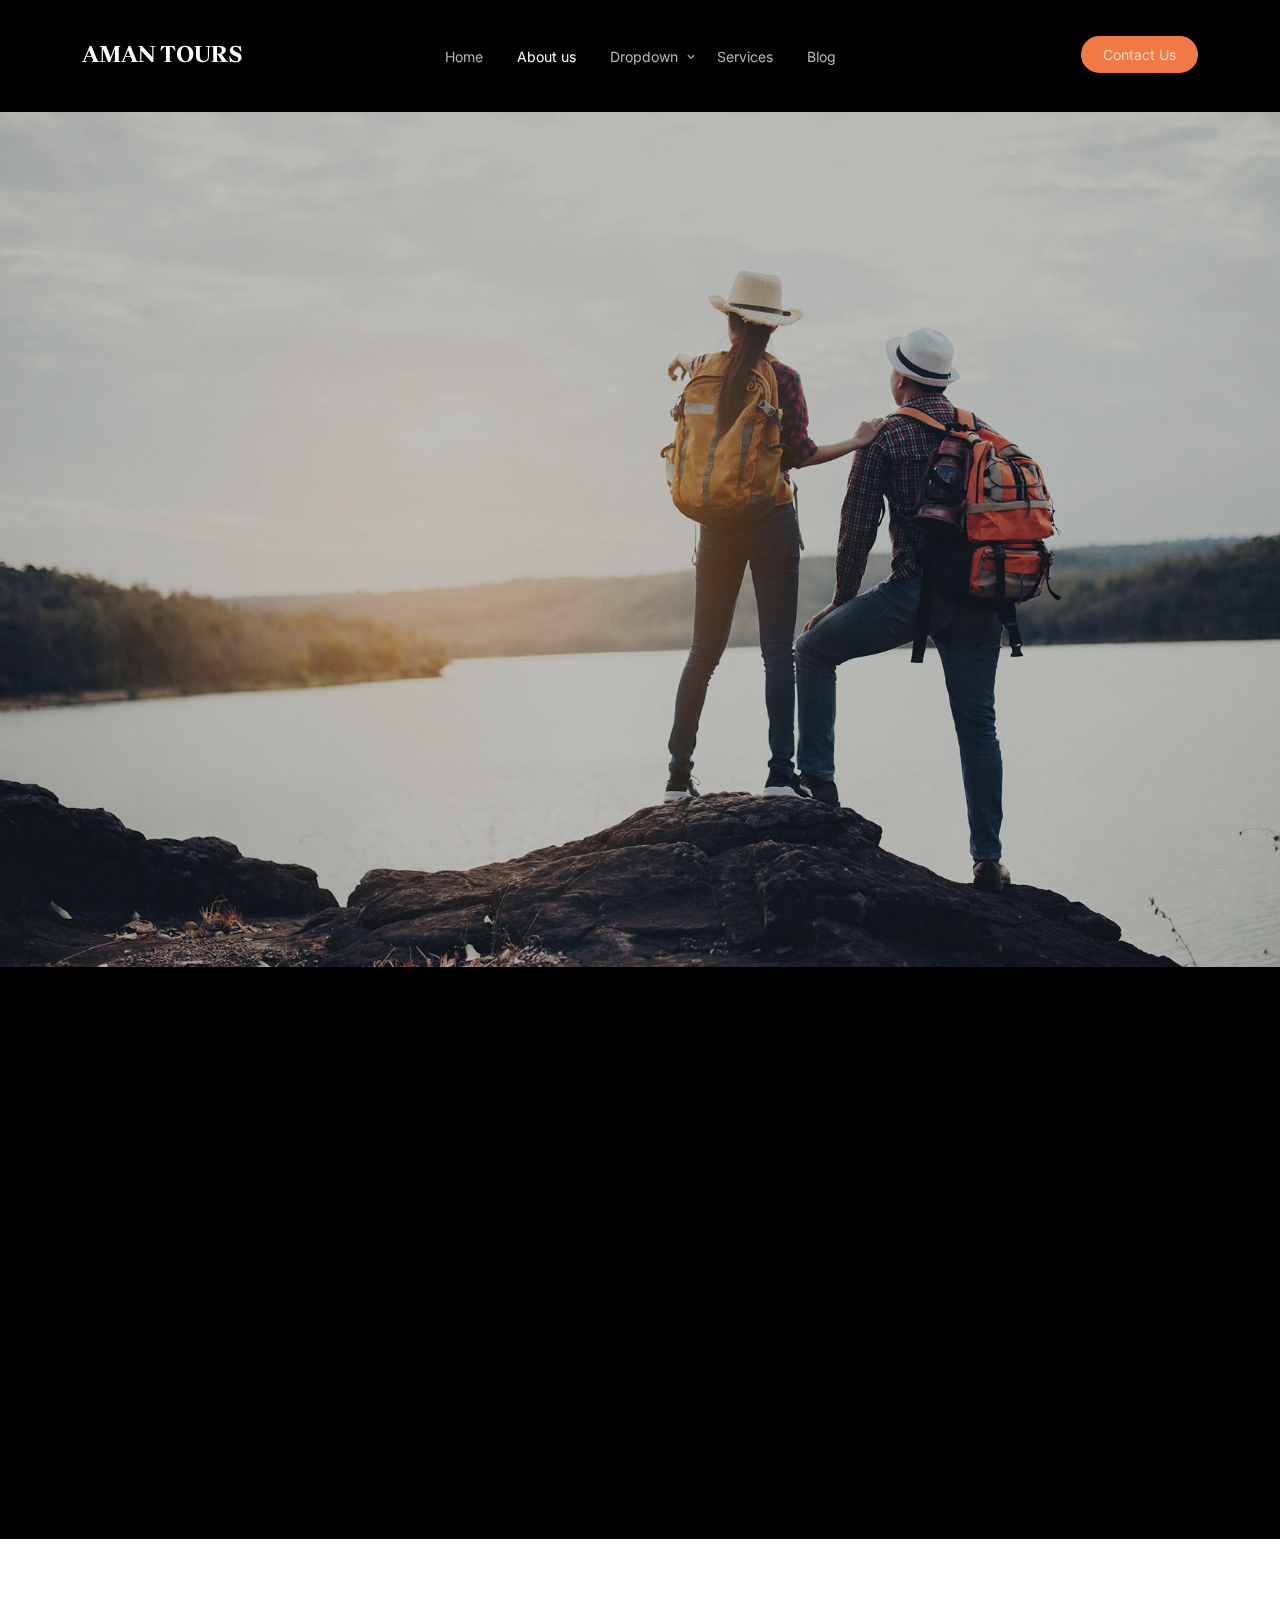
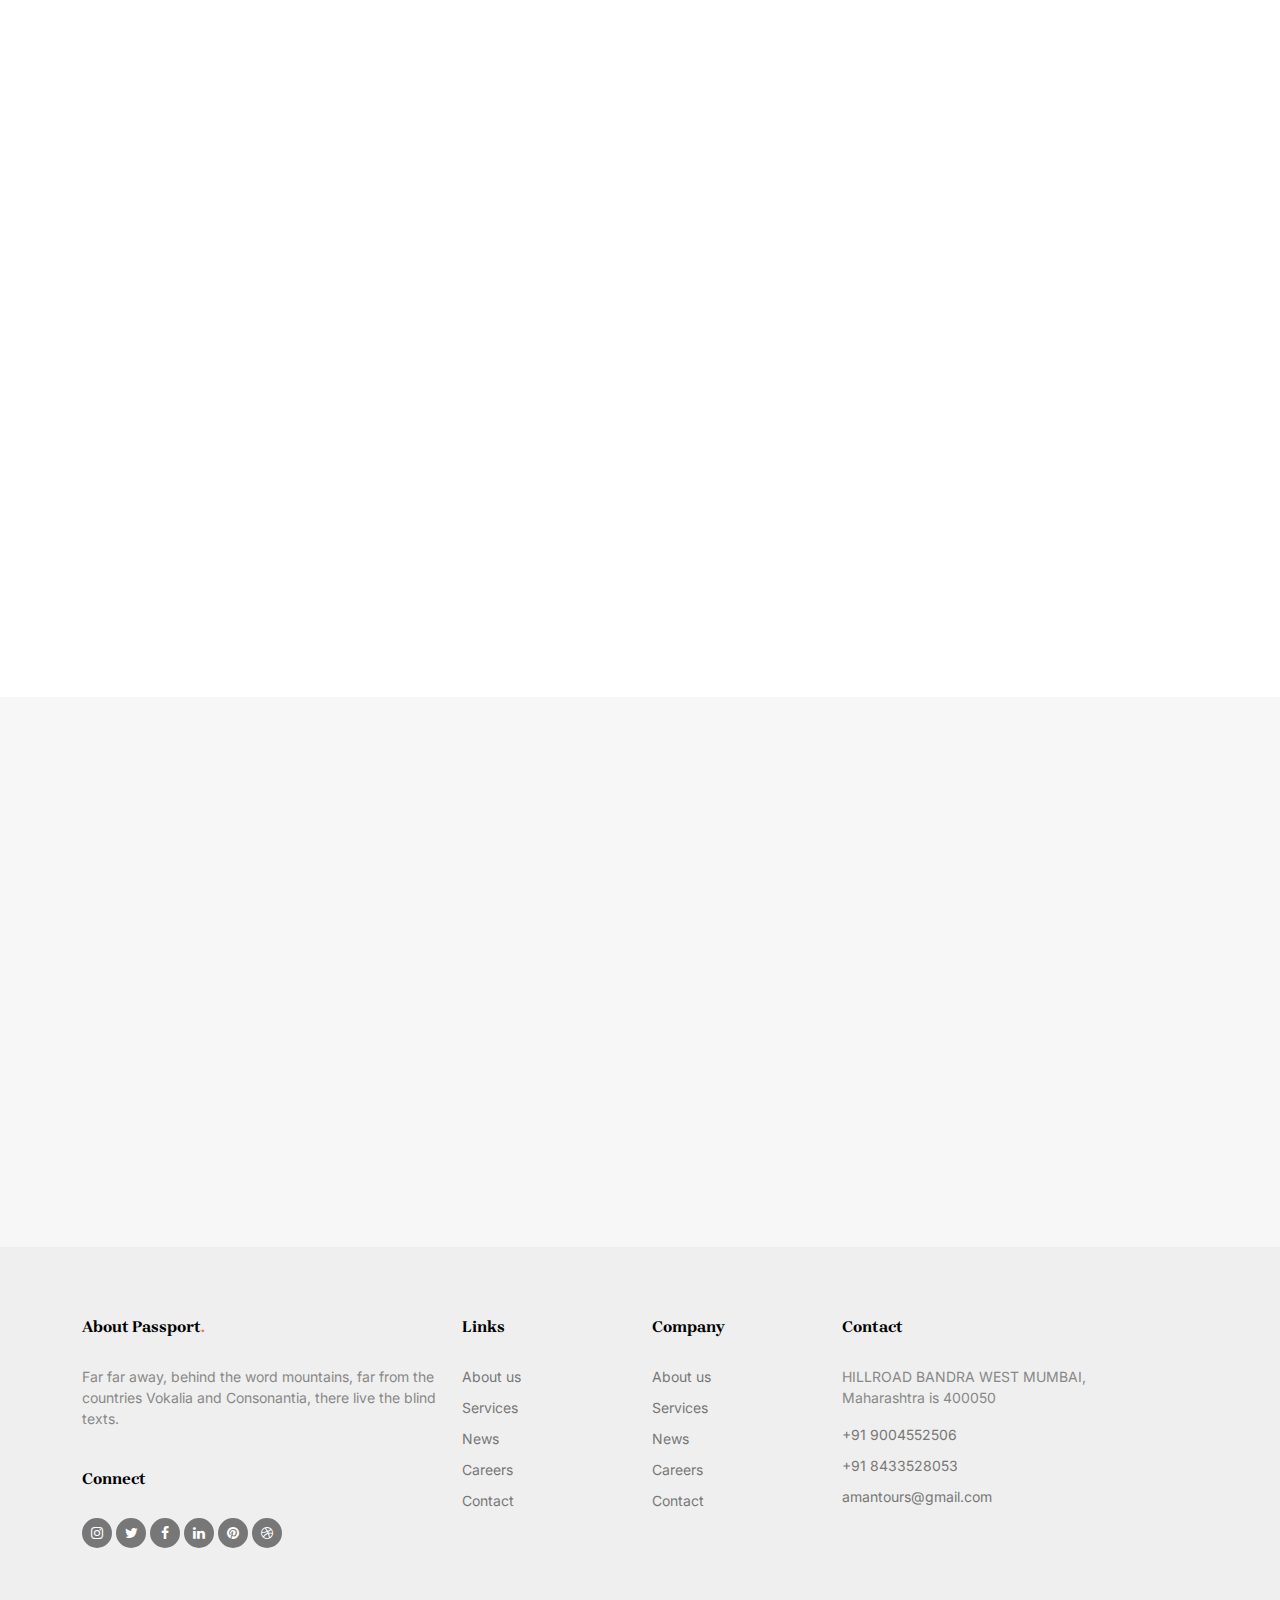
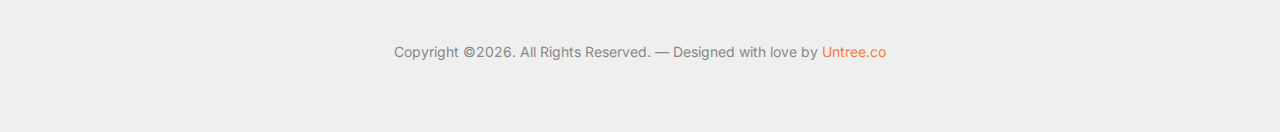
<file: about.html>
<!-- /*
* Template Name: Sterial
* Template Author: Untree.co
* Tempalte URI: https://untree.co/
* License: https://creativecommons.org/licenses/by/3.0/
*/ -->
<!doctype html>
<html lang="en">
<head>
	<!-- Required meta tags -->
	<meta charset="utf-8">
	<meta name="viewport" content="width=device-width, initial-scale=1">
	
	<meta name="author" content="Untree.co">
	<link rel="shortcut icon" href="favicon.png">

	<meta name="description" content="" />
	<meta name="keywords" content="bootstrap, bootstrap5" />
	
	<link rel="preconnect" href="https://fonts.googleapis.com">
	<link rel="preconnect" href="https://fonts.gstatic.com" crossorigin>
	<link href="https://fonts.googleapis.com/css2?family=Brygada+1918:ital,wght@0,400;0,600;0,700;1,400&family=Inter:wght@400;700&display=swap" rel="stylesheet">

	<link rel="stylesheet" href="fonts/icomoon/style.css">
	<link rel="stylesheet" href="fonts/flaticon/font/flaticon.css">

	<link rel="stylesheet" href="css/tiny-slider.css">
	<link rel="stylesheet" href="css/aos.css">
	<link rel="stylesheet" href="css/flatpickr.min.css">
	<link rel="stylesheet" href="css/glightbox.min.css">
	<link rel="stylesheet" href="css/style.css">


	<title>Sterial &mdash; Free Bootstrap 5 Website Template by Untree.co </title>
</head>
<body>

	<div class="site-mobile-menu site-navbar-target">
		<div class="site-mobile-menu-header">
			<div class="site-mobile-menu-close">
				<span class="icofont-close js-menu-toggle"></span>
			</div>
		</div>
		<div class="site-mobile-menu-body"></div>
	</div>

	<nav class="site-nav mt-3">
		<div class="container">

			<div class="site-navigation">
				<div class="row">
					<div class="col-6 col-lg-3">
						<a href="index.html" class="logo m-0 float-start">AMAN TOURS</a>
					</div>
					<div class="col-lg-6 d-none d-lg-inline-block text-center nav-center-wrap">
						<ul class="js-clone-nav  text-center site-menu p-0 m-0">
							<li><a href="index.html">Home</a></li>
							<li class="active"><a href="about.html">About us</a></li>
							<li class="has-children">
								<a href="#">Dropdown</a>
								<ul class="dropdown">
									<li><a href="#">Menu One</a></li>
									<li class="has-children">
										<a href="#">Menu Two</a>
										<ul class="dropdown">
											<li><a href="#">Sub Menu One</a></li>
											<li><a href="#">Sub Menu Two</a></li>
											<li><a href="#">Sub Menu Three</a></li>
										</ul>
									</li>
									<li><a href="#">Menu Three</a></li>
								</ul>
							</li>
							<li><a href="services.html">Services</a></li>
							<li><a href="blog.html">Blog</a></li>

						</ul>
					</div>
					<div class="col-6 col-lg-3 text-lg-end">
						<ul class="js-clone-nav d-none d-lg-inline-block text-end site-menu ">
							<li class="cta-button"><a href="contact.html">Contact Us</a></li>
						</ul>

						<a href="#" class="burger ms-auto float-end site-menu-toggle js-menu-toggle d-inline-block d-lg-none light" data-toggle="collapse" data-target="#main-navbar">
							<span></span>
						</a>
					</div>
				</div>
			</div>
			
		</div>
	</nav>

	

	<div class="hero overlay">

		<div class="img-bg rellax">
			<img src="images/hero_1.jpg" alt="Image" class="img-fluid">
		</div>

		<div class="container">
			<div class="row align-items-center justify-content-start">
				<div class="col-lg-5">

					<h1 class="heading" data-aos="fade-up">About Us</h1>
					<p class="mb-5" data-aos="fade-up">A small river named Duden flows by their place and supplies it with the necessary regelialia. It is a paradisematic country, in which roasted parts of sentences fly into your mouth.</p>

					<!-- <div data-aos="fade-up">
						<a href="https://www.youtube.com/watch?v=5n-e6lOhVq0" class="play-button align-items-center d-flex glightbox3" >
							<span class="icon-button me-3">
								<span class="icon-play"></span>
							</span>
							<span class="caption">Watch Video</span>
						</a>
					</div> -->
				</div>

				
			</div>
		</div>

		
	</div>


	<div class="section section-2">
		<div class="container">
			<div class="row align-items-center justify-content-between">
				<div class="col-lg-6 order-lg-2 mb-5 mb-lg-0">
					<div class="image-stack mb-5 mb-lg-0">
						<div class="image-stack__item image-stack__item--bottom" data-aos="fade-up"  >
							<img src="images/img_v_1.jpg" alt="Image" class="img-fluid rellax ">
						</div>
						<div class="image-stack__item image-stack__item--top" data-aos="fade-up" data-aos-delay="100"  data-rellax-percentage="0.5">
							<img src="images/img_v_2.jpg" alt="Image" class="img-fluid">
						</div>
					</div>

				</div>
				<div class="col-lg-4 order-lg-1">

					<div>
						<h2 class="heading mb-3" data-aos="fade-up" data-aos-delay="100">Explore All Corners of The World With Us</h2>

						<p data-aos="fade-up" data-aos-delay="200">Far far away, behind the word mountains, far from the countries Vokalia and Consonantia, there live the blind texts. Separated they live in Bookmarksgrove right at the coast of the Semantics, a large language ocean.</p>

						<p data-aos="fade-up" data-aos-delay="300">A small river named Duden flows by their place and supplies it with the necessary regelialia. It is a paradisematic country, in which roasted parts of sentences fly into your mouth.</p>

						<p class="my-4" data-aos="fade-up" data-aos-delay="300"><a href="#" class="btn btn-primary">Read more</a></p>
					</div>
				</div>
				
			</div>

		</div>		
	</div>

	<div class="section service-section-1">
		<div class="container">
			<div class="row">

				<div class="col-lg-3 mb-4 mb-lg-0">
					<div class="heading-content" data-aos="fade-up">
						<h2>Our <span class="d-block">Philosphy</span></h2>
						<p>Far far away, behind the word mountains, far from the countries Vokalia and Consonantia, there live the blind texts.</p>
						<p class="my-4" data-aos="fade-up" data-aos-delay="300"><a href="#" class="btn btn-primary">View All</a></p>
					</div>
				</div>
				<div class="col-lg-9">
					<div class="row">
						<div class="col-6 col-md-6 col-lg-3 mb-4 mb-lg-0" data-aos="fade-up"  data-aos-delay="100">
							<div class="service-1">
								<span class="icon">
									<img src="images/svg/01.svg" alt="Image" class="img-fluid">
								</span>
								<div>
									<h3>Tourism</h3>
									<p>Far far away, behind the word mountains, far from the countries Vokalia and Consonantia, there live the blind texts.</p>
								</div>
							</div>
						</div>
						<div class="col-6 col-md-6 col-lg-3 mb-4 mb-lg-0" data-aos="fade-up"  data-aos-delay="200">
							<div class="service-1">
								<span class="icon">
									<img src="images/svg/02.svg" alt="Image" class="img-fluid">
								</span>
								<div>
									<h3>Package Tours</h3>
									<p>Far far away, behind the word mountains, far from the countries Vokalia and Consonantia, there live the blind texts.</p>
								</div>
							</div>
						</div>
						<div class="col-6 col-md-6 col-lg-3 mb-4 mb-lg-0" data-aos="fade-up"  data-aos-delay="300">
							<div class="service-1">
								<span class="icon">
									<img src="images/svg/03.svg" alt="Image" class="img-fluid">
								</span>
								<div>
									<h3>Travel Insurance</h3>
									<p>Far far away, behind the word mountains, far from the countries Vokalia and Consonantia, there live the blind texts.</p>
								</div>
							</div>
						</div>
						<div class="col-6 col-md-6 col-lg-3 mb-4 mb-lg-0" data-aos="fade-up"  data-aos-delay="400">
							<div class="service-1">
								<span class="icon">
									<img src="images/svg/04.svg" alt="Image" class="img-fluid">
								</span>
								<div>
									<h3>Airport Lounge Access</h3>
									<p>Far far away, behind the word mountains, far from the countries Vokalia and Consonantia, there live the blind texts.</p>
								</div>
							</div>
						</div>
					</div>
				</div>

			</div>
		</div>
	</div>

	

	<div class="site-footer">
		<div class="container">

			<div class="row">
				<div class="col-lg-4">
					<div class="widget">
						<h3>About Passport<span class="text-primary">.</span> </h3>
						<p>Far far away, behind the word mountains, far from the countries Vokalia and Consonantia, there live the blind texts.</p>
					</div> <!-- /.widget -->
					<div class="widget">
						<h3>Connect</h3>
						<ul class="list-unstyled social">
							<li><a href="#"><span class="icon-instagram"></span></a></li>
							<li><a href="#"><span class="icon-twitter"></span></a></li>
							<li><a href="#"><span class="icon-facebook"></span></a></li>
							<li><a href="#"><span class="icon-linkedin"></span></a></li>
							<li><a href="#"><span class="icon-pinterest"></span></a></li>
							<li><a href="#"><span class="icon-dribbble"></span></a></li>
						</ul>
					</div> <!-- /.widget -->
				</div> <!-- /.col-lg-3 -->

				<div class="col-lg-2 ml-auto">
					<div class="widget">
						<h3>Links</h3>
						<ul class="list-unstyled float-left links">
							<li><a href="#">About us</a></li>
							<li><a href="#">Services</a></li>
							<li><a href="#">News</a></li>
							<li><a href="#">Careers</a></li>
							<li><a href="#">Contact</a></li>
						</ul>
					</div> <!-- /.widget -->
				</div> <!-- /.col-lg-3 -->

				<div class="col-lg-2">
					<div class="widget">
						<h3>Company</h3>
						<ul class="list-unstyled float-left links">
							<li><a href="#">About us</a></li>
							<li><a href="#">Services</a></li>
							<li><a href="#">News</a></li>
							<li><a href="#">Careers</a></li>
							<li><a href="#">Contact</a></li>
						</ul>
					</div> <!-- /.widget -->
				</div> <!-- /.col-lg-3 -->


				<div class="col-lg-3">
					<div class="widget">
						<h3>Contact</h3>
						<address>HILLROAD BANDRA WEST MUMBAI, Maharashtra is 400050</address>
						<ul class="list-unstyled links mb-4">
							<li><a href="tel://11234567890">+91 9004552506</a></li>
							<li><a href="tel://11234567890">+91 8433528053</a></li>
							<li><a href="mailto:info@mydomain.com">amantours@gmail.com</a></li>
						</ul>
					</div> <!-- /.widget -->
				</div> <!-- /.col-lg-3 -->

			</div> <!-- /.row -->

			<div class="row mt-5">
				<div class="col-12 text-center">
					<p class="mb-0">Copyright &copy;<script>document.write(new Date().getFullYear());</script>. All Rights Reserved. &mdash; Designed with love by <a href="https://untree.co">Untree.co</a> <!-- License information: https://untree.co/license/ -->
					</p>
				</div>
			</div> <!-- /.container -->
		</div> <!-- /.site-footer -->

		<!-- Preloader -->
		<div id="overlayer"></div>
		<div class="loader">
			<div class="spinner-border text-primary" role="status">
				<span class="visually-hidden">Loading...</span>
			</div>
		</div>


		<script src="js/bootstrap.bundle.min.js"></script>
		<script src="js/tiny-slider.js"></script>
		<script src="js/aos.js"></script>
		<script src="js/navbar.js"></script>
		<script src="js/counter.js"></script>
		<script src="js/rellax.js"></script>
		<script src="js/flatpickr.js"></script>
		<script src="js/glightbox.min.js"></script>
		<script src="js/custom.js"></script>
	</body>
	</html>
</file>
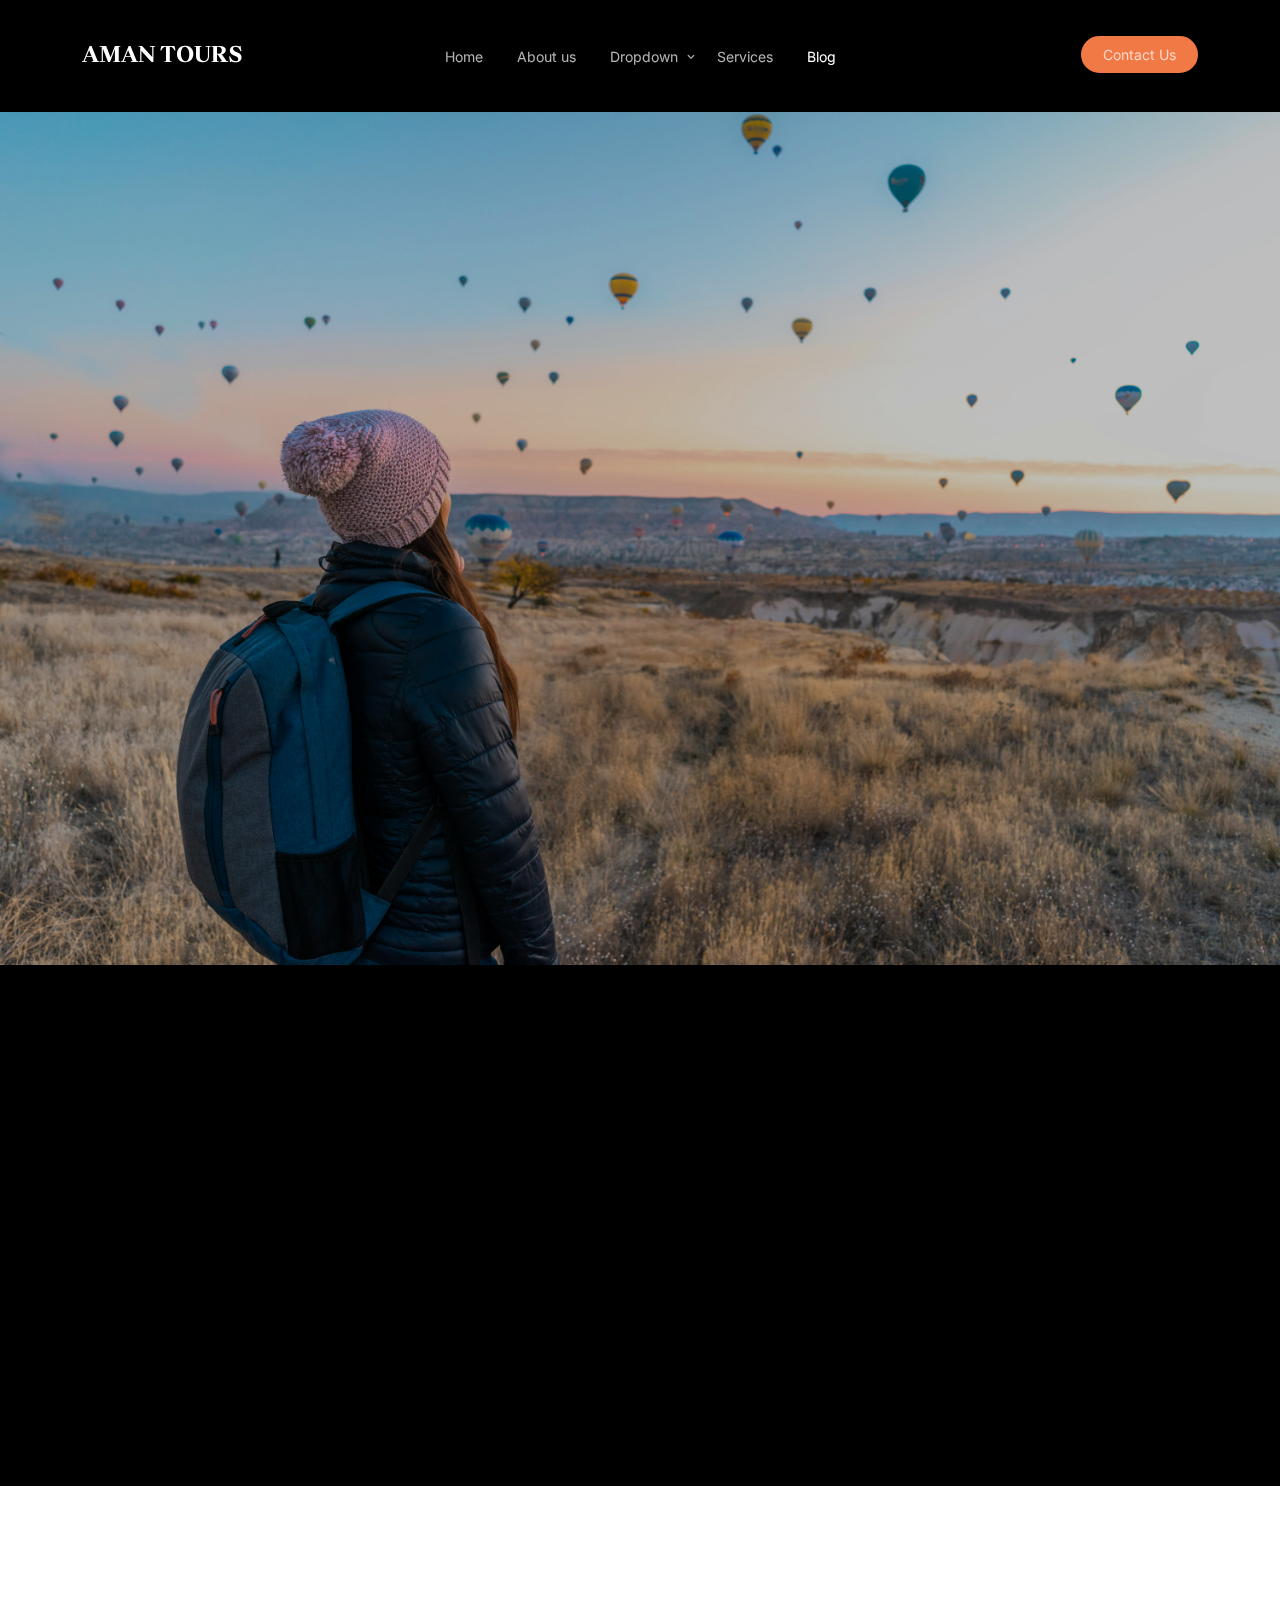
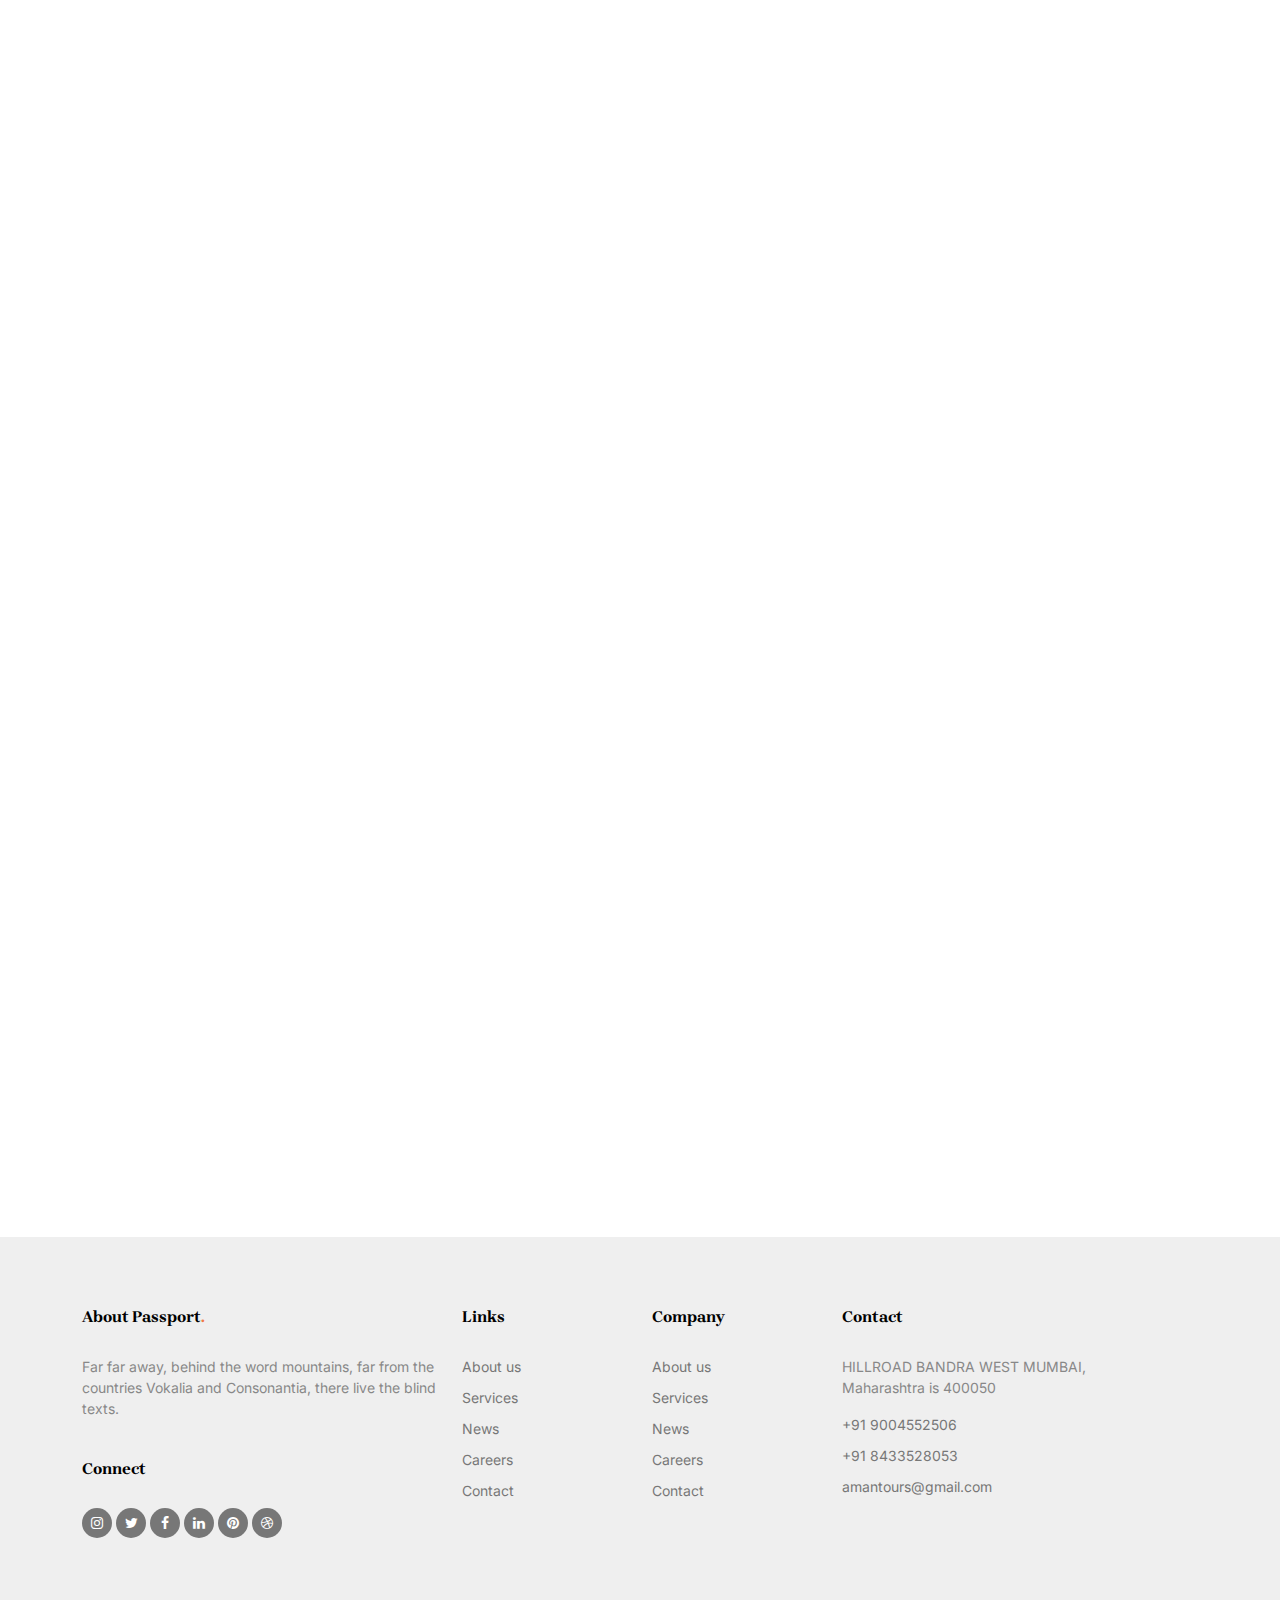
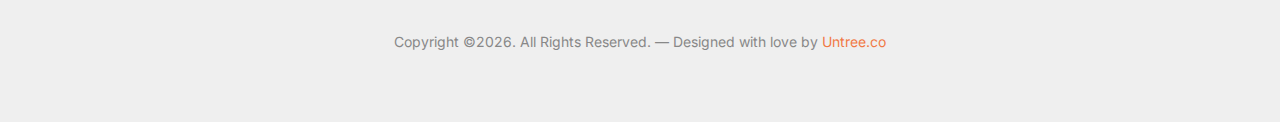
<file: blog.html>
<!-- /*
* Template Name: Sterial
* Template Author: Untree.co
* Tempalte URI: https://untree.co/
* License: https://creativecommons.org/licenses/by/3.0/
*/ -->
<!doctype html>
<html lang="en">
<head>
	<!-- Required meta tags -->
	<meta charset="utf-8">
	<meta name="viewport" content="width=device-width, initial-scale=1">
	
	<meta name="author" content="Untree.co">
	<link rel="shortcut icon" href="favicon.png">

	<meta name="description" content="" />
	<meta name="keywords" content="bootstrap, bootstrap5" />
	
	<link rel="preconnect" href="https://fonts.googleapis.com">
	<link rel="preconnect" href="https://fonts.gstatic.com" crossorigin>
	<link href="https://fonts.googleapis.com/css2?family=Brygada+1918:ital,wght@0,400;0,600;0,700;1,400&family=Inter:wght@400;700&display=swap" rel="stylesheet">

	<link rel="stylesheet" href="fonts/icomoon/style.css">
	<link rel="stylesheet" href="fonts/flaticon/font/flaticon.css">

	<link rel="stylesheet" href="css/tiny-slider.css">
	<link rel="stylesheet" href="css/aos.css">
	<link rel="stylesheet" href="css/flatpickr.min.css">
	<link rel="stylesheet" href="css/glightbox.min.css">
	<link rel="stylesheet" href="css/style.css">


	<title>Sterial &mdash; Free Bootstrap 5 Website Template by Untree.co </title>
</head>
<body>

	<div class="site-mobile-menu site-navbar-target">
		<div class="site-mobile-menu-header">
			<div class="site-mobile-menu-close">
				<span class="icofont-close js-menu-toggle"></span>
			</div>
		</div>
		<div class="site-mobile-menu-body"></div>
	</div>

	<nav class="site-nav mt-3">
		<div class="container">

			<div class="site-navigation">
				<div class="row">
					<div class="col-6 col-lg-3">
						<a href="index.html" class="logo m-0 float-start">AMAN TOURS</a>
					</div>
					<div class="col-lg-6 d-none d-lg-inline-block text-center nav-center-wrap">
						<ul class="js-clone-nav  text-center site-menu p-0 m-0">
							<li><a href="index.html">Home</a></li>
							<li><a href="about.html">About us</a></li>
							<li class="has-children">
								<a href="#">Dropdown</a>
								<ul class="dropdown">
									<li><a href="#">Menu One</a></li>
									<li class="has-children">
										<a href="#">Menu Two</a>
										<ul class="dropdown">
											<li><a href="#">Sub Menu One</a></li>
											<li><a href="#">Sub Menu Two</a></li>
											<li><a href="#">Sub Menu Three</a></li>
										</ul>
									</li>
									<li><a href="#">Menu Three</a></li>
								</ul>
							</li>
							<li><a href="services.html">Services</a></li>
							<li class="active"><a href="blog.html">Blog</a></li>

						</ul>
					</div>
					<div class="col-6 col-lg-3 text-lg-end">
						<ul class="js-clone-nav d-none d-lg-inline-block text-end site-menu ">
							<li class="cta-button"><a href="contact.html">Contact Us</a></li>
						</ul>

						<a href="#" class="burger ms-auto float-end site-menu-toggle js-menu-toggle d-inline-block d-lg-none light" data-toggle="collapse" data-target="#main-navbar">
							<span></span>
						</a>
					</div>
				</div>
			</div>
			
		</div>
	</nav>

	

	<div class="hero overlay">

		<div class="img-bg rellax">
			<img src="images/pexels-freestockpro-3278215.jpg" alt="Image" class="img-fluid">
		</div>
		<div class="container">
			<div class="row align-items-center justify-content-start">
				<div class="col-lg-6 mx-auto text-center">

					<h1 class="heading" data-aos="fade-up">Blog</h1>
					<p class="mb-4" data-aos="fade-up">A small river named Duden flows by their place and supplies it with the necessary regelialia. It is a paradisematic country, in which roasted parts of sentences fly into your mouth.</p>

					<!-- <div data-aos="fade-up">
						<a href="https://www.youtube.com/watch?v=5n-e6lOhVq0" class="play-button glightbox3 w-100 text-center" >
							<div class="d-inline-flex align-items-center ">
								<span class="icon-button me-3">
									<span class="icon-play"></span>
								</span>
								<span class="caption">Watch Video</span>
							</div>
						</a>
					</div> -->
				</div>
			</div>
		</div>

		
	</div>



	<div class="section">
		<div class="container">

			
			<div class="row align-items-stretch">
				<div class="col-6 col-sm-6 col-md-6 col-lg-3 mb-4" data-aos="fade-up" data-aos-delay="100">
					<div class="media-entry">
						<a href="index.html">
							<img src="images/gal_1.jpg" alt="Image" class="img-fluid">
						</a>
						<div class="bg-white m-body">
							<span class="date">May 14, 2020</span>
							<h3><a href="index.html">Far far away, behind the word mountains</a></h3>
							<p>Vokalia and Consonantia, there live the blind texts. Separated they live.</p>

							<a href="single.html" class="more d-flex align-items-center float-start">
								<span class="label">Read More</span>
								<span class="arrow"><span class="icon-keyboard_arrow_right"></span></span>
							</a>
						</div>
					</div>
				</div>
				<div class="col-6 col-sm-6 col-md-6 col-lg-3 mb-4" data-aos="fade-up" data-aos-delay="200">
					<div class="media-entry">
						<a href="index.html">
							<img src="images/gal_2.jpg" alt="Image" class="img-fluid">
						</a>
						<div class="bg-white m-body">
							<span class="date">May 14, 2020</span>
							<h3><a href="index.html">Far far away, behind the word mountains</a></h3>
							<p>Vokalia and Consonantia, there live the blind texts. Separated they live.</p>

							<a href="single.html" class="more d-flex align-items-center float-start">
								<span class="label">Read More</span>
								<span class="arrow"><span class="icon-keyboard_arrow_right"></span></span>
							</a>
						</div>
					</div>
				</div>
				<div class="col-6 col-sm-6 col-md-6 col-lg-3 mb-4" data-aos="fade-up" data-aos-delay="300">
					<div class="media-entry">
						<a href="index.html">
							<img src="images/gal_3.jpg" alt="Image" class="img-fluid">
						</a>
						<div class="bg-white m-body">
							<span class="date">May 14, 2020</span>
							<h3><a href="index.html">Far far away, behind the word mountains</a></h3>
							<p>Vokalia and Consonantia, there live the blind texts. Separated they live.</p>
							<a href="single.html" class="more d-flex align-items-center float-start">
								<span class="label">Read More</span>
								<span class="arrow"><span class="icon-keyboard_arrow_right"></span></span>
							</a>
						</div>
					</div>
				</div>
				<div class="col-6 col-sm-6 col-md-6 col-lg-3 mb-4" data-aos="fade-up" data-aos-delay="400">
					<div class="media-entry">
						<a href="index.html">
							<img src="images/gal_4.jpg" alt="Image" class="img-fluid">
						</a>
						<div class="bg-white m-body">
							<span class="date">May 14, 2020</span>
							<h3><a href="index.html">Far far away, behind the word mountains</a></h3>
							<p>Vokalia and Consonantia, there live the blind texts. Separated they live.</p>
							<a href="single.html" class="more d-flex align-items-center float-start">
								<span class="label">Read More</span>
								<span class="arrow"><span class="icon-keyboard_arrow_right"></span></span>
							</a>
						</div>
					</div>
				</div>

				<div class="col-6 col-sm-6 col-md-6 col-lg-3 mb-4" data-aos="fade-up" data-aos-delay="100">
					<div class="media-entry">
						<a href="index.html">
							<img src="images/gal_1.jpg" alt="Image" class="img-fluid">
						</a>
						<div class="bg-white m-body">
							<span class="date">May 14, 2020</span>
							<h3><a href="index.html">Far far away, behind the word mountains</a></h3>
							<p>Vokalia and Consonantia, there live the blind texts. Separated they live.</p>

							<a href="single.html" class="more d-flex align-items-center float-start">
								<span class="label">Read More</span>
								<span class="arrow"><span class="icon-keyboard_arrow_right"></span></span>
							</a>
						</div>
					</div>
				</div>
				<div class="col-6 col-sm-6 col-md-6 col-lg-3 mb-4" data-aos="fade-up" data-aos-delay="200">
					<div class="media-entry">
						<a href="index.html">
							<img src="images/gal_2.jpg" alt="Image" class="img-fluid">
						</a>
						<div class="bg-white m-body">
							<span class="date">May 14, 2020</span>
							<h3><a href="index.html">Far far away, behind the word mountains</a></h3>
							<p>Vokalia and Consonantia, there live the blind texts. Separated they live.</p>

							<a href="single.html" class="more d-flex align-items-center float-start">
								<span class="label">Read More</span>
								<span class="arrow"><span class="icon-keyboard_arrow_right"></span></span>
							</a>
						</div>
					</div>
				</div>
				<div class="col-6 col-sm-6 col-md-6 col-lg-3 mb-4" data-aos="fade-up" data-aos-delay="300">
					<div class="media-entry">
						<a href="index.html">
							<img src="images/gal_3.jpg" alt="Image" class="img-fluid">
						</a>
						<div class="bg-white m-body">
							<span class="date">May 14, 2020</span>
							<h3><a href="index.html">Far far away, behind the word mountains</a></h3>
							<p>Vokalia and Consonantia, there live the blind texts. Separated they live.</p>
							<a href="single.html" class="more d-flex align-items-center float-start">
								<span class="label">Read More</span>
								<span class="arrow"><span class="icon-keyboard_arrow_right"></span></span>
							</a>
						</div>
					</div>
				</div>
				<div class="col-6 col-sm-6 col-md-6 col-lg-3 mb-4" data-aos="fade-up" data-aos-delay="400">
					<div class="media-entry">
						<a href="index.html">
							<img src="images/gal_4.jpg" alt="Image" class="img-fluid">
						</a>
						<div class="bg-white m-body">
							<span class="date">May 14, 2020</span>
							<h3><a href="index.html">Far far away, behind the word mountains</a></h3>
							<p>Vokalia and Consonantia, there live the blind texts. Separated they live.</p>
							<a href="single.html" class="more d-flex align-items-center float-start">
								<span class="label">Read More</span>
								<span class="arrow"><span class="icon-keyboard_arrow_right"></span></span>
							</a>
						</div>
					</div>
				</div>



				<nav class="mt-5" aria-label="Page navigation example" data-aos="fade-up" data-aos-delay="100">
					<ul class="custom-pagination pagination">
						<li class="page-item prev"><a class="page-link" href="#">Previous</a></li>
						<li class="page-item active"><a class="page-link" href="#">1</a></li>
						<li class="page-item"><a class="page-link" href="#">2</a></li>
						<li class="page-item"><a class="page-link" href="#">3</a></li>
						<li class="page-item next"><a class="page-link" href="#">Next</a></li>
					</ul>
				</nav>
			</div>	
		</div>		
	</div>


	<div class="site-footer">
		<div class="container">

			<div class="row">
				<div class="col-lg-4">
					<div class="widget">
						<h3>About Passport<span class="text-primary">.</span> </h3>
						<p>Far far away, behind the word mountains, far from the countries Vokalia and Consonantia, there live the blind texts.</p>
					</div> <!-- /.widget -->
					<div class="widget">
						<h3>Connect</h3>
						<ul class="list-unstyled social">
							<li><a href="#"><span class="icon-instagram"></span></a></li>
							<li><a href="#"><span class="icon-twitter"></span></a></li>
							<li><a href="#"><span class="icon-facebook"></span></a></li>
							<li><a href="#"><span class="icon-linkedin"></span></a></li>
							<li><a href="#"><span class="icon-pinterest"></span></a></li>
							<li><a href="#"><span class="icon-dribbble"></span></a></li>
						</ul>
					</div> <!-- /.widget -->
				</div> <!-- /.col-lg-3 -->

				<div class="col-lg-2 ml-auto">
					<div class="widget">
						<h3>Links</h3>
						<ul class="list-unstyled float-left links">
							<li><a href="#">About us</a></li>
							<li><a href="#">Services</a></li>
							<li><a href="#">News</a></li>
							<li><a href="#">Careers</a></li>
							<li><a href="#">Contact</a></li>
						</ul>
					</div> <!-- /.widget -->
				</div> <!-- /.col-lg-3 -->

				<div class="col-lg-2">
					<div class="widget">
						<h3>Company</h3>
						<ul class="list-unstyled float-left links">
							<li><a href="#">About us</a></li>
							<li><a href="#">Services</a></li>
							<li><a href="#">News</a></li>
							<li><a href="#">Careers</a></li>
							<li><a href="#">Contact</a></li>
						</ul>
					</div> <!-- /.widget -->
				</div> <!-- /.col-lg-3 -->


				<div class="col-lg-3">
					<div class="widget">
						<h3>Contact</h3>
						<address>HILLROAD BANDRA WEST MUMBAI, Maharashtra is 400050</address>
						<ul class="list-unstyled links mb-4">
							<li><a href="tel://11234567890">+91 9004552506</a></li>
							<li><a href="tel://11234567890">+91 8433528053</a></li>
							<li><a href="mailto:info@mydomain.com">amantours@gmail.com</a></li>
						</ul>
					</div> <!-- /.widget -->
				</div> <!-- /.col-lg-3 -->

			</div> <!-- /.row -->

			<div class="row mt-5">
				<div class="col-12 text-center">
					<p class="mb-0">Copyright &copy;<script>document.write(new Date().getFullYear());</script>. All Rights Reserved. &mdash; Designed with love by <a href="https://untree.co">Untree.co</a> <!-- License information: https://untree.co/license/ -->
					</p>
				</div>
			</div> <!-- /.container -->
		</div> <!-- /.site-footer -->

		<!-- Preloader -->
		<div id="overlayer"></div>
		<div class="loader">
			<div class="spinner-border text-primary" role="status">
				<span class="visually-hidden">Loading...</span>
			</div>
		</div>


		<script src="js/bootstrap.bundle.min.js"></script>
		<script src="js/tiny-slider.js"></script>
		<script src="js/aos.js"></script>
		<script src="js/navbar.js"></script>
		<script src="js/counter.js"></script>
		<script src="js/rellax.js"></script>
		<script src="js/flatpickr.js"></script>
		<script src="js/glightbox.min.js"></script>
		<script src="js/custom.js"></script>
	</body>
	</html>
</file>
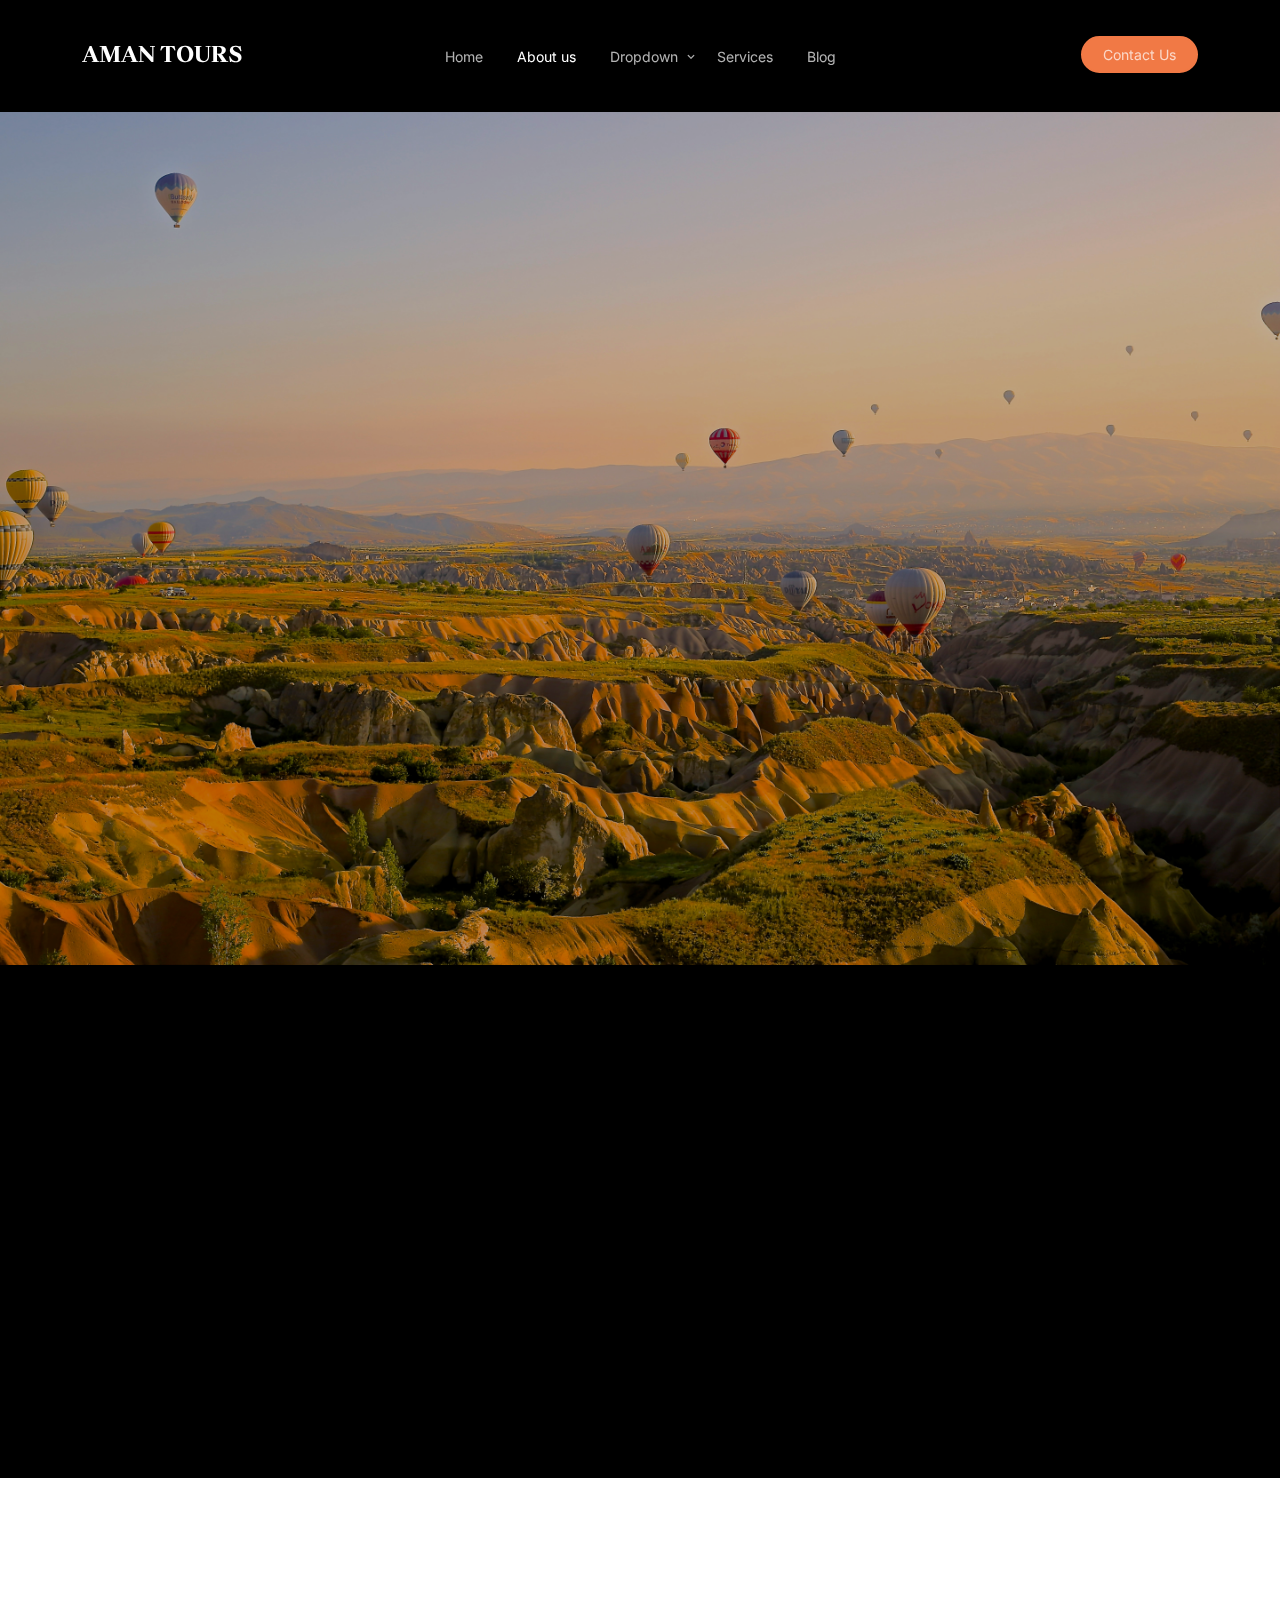
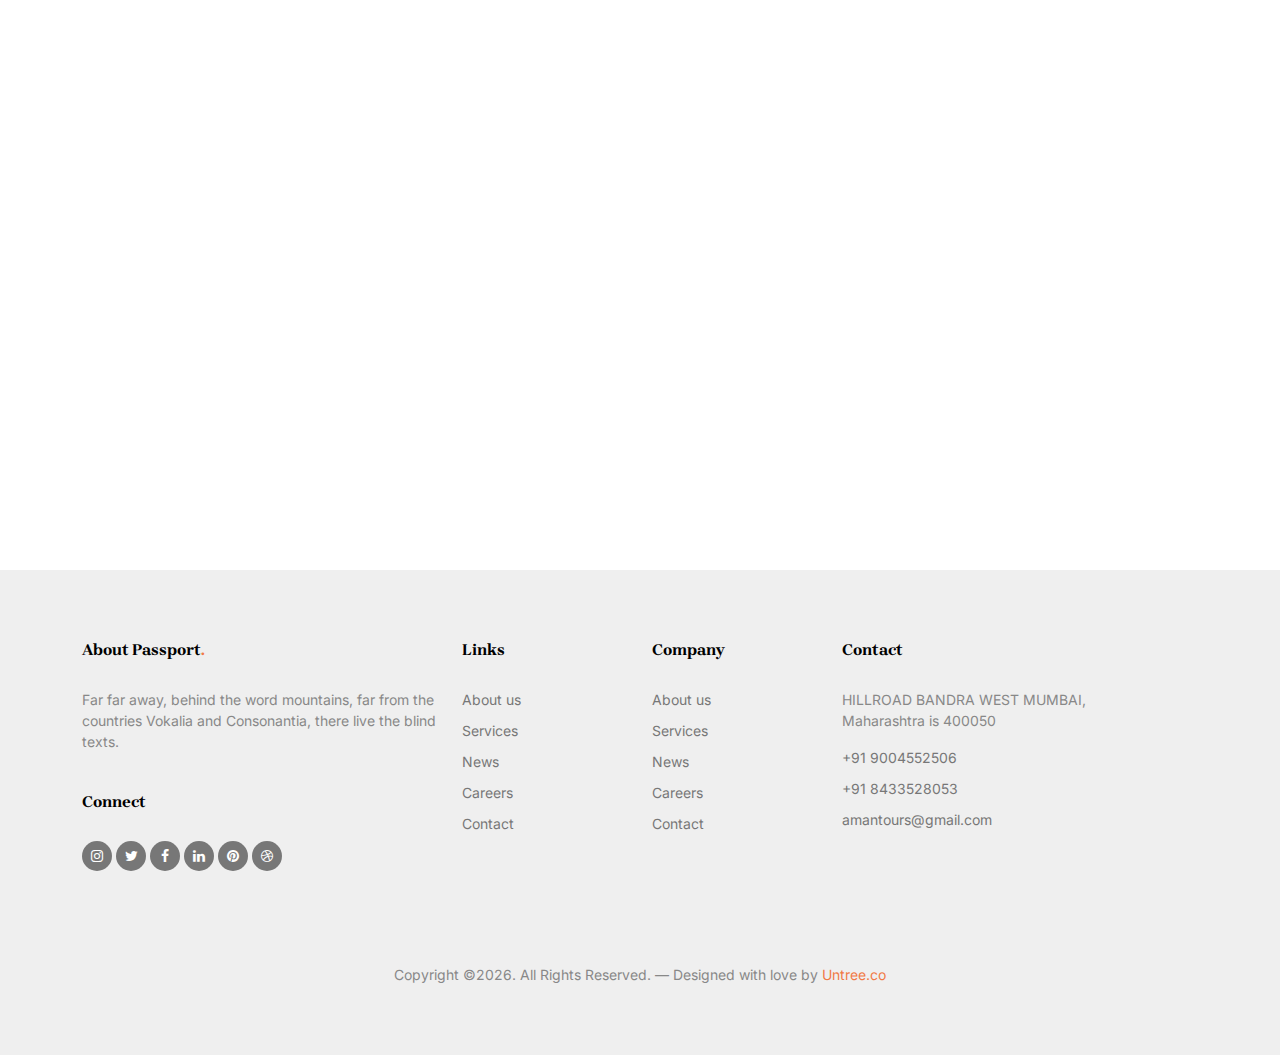
<file: contact.html>
<!-- /*
* Template Name: Sterial
* Template Author: Untree.co
* Tempalte URI: https://untree.co/
* License: https://creativecommons.org/licenses/by/3.0/
*/ -->
<!doctype html>
<html lang="en">
<head>
	<!-- Required meta tags -->
	<meta charset="utf-8">
	<meta name="viewport" content="width=device-width, initial-scale=1">
	
	<meta name="author" content="Untree.co">
	<link rel="shortcut icon" href="favicon.png">

	<meta name="description" content="" />
	<meta name="keywords" content="bootstrap, bootstrap5" />
	
	<link rel="preconnect" href="https://fonts.googleapis.com">
	<link rel="preconnect" href="https://fonts.gstatic.com" crossorigin>
	<link href="https://fonts.googleapis.com/css2?family=Brygada+1918:ital,wght@0,400;0,600;0,700;1,400&family=Inter:wght@400;700&display=swap" rel="stylesheet">

	<link rel="stylesheet" href="fonts/icomoon/style.css">
	<link rel="stylesheet" href="fonts/flaticon/font/flaticon.css">

	<link rel="stylesheet" href="css/tiny-slider.css">
	<link rel="stylesheet" href="css/aos.css">
	<link rel="stylesheet" href="css/flatpickr.min.css">
	<link rel="stylesheet" href="css/glightbox.min.css">
	<link rel="stylesheet" href="css/style.css">


	<title>Sterial &mdash; Free Bootstrap 5 Website Template by Untree.co </title>
</head>
<body>

	<div class="site-mobile-menu site-navbar-target">
		<div class="site-mobile-menu-header">
			<div class="site-mobile-menu-close">
				<span class="icofont-close js-menu-toggle"></span>
			</div>
		</div>
		<div class="site-mobile-menu-body"></div>
	</div>

	<nav class="site-nav mt-3">
		<div class="container">

			<div class="site-navigation">
				<div class="row">
					<div class="col-6 col-lg-3">
						<a href="index.html" class="logo m-0 float-start">AMAN TOURS</a>
					</div>
					<div class="col-lg-6 d-none d-lg-inline-block text-center nav-center-wrap">
						<ul class="js-clone-nav  text-center site-menu p-0 m-0">
							<li><a href="index.html">Home</a></li>
							<li class="active"><a href="about.html">About us</a></li>
							<li class="has-children">
								<a href="#">Dropdown</a>
								<ul class="dropdown">
									<li><a href="#">Menu One</a></li>
									<li class="has-children">
										<a href="#">Menu Two</a>
										<ul class="dropdown">
											<li><a href="#">Sub Menu One</a></li>
											<li><a href="#">Sub Menu Two</a></li>
											<li><a href="#">Sub Menu Three</a></li>
										</ul>
									</li>
									<li><a href="#">Menu Three</a></li>
								</ul>
							</li>
							<li><a href="services.html">Services</a></li>
							<li><a href="blog.html">Blog</a></li>

						</ul>
					</div>
					<div class="col-6 col-lg-3 text-lg-end">
						<ul class="js-clone-nav d-none d-lg-inline-block text-end site-menu ">
							<li class="cta-button"><a href="contact.html">Contact Us</a></li>
						</ul>

						<a href="#" class="burger ms-auto float-end site-menu-toggle js-menu-toggle d-inline-block d-lg-none light" data-toggle="collapse" data-target="#main-navbar">
							<span></span>
						</a>
					</div>
				</div>
			</div>
			
		</div>
	</nav>

	

	<div class="hero overlay">
		<div class="img-bg rellax">
			<img src="images/daniela-cuevas-t7YycgAoVSw-unsplash.jpg" alt="Image" class="img-fluid">			 
		</div>
		<div class="container">
			<div class="row align-items-center justify-content-start">
				<div class="col-lg-6 mx-auto text-center">
					<h1 class="heading" data-aos="fade-up">Contact</h1>
					<p data-aos="fade-up">A small river named Duden flows by their place and supplies it with the necessary regelialia. It is a paradisematic country, in which roasted parts of sentences fly into your mouth.</p>
				</div>
			</div>
		</div>
	</div>

	<div class="section">
		<div class="container">
			<div class="row">
				<div class="col-12"	data-aos="fade-up" data-aos-delay="0">
					
					<h2 class="heading mb-5">Get In Touch</h2>
				</div>
			</div>
			<div class="row">
				<div class="col-lg-4 mb-5 mb-lg-0" data-aos="fade-up" data-aos-delay="100">
					<div class="contact-info">

						<div class="address mt-4">
							<i class="icon-room"></i>
							<h4 class="mb-2">Location:</h4>
							<p>HILLROAD BANDRA WEST MUMBAI, Maharashtra is 400050</p>
						</div>

						<div class="open-hours mt-4">
							<i class="icon-clock-o"></i>
							<h4 class="mb-2">Open Hours:</h4>
							<p>
								Sunday-Friday:<br>
								11:00 AM - 23:00 PM
							</p>
						</div>

						<div class="email mt-4">
							<i class="icon-envelope"></i>
							<h4 class="mb-2">Email:</h4>
							<p>amantours@gmail.com</p>
						</div>

						<div class="phone mt-4">
							<i class="icon-phone"></i>
							<h4 class="mb-2">Call:</h4>
							<p>+91 9004552506</p>
						</div>

					</div>
				</div>
				<div class="col-lg-8" data-aos="fade-up" data-aos-delay="200">
					<form action="#">
						<div class="row">
							<div class="col-6 mb-3">
								<input type="text" class="form-control" placeholder="Your Name">
							</div>
							<div class="col-6 mb-3">
								<input type="email" class="form-control" placeholder="Your Email">
							</div>
							<div class="col-12 mb-3">
								<input type="text" class="form-control" placeholder="Subject">
							</div>
							<div class="col-12 mb-3">
								<textarea name="" id="" cols="30" rows="7" class="form-control" placeholder="Message"></textarea>
							</div>

							<div class="col-12">
								<input type="submit" value="Send Message" class="btn btn-primary">
							</div>
						</div>
					</form>
				</div>
			</div>
		</div>
	</div> <!-- /.untree_co-section -->

	<div class="site-footer">
		<div class="container">

			<div class="row">
				<div class="col-lg-4">
					<div class="widget">
						<h3>About Passport<span class="text-primary">.</span> </h3>
						<p>Far far away, behind the word mountains, far from the countries Vokalia and Consonantia, there live the blind texts.</p>
					</div> <!-- /.widget -->
					<div class="widget">
						<h3>Connect</h3>
						<ul class="list-unstyled social">
							<li><a href="#"><span class="icon-instagram"></span></a></li>
							<li><a href="#"><span class="icon-twitter"></span></a></li>
							<li><a href="#"><span class="icon-facebook"></span></a></li>
							<li><a href="#"><span class="icon-linkedin"></span></a></li>
							<li><a href="#"><span class="icon-pinterest"></span></a></li>
							<li><a href="#"><span class="icon-dribbble"></span></a></li>
						</ul>
					</div> <!-- /.widget -->
				</div> <!-- /.col-lg-3 -->

				<div class="col-lg-2 ml-auto">
					<div class="widget">
						<h3>Links</h3>
						<ul class="list-unstyled float-left links">
							<li><a href="#">About us</a></li>
							<li><a href="#">Services</a></li>
							<li><a href="#">News</a></li>
							<li><a href="#">Careers</a></li>
							<li><a href="#">Contact</a></li>
						</ul>
					</div> <!-- /.widget -->
				</div> <!-- /.col-lg-3 -->

				<div class="col-lg-2">
					<div class="widget">
						<h3>Company</h3>
						<ul class="list-unstyled float-left links">
							<li><a href="#">About us</a></li>
							<li><a href="#">Services</a></li>
							<li><a href="#">News</a></li>
							<li><a href="#">Careers</a></li>
							<li><a href="#">Contact</a></li>
						</ul>
					</div> <!-- /.widget -->
				</div> <!-- /.col-lg-3 -->


				<div class="col-lg-3">
					<div class="widget">
						<h3>Contact</h3>
						<address>HILLROAD BANDRA WEST MUMBAI, Maharashtra is 400050</address>
						<ul class="list-unstyled links mb-4">
							<li><a href="tel://11234567890">+91 9004552506</a></li>
							<li><a href="tel://11234567890">+91 8433528053</a></li>
							<li><a href="mailto:info@mydomain.com">amantours@gmail.com</a></li>
						</ul>
					</div> <!-- /.widget -->
				</div> <!-- /.col-lg-3 -->

			</div> <!-- /.row -->

			<div class="row mt-5">
				<div class="col-12 text-center">
					<p class="mb-0">Copyright &copy;<script>document.write(new Date().getFullYear());</script>. All Rights Reserved. &mdash; Designed with love by <a href="https://untree.co">Untree.co</a> <!-- License information: https://untree.co/license/ -->
					</p>
				</div>
			</div> <!-- /.container -->
		</div> <!-- /.site-footer -->

		<!-- Preloader -->
		<div id="overlayer"></div>
		<div class="loader">
			<div class="spinner-border text-primary" role="status">
				<span class="visually-hidden">Loading...</span>
			</div>
		</div>


		<script src="js/bootstrap.bundle.min.js"></script>
		<script src="js/tiny-slider.js"></script>
		<script src="js/aos.js"></script>
		<script src="js/navbar.js"></script>
		<script src="js/counter.js"></script>
		<script src="js/rellax.js"></script>
		<script src="js/flatpickr.js"></script>
		<script src="js/glightbox.min.js"></script>
		<script src="js/custom.js"></script>
	</body>
	</html>
</file>
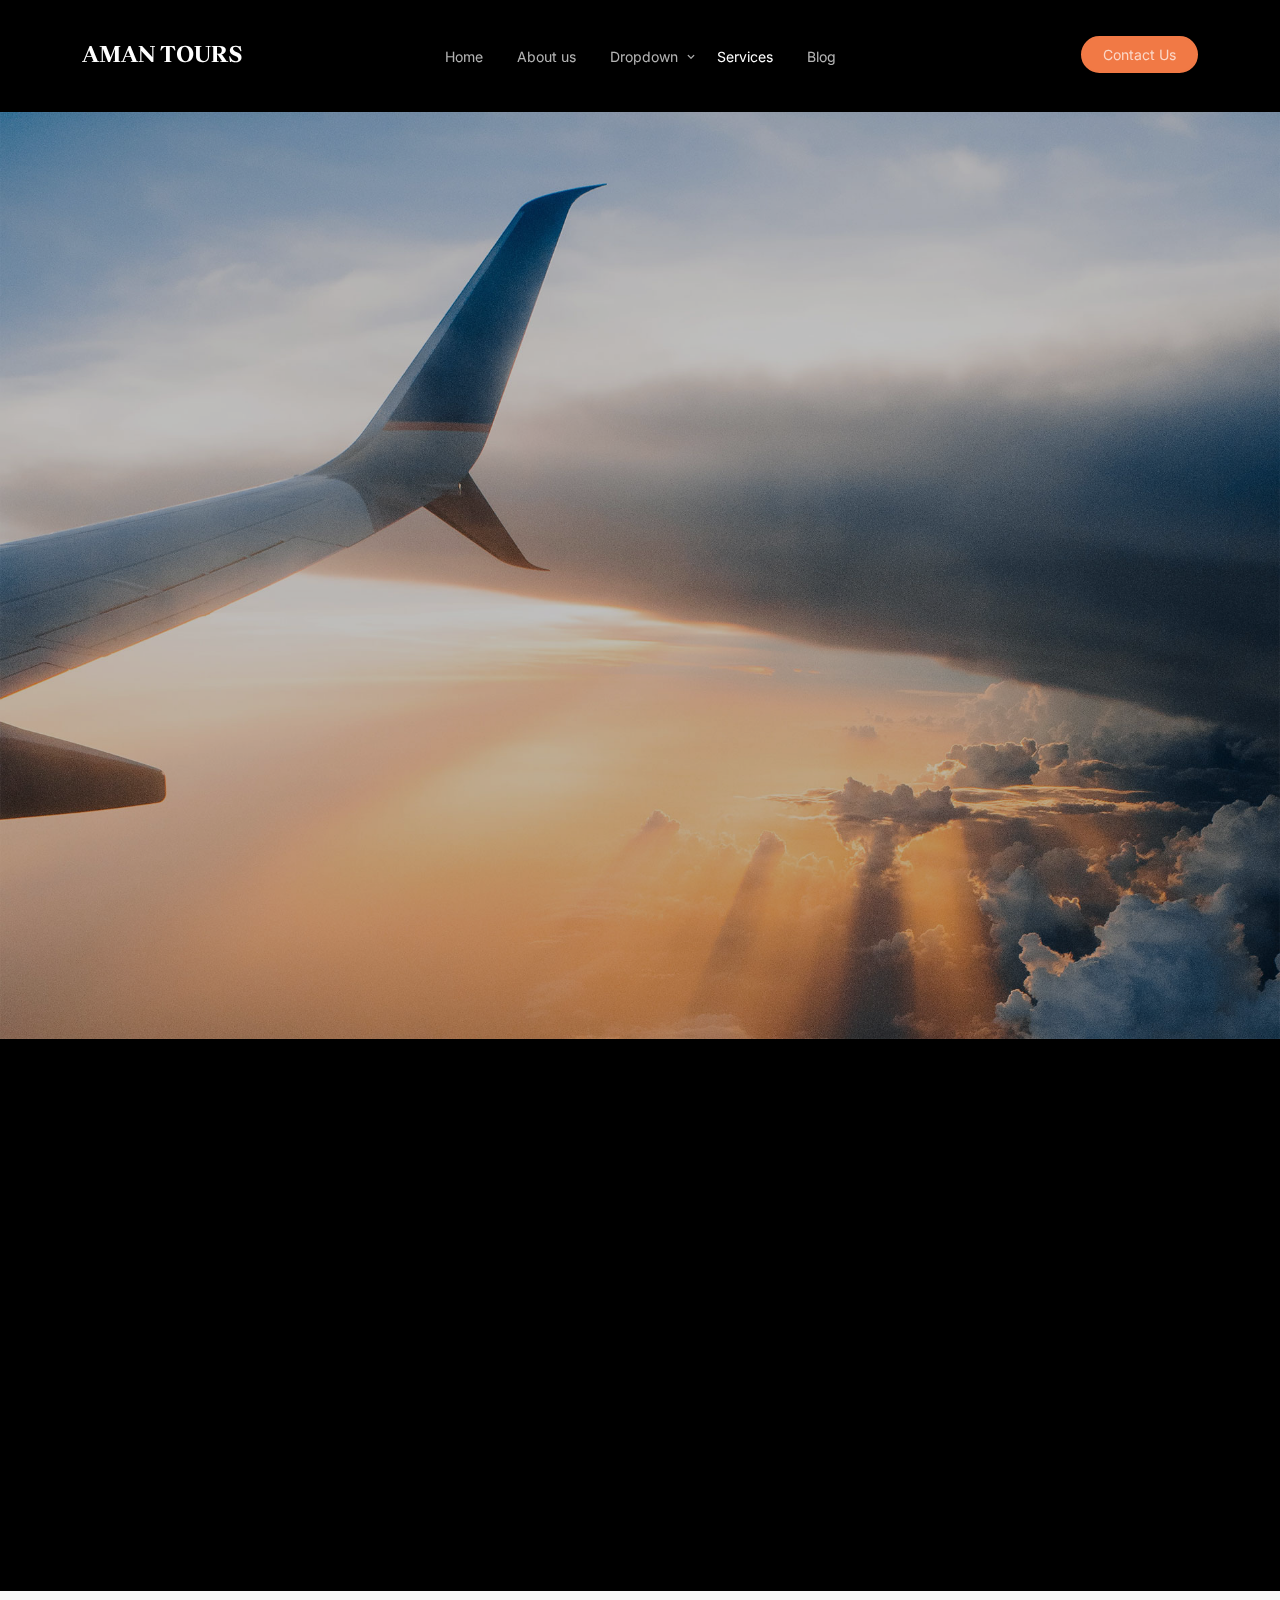
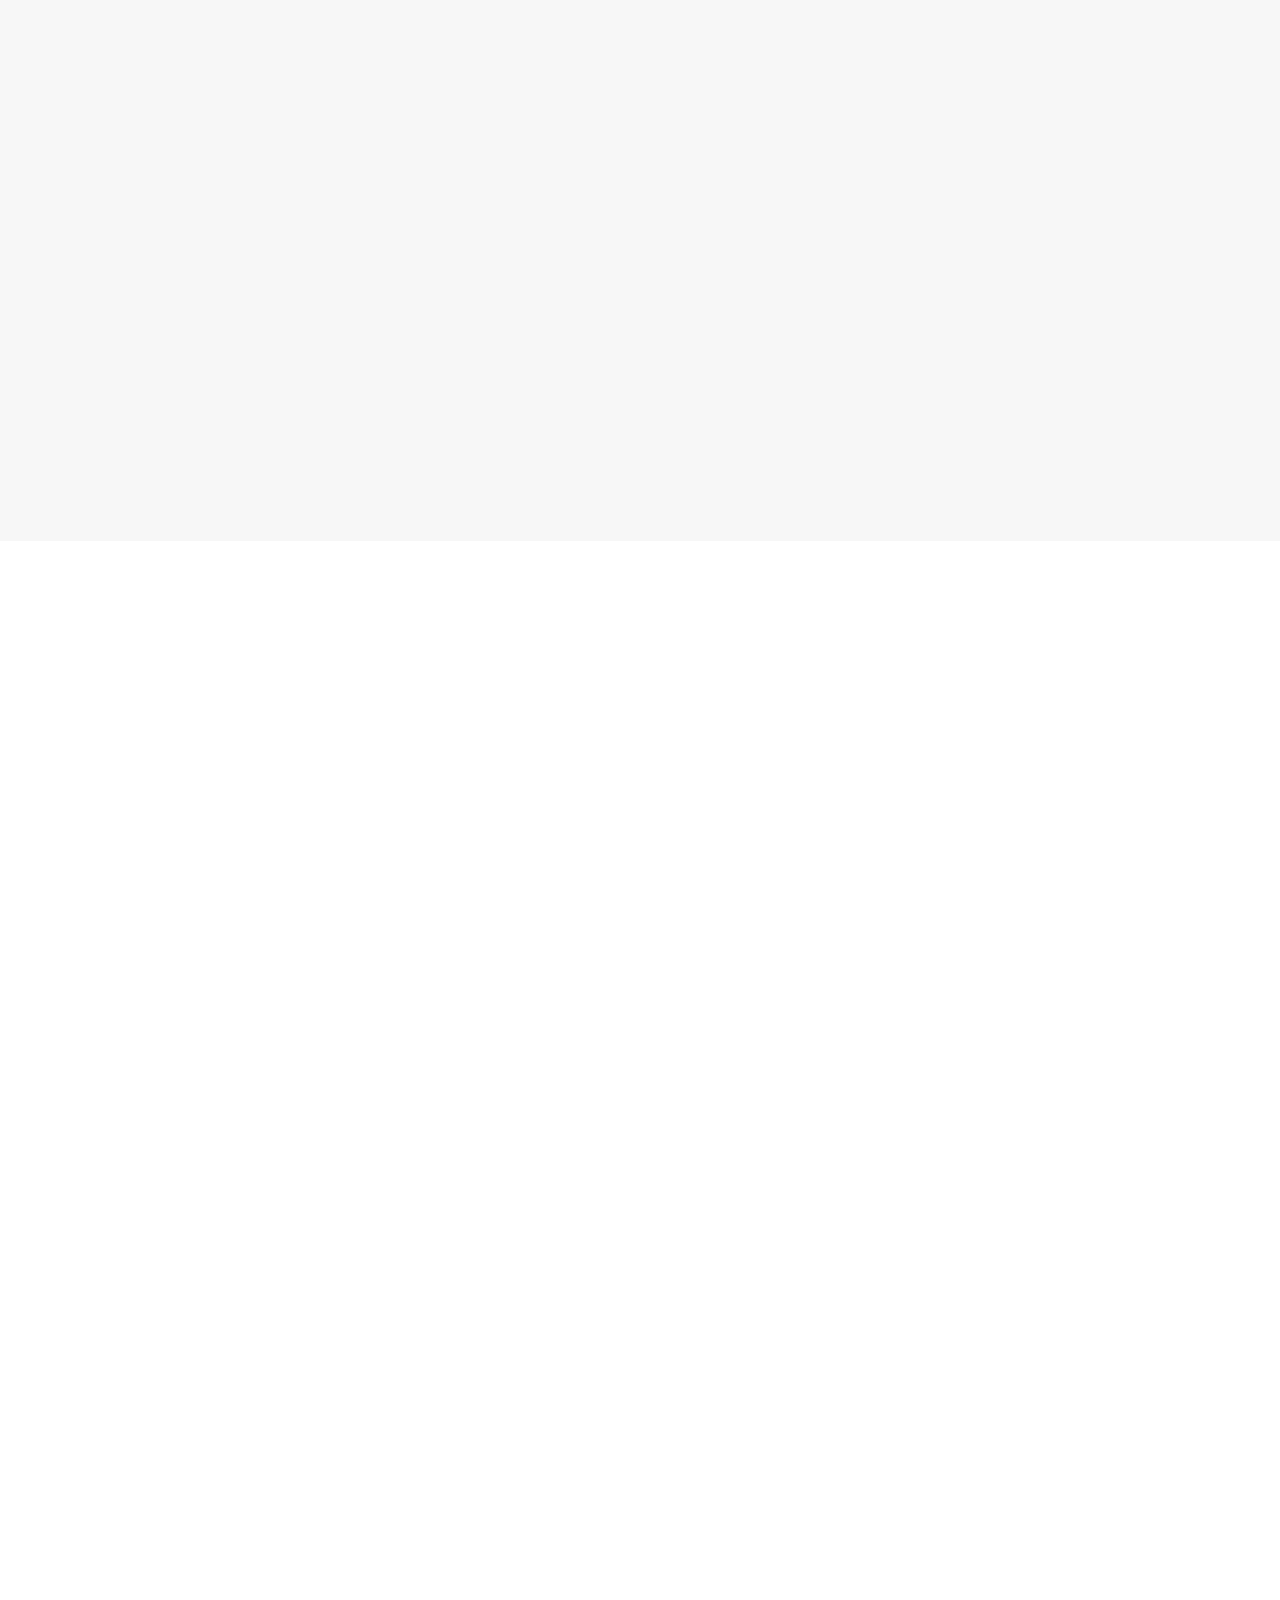
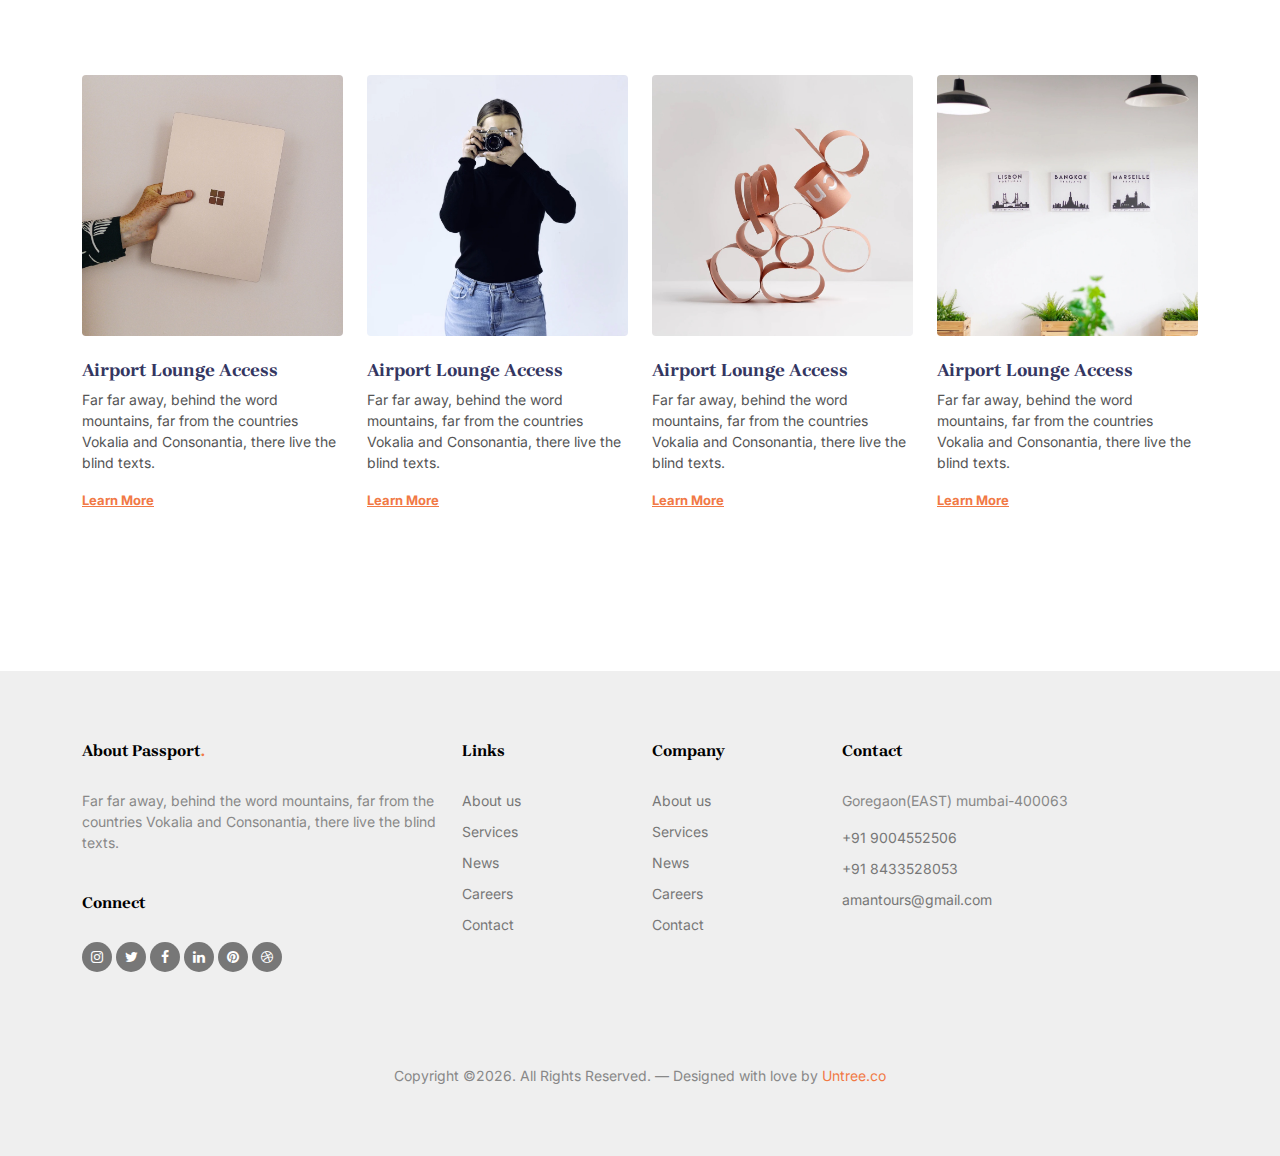
<file: services.html>
<!-- /*
* Template Name: Sterial
* Template Author: Untree.co
* Tempalte URI: https://untree.co/
* License: https://creativecommons.org/licenses/by/3.0/
*/ -->
<!doctype html>
<html lang="en">
<head>
	<!-- Required meta tags -->
	<meta charset="utf-8">
	<meta name="viewport" content="width=device-width, initial-scale=1">
	
	<meta name="author" content="Untree.co">
	<link rel="shortcut icon" href="favicon.png">

	<meta name="description" content="" />
	<meta name="keywords" content="bootstrap, bootstrap5" />
	
	<link rel="preconnect" href="https://fonts.googleapis.com">
	<link rel="preconnect" href="https://fonts.gstatic.com" crossorigin>
	<link href="https://fonts.googleapis.com/css2?family=Brygada+1918:ital,wght@0,400;0,600;0,700;1,400&family=Inter:wght@400;700&display=swap" rel="stylesheet">

	<link rel="stylesheet" href="fonts/icomoon/style.css">
	<link rel="stylesheet" href="fonts/flaticon/font/flaticon.css">

	<link rel="stylesheet" href="css/tiny-slider.css">
	<link rel="stylesheet" href="css/aos.css">
	<link rel="stylesheet" href="css/flatpickr.min.css">
	<link rel="stylesheet" href="css/glightbox.min.css">
	<link rel="stylesheet" href="css/style.css">


	<title>Sterial &mdash; Free Bootstrap 5 Website Template by Untree.co </title>
</head>
<body>

	<div class="site-mobile-menu site-navbar-target">
		<div class="site-mobile-menu-header">
			<div class="site-mobile-menu-close">
				<span class="icofont-close js-menu-toggle"></span>
			</div>
		</div>
		<div class="site-mobile-menu-body"></div>
	</div>

	<nav class="site-nav mt-3">
		<div class="container">

			<div class="site-navigation">
				<div class="row">
					<div class="col-6 col-lg-3">
						<a href="index.html" class="logo m-0 float-start">AMAN TOURS</a>
					</div>
					<div class="col-lg-6 d-none d-lg-inline-block text-center nav-center-wrap">
						<ul class="js-clone-nav  text-center site-menu p-0 m-0">
							<li><a href="index.html">Home</a></li>
							<li><a href="about.html">About us</a></li>
							<li class="has-children">
								<a href="#">Dropdown</a>
								<ul class="dropdown">
									<li><a href="#">Menu One</a></li>
									<li class="has-children">
										<a href="#">Menu Two</a>
										<ul class="dropdown">
											<li><a href="#">Sub Menu One</a></li>
											<li><a href="#">Sub Menu Two</a></li>
											<li><a href="#">Sub Menu Three</a></li>
										</ul>
									</li>
									<li><a href="#">Menu Three</a></li>
								</ul>
							</li>
							<li class="active"><a href="services.html">Services</a></li>
							<li><a href="blog.html">Blog</a></li>

						</ul>
					</div>
					<div class="col-6 col-lg-3 text-lg-end">
						<ul class="js-clone-nav d-none d-lg-inline-block text-end site-menu ">
							<li class="cta-button"><a href="contact.html">Contact Us</a></li>
						</ul>

						<a href="#" class="burger ms-auto float-end site-menu-toggle js-menu-toggle d-inline-block d-lg-none light" data-toggle="collapse" data-target="#main-navbar">
							<span></span>
						</a>
					</div>
				</div>
			</div>
			
		</div>
	</nav>

	

	<div class="hero overlay">

		<div class="img-bg rellax">
			<img src="images/hero_2.jpg" alt="Image" class="img-fluid">
		</div>
		<div class="container">
			<div class="row align-items-center justify-content-start">
				<div class="col-lg-5">

					<h1 class="heading" data-aos="fade-up">Services</h1>
					<p class="mb-5" data-aos="fade-up">A small river named Duden flows by their place and supplies it with the necessary regelialia. It is a paradisematic country, in which roasted parts of sentences fly into your mouth.</p>

					<!-- <div data-aos="fade-up">
						<a href="https://www.youtube.com/watch?v=5n-e6lOhVq0" class="play-button align-items-center d-flex glightbox3" >
							<span class="icon-button me-3">
								<span class="icon-play"></span>
							</span>
							<span class="caption">Watch Video</span>
						</a>
					</div> -->
				</div>
			</div>
		</div>

		
	</div>



	<div class="section service-section-1">
		<div class="container">
			<div class="row">

				<div class="col-lg-3 mb-4 mb-lg-0">
					<div class="heading-content" data-aos="fade-up">
						<h2>Featured <span class="d-block">Servicwes</span></h2>
						<p>Far far away, behind the word mountains, far from the countries Vokalia and Consonantia, there live the blind texts.</p>
						<p class="my-4" data-aos="fade-up" data-aos-delay="300"><a href="#" class="btn btn-primary">View All</a></p>
					</div>
				</div>
				<div class="col-lg-9">
					<div class="row">
						<div class="col-6 col-md-6 col-lg-3 mb-4 mb-lg-0" data-aos="fade-up"  data-aos-delay="100">
							<div class="service-1">
								<span class="icon">
									<img src="images/svg/01.svg" alt="Image" class="img-fluid">
								</span>
								<div>
									<h3>Tourism</h3>
									<p>Far far away, behind the word mountains, far from the countries Vokalia and Consonantia, there live the blind texts.</p>
								</div>
							</div>
						</div>
						<div class="col-6 col-md-6 col-lg-3 mb-4 mb-lg-0" data-aos="fade-up"  data-aos-delay="200">
							<div class="service-1">
								<span class="icon">
									<img src="images/svg/02.svg" alt="Image" class="img-fluid">
								</span>
								<div>
									<h3>Package Tours</h3>
									<p>Far far away, behind the word mountains, far from the countries Vokalia and Consonantia, there live the blind texts.</p>
								</div>
							</div>
						</div>
						<div class="col-6 col-md-6 col-lg-3 mb-4 mb-lg-0" data-aos="fade-up"  data-aos-delay="300">
							<div class="service-1">
								<span class="icon">
									<img src="images/svg/03.svg" alt="Image" class="img-fluid">
								</span>
								<div>
									<h3>Travel Insurance</h3>
									<p>Far far away, behind the word mountains, far from the countries Vokalia and Consonantia, there live the blind texts.</p>
								</div>
							</div>
						</div>
						<div class="col-6 col-md-6 col-lg-3 mb-4 mb-lg-0" data-aos="fade-up"  data-aos-delay="400">
							<div class="service-1">
								<span class="icon">
									<img src="images/svg/04.svg" alt="Image" class="img-fluid">
								</span>
								<div>
									<h3>Airport Lounge Access</h3>
									<p>Far far away, behind the word mountains, far from the countries Vokalia and Consonantia, there live the blind texts.</p>
								</div>
							</div>
						</div>
					</div>
				</div>

			</div>
		</div>
	</div>


	<div class="section">
		<div class="container">
			<div class="row">

				<div class="col-lg-3 mb-4 mb-lg-0">
					<div class="heading-content" data-aos="fade-up">
						<h2>Featured <span class="d-block">Servicwes</span></h2>
						<p>Far far away, behind the word mountains, far from the countries Vokalia and Consonantia, there live the blind texts.</p>
						<p class="my-4" data-aos="fade-up" data-aos-delay="300"><a href="#" class="btn btn-primary">View All</a></p>
					</div>
				</div>
				<div class="col-lg-9">
					<div class="row">
						<div class="col-6 col-md-6 col-lg-3 mb-4 mb-lg-0 text-center" data-aos="fade-up"  data-aos-delay="100">
							<div class="service-1 left-0 mb-5">
								<span class="icon">
									<img src="images/svg/01.svg" alt="Image" class="img-fluid">
								</span>
								<div>
									<h3>Tourism</h3>
									<p>Far far away, behind the word mountains, far from the countries Vokalia and Consonantia, there live the blind texts.</p>
								</div>
							</div>
						</div>
						<div class="col-6 col-md-6 col-lg-3 mb-4 mb-lg-0 text-center" data-aos="fade-up"  data-aos-delay="200">
							<div class="service-1 left-0 mb-5">
								<span class="icon">
									<img src="images/svg/02.svg" alt="Image" class="img-fluid">
								</span>
								<div>
									<h3>Package Tours</h3>
									<p>Far far away, behind the word mountains, far from the countries Vokalia and Consonantia, there live the blind texts.</p>
								</div>
							</div>
						</div>
						<div class="col-6 col-md-6 col-lg-3 mb-4 mb-lg-0 text-center" data-aos="fade-up"  data-aos-delay="300">
							<div class="service-1 left-0 mb-5">
								<span class="icon">
									<img src="images/svg/03.svg" alt="Image" class="img-fluid">
								</span>
								<div>
									<h3>Travel Insurance</h3>
									<p>Far far away, behind the word mountains, far from the countries Vokalia and Consonantia, there live the blind texts.</p>
								</div>
							</div>
						</div>
						<div class="col-6 col-md-6 col-lg-3 mb-4 mb-lg-0 text-center" data-aos="fade-up"  data-aos-delay="400">
							<div class="service-1 left-0 mb-5">
								<span class="icon">
									<img src="images/svg/04.svg" alt="Image" class="img-fluid">
								</span>
								<div>
									<h3>Airport Lounge Access</h3>
									<p>Far far away, behind the word mountains, far from the countries Vokalia and Consonantia, there live the blind texts.</p>
								</div>
							</div>
						</div>
					</div>

					<div class="row">
						<div class="col-6 col-md-6 col-lg-3 mb-4 mb-lg-0 text-center" data-aos="fade-up"  data-aos-delay="100">
							<div class="service-1 left-0 mb-5">
								<span class="icon">
									<img src="images/svg/01.svg" alt="Image" class="img-fluid">
								</span>
								<div>
									<h3>Tourism</h3>
									<p>Far far away, behind the word mountains, far from the countries Vokalia and Consonantia, there live the blind texts.</p>
								</div>
							</div>
						</div>
						<div class="col-6 col-md-6 col-lg-3 mb-4 mb-lg-0 text-center" data-aos="fade-up"  data-aos-delay="200">
							<div class="service-1 left-0 mb-5">
								<span class="icon">
									<img src="images/svg/02.svg" alt="Image" class="img-fluid">
								</span>
								<div>
									<h3>Package Tours</h3>
									<p>Far far away, behind the word mountains, far from the countries Vokalia and Consonantia, there live the blind texts.</p>
								</div>
							</div>
						</div>
						<div class="col-6 col-md-6 col-lg-3 mb-4 mb-lg-0 text-center" data-aos="fade-up"  data-aos-delay="300">
							<div class="service-1 left-0 mb-5">
								<span class="icon">
									<img src="images/svg/03.svg" alt="Image" class="img-fluid">
								</span>
								<div>
									<h3>Travel Insurance</h3>
									<p>Far far away, behind the word mountains, far from the countries Vokalia and Consonantia, there live the blind texts.</p>
								</div>
							</div>
						</div>
						<div class="col-6 col-md-6 col-lg-3 mb-4 mb-lg-0 text-center" data-aos="fade-up"  data-aos-delay="400">
							<div class="service-1 left-0 mb-5">
								<span class="icon">
									<img src="images/svg/04.svg" alt="Image" class="img-fluid">
								</span>
								<div>
									<h3>Airport Lounge Access</h3>
									<p>Far far away, behind the word mountains, far from the countries Vokalia and Consonantia, there live the blind texts.</p>
								</div>
							</div>
						</div>
					</div>

				</div>

			</div>
		</div>
	</div>


	<div class="section">
		<div class="container">
			<div class="row mb-5">
				<div class="col-lg-6 mx-auto text-center">
					<div class="heading-content" data-aos="fade-up">
						<h2>Featured Servicwes</h2>
						<p>Far far away, behind the word mountains, far from the countries Vokalia and Consonantia, there live the blind texts.</p>
						<p class="my-4" data-aos="fade-up" data-aos-delay="300"><a href="#" class="btn btn-primary">View All</a></p>
					</div>
				</div>
			</div>
			<div class="row">
				<div class="col-lg-3">
					<div class="service-2 left-0 mb-5">
						<img src="images/gal_5.jpg" alt="Image" class="img-fluid mb-4 rounded">
						<div>
							<h3>Airport Lounge Access</h3>
							<p>Far far away, behind the word mountains, far from the countries Vokalia and Consonantia, there live the blind texts.</p>
							<p><a href="#" class="more">Learn More</a></p>
						</div>
					</div>
				</div>
				<div class="col-lg-3">
					<div class="service-2 left-0 mb-5">
						<img src="images/gal_6.jpg" alt="Image" class="img-fluid mb-4 rounded">
						<div>
							<h3>Airport Lounge Access</h3>
							<p>Far far away, behind the word mountains, far from the countries Vokalia and Consonantia, there live the blind texts.</p>
							<p><a href="#" class="more">Learn More</a></p>
						</div>
					</div>
				</div>
				<div class="col-lg-3">
					<div class="service-2 left-0 mb-5">
						<img src="images/gal_3.jpg" alt="Image" class="img-fluid mb-4 rounded">
						<div>
							<h3>Airport Lounge Access</h3>
							<p>Far far away, behind the word mountains, far from the countries Vokalia and Consonantia, there live the blind texts.</p>
							<p><a href="#" class="more">Learn More</a></p>
						</div>
					</div>
				</div>
				<div class="col-lg-3">
					<div class="service-2 left-0 mb-5">
						<img src="images/gal_4.jpg" alt="Image" class="img-fluid mb-4 rounded">
						<div>
							<h3>Airport Lounge Access</h3>
							<p>Far far away, behind the word mountains, far from the countries Vokalia and Consonantia, there live the blind texts.</p>
							<p><a href="#" class="more">Learn More</a></p>
						</div>
					</div>
				</div>
			</div>
		</div>
	</div>


	

	<div class="site-footer">
		<div class="container">

			<div class="row">
				<div class="col-lg-4">
					<div class="widget">
						<h3>About Passport<span class="text-primary">.</span> </h3>
						<p>Far far away, behind the word mountains, far from the countries Vokalia and Consonantia, there live the blind texts.</p>
					</div> <!-- /.widget -->
					<div class="widget">
						<h3>Connect</h3>
						<ul class="list-unstyled social">
							<li><a href="#"><span class="icon-instagram"></span></a></li>
							<li><a href="#"><span class="icon-twitter"></span></a></li>
							<li><a href="#"><span class="icon-facebook"></span></a></li>
							<li><a href="#"><span class="icon-linkedin"></span></a></li>
							<li><a href="#"><span class="icon-pinterest"></span></a></li>
							<li><a href="#"><span class="icon-dribbble"></span></a></li>
						</ul>
					</div> <!-- /.widget -->
				</div> <!-- /.col-lg-3 -->

				<div class="col-lg-2 ml-auto">
					<div class="widget">
						<h3>Links</h3>
						<ul class="list-unstyled float-left links">
							<li><a href="#">About us</a></li>
							<li><a href="#">Services</a></li>
							<li><a href="#">News</a></li>
							<li><a href="#">Careers</a></li>
							<li><a href="#">Contact</a></li>
						</ul>
					</div> <!-- /.widget -->
				</div> <!-- /.col-lg-3 -->

				<div class="col-lg-2">
					<div class="widget">
						<h3>Company</h3>
						<ul class="list-unstyled float-left links">
							<li><a href="#">About us</a></li>
							<li><a href="#">Services</a></li>
							<li><a href="#">News</a></li>
							<li><a href="#">Careers</a></li>
							<li><a href="#">Contact</a></li>
						</ul>
					</div> <!-- /.widget -->
				</div> <!-- /.col-lg-3 -->


				<div class="col-lg-3">
					<div class="widget">
						<h3>Contact</h3>
						<address>Goregaon(EAST) mumbai-400063</address>
						<ul class="list-unstyled links mb-4">
							<li><a href="tel://11234567890">+91 9004552506</a></li>
							<li><a href="tel://11234567890">+91 8433528053</a></li>
							<li><a href="mailto:info@mydomain.com">amantours@gmail.com</a></li>
						</ul>
					</div> <!-- /.widget -->
				</div> <!-- /.col-lg-3 -->

			</div> <!-- /.row -->

			<div class="row mt-5">
				<div class="col-12 text-center">
					<p class="mb-0">Copyright &copy;<script>document.write(new Date().getFullYear());</script>. All Rights Reserved. &mdash; Designed with love by <a href="https://untree.co">Untree.co</a> <!-- License information: https://untree.co/license/ -->
					</p>
				</div>
			</div> <!-- /.container -->
		</div> <!-- /.site-footer -->

		<!-- Preloader -->
		<div id="overlayer"></div>
		<div class="loader">
			<div class="spinner-border text-primary" role="status">
				<span class="visually-hidden">Loading...</span>
			</div>
		</div>


		<script src="js/bootstrap.bundle.min.js"></script>
		<script src="js/tiny-slider.js"></script>
		<script src="js/aos.js"></script>
		<script src="js/navbar.js"></script>
		<script src="js/counter.js"></script>
		<script src="js/rellax.js"></script>
		<script src="js/flatpickr.js"></script>
		<script src="js/glightbox.min.js"></script>
		<script src="js/custom.js"></script>
	</body>
	</html>
</file>
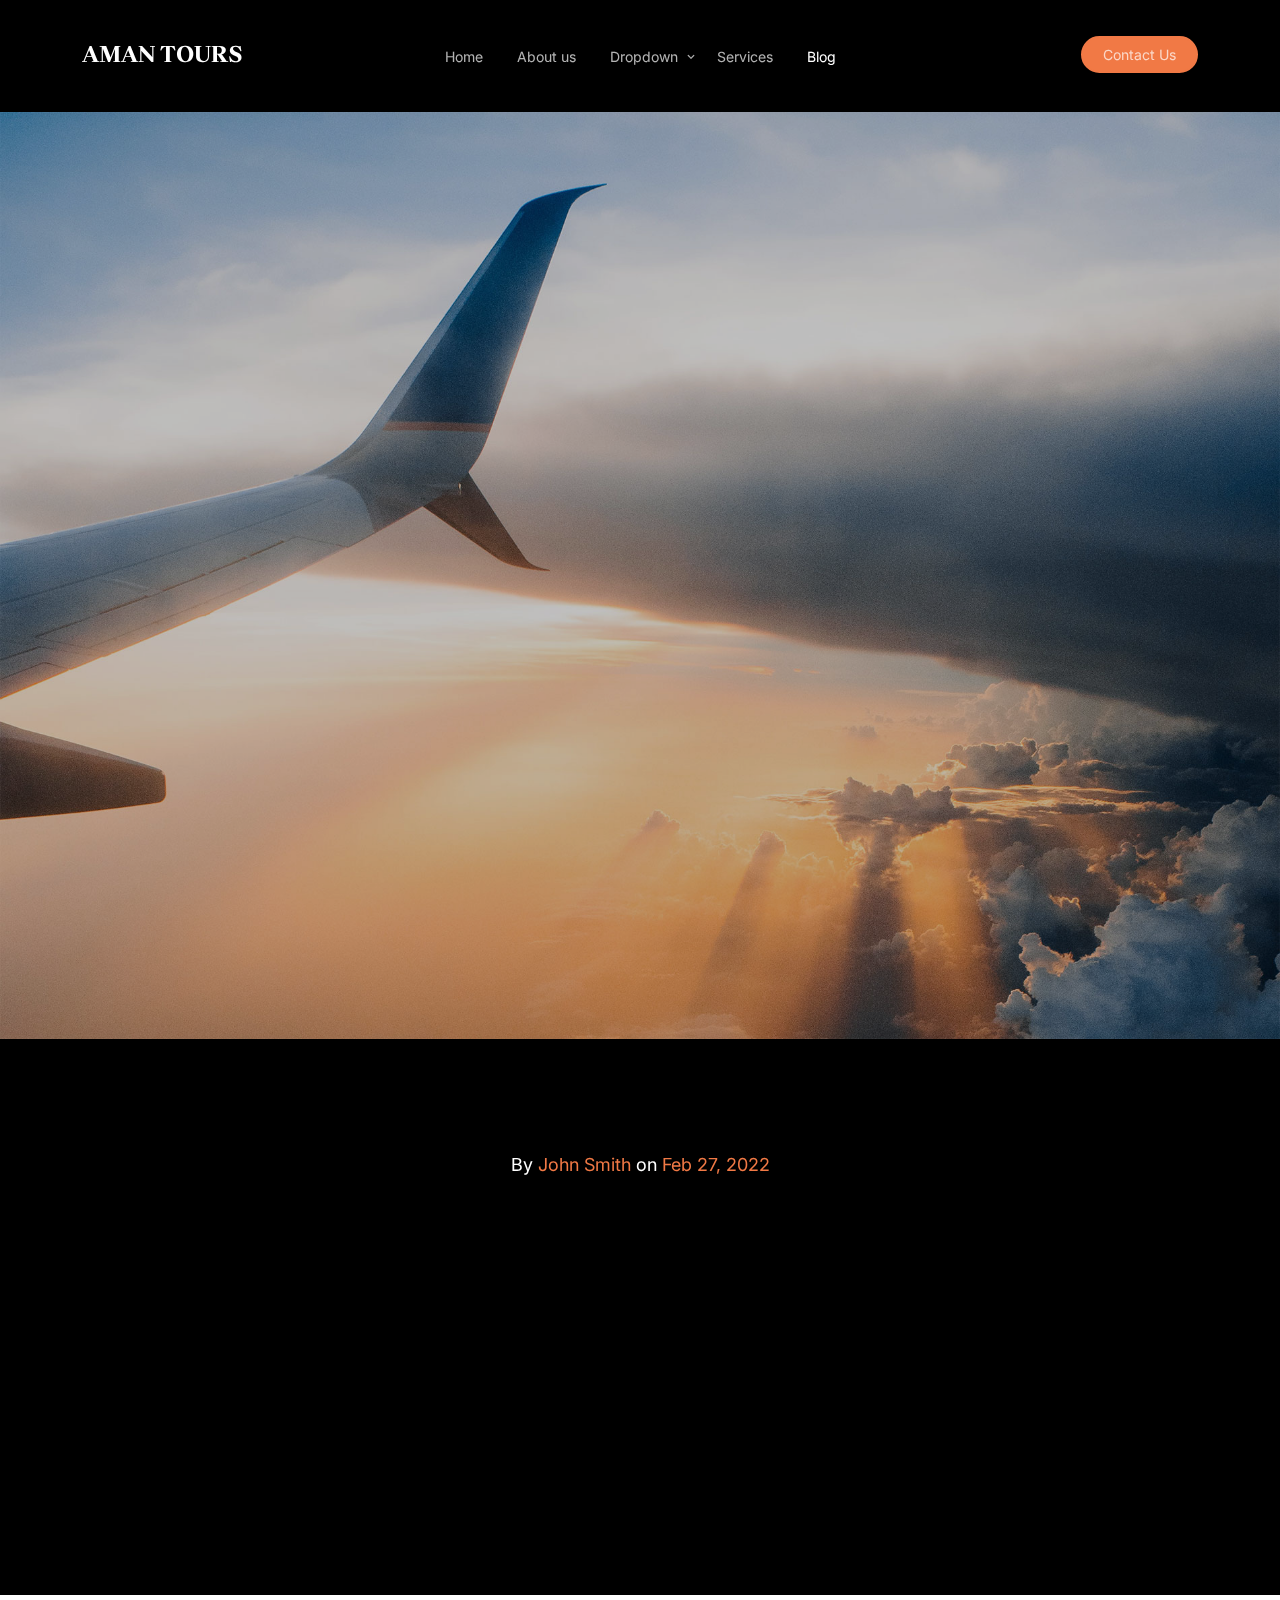
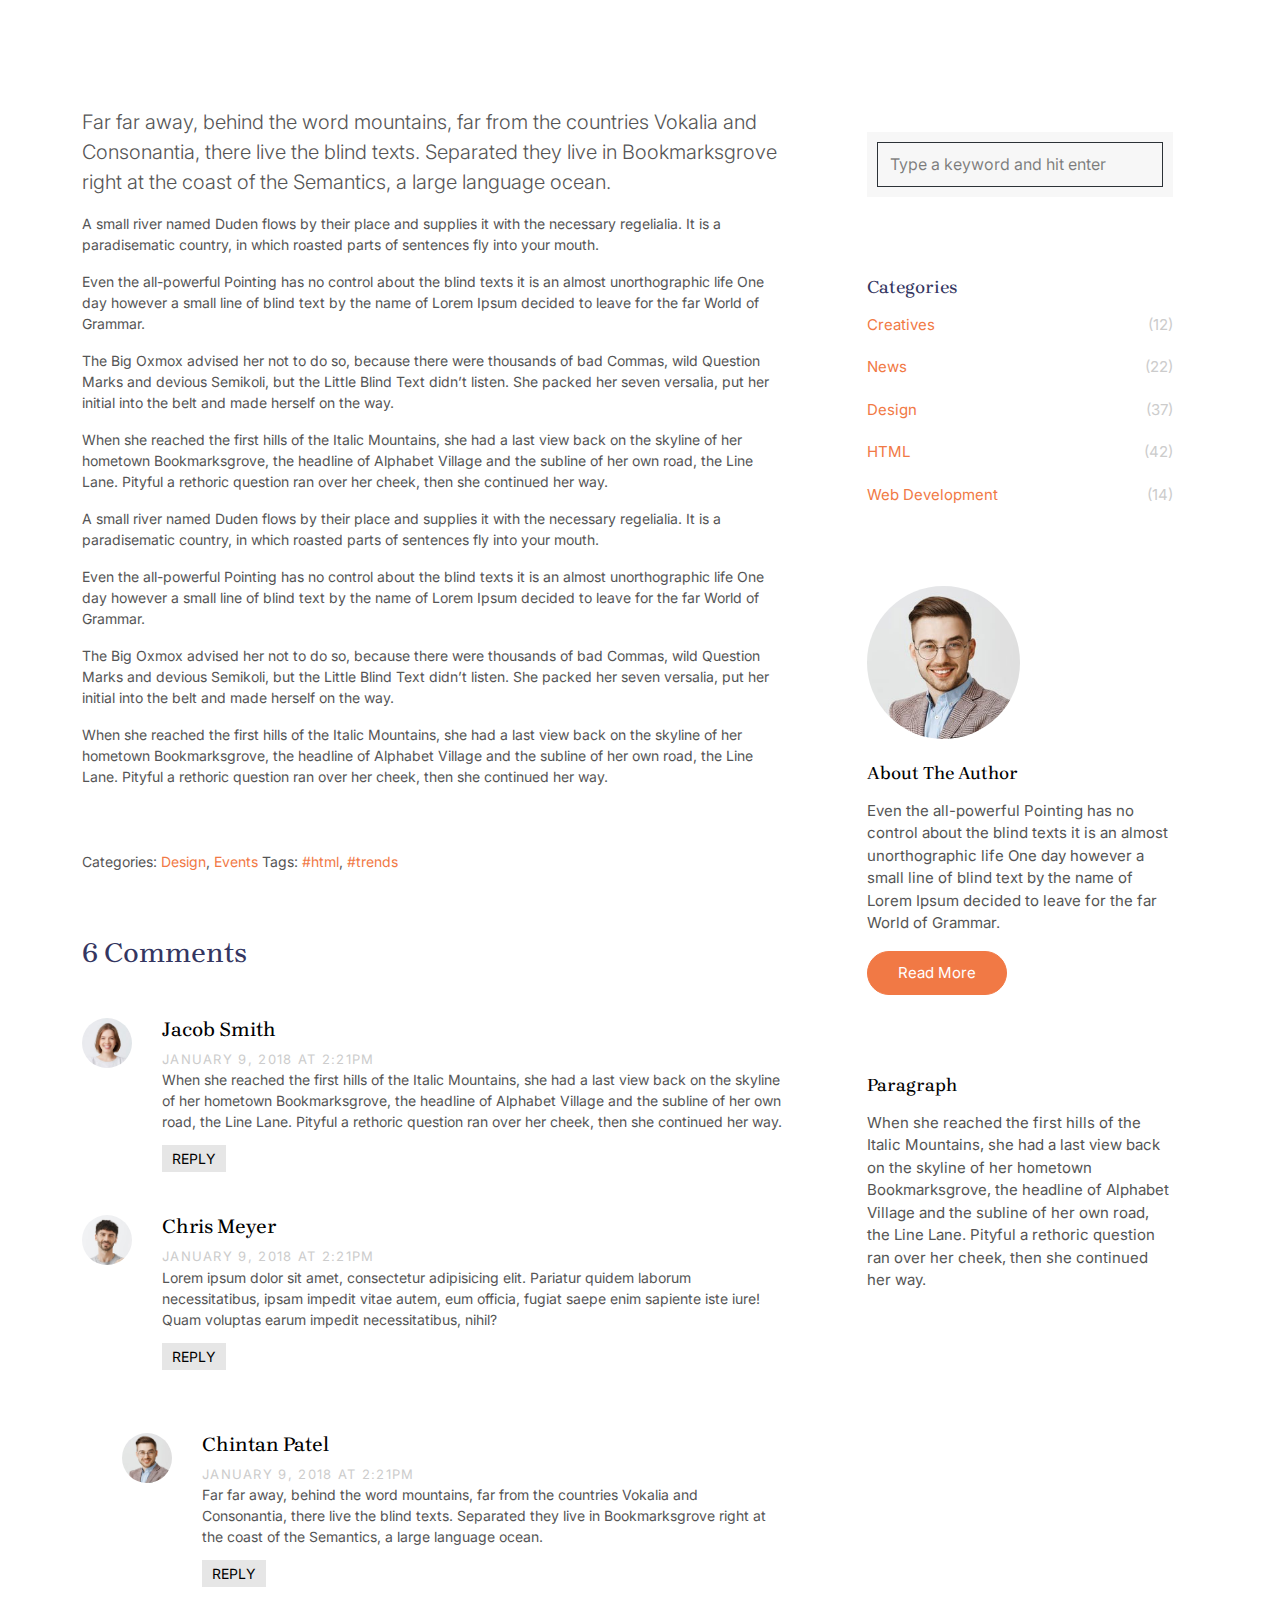
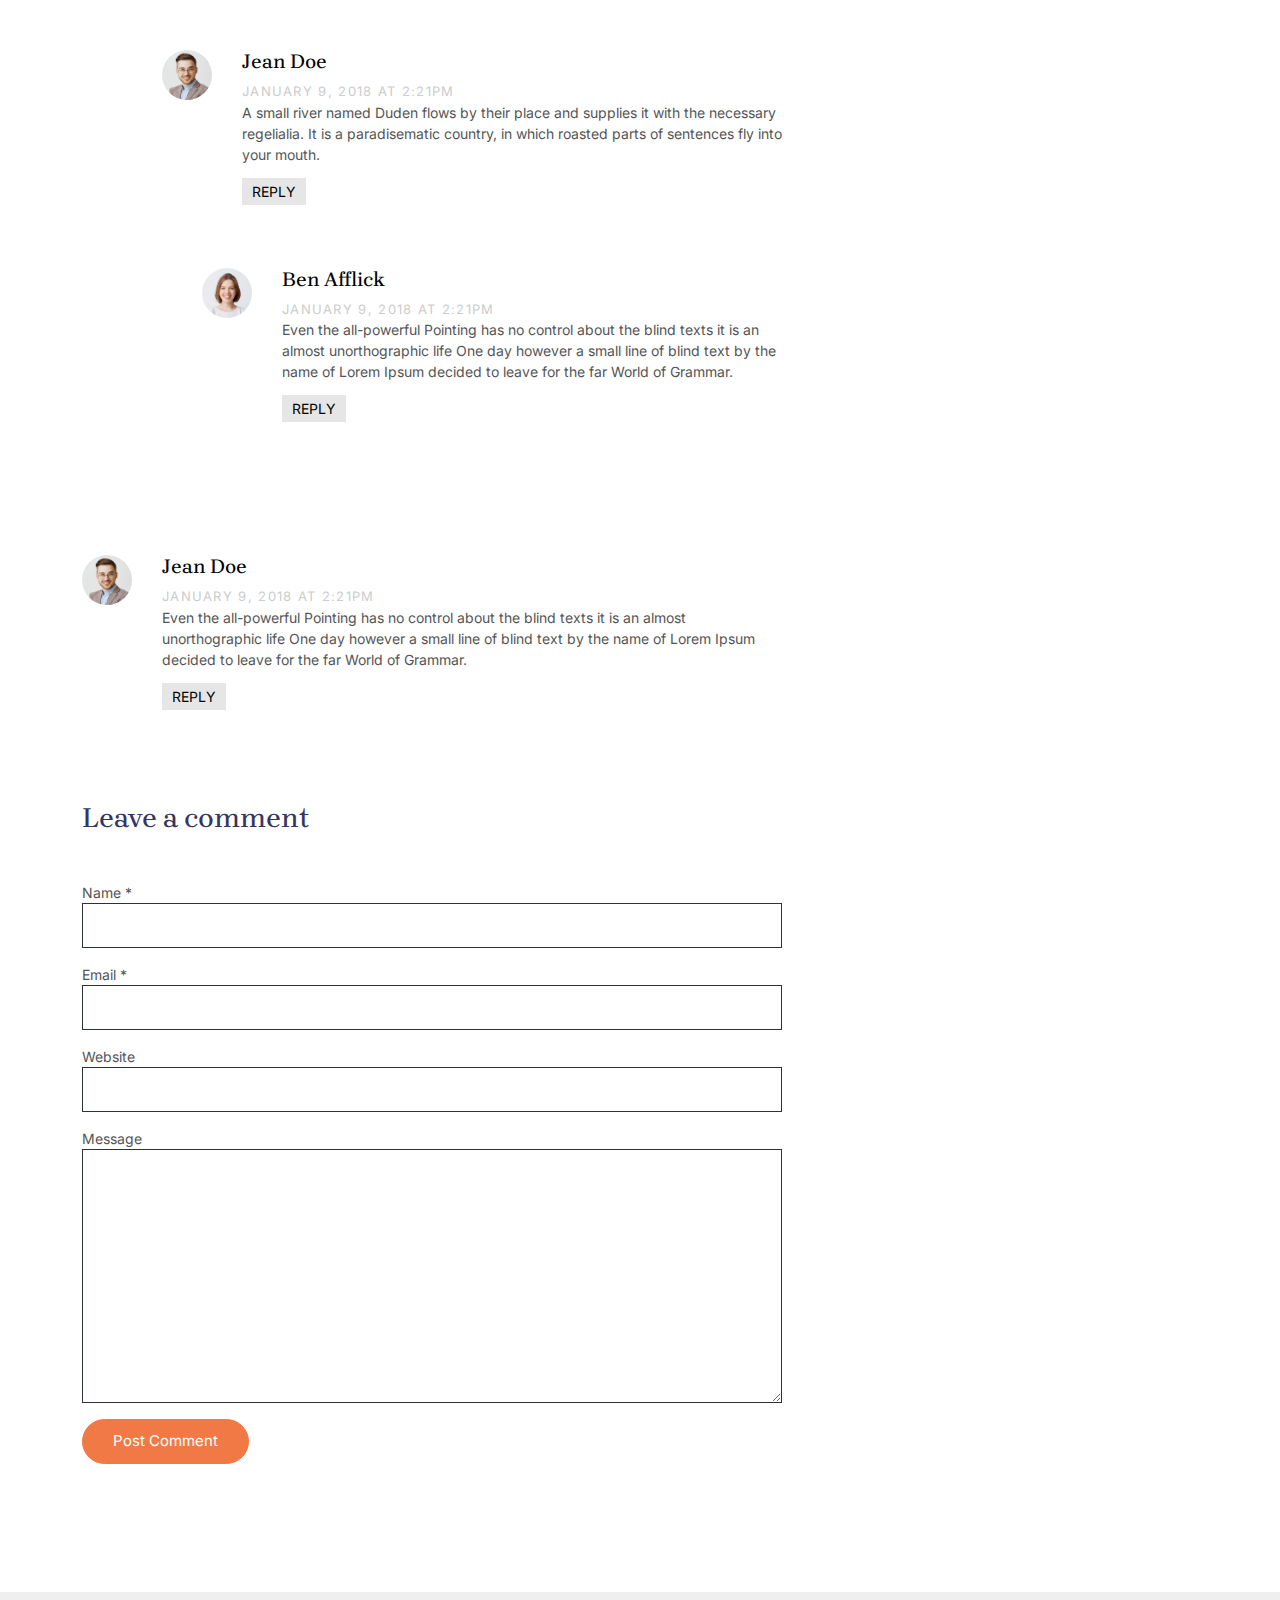
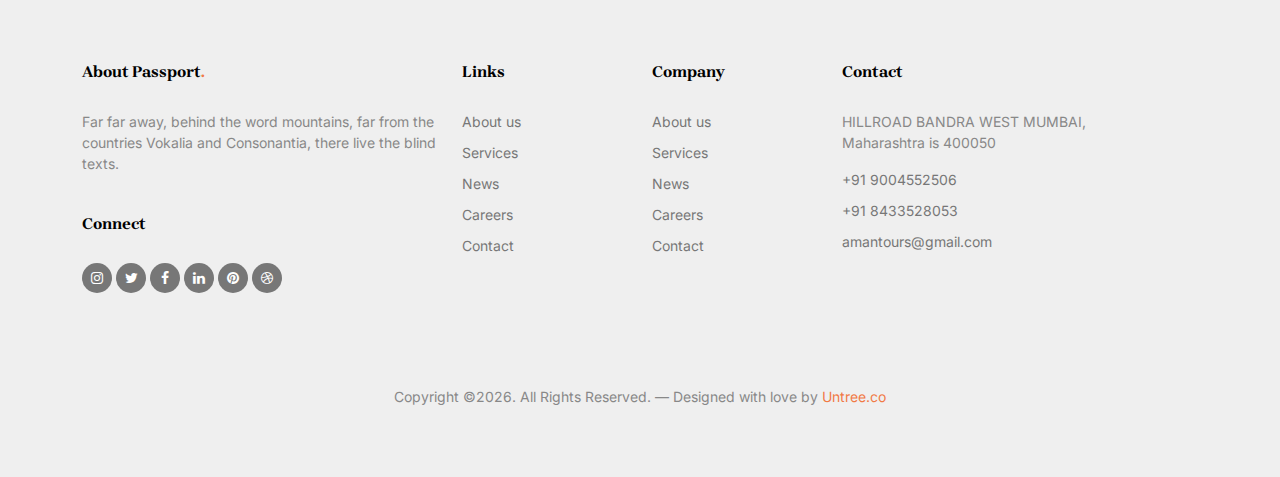
<file: single.html>
<!-- /*
* Template Name: Sterial
* Template Author: Untree.co
* Tempalte URI: https://untree.co/
* License: https://creativecommons.org/licenses/by/3.0/
*/ -->
<!doctype html>
<html lang="en">
<head>
	<!-- Required meta tags -->
	<meta charset="utf-8">
	<meta name="viewport" content="width=device-width, initial-scale=1">
	
	<meta name="author" content="Untree.co">
	<link rel="shortcut icon" href="favicon.png">

	<meta name="description" content="" />
	<meta name="keywords" content="bootstrap, bootstrap5" />
	
	<link rel="preconnect" href="https://fonts.googleapis.com">
	<link rel="preconnect" href="https://fonts.gstatic.com" crossorigin>
	<link href="https://fonts.googleapis.com/css2?family=Brygada+1918:ital,wght@0,400;0,600;0,700;1,400&family=Inter:wght@400;700&display=swap" rel="stylesheet">

	<link rel="stylesheet" href="fonts/icomoon/style.css">
	<link rel="stylesheet" href="fonts/flaticon/font/flaticon.css">

	<link rel="stylesheet" href="css/tiny-slider.css">
	<link rel="stylesheet" href="css/aos.css">
	<link rel="stylesheet" href="css/flatpickr.min.css">
	<link rel="stylesheet" href="css/glightbox.min.css">
	<link rel="stylesheet" href="css/style.css">


	<title>Sterial &mdash; Free Bootstrap 5 Website Template by Untree.co </title>
</head>
<body>

	<div class="site-mobile-menu site-navbar-target">
		<div class="site-mobile-menu-header">
			<div class="site-mobile-menu-close">
				<span class="icofont-close js-menu-toggle"></span>
			</div>
		</div>
		<div class="site-mobile-menu-body"></div>
	</div>

	<nav class="site-nav mt-3">
		<div class="container">

			<div class="site-navigation">
				<div class="row">
					<div class="col-6 col-lg-3">
						<a href="index.html" class="logo m-0 float-start">AMAN TOURS</a>
					</div>
					<div class="col-lg-6 d-none d-lg-inline-block text-center nav-center-wrap">
						<ul class="js-clone-nav  text-center site-menu p-0 m-0">
							<li><a href="index.html">Home</a></li>
							<li><a href="about.html">About us</a></li>
							<li class="has-children">
								<a href="#">Dropdown</a>
								<ul class="dropdown">
									<li><a href="#">Menu One</a></li>
									<li class="has-children">
										<a href="#">Menu Two</a>
										<ul class="dropdown">
											<li><a href="#">Sub Menu One</a></li>
											<li><a href="#">Sub Menu Two</a></li>
											<li><a href="#">Sub Menu Three</a></li>
										</ul>
									</li>
									<li><a href="#">Menu Three</a></li>
								</ul>
							</li>
							<li><a href="services.html">Services</a></li>
							<li class="active"><a href="blog.html">Blog</a></li>

						</ul>
					</div>
					<div class="col-6 col-lg-3 text-lg-end">
						<ul class="js-clone-nav d-none d-lg-inline-block text-end site-menu ">
							<li class="cta-button"><a href="contact.html">Contact Us</a></li>
						</ul>

						<a href="#" class="burger ms-auto float-end site-menu-toggle js-menu-toggle d-inline-block d-lg-none light" data-toggle="collapse" data-target="#main-navbar">
							<span></span>
						</a>
					</div>
				</div>
			</div>
			
		</div>
	</nav>

	

	<div class="hero overlay">
		<div class="img-bg rellax">
			<img src="images/hero_2.jpg" alt="Image" class="img-fluid">
		</div>
		<div class="container">
			<div class="row align-items-center justify-content-start">
				<div class="col-lg-6 mx-auto text-center">
					<p>By <a href="#">John Smith</a> on <a href="#">Feb 27, 2022</a></p>
					<h1 class="heading" data-aos="fade-up">Blog Post Title</h1>
					<p data-aos="fade-up">A small river named Duden flows by their place and supplies it with the necessary regelialia. It is a paradisematic country, in which roasted parts of sentences fly into your mouth.</p>
				</div>
			</div>
		</div>
	</div>


	<div class="section">
		<div class="container">
			<div class="row">
				<div class="col-md-8 blog-content pe-5">
					<p class="lead">Far far away, behind the word mountains, far from the countries Vokalia and Consonantia, there live the blind texts. Separated they live in Bookmarksgrove right at the coast of the Semantics, a large language ocean.</p>
					<p>A small river named Duden flows by their place and supplies it with the necessary regelialia. It is a paradisematic country, in which roasted parts of sentences fly into your mouth.</p>

					<blockquote><p>Even the all-powerful Pointing has no control about the blind texts it is an almost unorthographic life One day however a small line of blind text by the name of Lorem Ipsum decided to leave for the far World of Grammar.</p></blockquote>

					<p>The Big Oxmox advised her not to do so, because there were thousands of bad Commas, wild Question Marks and devious Semikoli, but the Little Blind Text didn’t listen. She packed her seven versalia, put her initial into the belt and made herself on the way.</p>

					<p>When she reached the first hills of the Italic Mountains, she had a last view back on the skyline of her hometown Bookmarksgrove, the headline of Alphabet Village and the subline of her own road, the Line Lane. Pityful a rethoric question ran over her cheek, then she continued her way.</p>

					<p>A small river named Duden flows by their place and supplies it with the necessary regelialia. It is a paradisematic country, in which roasted parts of sentences fly into your mouth.</p>

					<blockquote><p>Even the all-powerful Pointing has no control about the blind texts it is an almost unorthographic life One day however a small line of blind text by the name of Lorem Ipsum decided to leave for the far World of Grammar.</p></blockquote>

					<p>The Big Oxmox advised her not to do so, because there were thousands of bad Commas, wild Question Marks and devious Semikoli, but the Little Blind Text didn’t listen. She packed her seven versalia, put her initial into the belt and made herself on the way.</p>

					<p>When she reached the first hills of the Italic Mountains, she had a last view back on the skyline of her hometown Bookmarksgrove, the headline of Alphabet Village and the subline of her own road, the Line Lane. Pityful a rethoric question ran over her cheek, then she continued her way.</p>


					<div class="pt-5">
						<p>Categories:  <a href="#">Design</a>, <a href="#">Events</a>  Tags: <a href="#">#html</a>, <a href="#">#trends</a></p>
					</div>


					<div class="pt-5">
						<h3 class="mb-5">6 Comments</h3>
						<ul class="comment-list">
							<li class="comment">
								<div class="vcard bio">
									<img src="images/person_2.jpg" alt="Free Website Template by Free-Template.co">
								</div>
								<div class="comment-body">
									<h3>Jacob Smith</h3>
									<div class="meta">January 9, 2018 at 2:21pm</div>
									<p>When she reached the first hills of the Italic Mountains, she had a last view back on the skyline of her hometown Bookmarksgrove, the headline of Alphabet Village and the subline of her own road, the Line Lane. Pityful a rethoric question ran over her cheek, then she continued her way.</p>
									<p><a href="#" class="reply">Reply</a></p>
								</div>
							</li>

							<li class="comment">
								<div class="vcard bio">
									<img src="images/person_3.jpg" alt="Free Website Template by Free-Template.co">
								</div>
								<div class="comment-body">
									<h3>Chris Meyer</h3>
									<div class="meta">January 9, 2018 at 2:21pm</div>
									<p>Lorem ipsum dolor sit amet, consectetur adipisicing elit. Pariatur quidem laborum necessitatibus, ipsam impedit vitae autem, eum officia, fugiat saepe enim sapiente iste iure! Quam voluptas earum impedit necessitatibus, nihil?</p>
									<p><a href="#" class="reply">Reply</a></p>
								</div>

								<ul class="children">
									<li class="comment">
										<div class="vcard bio">
											<img src="images/person_1.jpg" alt="Free Website Template by Free-Template.co">
										</div>
										<div class="comment-body">
											<h3>Chintan Patel</h3>
											<div class="meta">January 9, 2018 at 2:21pm</div>
											<p>Far far away, behind the word mountains, far from the countries Vokalia and Consonantia, there live the blind texts. Separated they live in Bookmarksgrove right at the coast of the Semantics, a large language ocean.</p>
											<p><a href="#" class="reply">Reply</a></p>
										</div>


										<ul class="children">
											<li class="comment">
												<div class="vcard bio">
													<img src="images/person_1.jpg" alt="Free Website Template by Free-Template.co">
												</div>
												<div class="comment-body">
													<h3>Jean Doe</h3>
													<div class="meta">January 9, 2018 at 2:21pm</div>
													<p>A small river named Duden flows by their place and supplies it with the necessary regelialia. It is a paradisematic country, in which roasted parts of sentences fly into your mouth.</p>
													<p><a href="#" class="reply">Reply</a></p>
												</div>

												<ul class="children">
													<li class="comment">
														<div class="vcard bio">
															<img src="images/person_2.jpg" alt="Free Website Template by Free-Template.co">
														</div>
														<div class="comment-body">
															<h3>Ben Afflick</h3>
															<div class="meta">January 9, 2018 at 2:21pm</div>
															<p>Even the all-powerful Pointing has no control about the blind texts it is an almost unorthographic life One day however a small line of blind text by the name of Lorem Ipsum decided to leave for the far World of Grammar.</p>
															<p><a href="#" class="reply">Reply</a></p>
														</div>
													</li>
												</ul>
											</li>
										</ul>
									</li>
								</ul>
							</li>

							<li class="comment">
								<div class="vcard bio">
									<img src="images/person_1.jpg" alt="Free Website Template by Free-Template.co">
								</div>
								<div class="comment-body">
									<h3>Jean Doe</h3>
									<div class="meta">January 9, 2018 at 2:21pm</div>
									<p>Even the all-powerful Pointing has no control about the blind texts it is an almost unorthographic life One day however a small line of blind text by the name of Lorem Ipsum decided to leave for the far World of Grammar.</p>
									<p><a href="#" class="reply">Reply</a></p>
								</div>
							</li>
						</ul>
						<!-- END comment-list -->

						<div class="comment-form-wrap pt-5">
							<h3 class="mb-5">Leave a comment</h3>
							<form action="#" class="">
								<div class="mb-3">
									<label for="name">Name *</label>
									<input type="text" class="form-control" id="name">
								</div>
								<div class="mb-3">
									<label for="email">Email *</label>
									<input type="email" class="form-control" id="email">
								</div>
								<div class="mb-3">
									<label for="website">Website</label>
									<input type="url" class="form-control" id="website">
								</div>

								<div class="mb-3">
									<label for="message">Message</label>
									<textarea name="" id="message" cols="30" rows="10" class="form-control"></textarea>
								</div>
								<div class="mb-3">
									<input type="submit" value="Post Comment" class="btn btn-primary btn-md text-white">
								</div>

							</form>
						</div>
					</div>

				</div>
				<div class="col-md-4 sidebar">
					<div class="sidebar-box">
						<form action="#" class="search-form">
							<div class="form-group">
								<span class="icon fa fa-search"></span>
								<input type="text" class="form-control" placeholder="Type a keyword and hit enter">
							</div>
						</form>
					</div>
					<div class="sidebar-box">
						<div class="categories">
							<h3>Categories</h3>
							<li><a href="#">Creatives <span>(12)</span></a></li>
							<li><a href="#">News <span>(22)</span></a></li>
							<li><a href="#">Design <span>(37)</span></a></li>
							<li><a href="#">HTML <span>(42)</span></a></li>
							<li><a href="#">Web Development <span>(14)</span></a></li>
						</div>
					</div>
					<div class="sidebar-box">
						<img src="images/person_1.jpg" alt="Free Website Template by Free-Template.co" class="img-fluid mb-4 w-50 rounded-circle">
						<h3 class="text-black">About The Author</h3>
						<p>Even the all-powerful Pointing has no control about the blind texts it is an almost unorthographic life One day however a small line of blind text by the name of Lorem Ipsum decided to leave for the far World of Grammar.</p>
						<p><a href="#" class="btn btn-primary btn-md text-white">Read More</a></p>
					</div>

					<div class="sidebar-box">
						<h3 class="text-black">Paragraph</h3>
						<p>When she reached the first hills of the Italic Mountains, she had a last view back on the skyline of her hometown Bookmarksgrove, the headline of Alphabet Village and the subline of her own road, the Line Lane. Pityful a rethoric question ran over her cheek, then she continued her way.</p>
					</div>
				</div>
			</div>
		</div>
	</div>

	<div class="site-footer">
		<div class="container">

			<div class="row">
				<div class="col-lg-4">
					<div class="widget">
						<h3>About Passport<span class="text-primary">.</span> </h3>
						<p>Far far away, behind the word mountains, far from the countries Vokalia and Consonantia, there live the blind texts.</p>
					</div> <!-- /.widget -->
					<div class="widget">
						<h3>Connect</h3>
						<ul class="list-unstyled social">
							<li><a href="#"><span class="icon-instagram"></span></a></li>
							<li><a href="#"><span class="icon-twitter"></span></a></li>
							<li><a href="#"><span class="icon-facebook"></span></a></li>
							<li><a href="#"><span class="icon-linkedin"></span></a></li>
							<li><a href="#"><span class="icon-pinterest"></span></a></li>
							<li><a href="#"><span class="icon-dribbble"></span></a></li>
						</ul>
					</div> <!-- /.widget -->
				</div> <!-- /.col-lg-3 -->

				<div class="col-lg-2 ml-auto">
					<div class="widget">
						<h3>Links</h3>
						<ul class="list-unstyled float-left links">
							<li><a href="#">About us</a></li>
							<li><a href="#">Services</a></li>
							<li><a href="#">News</a></li>
							<li><a href="#">Careers</a></li>
							<li><a href="#">Contact</a></li>
						</ul>
					</div> <!-- /.widget -->
				</div> <!-- /.col-lg-3 -->

				<div class="col-lg-2">
					<div class="widget">
						<h3>Company</h3>
						<ul class="list-unstyled float-left links">
							<li><a href="#">About us</a></li>
							<li><a href="#">Services</a></li>
							<li><a href="#">News</a></li>
							<li><a href="#">Careers</a></li>
							<li><a href="#">Contact</a></li>
						</ul>
					</div> <!-- /.widget -->
				</div> <!-- /.col-lg-3 -->


				<div class="col-lg-3">
					<div class="widget">
						<h3>Contact</h3>
						<address>HILLROAD BANDRA WEST MUMBAI, Maharashtra is 400050</address>
						<ul class="list-unstyled links mb-4">
							<li><a href="tel://11234567890">+91 9004552506</a></li>
							<li><a href="tel://11234567890">+91 8433528053</a></li>
							<li><a href="mailto:info@mydomain.com">amantours@gmail.com</a></li>
						</ul>
					</div> <!-- /.widget -->
				</div> <!-- /.col-lg-3 -->

			</div> <!-- /.row -->

			<div class="row mt-5">
				<div class="col-12 text-center">
					<p class="mb-0">Copyright &copy;<script>document.write(new Date().getFullYear());</script>. All Rights Reserved. &mdash; Designed with love by <a href="https://untree.co">Untree.co</a> <!-- License information: https://untree.co/license/ -->
					</p>
				</div>
			</div> <!-- /.container -->
		</div> <!-- /.site-footer -->

		<!-- Preloader -->
		<div id="overlayer"></div>
		<div class="loader">
			<div class="spinner-border text-primary" role="status">
				<span class="visually-hidden">Loading...</span>
			</div>
		</div>


		<script src="js/bootstrap.bundle.min.js"></script>
		<script src="js/tiny-slider.js"></script>
		<script src="js/aos.js"></script>
		<script src="js/navbar.js"></script>
		<script src="js/counter.js"></script>
		<script src="js/rellax.js"></script>
		<script src="js/flatpickr.js"></script>
		<script src="js/glightbox.min.js"></script>
		<script src="js/custom.js"></script>
	</body>
	</html>
</file>
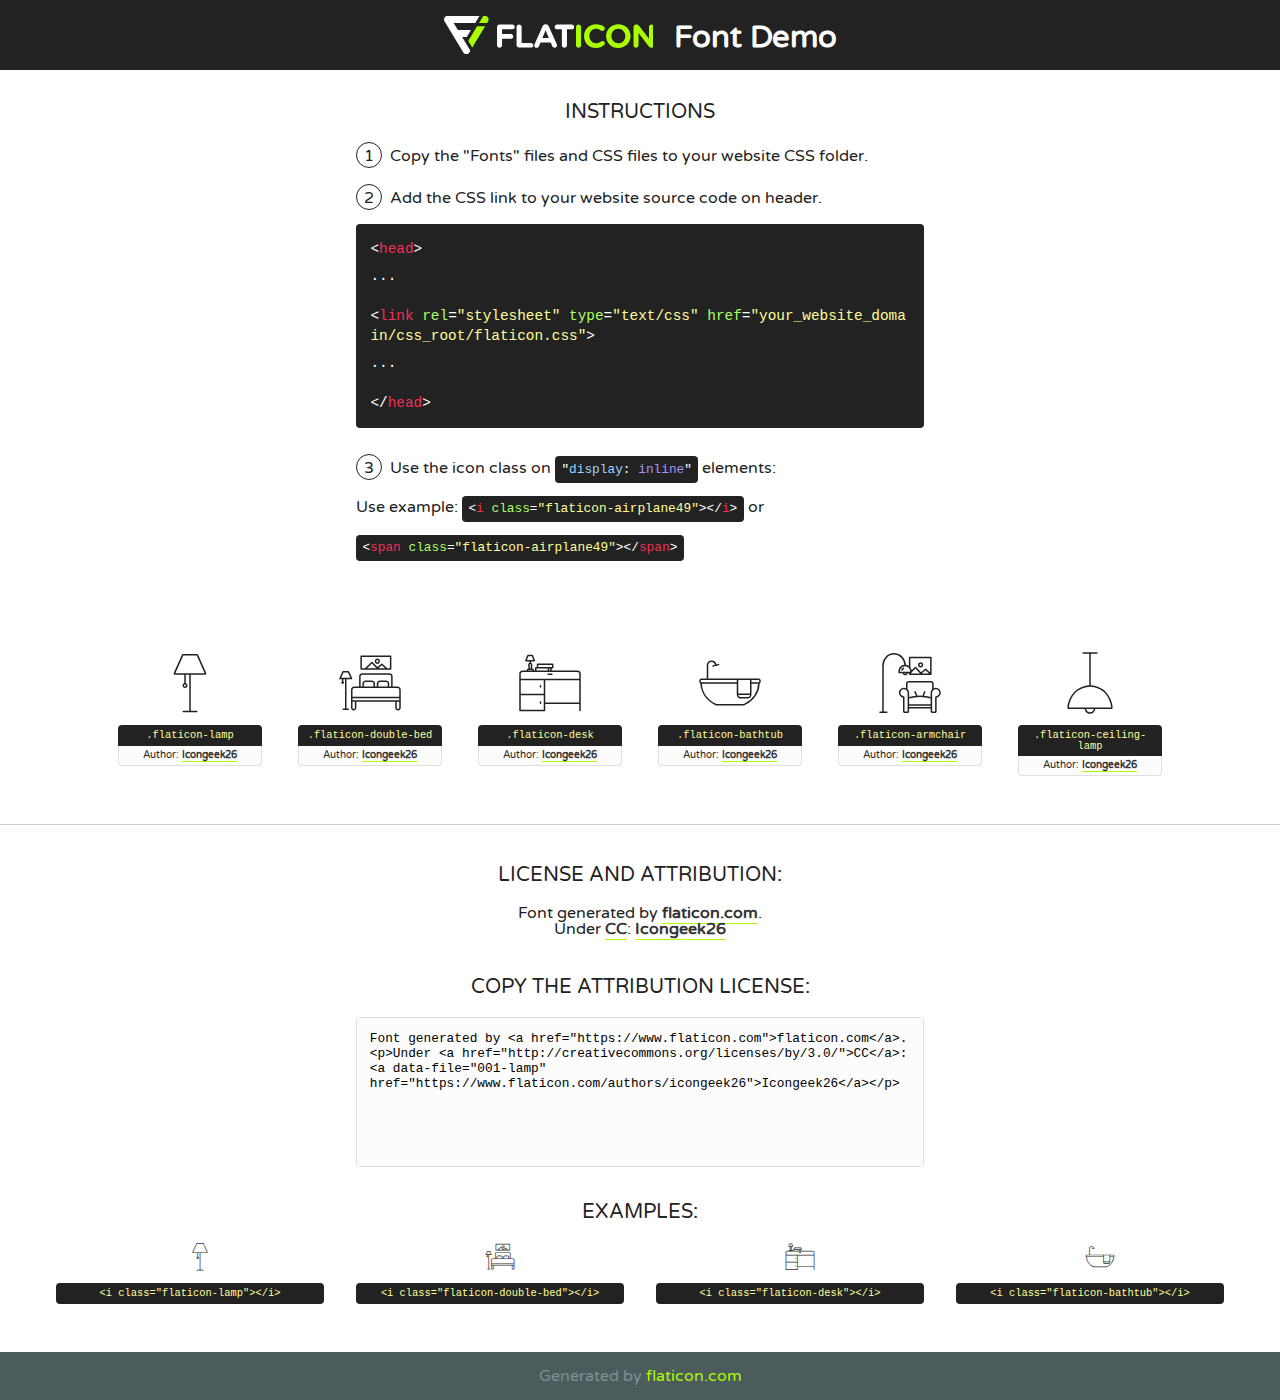
<file: fonts/flaticon/font/flaticon.html>
<!DOCTYPE html>
<!--
  Flaticon icon font: Flaticon
  Creation date: 01/12/2020 12:51
-->
<html>
<!DOCTYPE html>
<html>

<head>
    <title>Flaticon WebFont</title>
    <link href="http://fonts.googleapis.com/css?family=Varela+Round" rel="stylesheet" type="text/css" />
    <link rel="stylesheet" type="text/css" href="flaticon.css">
    <meta charset="UTF-8">
    <style>
    html, body, div, span, applet, object, iframe,
    h1, h2, h3, h4, h5, h6, p, blockquote, pre,
    a, abbr, acronym, address, big, cite, code,
    del, dfn, em, img, ins, kbd, q, s, samp,
    small, strike, strong, sub, sup, tt, var,
    b, u, i, center,
    dl, dt, dd, ol, ul, li,
    fieldset, form, label, legend,
    table, caption, tbody, tfoot, thead, tr, th, td,
    article, aside, canvas, details, embed, 
    figure, figcaption, footer, header, hgroup, 
    menu, nav, output, ruby, section, summary,
    time, mark, audio, video {
        margin: 0;
        padding: 0;
        border: 0;
        font-size: 100%;
        font: inherit;
        vertical-align: baseline;
    }
    /* HTML5 display-role reset for older browsers */
    article, aside, details, figcaption, figure, 
    footer, header, hgroup, menu, nav, section {
        display: block;
    }
    body {
        line-height: 1;
    }
    ol, ul {
        list-style: none;
    }
    blockquote, q {
        quotes: none;
    }
    blockquote:before, blockquote:after,
    q:before, q:after {
        content: '';
        content: none;
    }
    table {
        border-collapse: collapse;
        border-spacing: 0;
    }
    body {
        font-family: 'Varela Round', Helvetica, Arial, sans-serif;
        font-size: 16px;
        color: #222;
    }
    a {
        color: #333;
        border-bottom: 1px solid #a9fd00;
        font-weight: bold;
        text-decoration: none;
    }
    * {
        -moz-box-sizing: border-box;
        -webkit-box-sizing: border-box;
        box-sizing: border-box;
        margin: 0;
        padding: 0;
    }
    [class^="flaticon-"]:before, [class*=" flaticon-"]:before, [class^="flaticon-"]:after, [class*=" flaticon-"]:after {
        font-family: Flaticon;
        font-size: 30px;
        font-style: normal;
        margin-left: 20px;
        color: #333;
    }
    .wrapper {
        max-width: 600px;
        margin: auto;
        padding: 0 1em;
    }
    .title {
        font-size: 1.25em;
        text-align: center;
        margin-bottom: 1em;
        text-transform: uppercase;
    }
    header {
        text-align: center;
        background-color: #222;
        color: #fff;
        padding: 1em;
    }
    header .logo {
        width: 210px;
        height: 38px;
        display: inline-block;
        vertical-align: middle;
        margin-right: 1em;
        border: none;
    }
    header strong {
        font-size: 1.95em;
        font-weight: bold;
        vertical-align: middle;
        margin-top: 5px;
        display: inline-block;
    }
    .demo {
        margin: 2em auto;
        line-height: 1.25em;
    }
    .demo ul li {
        margin-bottom: 1em;
    }
    .demo ul li .num {
        color: #222;
        border-radius: 20px;
        display: inline-block;
        width: 26px;
        padding: 3px;
        height: 26px;
        text-align: center;
        margin-right: 0.5em;
        border: 1px solid #222;
    }
    .demo ul li code {
        background-color: #222;
        border-radius: 4px;
        padding: 0.25em 0.5em;
        display: inline-block;
        color: #fff;
        font-family: Consolas,Monaco,Lucida Console,Liberation Mono,DejaVu Sans Mono,Bitstream Vera Sans Mono,Courier New, monospace;
        font-weight: lighter;
        margin-top: 1em;
        font-size: 0.8em;
        word-break: break-all;
    }
    .demo ul li code.big {
        padding: 1em;
        font-size: 0.9em;
    }
    .demo ul li code .red {
        color: #EF3159;
    }
    .demo ul li code .green {
        color: #ACFF65;
    }
    .demo ul li code .yellow {
        color: #FFFF99;
    }
    .demo ul li code .blue {
        color: #99D3FF;
    }
    .demo ul li code .purple {
        color: #A295FF;
    }
    .demo ul li code .dots {
        margin-top: 0.5em;
        display: block;
    }
    #glyphs {
        border-bottom: 1px solid #ccc;
        padding: 2em 0;
        text-align: center;
    }
    .glyph {
        display: inline-block;
        width: 9em;
        margin: 1em;
        text-align: center;
        vertical-align: top;
        background: #FFF;
    }
    .glyph .glyph-icon {
        padding: 10px;
        display: block;
        font-family:"Flaticon";
        font-size: 64px;
        line-height: 1;
    }
    .glyph .glyph-icon:before {
        font-size: 64px;
        color: #222;
        margin-left: 0;
    }
    .class-name {
        font-size: 0.65em;
        background-color: #222;
        color: #fff;
        border-radius: 4px 4px 0 0;
        padding: 0.5em;
        color: #FFFF99;
        font-family: Consolas,Monaco,Lucida Console,Liberation Mono,DejaVu Sans Mono,Bitstream Vera Sans Mono,Courier New, monospace;
    }
    .author-name {
        font-size: 0.6em;
        background-color: #fcfcfd;
        border: 1px solid #DEDEE4;
        border-top: 0;
        border-radius: 0 0 4px 4px;
        padding: 0.5em;
    }
    .class-name:last-child {
        font-size: 10px;
        color:#888;
    }
    .class-name:last-child a {
        font-size: 10px;
        color:#555;
    }
    .class-name:last-child a:hover {
        color:#a9fd00;
    }
    .glyph > input {
        display: block;
        width: 100px;
        margin: 5px auto;
        text-align: center;
        font-size: 12px;
        cursor: text;
    }
    .glyph > input.icon-input {
        font-family:"Flaticon";
        font-size: 16px;
        margin-bottom: 10px;
    }
    .attribution .title {
        margin-top: 2em;
    }
    .attribution textarea {
        background-color: #fcfcfd;
        padding: 1em;
        border: none;
        box-shadow: none;
        border: 1px solid #DEDEE4;
        border-radius: 4px;
        resize: none;
        width: 100%;
        height: 150px;
        font-size: 0.8em;
        font-family: Consolas,Monaco,Lucida Console,Liberation Mono,DejaVu Sans Mono,Bitstream Vera Sans Mono,Courier New, monospace;
        -webkit-appearance: none;
    }
    .iconsuse {
        margin: 2em auto;
        text-align: center;
        max-width: 1200px;
    }
    .iconsuse:after {
        content: '';
        display: table;
        clear: both;
    }
    .iconsuse .image {
        float: left;
        width: 25%;
        padding: 0 1em;
    }
    .iconsuse .image p {
        margin-bottom: 1em;
    }
    .iconsuse .image span {
        display: block;
        font-size: 0.65em;
        background-color: #222;
        color: #fff;
        border-radius: 4px;
        padding: 0.5em;
        color: #FFFF99;
        margin-top: 1em;
        font-family: Consolas,Monaco,Lucida Console,Liberation Mono,DejaVu Sans Mono,Bitstream Vera Sans Mono,Courier New, monospace;
    }
    #footer {
        text-align: center;
        background-color: #4C5B5C;
        color: #7c9192;
        padding: 1em;
    }
    #footer a {
        border: none;
        color: #a9fd00;
        font-weight: normal;
    }
    @media (max-width: 960px) {
        .iconsuse .image {
            width: 50%;
        }
    }
    @media (max-width: 560px) {
        .iconsuse .image {
            width: 100%;
        }
    }
    </style>
</head>

<body class="characters-off">

    <header>
        <a href="https://www.flaticon.com" target="_blank" class="logo">
            <svg version="1.1" xmlns="http://www.w3.org/2000/svg" xmlns:xlink="http://www.w3.org/1999/xlink" xmlns:a="http://ns.adobe.com/AdobeSVGViewerExtensions/3.0/" viewBox="0 0 560.875 102.036" enable-background="new 0 0 560.875 102.036" xml:space="preserve">
                <defs>
                </defs>
                <g>
                    <g class="letters">
                        <path fill="#ffffff" d="M141.596,29.675c0-3.777,2.985-6.767,6.764-6.767h34.438c3.426,0,6.15,2.728,6.15,6.15
                        c0,3.43-2.724,6.149-6.15,6.149h-27.674v13.091h23.719c3.429,0,6.151,2.724,6.151,6.15c0,3.43-2.723,6.149-6.151,6.149h-23.719
                        v17.574c0,3.773-2.986,6.761-6.764,6.761c-3.779,0-6.764-2.989-6.764-6.761V29.675z"></path>
                        <path fill="#ffffff" d="M193.844,29.149c0-3.781,2.985-6.767,6.764-6.767c3.776,0,6.763,2.985,6.763,6.767v42.957h25.039
                        c3.426,0,6.149,2.726,6.149,6.153c0,3.425-2.723,6.15-6.149,6.15h-31.802c-3.779,0-6.764-2.986-6.764-6.768V29.149z"></path>
                        <path fill="#ffffff" d="M241.891,75.71l21.438-48.407c1.492-3.341,4.215-5.357,7.906-5.357h0.792
                        c3.686,0,6.323,2.017,7.815,5.357l21.439,48.407c0.436,0.967,0.701,1.845,0.701,2.723c0,3.602-2.809,6.501-6.414,6.501
                        c-3.161,0-5.269-1.845-6.499-4.655l-4.132-9.661h-27.059l-4.301,10.102c-1.144,2.631-3.426,4.214-6.237,4.214
                        c-3.517,0-6.24-2.81-6.24-6.325C241.1,77.64,241.451,76.677,241.891,75.71z M279.932,58.666l-8.521-20.297l-8.526,20.297H279.932
                        z"></path>
                        <path fill="#ffffff" d="M314.864,35.387H301.86c-3.429,0-6.239-2.813-6.239-6.238c0-3.429,2.811-6.24,6.239-6.24h39.533
                        c3.426,0,6.237,2.811,6.237,6.24c0,3.425-2.811,6.238-6.237,6.238h-13.001v42.785c0,3.773-2.99,6.761-6.764,6.761
                        c-3.779,0-6.764-2.989-6.764-6.761V35.387z"></path>
                        <path fill="#A9FD00" d="M352.615,29.149c0-3.781,2.985-6.767,6.767-6.767c3.774,0,6.761,2.985,6.761,6.767v49.024
                        c0,3.773-2.987,6.761-6.761,6.761c-3.781,0-6.767-2.989-6.767-6.761V29.149z"></path>
                        <path fill="#A9FD00" d="M374.132,53.836v-0.179c0-17.481,13.178-31.801,32.065-31.801c9.22,0,15.459,2.458,20.557,6.238
                        c1.402,1.054,2.637,2.985,2.637,5.357c0,3.692-2.985,6.59-6.681,6.59c-1.845,0-3.071-0.702-4.044-1.319
                        c-3.776-2.813-7.729-4.393-12.562-4.393c-10.364,0-17.831,8.611-17.831,19.154v0.173c0,10.542,7.291,19.329,17.831,19.329
                        c5.715,0,9.492-1.756,13.359-4.834c1.049-0.874,2.458-1.491,4.039-1.491c3.429,0,6.325,2.813,6.325,6.236
                        c0,2.106-1.056,3.78-2.282,4.834c-5.539,4.834-12.036,7.733-21.878,7.733C387.572,85.464,374.132,71.493,374.132,53.836z"></path>
                        <path fill="#A9FD00" d="M433.009,53.836v-0.179c0-17.481,13.79-31.801,32.766-31.801c18.981,0,32.592,14.143,32.592,31.628v0.173
                        c0,17.483-13.785,31.807-32.769,31.807C446.625,85.464,433.009,71.32,433.009,53.836z M484.224,53.836v-0.179
                        c0-10.539-7.725-19.326-18.626-19.326c-10.893,0-18.449,8.611-18.449,19.154v0.173c0,10.542,7.73,19.329,18.626,19.329
                        C476.676,72.986,484.224,64.378,484.224,53.836z"></path>
                        <path fill="#A9FD00" d="M506.233,29.321c0-3.774,2.99-6.763,6.767-6.763h1.401c3.252,0,5.183,1.583,7.029,3.953l26.093,34.265
                        V29.059c0-3.692,2.99-6.677,6.681-6.677c3.683,0,6.671,2.985,6.671,6.677v48.934c0,3.78-2.987,6.765-6.764,6.765h-0.436
                        c-3.257,0-5.188-1.581-7.034-3.953l-27.056-35.492v32.944c0,3.687-2.985,6.676-6.678,6.676c-3.683,0-6.673-2.989-6.673-6.676
                        V29.321z"></path>
                    </g>
                    <g class="insignia">
                        <path fill="#ffffff" d="M48.372,56.137h12.517l11.156-18.537H37.186L25.688,18.539h57.825L94.668,0H9.271
                        C5.925,0,2.842,1.801,1.198,4.716c-1.644,2.907-1.593,6.482,0.134,9.343l50.38,83.501c1.678,2.781,4.689,4.476,7.938,4.476
                        c3.246,0,6.257-1.695,7.935-4.476l2.898-4.804L48.372,56.137z"></path>
                        <g class="i">
                            <path fill="#A9FD00" d="M93.575,18.539h0.031v0.004l21.652,0.004l2.705-4.488c1.727-2.861,1.778-6.436,0.133-9.343
                            C116.454,1.801,113.371,0,110.026,0h-5.294L93.575,18.539z"></path>
                            <polygon fill="#A9FD00" points="88.291,27.356 64.725,66.486 75.519,84.404 109.942,27.356"></polygon>
                        </g>
                    </g>
                </g>
            </svg>
        </a>
        <strong>Font Demo</strong>
    </header>


    <section class="demo wrapper">

        <p class="title">Instructions</p>

        <ul>
            <li>
                <span class="num">1</span>Copy the "Fonts" files and CSS files to your website CSS folder.
            </li>
            <li>
                <span class="num">2</span>Add the CSS link to your website source code on header.
                <code class="big">
                    &lt;<span class="red">head</span>&gt;
                    <br/><span class="dots">...</span>
                    <br/>&lt;<span class="red">link</span> <span class="green">rel</span>=<span class="yellow">"stylesheet"</span> <span class="green">type</span>=<span class="yellow">"text/css"</span> <span class="green">href</span>=<span class="yellow">"your_website_domain/css_root/flaticon.css"</span>&gt;
                    <br/><span class="dots">...</span>
                    <br/>&lt;/<span class="red">head</span>&gt;
                </code>
            </li>

            <li>
                <p>
                    <span class="num">3</span>Use the icon class on <code>"<span class="blue">display</span>:<span class="purple"> inline</span>"</code> elements:
                    <br />
                    Use example: <code>&lt;<span class="red">i</span> <span class="green">class</span>=<span class="yellow">&quot;flaticon-airplane49&quot;</span>&gt;&lt;/<span class="red">i</span>&gt;</code> or <code>&lt;<span class="red">span</span> <span class="green">class</span>=<span class="yellow">&quot;flaticon-airplane49&quot;</span>&gt;&lt;/<span class="red">span</span>&gt;</code>
            </li>
        </ul>

    </section>




   <section id="glyphs">          
    
      
        <div class="glyph"><div class="glyph-icon flaticon-lamp"></div>
            <div class="class-name">.flaticon-lamp</div>
            <div class="author-name">Author: <a data-file="001-lamp" href="https://www.flaticon.com/authors/icongeek26">Icongeek26</a> </div> 
        </div>        
        
        <div class="glyph"><div class="glyph-icon flaticon-double-bed"></div>
            <div class="class-name">.flaticon-double-bed</div>
            <div class="author-name">Author: <a data-file="002-double-bed" href="https://www.flaticon.com/authors/icongeek26">Icongeek26</a> </div> 
        </div>        
        
        <div class="glyph"><div class="glyph-icon flaticon-desk"></div>
            <div class="class-name">.flaticon-desk</div>
            <div class="author-name">Author: <a data-file="003-desk" href="https://www.flaticon.com/authors/icongeek26">Icongeek26</a> </div> 
        </div>        
        
        <div class="glyph"><div class="glyph-icon flaticon-bathtub"></div>
            <div class="class-name">.flaticon-bathtub</div>
            <div class="author-name">Author: <a data-file="004-bathtub" href="https://www.flaticon.com/authors/icongeek26">Icongeek26</a> </div> 
        </div>        
        
        <div class="glyph"><div class="glyph-icon flaticon-armchair"></div>
            <div class="class-name">.flaticon-armchair</div>
            <div class="author-name">Author: <a data-file="005-armchair" href="https://www.flaticon.com/authors/icongeek26">Icongeek26</a> </div> 
        </div>        
        
        <div class="glyph"><div class="glyph-icon flaticon-ceiling-lamp"></div>
            <div class="class-name">.flaticon-ceiling-lamp</div>
            <div class="author-name">Author: <a data-file="006-ceiling-lamp" href="https://www.flaticon.com/authors/icongeek26">Icongeek26</a> </div> 
        </div>        
        

    </section>



    <section class="attribution wrapper"   style="text-align:center;">

      <div class="title">License and attribution:</div><div class="attrDiv">Font generated by <a href="https://www.flaticon.com">flaticon.com</a>. <div><p>Under <a href="http://creativecommons.org/licenses/by/3.0/">CC</a>: <a data-file="001-lamp" href="https://www.flaticon.com/authors/icongeek26">Icongeek26</a></p>  </div>
      </div>
      <div class="title">Copy the Attribution License:</div>

    <textarea onclick="this.focus();this.select();">Font generated by &lt;a href=&quot;https://www.flaticon.com&quot;&gt;flaticon.com&lt;/a&gt;. <p>Under <a href="http://creativecommons.org/licenses/by/3.0/">CC</a>: <a data-file="001-lamp" href="https://www.flaticon.com/authors/icongeek26">Icongeek26</a></p>  
     </textarea>

    </section>

    <section class="iconsuse">

          <div class="title">Examples:</div>            
             
            <div class="image">
                <p>
                    <i class="glyph-icon flaticon-lamp"></i> 
                    <span>&lt;i class=&quot;flaticon-lamp&quot;&gt;&lt;/i&gt;</span>
                </p>
            </div>
            
            <div class="image">
                <p>
                    <i class="glyph-icon flaticon-double-bed"></i> 
                    <span>&lt;i class=&quot;flaticon-double-bed&quot;&gt;&lt;/i&gt;</span>
                </p>
            </div>
            
            <div class="image">
                <p>
                    <i class="glyph-icon flaticon-desk"></i> 
                    <span>&lt;i class=&quot;flaticon-desk&quot;&gt;&lt;/i&gt;</span>
                </p>
            </div>
            
            <div class="image">
                <p>
                    <i class="glyph-icon flaticon-bathtub"></i> 
                    <span>&lt;i class=&quot;flaticon-bathtub&quot;&gt;&lt;/i&gt;</span>
                </p>
            </div>
                       
        </div>
                            
    </section>

<div id="footer">
    <div>Generated by <a href="https://www.flaticon.com">flaticon.com</a>
    </div>
</div>



</body>
</html>
</file>
<file: fonts/icomoon/style.css>
@font-face {
  font-family: 'icomoon';
  src:  url('fonts/icomoon.eot?10si43');
  src:  url('fonts/icomoon.eot?10si43#iefix') format('embedded-opentype'),
    url('fonts/icomoon.ttf?10si43') format('truetype'),
    url('fonts/icomoon.woff?10si43') format('woff'),
    url('fonts/icomoon.svg?10si43#icomoon') format('svg');
  font-weight: normal;
  font-style: normal;
}

[class^="icon-"], [class*=" icon-"] {
  /* use !important to prevent issues with browser extensions that change fonts */
  font-family: 'icomoon' !important;
  speak: none;
  font-style: normal;
  font-weight: normal;
  font-variant: normal;
  text-transform: none;
  line-height: 1;

  /* Better Font Rendering =========== */
  -webkit-font-smoothing: antialiased;
  -moz-osx-font-smoothing: grayscale;
}

.icon-asterisk:before {
  content: "\f069";
}
.icon-plus:before {
  content: "\f067";
}
.icon-question:before {
  content: "\f128";
}
.icon-minus:before {
  content: "\f068";
}
.icon-glass:before {
  content: "\f000";
}
.icon-music:before {
  content: "\f001";
}
.icon-search:before {
  content: "\f002";
}
.icon-envelope-o:before {
  content: "\f003";
}
.icon-heart:before {
  content: "\f004";
}
.icon-star:before {
  content: "\f005";
}
.icon-star-o:before {
  content: "\f006";
}
.icon-user:before {
  content: "\f007";
}
.icon-film:before {
  content: "\f008";
}
.icon-th-large:before {
  content: "\f009";
}
.icon-th:before {
  content: "\f00a";
}
.icon-th-list:before {
  content: "\f00b";
}
.icon-check:before {
  content: "\f00c";
}
.icon-close:before {
  content: "\f00d";
}
.icon-remove:before {
  content: "\f00d";
}
.icon-times:before {
  content: "\f00d";
}
.icon-search-plus:before {
  content: "\f00e";
}
.icon-search-minus:before {
  content: "\f010";
}
.icon-power-off:before {
  content: "\f011";
}
.icon-signal:before {
  content: "\f012";
}
.icon-cog:before {
  content: "\f013";
}
.icon-gear:before {
  content: "\f013";
}
.icon-trash-o:before {
  content: "\f014";
}
.icon-home:before {
  content: "\f015";
}
.icon-file-o:before {
  content: "\f016";
}
.icon-clock-o:before {
  content: "\f017";
}
.icon-road:before {
  content: "\f018";
}
.icon-download:before {
  content: "\f019";
}
.icon-arrow-circle-o-down:before {
  content: "\f01a";
}
.icon-arrow-circle-o-up:before {
  content: "\f01b";
}
.icon-inbox:before {
  content: "\f01c";
}
.icon-play-circle-o:before {
  content: "\f01d";
}
.icon-repeat:before {
  content: "\f01e";
}
.icon-rotate-right:before {
  content: "\f01e";
}
.icon-refresh:before {
  content: "\f021";
}
.icon-list-alt:before {
  content: "\f022";
}
.icon-lock:before {
  content: "\f023";
}
.icon-flag:before {
  content: "\f024";
}
.icon-headphones:before {
  content: "\f025";
}
.icon-volume-off:before {
  content: "\f026";
}
.icon-volume-down:before {
  content: "\f027";
}
.icon-volume-up:before {
  content: "\f028";
}
.icon-qrcode:before {
  content: "\f029";
}
.icon-barcode:before {
  content: "\f02a";
}
.icon-tag:before {
  content: "\f02b";
}
.icon-tags:before {
  content: "\f02c";
}
.icon-book:before {
  content: "\f02d";
}
.icon-bookmark:before {
  content: "\f02e";
}
.icon-print:before {
  content: "\f02f";
}
.icon-camera:before {
  content: "\f030";
}
.icon-font:before {
  content: "\f031";
}
.icon-bold:before {
  content: "\f032";
}
.icon-italic:before {
  content: "\f033";
}
.icon-text-height:before {
  content: "\f034";
}
.icon-text-width:before {
  content: "\f035";
}
.icon-align-left:before {
  content: "\f036";
}
.icon-align-center:before {
  content: "\f037";
}
.icon-align-right:before {
  content: "\f038";
}
.icon-align-justify:before {
  content: "\f039";
}
.icon-list:before {
  content: "\f03a";
}
.icon-dedent:before {
  content: "\f03b";
}
.icon-outdent:before {
  content: "\f03b";
}
.icon-indent:before {
  content: "\f03c";
}
.icon-video-camera:before {
  content: "\f03d";
}
.icon-image:before {
  content: "\f03e";
}
.icon-photo:before {
  content: "\f03e";
}
.icon-picture-o:before {
  content: "\f03e";
}
.icon-pencil:before {
  content: "\f040";
}
.icon-map-marker:before {
  content: "\f041";
}
.icon-adjust:before {
  content: "\f042";
}
.icon-tint:before {
  content: "\f043";
}
.icon-edit:before {
  content: "\f044";
}
.icon-pencil-square-o:before {
  content: "\f044";
}
.icon-share-square-o:before {
  content: "\f045";
}
.icon-check-square-o:before {
  content: "\f046";
}
.icon-arrows:before {
  content: "\f047";
}
.icon-step-backward:before {
  content: "\f048";
}
.icon-fast-backward:before {
  content: "\f049";
}
.icon-backward:before {
  content: "\f04a";
}
.icon-play:before {
  content: "\f04b";
}
.icon-pause:before {
  content: "\f04c";
}
.icon-stop:before {
  content: "\f04d";
}
.icon-forward:before {
  content: "\f04e";
}
.icon-fast-forward:before {
  content: "\f050";
}
.icon-step-forward:before {
  content: "\f051";
}
.icon-eject:before {
  content: "\f052";
}
.icon-chevron-left:before {
  content: "\f053";
}
.icon-chevron-right:before {
  content: "\f054";
}
.icon-plus-circle:before {
  content: "\f055";
}
.icon-minus-circle:before {
  content: "\f056";
}
.icon-times-circle:before {
  content: "\f057";
}
.icon-check-circle:before {
  content: "\f058";
}
.icon-question-circle:before {
  content: "\f059";
}
.icon-info-circle:before {
  content: "\f05a";
}
.icon-crosshairs:before {
  content: "\f05b";
}
.icon-times-circle-o:before {
  content: "\f05c";
}
.icon-check-circle-o:before {
  content: "\f05d";
}
.icon-ban:before {
  content: "\f05e";
}
.icon-arrow-left:before {
  content: "\f060";
}
.icon-arrow-right:before {
  content: "\f061";
}
.icon-arrow-up:before {
  content: "\f062";
}
.icon-arrow-down:before {
  content: "\f063";
}
.icon-mail-forward:before {
  content: "\f064";
}
.icon-share:before {
  content: "\f064";
}
.icon-expand:before {
  content: "\f065";
}
.icon-compress:before {
  content: "\f066";
}
.icon-exclamation-circle:before {
  content: "\f06a";
}
.icon-gift:before {
  content: "\f06b";
}
.icon-leaf:before {
  content: "\f06c";
}
.icon-fire:before {
  content: "\f06d";
}
.icon-eye:before {
  content: "\f06e";
}
.icon-eye-slash:before {
  content: "\f070";
}
.icon-exclamation-triangle:before {
  content: "\f071";
}
.icon-warning:before {
  content: "\f071";
}
.icon-plane:before {
  content: "\f072";
}
.icon-calendar:before {
  content: "\f073";
}
.icon-random:before {
  content: "\f074";
}
.icon-comment:before {
  content: "\f075";
}
.icon-magnet:before {
  content: "\f076";
}
.icon-chevron-up:before {
  content: "\f077";
}
.icon-chevron-down:before {
  content: "\f078";
}
.icon-retweet:before {
  content: "\f079";
}
.icon-shopping-cart:before {
  content: "\f07a";
}
.icon-folder:before {
  content: "\f07b";
}
.icon-folder-open:before {
  content: "\f07c";
}
.icon-arrows-v:before {
  content: "\f07d";
}
.icon-arrows-h:before {
  content: "\f07e";
}
.icon-bar-chart:before {
  content: "\f080";
}
.icon-bar-chart-o:before {
  content: "\f080";
}
.icon-twitter-square:before {
  content: "\f081";
}
.icon-facebook-square:before {
  content: "\f082";
}
.icon-camera-retro:before {
  content: "\f083";
}
.icon-key:before {
  content: "\f084";
}
.icon-cogs:before {
  content: "\f085";
}
.icon-gears:before {
  content: "\f085";
}
.icon-comments:before {
  content: "\f086";
}
.icon-thumbs-o-up:before {
  content: "\f087";
}
.icon-thumbs-o-down:before {
  content: "\f088";
}
.icon-star-half:before {
  content: "\f089";
}
.icon-heart-o:before {
  content: "\f08a";
}
.icon-sign-out:before {
  content: "\f08b";
}
.icon-linkedin-square:before {
  content: "\f08c";
}
.icon-thumb-tack:before {
  content: "\f08d";
}
.icon-external-link:before {
  content: "\f08e";
}
.icon-sign-in:before {
  content: "\f090";
}
.icon-trophy:before {
  content: "\f091";
}
.icon-github-square:before {
  content: "\f092";
}
.icon-upload:before {
  content: "\f093";
}
.icon-lemon-o:before {
  content: "\f094";
}
.icon-phone:before {
  content: "\f095";
}
.icon-square-o:before {
  content: "\f096";
}
.icon-bookmark-o:before {
  content: "\f097";
}
.icon-phone-square:before {
  content: "\f098";
}
.icon-twitter:before {
  content: "\f099";
}
.icon-facebook:before {
  content: "\f09a";
}
.icon-facebook-f:before {
  content: "\f09a";
}
.icon-github:before {
  content: "\f09b";
}
.icon-unlock:before {
  content: "\f09c";
}
.icon-credit-card:before {
  content: "\f09d";
}
.icon-feed:before {
  content: "\f09e";
}
.icon-rss:before {
  content: "\f09e";
}
.icon-hdd-o:before {
  content: "\f0a0";
}
.icon-bullhorn:before {
  content: "\f0a1";
}
.icon-bell-o:before {
  content: "\f0a2";
}
.icon-certificate:before {
  content: "\f0a3";
}
.icon-hand-o-right:before {
  content: "\f0a4";
}
.icon-hand-o-left:before {
  content: "\f0a5";
}
.icon-hand-o-up:before {
  content: "\f0a6";
}
.icon-hand-o-down:before {
  content: "\f0a7";
}
.icon-arrow-circle-left:before {
  content: "\f0a8";
}
.icon-arrow-circle-right:before {
  content: "\f0a9";
}
.icon-arrow-circle-up:before {
  content: "\f0aa";
}
.icon-arrow-circle-down:before {
  content: "\f0ab";
}
.icon-globe:before {
  content: "\f0ac";
}
.icon-wrench:before {
  content: "\f0ad";
}
.icon-tasks:before {
  content: "\f0ae";
}
.icon-filter:before {
  content: "\f0b0";
}
.icon-briefcase:before {
  content: "\f0b1";
}
.icon-arrows-alt:before {
  content: "\f0b2";
}
.icon-group:before {
  content: "\f0c0";
}
.icon-users:before {
  content: "\f0c0";
}
.icon-chain:before {
  content: "\f0c1";
}
.icon-link:before {
  content: "\f0c1";
}
.icon-cloud:before {
  content: "\f0c2";
}
.icon-flask:before {
  content: "\f0c3";
}
.icon-cut:before {
  content: "\f0c4";
}
.icon-scissors:before {
  content: "\f0c4";
}
.icon-copy:before {
  content: "\f0c5";
}
.icon-files-o:before {
  content: "\f0c5";
}
.icon-paperclip:before {
  content: "\f0c6";
}
.icon-floppy-o:before {
  content: "\f0c7";
}
.icon-save:before {
  content: "\f0c7";
}
.icon-square:before {
  content: "\f0c8";
}
.icon-bars:before {
  content: "\f0c9";
}
.icon-navicon:before {
  content: "\f0c9";
}
.icon-reorder:before {
  content: "\f0c9";
}
.icon-list-ul:before {
  content: "\f0ca";
}
.icon-list-ol:before {
  content: "\f0cb";
}
.icon-strikethrough:before {
  content: "\f0cc";
}
.icon-underline:before {
  content: "\f0cd";
}
.icon-table:before {
  content: "\f0ce";
}
.icon-magic:before {
  content: "\f0d0";
}
.icon-truck:before {
  content: "\f0d1";
}
.icon-pinterest:before {
  content: "\f0d2";
}
.icon-pinterest-square:before {
  content: "\f0d3";
}
.icon-google-plus-square:before {
  content: "\f0d4";
}
.icon-google-plus:before {
  content: "\f0d5";
}
.icon-money:before {
  content: "\f0d6";
}
.icon-caret-down:before {
  content: "\f0d7";
}
.icon-caret-up:before {
  content: "\f0d8";
}
.icon-caret-left:before {
  content: "\f0d9";
}
.icon-caret-right:before {
  content: "\f0da";
}
.icon-columns:before {
  content: "\f0db";
}
.icon-sort:before {
  content: "\f0dc";
}
.icon-unsorted:before {
  content: "\f0dc";
}
.icon-sort-desc:before {
  content: "\f0dd";
}
.icon-sort-down:before {
  content: "\f0dd";
}
.icon-sort-asc:before {
  content: "\f0de";
}
.icon-sort-up:before {
  content: "\f0de";
}
.icon-envelope:before {
  content: "\f0e0";
}
.icon-linkedin:before {
  content: "\f0e1";
}
.icon-rotate-left:before {
  content: "\f0e2";
}
.icon-undo:before {
  content: "\f0e2";
}
.icon-gavel:before {
  content: "\f0e3";
}
.icon-legal:before {
  content: "\f0e3";
}
.icon-dashboard:before {
  content: "\f0e4";
}
.icon-tachometer:before {
  content: "\f0e4";
}
.icon-comment-o:before {
  content: "\f0e5";
}
.icon-comments-o:before {
  content: "\f0e6";
}
.icon-bolt:before {
  content: "\f0e7";
}
.icon-flash:before {
  content: "\f0e7";
}
.icon-sitemap:before {
  content: "\f0e8";
}
.icon-umbrella:before {
  content: "\f0e9";
}
.icon-clipboard:before {
  content: "\f0ea";
}
.icon-paste:before {
  content: "\f0ea";
}
.icon-lightbulb-o:before {
  content: "\f0eb";
}
.icon-exchange:before {
  content: "\f0ec";
}
.icon-cloud-download:before {
  content: "\f0ed";
}
.icon-cloud-upload:before {
  content: "\f0ee";
}
.icon-user-md:before {
  content: "\f0f0";
}
.icon-stethoscope:before {
  content: "\f0f1";
}
.icon-suitcase:before {
  content: "\f0f2";
}
.icon-bell:before {
  content: "\f0f3";
}
.icon-coffee:before {
  content: "\f0f4";
}
.icon-cutlery:before {
  content: "\f0f5";
}
.icon-file-text-o:before {
  content: "\f0f6";
}
.icon-building-o:before {
  content: "\f0f7";
}
.icon-hospital-o:before {
  content: "\f0f8";
}
.icon-ambulance:before {
  content: "\f0f9";
}
.icon-medkit:before {
  content: "\f0fa";
}
.icon-fighter-jet:before {
  content: "\f0fb";
}
.icon-beer:before {
  content: "\f0fc";
}
.icon-h-square:before {
  content: "\f0fd";
}
.icon-plus-square:before {
  content: "\f0fe";
}
.icon-angle-double-left:before {
  content: "\f100";
}
.icon-angle-double-right:before {
  content: "\f101";
}
.icon-angle-double-up:before {
  content: "\f102";
}
.icon-angle-double-down:before {
  content: "\f103";
}
.icon-angle-left:before {
  content: "\f104";
}
.icon-angle-right:before {
  content: "\f105";
}
.icon-angle-up:before {
  content: "\f106";
}
.icon-angle-down:before {
  content: "\f107";
}
.icon-desktop:before {
  content: "\f108";
}
.icon-laptop:before {
  content: "\f109";
}
.icon-tablet:before {
  content: "\f10a";
}
.icon-mobile:before {
  content: "\f10b";
}
.icon-mobile-phone:before {
  content: "\f10b";
}
.icon-circle-o:before {
  content: "\f10c";
}
.icon-quote-left:before {
  content: "\f10d";
}
.icon-quote-right:before {
  content: "\f10e";
}
.icon-spinner:before {
  content: "\f110";
}
.icon-circle:before {
  content: "\f111";
}
.icon-mail-reply:before {
  content: "\f112";
}
.icon-reply:before {
  content: "\f112";
}
.icon-github-alt:before {
  content: "\f113";
}
.icon-folder-o:before {
  content: "\f114";
}
.icon-folder-open-o:before {
  content: "\f115";
}
.icon-smile-o:before {
  content: "\f118";
}
.icon-frown-o:before {
  content: "\f119";
}
.icon-meh-o:before {
  content: "\f11a";
}
.icon-gamepad:before {
  content: "\f11b";
}
.icon-keyboard-o:before {
  content: "\f11c";
}
.icon-flag-o:before {
  content: "\f11d";
}
.icon-flag-checkered:before {
  content: "\f11e";
}
.icon-terminal:before {
  content: "\f120";
}
.icon-code:before {
  content: "\f121";
}
.icon-mail-reply-all:before {
  content: "\f122";
}
.icon-reply-all:before {
  content: "\f122";
}
.icon-star-half-empty:before {
  content: "\f123";
}
.icon-star-half-full:before {
  content: "\f123";
}
.icon-star-half-o:before {
  content: "\f123";
}
.icon-location-arrow:before {
  content: "\f124";
}
.icon-crop:before {
  content: "\f125";
}
.icon-code-fork:before {
  content: "\f126";
}
.icon-chain-broken:before {
  content: "\f127";
}
.icon-unlink:before {
  content: "\f127";
}
.icon-info:before {
  content: "\f129";
}
.icon-exclamation:before {
  content: "\f12a";
}
.icon-superscript:before {
  content: "\f12b";
}
.icon-subscript:before {
  content: "\f12c";
}
.icon-eraser:before {
  content: "\f12d";
}
.icon-puzzle-piece:before {
  content: "\f12e";
}
.icon-microphone:before {
  content: "\f130";
}
.icon-microphone-slash:before {
  content: "\f131";
}
.icon-shield:before {
  content: "\f132";
}
.icon-calendar-o:before {
  content: "\f133";
}
.icon-fire-extinguisher:before {
  content: "\f134";
}
.icon-rocket:before {
  content: "\f135";
}
.icon-maxcdn:before {
  content: "\f136";
}
.icon-chevron-circle-left:before {
  content: "\f137";
}
.icon-chevron-circle-right:before {
  content: "\f138";
}
.icon-chevron-circle-up:before {
  content: "\f139";
}
.icon-chevron-circle-down:before {
  content: "\f13a";
}
.icon-html5:before {
  content: "\f13b";
}
.icon-css3:before {
  content: "\f13c";
}
.icon-anchor:before {
  content: "\f13d";
}
.icon-unlock-alt:before {
  content: "\f13e";
}
.icon-bullseye:before {
  content: "\f140";
}
.icon-ellipsis-h:before {
  content: "\f141";
}
.icon-ellipsis-v:before {
  content: "\f142";
}
.icon-rss-square:before {
  content: "\f143";
}
.icon-play-circle:before {
  content: "\f144";
}
.icon-ticket:before {
  content: "\f145";
}
.icon-minus-square:before {
  content: "\f146";
}
.icon-minus-square-o:before {
  content: "\f147";
}
.icon-level-up:before {
  content: "\f148";
}
.icon-level-down:before {
  content: "\f149";
}
.icon-check-square:before {
  content: "\f14a";
}
.icon-pencil-square:before {
  content: "\f14b";
}
.icon-external-link-square:before {
  content: "\f14c";
}
.icon-share-square:before {
  content: "\f14d";
}
.icon-compass:before {
  content: "\f14e";
}
.icon-caret-square-o-down:before {
  content: "\f150";
}
.icon-toggle-down:before {
  content: "\f150";
}
.icon-caret-square-o-up:before {
  content: "\f151";
}
.icon-toggle-up:before {
  content: "\f151";
}
.icon-caret-square-o-right:before {
  content: "\f152";
}
.icon-toggle-right:before {
  content: "\f152";
}
.icon-eur:before {
  content: "\f153";
}
.icon-euro:before {
  content: "\f153";
}
.icon-gbp:before {
  content: "\f154";
}
.icon-dollar:before {
  content: "\f155";
}
.icon-usd:before {
  content: "\f155";
}
.icon-inr:before {
  content: "\f156";
}
.icon-rupee:before {
  content: "\f156";
}
.icon-cny:before {
  content: "\f157";
}
.icon-jpy:before {
  content: "\f157";
}
.icon-rmb:before {
  content: "\f157";
}
.icon-yen:before {
  content: "\f157";
}
.icon-rouble:before {
  content: "\f158";
}
.icon-rub:before {
  content: "\f158";
}
.icon-ruble:before {
  content: "\f158";
}
.icon-krw:before {
  content: "\f159";
}
.icon-won:before {
  content: "\f159";
}
.icon-bitcoin:before {
  content: "\f15a";
}
.icon-btc:before {
  content: "\f15a";
}
.icon-file:before {
  content: "\f15b";
}
.icon-file-text:before {
  content: "\f15c";
}
.icon-sort-alpha-asc:before {
  content: "\f15d";
}
.icon-sort-alpha-desc:before {
  content: "\f15e";
}
.icon-sort-amount-asc:before {
  content: "\f160";
}
.icon-sort-amount-desc:before {
  content: "\f161";
}
.icon-sort-numeric-asc:before {
  content: "\f162";
}
.icon-sort-numeric-desc:before {
  content: "\f163";
}
.icon-thumbs-up:before {
  content: "\f164";
}
.icon-thumbs-down:before {
  content: "\f165";
}
.icon-youtube-square:before {
  content: "\f166";
}
.icon-youtube:before {
  content: "\f167";
}
.icon-xing:before {
  content: "\f168";
}
.icon-xing-square:before {
  content: "\f169";
}
.icon-youtube-play:before {
  content: "\f16a";
}
.icon-dropbox:before {
  content: "\f16b";
}
.icon-stack-overflow:before {
  content: "\f16c";
}
.icon-instagram:before {
  content: "\f16d";
}
.icon-flickr:before {
  content: "\f16e";
}
.icon-adn:before {
  content: "\f170";
}
.icon-bitbucket:before {
  content: "\f171";
}
.icon-bitbucket-square:before {
  content: "\f172";
}
.icon-tumblr:before {
  content: "\f173";
}
.icon-tumblr-square:before {
  content: "\f174";
}
.icon-long-arrow-down:before {
  content: "\f175";
}
.icon-long-arrow-up:before {
  content: "\f176";
}
.icon-long-arrow-left:before {
  content: "\f177";
}
.icon-long-arrow-right:before {
  content: "\f178";
}
.icon-apple:before {
  content: "\f179";
}
.icon-windows:before {
  content: "\f17a";
}
.icon-android:before {
  content: "\f17b";
}
.icon-linux:before {
  content: "\f17c";
}
.icon-dribbble:before {
  content: "\f17d";
}
.icon-skype:before {
  content: "\f17e";
}
.icon-foursquare:before {
  content: "\f180";
}
.icon-trello:before {
  content: "\f181";
}
.icon-female:before {
  content: "\f182";
}
.icon-male:before {
  content: "\f183";
}
.icon-gittip:before {
  content: "\f184";
}
.icon-gratipay:before {
  content: "\f184";
}
.icon-sun-o:before {
  content: "\f185";
}
.icon-moon-o:before {
  content: "\f186";
}
.icon-archive:before {
  content: "\f187";
}
.icon-bug:before {
  content: "\f188";
}
.icon-vk:before {
  content: "\f189";
}
.icon-weibo:before {
  content: "\f18a";
}
.icon-renren:before {
  content: "\f18b";
}
.icon-pagelines:before {
  content: "\f18c";
}
.icon-stack-exchange:before {
  content: "\f18d";
}
.icon-arrow-circle-o-right:before {
  content: "\f18e";
}
.icon-arrow-circle-o-left:before {
  content: "\f190";
}
.icon-caret-square-o-left:before {
  content: "\f191";
}
.icon-toggle-left:before {
  content: "\f191";
}
.icon-dot-circle-o:before {
  content: "\f192";
}
.icon-wheelchair:before {
  content: "\f193";
}
.icon-vimeo-square:before {
  content: "\f194";
}
.icon-try:before {
  content: "\f195";
}
.icon-turkish-lira:before {
  content: "\f195";
}
.icon-plus-square-o:before {
  content: "\f196";
}
.icon-space-shuttle:before {
  content: "\f197";
}
.icon-slack:before {
  content: "\f198";
}
.icon-envelope-square:before {
  content: "\f199";
}
.icon-wordpress:before {
  content: "\f19a";
}
.icon-openid:before {
  content: "\f19b";
}
.icon-bank:before {
  content: "\f19c";
}
.icon-institution:before {
  content: "\f19c";
}
.icon-university:before {
  content: "\f19c";
}
.icon-graduation-cap:before {
  content: "\f19d";
}
.icon-mortar-board:before {
  content: "\f19d";
}
.icon-yahoo:before {
  content: "\f19e";
}
.icon-google:before {
  content: "\f1a0";
}
.icon-reddit:before {
  content: "\f1a1";
}
.icon-reddit-square:before {
  content: "\f1a2";
}
.icon-stumbleupon-circle:before {
  content: "\f1a3";
}
.icon-stumbleupon:before {
  content: "\f1a4";
}
.icon-delicious:before {
  content: "\f1a5";
}
.icon-digg:before {
  content: "\f1a6";
}
.icon-pied-piper-pp:before {
  content: "\f1a7";
}
.icon-pied-piper-alt:before {
  content: "\f1a8";
}
.icon-drupal:before {
  content: "\f1a9";
}
.icon-joomla:before {
  content: "\f1aa";
}
.icon-language:before {
  content: "\f1ab";
}
.icon-fax:before {
  content: "\f1ac";
}
.icon-building:before {
  content: "\f1ad";
}
.icon-child:before {
  content: "\f1ae";
}
.icon-paw:before {
  content: "\f1b0";
}
.icon-spoon:before {
  content: "\f1b1";
}
.icon-cube:before {
  content: "\f1b2";
}
.icon-cubes:before {
  content: "\f1b3";
}
.icon-behance:before {
  content: "\f1b4";
}
.icon-behance-square:before {
  content: "\f1b5";
}
.icon-steam:before {
  content: "\f1b6";
}
.icon-steam-square:before {
  content: "\f1b7";
}
.icon-recycle:before {
  content: "\f1b8";
}
.icon-automobile:before {
  content: "\f1b9";
}
.icon-car:before {
  content: "\f1b9";
}
.icon-cab:before {
  content: "\f1ba";
}
.icon-taxi:before {
  content: "\f1ba";
}
.icon-tree:before {
  content: "\f1bb";
}
.icon-spotify:before {
  content: "\f1bc";
}
.icon-deviantart:before {
  content: "\f1bd";
}
.icon-soundcloud:before {
  content: "\f1be";
}
.icon-database:before {
  content: "\f1c0";
}
.icon-file-pdf-o:before {
  content: "\f1c1";
}
.icon-file-word-o:before {
  content: "\f1c2";
}
.icon-file-excel-o:before {
  content: "\f1c3";
}
.icon-file-powerpoint-o:before {
  content: "\f1c4";
}
.icon-file-image-o:before {
  content: "\f1c5";
}
.icon-file-photo-o:before {
  content: "\f1c5";
}
.icon-file-picture-o:before {
  content: "\f1c5";
}
.icon-file-archive-o:before {
  content: "\f1c6";
}
.icon-file-zip-o:before {
  content: "\f1c6";
}
.icon-file-audio-o:before {
  content: "\f1c7";
}
.icon-file-sound-o:before {
  content: "\f1c7";
}
.icon-file-movie-o:before {
  content: "\f1c8";
}
.icon-file-video-o:before {
  content: "\f1c8";
}
.icon-file-code-o:before {
  content: "\f1c9";
}
.icon-vine:before {
  content: "\f1ca";
}
.icon-codepen:before {
  content: "\f1cb";
}
.icon-jsfiddle:before {
  content: "\f1cc";
}
.icon-life-bouy:before {
  content: "\f1cd";
}
.icon-life-buoy:before {
  content: "\f1cd";
}
.icon-life-ring:before {
  content: "\f1cd";
}
.icon-life-saver:before {
  content: "\f1cd";
}
.icon-support:before {
  content: "\f1cd";
}
.icon-circle-o-notch:before {
  content: "\f1ce";
}
.icon-ra:before {
  content: "\f1d0";
}
.icon-rebel:before {
  content: "\f1d0";
}
.icon-resistance:before {
  content: "\f1d0";
}
.icon-empire:before {
  content: "\f1d1";
}
.icon-ge:before {
  content: "\f1d1";
}
.icon-git-square:before {
  content: "\f1d2";
}
.icon-git:before {
  content: "\f1d3";
}
.icon-hacker-news:before {
  content: "\f1d4";
}
.icon-y-combinator-square:before {
  content: "\f1d4";
}
.icon-yc-square:before {
  content: "\f1d4";
}
.icon-tencent-weibo:before {
  content: "\f1d5";
}
.icon-qq:before {
  content: "\f1d6";
}
.icon-wechat:before {
  content: "\f1d7";
}
.icon-weixin:before {
  content: "\f1d7";
}
.icon-paper-plane:before {
  content: "\f1d8";
}
.icon-send:before {
  content: "\f1d8";
}
.icon-paper-plane-o:before {
  content: "\f1d9";
}
.icon-send-o:before {
  content: "\f1d9";
}
.icon-history:before {
  content: "\f1da";
}
.icon-circle-thin:before {
  content: "\f1db";
}
.icon-header:before {
  content: "\f1dc";
}
.icon-paragraph:before {
  content: "\f1dd";
}
.icon-sliders:before {
  content: "\f1de";
}
.icon-share-alt:before {
  content: "\f1e0";
}
.icon-share-alt-square:before {
  content: "\f1e1";
}
.icon-bomb:before {
  content: "\f1e2";
}
.icon-futbol-o:before {
  content: "\f1e3";
}
.icon-soccer-ball-o:before {
  content: "\f1e3";
}
.icon-tty:before {
  content: "\f1e4";
}
.icon-binoculars:before {
  content: "\f1e5";
}
.icon-plug:before {
  content: "\f1e6";
}
.icon-slideshare:before {
  content: "\f1e7";
}
.icon-twitch:before {
  content: "\f1e8";
}
.icon-yelp:before {
  content: "\f1e9";
}
.icon-newspaper-o:before {
  content: "\f1ea";
}
.icon-wifi:before {
  content: "\f1eb";
}
.icon-calculator:before {
  content: "\f1ec";
}
.icon-paypal:before {
  content: "\f1ed";
}
.icon-google-wallet:before {
  content: "\f1ee";
}
.icon-cc-visa:before {
  content: "\f1f0";
}
.icon-cc-mastercard:before {
  content: "\f1f1";
}
.icon-cc-discover:before {
  content: "\f1f2";
}
.icon-cc-amex:before {
  content: "\f1f3";
}
.icon-cc-paypal:before {
  content: "\f1f4";
}
.icon-cc-stripe:before {
  content: "\f1f5";
}
.icon-bell-slash:before {
  content: "\f1f6";
}
.icon-bell-slash-o:before {
  content: "\f1f7";
}
.icon-trash:before {
  content: "\f1f8";
}
.icon-copyright:before {
  content: "\f1f9";
}
.icon-at:before {
  content: "\f1fa";
}
.icon-eyedropper:before {
  content: "\f1fb";
}
.icon-paint-brush:before {
  content: "\f1fc";
}
.icon-birthday-cake:before {
  content: "\f1fd";
}
.icon-area-chart:before {
  content: "\f1fe";
}
.icon-pie-chart:before {
  content: "\f200";
}
.icon-line-chart:before {
  content: "\f201";
}
.icon-lastfm:before {
  content: "\f202";
}
.icon-lastfm-square:before {
  content: "\f203";
}
.icon-toggle-off:before {
  content: "\f204";
}
.icon-toggle-on:before {
  content: "\f205";
}
.icon-bicycle:before {
  content: "\f206";
}
.icon-bus:before {
  content: "\f207";
}
.icon-ioxhost:before {
  content: "\f208";
}
.icon-angellist:before {
  content: "\f209";
}
.icon-cc:before {
  content: "\f20a";
}
.icon-ils:before {
  content: "\f20b";
}
.icon-shekel:before {
  content: "\f20b";
}
.icon-sheqel:before {
  content: "\f20b";
}
.icon-meanpath:before {
  content: "\f20c";
}
.icon-buysellads:before {
  content: "\f20d";
}
.icon-connectdevelop:before {
  content: "\f20e";
}
.icon-dashcube:before {
  content: "\f210";
}
.icon-forumbee:before {
  content: "\f211";
}
.icon-leanpub:before {
  content: "\f212";
}
.icon-sellsy:before {
  content: "\f213";
}
.icon-shirtsinbulk:before {
  content: "\f214";
}
.icon-simplybuilt:before {
  content: "\f215";
}
.icon-skyatlas:before {
  content: "\f216";
}
.icon-cart-plus:before {
  content: "\f217";
}
.icon-cart-arrow-down:before {
  content: "\f218";
}
.icon-diamond:before {
  content: "\f219";
}
.icon-ship:before {
  content: "\f21a";
}
.icon-user-secret:before {
  content: "\f21b";
}
.icon-motorcycle:before {
  content: "\f21c";
}
.icon-street-view:before {
  content: "\f21d";
}
.icon-heartbeat:before {
  content: "\f21e";
}
.icon-venus:before {
  content: "\f221";
}
.icon-mars:before {
  content: "\f222";
}
.icon-mercury:before {
  content: "\f223";
}
.icon-intersex:before {
  content: "\f224";
}
.icon-transgender:before {
  content: "\f224";
}
.icon-transgender-alt:before {
  content: "\f225";
}
.icon-venus-double:before {
  content: "\f226";
}
.icon-mars-double:before {
  content: "\f227";
}
.icon-venus-mars:before {
  content: "\f228";
}
.icon-mars-stroke:before {
  content: "\f229";
}
.icon-mars-stroke-v:before {
  content: "\f22a";
}
.icon-mars-stroke-h:before {
  content: "\f22b";
}
.icon-neuter:before {
  content: "\f22c";
}
.icon-genderless:before {
  content: "\f22d";
}
.icon-facebook-official:before {
  content: "\f230";
}
.icon-pinterest-p:before {
  content: "\f231";
}
.icon-whatsapp:before {
  content: "\f232";
}
.icon-server:before {
  content: "\f233";
}
.icon-user-plus:before {
  content: "\f234";
}
.icon-user-times:before {
  content: "\f235";
}
.icon-bed:before {
  content: "\f236";
}
.icon-hotel:before {
  content: "\f236";
}
.icon-viacoin:before {
  content: "\f237";
}
.icon-train:before {
  content: "\f238";
}
.icon-subway:before {
  content: "\f239";
}
.icon-medium:before {
  content: "\f23a";
}
.icon-y-combinator:before {
  content: "\f23b";
}
.icon-yc:before {
  content: "\f23b";
}
.icon-optin-monster:before {
  content: "\f23c";
}
.icon-opencart:before {
  content: "\f23d";
}
.icon-expeditedssl:before {
  content: "\f23e";
}
.icon-battery:before {
  content: "\f240";
}
.icon-battery-4:before {
  content: "\f240";
}
.icon-battery-full:before {
  content: "\f240";
}
.icon-battery-3:before {
  content: "\f241";
}
.icon-battery-three-quarters:before {
  content: "\f241";
}
.icon-battery-2:before {
  content: "\f242";
}
.icon-battery-half:before {
  content: "\f242";
}
.icon-battery-1:before {
  content: "\f243";
}
.icon-battery-quarter:before {
  content: "\f243";
}
.icon-battery-0:before {
  content: "\f244";
}
.icon-battery-empty:before {
  content: "\f244";
}
.icon-mouse-pointer:before {
  content: "\f245";
}
.icon-i-cursor:before {
  content: "\f246";
}
.icon-object-group:before {
  content: "\f247";
}
.icon-object-ungroup:before {
  content: "\f248";
}
.icon-sticky-note:before {
  content: "\f249";
}
.icon-sticky-note-o:before {
  content: "\f24a";
}
.icon-cc-jcb:before {
  content: "\f24b";
}
.icon-cc-diners-club:before {
  content: "\f24c";
}
.icon-clone:before {
  content: "\f24d";
}
.icon-balance-scale:before {
  content: "\f24e";
}
.icon-hourglass-o:before {
  content: "\f250";
}
.icon-hourglass-1:before {
  content: "\f251";
}
.icon-hourglass-start:before {
  content: "\f251";
}
.icon-hourglass-2:before {
  content: "\f252";
}
.icon-hourglass-half:before {
  content: "\f252";
}
.icon-hourglass-3:before {
  content: "\f253";
}
.icon-hourglass-end:before {
  content: "\f253";
}
.icon-hourglass:before {
  content: "\f254";
}
.icon-hand-grab-o:before {
  content: "\f255";
}
.icon-hand-rock-o:before {
  content: "\f255";
}
.icon-hand-paper-o:before {
  content: "\f256";
}
.icon-hand-stop-o:before {
  content: "\f256";
}
.icon-hand-scissors-o:before {
  content: "\f257";
}
.icon-hand-lizard-o:before {
  content: "\f258";
}
.icon-hand-spock-o:before {
  content: "\f259";
}
.icon-hand-pointer-o:before {
  content: "\f25a";
}
.icon-hand-peace-o:before {
  content: "\f25b";
}
.icon-trademark:before {
  content: "\f25c";
}
.icon-registered:before {
  content: "\f25d";
}
.icon-creative-commons:before {
  content: "\f25e";
}
.icon-gg:before {
  content: "\f260";
}
.icon-gg-circle:before {
  content: "\f261";
}
.icon-tripadvisor:before {
  content: "\f262";
}
.icon-odnoklassniki:before {
  content: "\f263";
}
.icon-odnoklassniki-square:before {
  content: "\f264";
}
.icon-get-pocket:before {
  content: "\f265";
}
.icon-wikipedia-w:before {
  content: "\f266";
}
.icon-safari:before {
  content: "\f267";
}
.icon-chrome:before {
  content: "\f268";
}
.icon-firefox:before {
  content: "\f269";
}
.icon-opera:before {
  content: "\f26a";
}
.icon-internet-explorer:before {
  content: "\f26b";
}
.icon-television:before {
  content: "\f26c";
}
.icon-tv:before {
  content: "\f26c";
}
.icon-contao:before {
  content: "\f26d";
}
.icon-500px:before {
  content: "\f26e";
}
.icon-amazon:before {
  content: "\f270";
}
.icon-calendar-plus-o:before {
  content: "\f271";
}
.icon-calendar-minus-o:before {
  content: "\f272";
}
.icon-calendar-times-o:before {
  content: "\f273";
}
.icon-calendar-check-o:before {
  content: "\f274";
}
.icon-industry:before {
  content: "\f275";
}
.icon-map-pin:before {
  content: "\f276";
}
.icon-map-signs:before {
  content: "\f277";
}
.icon-map-o:before {
  content: "\f278";
}
.icon-map:before {
  content: "\f279";
}
.icon-commenting:before {
  content: "\f27a";
}
.icon-commenting-o:before {
  content: "\f27b";
}
.icon-houzz:before {
  content: "\f27c";
}
.icon-vimeo:before {
  content: "\f27d";
}
.icon-black-tie:before {
  content: "\f27e";
}
.icon-fonticons:before {
  content: "\f280";
}
.icon-reddit-alien:before {
  content: "\f281";
}
.icon-edge:before {
  content: "\f282";
}
.icon-credit-card-alt:before {
  content: "\f283";
}
.icon-codiepie:before {
  content: "\f284";
}
.icon-modx:before {
  content: "\f285";
}
.icon-fort-awesome:before {
  content: "\f286";
}
.icon-usb:before {
  content: "\f287";
}
.icon-product-hunt:before {
  content: "\f288";
}
.icon-mixcloud:before {
  content: "\f289";
}
.icon-scribd:before {
  content: "\f28a";
}
.icon-pause-circle:before {
  content: "\f28b";
}
.icon-pause-circle-o:before {
  content: "\f28c";
}
.icon-stop-circle:before {
  content: "\f28d";
}
.icon-stop-circle-o:before {
  content: "\f28e";
}
.icon-shopping-bag:before {
  content: "\f290";
}
.icon-shopping-basket:before {
  content: "\f291";
}
.icon-hashtag:before {
  content: "\f292";
}
.icon-bluetooth:before {
  content: "\f293";
}
.icon-bluetooth-b:before {
  content: "\f294";
}
.icon-percent:before {
  content: "\f295";
}
.icon-gitlab:before {
  content: "\f296";
}
.icon-wpbeginner:before {
  content: "\f297";
}
.icon-wpforms:before {
  content: "\f298";
}
.icon-envira:before {
  content: "\f299";
}
.icon-universal-access:before {
  content: "\f29a";
}
.icon-wheelchair-alt:before {
  content: "\f29b";
}
.icon-question-circle-o:before {
  content: "\f29c";
}
.icon-blind:before {
  content: "\f29d";
}
.icon-audio-description:before {
  content: "\f29e";
}
.icon-volume-control-phone:before {
  content: "\f2a0";
}
.icon-braille:before {
  content: "\f2a1";
}
.icon-assistive-listening-systems:before {
  content: "\f2a2";
}
.icon-american-sign-language-interpreting:before {
  content: "\f2a3";
}
.icon-asl-interpreting:before {
  content: "\f2a3";
}
.icon-deaf:before {
  content: "\f2a4";
}
.icon-deafness:before {
  content: "\f2a4";
}
.icon-hard-of-hearing:before {
  content: "\f2a4";
}
.icon-glide:before {
  content: "\f2a5";
}
.icon-glide-g:before {
  content: "\f2a6";
}
.icon-sign-language:before {
  content: "\f2a7";
}
.icon-signing:before {
  content: "\f2a7";
}
.icon-low-vision:before {
  content: "\f2a8";
}
.icon-viadeo:before {
  content: "\f2a9";
}
.icon-viadeo-square:before {
  content: "\f2aa";
}
.icon-snapchat:before {
  content: "\f2ab";
}
.icon-snapchat-ghost:before {
  content: "\f2ac";
}
.icon-snapchat-square:before {
  content: "\f2ad";
}
.icon-pied-piper:before {
  content: "\f2ae";
}
.icon-first-order:before {
  content: "\f2b0";
}
.icon-yoast:before {
  content: "\f2b1";
}
.icon-themeisle:before {
  content: "\f2b2";
}
.icon-google-plus-circle:before {
  content: "\f2b3";
}
.icon-google-plus-official:before {
  content: "\f2b3";
}
.icon-fa:before {
  content: "\f2b4";
}
.icon-font-awesome:before {
  content: "\f2b4";
}
.icon-handshake-o:before {
  content: "\f2b5";
}
.icon-envelope-open:before {
  content: "\f2b6";
}
.icon-envelope-open-o:before {
  content: "\f2b7";
}
.icon-linode:before {
  content: "\f2b8";
}
.icon-address-book:before {
  content: "\f2b9";
}
.icon-address-book-o:before {
  content: "\f2ba";
}
.icon-address-card:before {
  content: "\f2bb";
}
.icon-vcard:before {
  content: "\f2bb";
}
.icon-address-card-o:before {
  content: "\f2bc";
}
.icon-vcard-o:before {
  content: "\f2bc";
}
.icon-user-circle:before {
  content: "\f2bd";
}
.icon-user-circle-o:before {
  content: "\f2be";
}
.icon-user-o:before {
  content: "\f2c0";
}
.icon-id-badge:before {
  content: "\f2c1";
}
.icon-drivers-license:before {
  content: "\f2c2";
}
.icon-id-card:before {
  content: "\f2c2";
}
.icon-drivers-license-o:before {
  content: "\f2c3";
}
.icon-id-card-o:before {
  content: "\f2c3";
}
.icon-quora:before {
  content: "\f2c4";
}
.icon-free-code-camp:before {
  content: "\f2c5";
}
.icon-telegram:before {
  content: "\f2c6";
}
.icon-thermometer:before {
  content: "\f2c7";
}
.icon-thermometer-4:before {
  content: "\f2c7";
}
.icon-thermometer-full:before {
  content: "\f2c7";
}
.icon-thermometer-3:before {
  content: "\f2c8";
}
.icon-thermometer-three-quarters:before {
  content: "\f2c8";
}
.icon-thermometer-2:before {
  content: "\f2c9";
}
.icon-thermometer-half:before {
  content: "\f2c9";
}
.icon-thermometer-1:before {
  content: "\f2ca";
}
.icon-thermometer-quarter:before {
  content: "\f2ca";
}
.icon-thermometer-0:before {
  content: "\f2cb";
}
.icon-thermometer-empty:before {
  content: "\f2cb";
}
.icon-shower:before {
  content: "\f2cc";
}
.icon-bath:before {
  content: "\f2cd";
}
.icon-bathtub:before {
  content: "\f2cd";
}
.icon-s15:before {
  content: "\f2cd";
}
.icon-podcast:before {
  content: "\f2ce";
}
.icon-window-maximize:before {
  content: "\f2d0";
}
.icon-window-minimize:before {
  content: "\f2d1";
}
.icon-window-restore:before {
  content: "\f2d2";
}
.icon-times-rectangle:before {
  content: "\f2d3";
}
.icon-window-close:before {
  content: "\f2d3";
}
.icon-times-rectangle-o:before {
  content: "\f2d4";
}
.icon-window-close-o:before {
  content: "\f2d4";
}
.icon-bandcamp:before {
  content: "\f2d5";
}
.icon-grav:before {
  content: "\f2d6";
}
.icon-etsy:before {
  content: "\f2d7";
}
.icon-imdb:before {
  content: "\f2d8";
}
.icon-ravelry:before {
  content: "\f2d9";
}
.icon-eercast:before {
  content: "\f2da";
}
.icon-microchip:before {
  content: "\f2db";
}
.icon-snowflake-o:before {
  content: "\f2dc";
}
.icon-superpowers:before {
  content: "\f2dd";
}
.icon-wpexplorer:before {
  content: "\f2de";
}
.icon-meetup:before {
  content: "\f2e0";
}
.icon-3d_rotation:before {
  content: "\e84d";
}
.icon-ac_unit:before {
  content: "\eb3b";
}
.icon-alarm:before {
  content: "\e855";
}
.icon-access_alarms:before {
  content: "\e191";
}
.icon-schedule:before {
  content: "\e8b5";
}
.icon-accessibility:before {
  content: "\e84e";
}
.icon-accessible:before {
  content: "\e914";
}
.icon-account_balance:before {
  content: "\e84f";
}
.icon-account_balance_wallet:before {
  content: "\e850";
}
.icon-account_box:before {
  content: "\e851";
}
.icon-account_circle:before {
  content: "\e853";
}
.icon-adb:before {
  content: "\e60e";
}
.icon-add:before {
  content: "\e145";
}
.icon-add_a_photo:before {
  content: "\e439";
}
.icon-alarm_add:before {
  content: "\e856";
}
.icon-add_alert:before {
  content: "\e003";
}
.icon-add_box:before {
  content: "\e146";
}
.icon-add_circle:before {
  content: "\e147";
}
.icon-control_point:before {
  content: "\e3ba";
}
.icon-add_location:before {
  content: "\e567";
}
.icon-add_shopping_cart:before {
  content: "\e854";
}
.icon-queue:before {
  content: "\e03c";
}
.icon-add_to_queue:before {
  content: "\e05c";
}
.icon-adjust2:before {
  content: "\e39e";
}
.icon-airline_seat_flat:before {
  content: "\e630";
}
.icon-airline_seat_flat_angled:before {
  content: "\e631";
}
.icon-airline_seat_individual_suite:before {
  content: "\e632";
}
.icon-airline_seat_legroom_extra:before {
  content: "\e633";
}
.icon-airline_seat_legroom_normal:before {
  content: "\e634";
}
.icon-airline_seat_legroom_reduced:before {
  content: "\e635";
}
.icon-airline_seat_recline_extra:before {
  content: "\e636";
}
.icon-airline_seat_recline_normal:before {
  content: "\e637";
}
.icon-flight:before {
  content: "\e539";
}
.icon-airplanemode_inactive:before {
  content: "\e194";
}
.icon-airplay:before {
  content: "\e055";
}
.icon-airport_shuttle:before {
  content: "\eb3c";
}
.icon-alarm_off:before {
  content: "\e857";
}
.icon-alarm_on:before {
  content: "\e858";
}
.icon-album:before {
  content: "\e019";
}
.icon-all_inclusive:before {
  content: "\eb3d";
}
.icon-all_out:before {
  content: "\e90b";
}
.icon-android2:before {
  content: "\e859";
}
.icon-announcement:before {
  content: "\e85a";
}
.icon-apps:before {
  content: "\e5c3";
}
.icon-archive2:before {
  content: "\e149";
}
.icon-arrow_back:before {
  content: "\e5c4";
}
.icon-arrow_downward:before {
  content: "\e5db";
}
.icon-arrow_drop_down:before {
  content: "\e5c5";
}
.icon-arrow_drop_down_circle:before {
  content: "\e5c6";
}
.icon-arrow_drop_up:before {
  content: "\e5c7";
}
.icon-arrow_forward:before {
  content: "\e5c8";
}
.icon-arrow_upward:before {
  content: "\e5d8";
}
.icon-art_track:before {
  content: "\e060";
}
.icon-aspect_ratio:before {
  content: "\e85b";
}
.icon-poll:before {
  content: "\e801";
}
.icon-assignment:before {
  content: "\e85d";
}
.icon-assignment_ind:before {
  content: "\e85e";
}
.icon-assignment_late:before {
  content: "\e85f";
}
.icon-assignment_return:before {
  content: "\e860";
}
.icon-assignment_returned:before {
  content: "\e861";
}
.icon-assignment_turned_in:before {
  content: "\e862";
}
.icon-assistant:before {
  content: "\e39f";
}
.icon-flag2:before {
  content: "\e153";
}
.icon-attach_file:before {
  content: "\e226";
}
.icon-attach_money:before {
  content: "\e227";
}
.icon-attachment:before {
  content: "\e2bc";
}
.icon-audiotrack:before {
  content: "\e3a1";
}
.icon-autorenew:before {
  content: "\e863";
}
.icon-av_timer:before {
  content: "\e01b";
}
.icon-backspace:before {
  content: "\e14a";
}
.icon-cloud_upload:before {
  content: "\e2c3";
}
.icon-battery_alert:before {
  content: "\e19c";
}
.icon-battery_charging_full:before {
  content: "\e1a3";
}
.icon-battery_std:before {
  content: "\e1a5";
}
.icon-battery_unknown:before {
  content: "\e1a6";
}
.icon-beach_access:before {
  content: "\eb3e";
}
.icon-beenhere:before {
  content: "\e52d";
}
.icon-block:before {
  content: "\e14b";
}
.icon-bluetooth2:before {
  content: "\e1a7";
}
.icon-bluetooth_searching:before {
  content: "\e1aa";
}
.icon-bluetooth_connected:before {
  content: "\e1a8";
}
.icon-bluetooth_disabled:before {
  content: "\e1a9";
}
.icon-blur_circular:before {
  content: "\e3a2";
}
.icon-blur_linear:before {
  content: "\e3a3";
}
.icon-blur_off:before {
  content: "\e3a4";
}
.icon-blur_on:before {
  content: "\e3a5";
}
.icon-class:before {
  content: "\e86e";
}
.icon-turned_in:before {
  content: "\e8e6";
}
.icon-turned_in_not:before {
  content: "\e8e7";
}
.icon-border_all:before {
  content: "\e228";
}
.icon-border_bottom:before {
  content: "\e229";
}
.icon-border_clear:before {
  content: "\e22a";
}
.icon-border_color:before {
  content: "\e22b";
}
.icon-border_horizontal:before {
  content: "\e22c";
}
.icon-border_inner:before {
  content: "\e22d";
}
.icon-border_left:before {
  content: "\e22e";
}
.icon-border_outer:before {
  content: "\e22f";
}
.icon-border_right:before {
  content: "\e230";
}
.icon-border_style:before {
  content: "\e231";
}
.icon-border_top:before {
  content: "\e232";
}
.icon-border_vertical:before {
  content: "\e233";
}
.icon-branding_watermark:before {
  content: "\e06b";
}
.icon-brightness_1:before {
  content: "\e3a6";
}
.icon-brightness_2:before {
  content: "\e3a7";
}
.icon-brightness_3:before {
  content: "\e3a8";
}
.icon-brightness_4:before {
  content: "\e3a9";
}
.icon-brightness_low:before {
  content: "\e1ad";
}
.icon-brightness_medium:before {
  content: "\e1ae";
}
.icon-brightness_high:before {
  content: "\e1ac";
}
.icon-brightness_auto:before {
  content: "\e1ab";
}
.icon-broken_image:before {
  content: "\e3ad";
}
.icon-brush:before {
  content: "\e3ae";
}
.icon-bubble_chart:before {
  content: "\e6dd";
}
.icon-bug_report:before {
  content: "\e868";
}
.icon-build:before {
  content: "\e869";
}
.icon-burst_mode:before {
  content: "\e43c";
}
.icon-domain:before {
  content: "\e7ee";
}
.icon-business_center:before {
  content: "\eb3f";
}
.icon-cached:before {
  content: "\e86a";
}
.icon-cake:before {
  content: "\e7e9";
}
.icon-phone2:before {
  content: "\e0cd";
}
.icon-call_end:before {
  content: "\e0b1";
}
.icon-call_made:before {
  content: "\e0b2";
}
.icon-merge_type:before {
  content: "\e252";
}
.icon-call_missed:before {
  content: "\e0b4";
}
.icon-call_missed_outgoing:before {
  content: "\e0e4";
}
.icon-call_received:before {
  content: "\e0b5";
}
.icon-call_split:before {
  content: "\e0b6";
}
.icon-call_to_action:before {
  content: "\e06c";
}
.icon-camera2:before {
  content: "\e3af";
}
.icon-photo_camera:before {
  content: "\e412";
}
.icon-camera_enhance:before {
  content: "\e8fc";
}
.icon-camera_front:before {
  content: "\e3b1";
}
.icon-camera_rear:before {
  content: "\e3b2";
}
.icon-camera_roll:before {
  content: "\e3b3";
}
.icon-cancel:before {
  content: "\e5c9";
}
.icon-redeem:before {
  content: "\e8b1";
}
.icon-card_membership:before {
  content: "\e8f7";
}
.icon-card_travel:before {
  content: "\e8f8";
}
.icon-casino:before {
  content: "\eb40";
}
.icon-cast:before {
  content: "\e307";
}
.icon-cast_connected:before {
  content: "\e308";
}
.icon-center_focus_strong:before {
  content: "\e3b4";
}
.icon-center_focus_weak:before {
  content: "\e3b5";
}
.icon-change_history:before {
  content: "\e86b";
}
.icon-chat:before {
  content: "\e0b7";
}
.icon-chat_bubble:before {
  content: "\e0ca";
}
.icon-chat_bubble_outline:before {
  content: "\e0cb";
}
.icon-check2:before {
  content: "\e5ca";
}
.icon-check_box:before {
  content: "\e834";
}
.icon-check_box_outline_blank:before {
  content: "\e835";
}
.icon-check_circle:before {
  content: "\e86c";
}
.icon-navigate_before:before {
  content: "\e408";
}
.icon-navigate_next:before {
  content: "\e409";
}
.icon-child_care:before {
  content: "\eb41";
}
.icon-child_friendly:before {
  content: "\eb42";
}
.icon-chrome_reader_mode:before {
  content: "\e86d";
}
.icon-close2:before {
  content: "\e5cd";
}
.icon-clear_all:before {
  content: "\e0b8";
}
.icon-closed_caption:before {
  content: "\e01c";
}
.icon-wb_cloudy:before {
  content: "\e42d";
}
.icon-cloud_circle:before {
  content: "\e2be";
}
.icon-cloud_done:before {
  content: "\e2bf";
}
.icon-cloud_download:before {
  content: "\e2c0";
}
.icon-cloud_off:before {
  content: "\e2c1";
}
.icon-cloud_queue:before {
  content: "\e2c2";
}
.icon-code2:before {
  content: "\e86f";
}
.icon-photo_library:before {
  content: "\e413";
}
.icon-collections_bookmark:before {
  content: "\e431";
}
.icon-palette:before {
  content: "\e40a";
}
.icon-colorize:before {
  content: "\e3b8";
}
.icon-comment2:before {
  content: "\e0b9";
}
.icon-compare:before {
  content: "\e3b9";
}
.icon-compare_arrows:before {
  content: "\e915";
}
.icon-laptop2:before {
  content: "\e31e";
}
.icon-confirmation_number:before {
  content: "\e638";
}
.icon-contact_mail:before {
  content: "\e0d0";
}
.icon-contact_phone:before {
  content: "\e0cf";
}
.icon-contacts:before {
  content: "\e0ba";
}
.icon-content_copy:before {
  content: "\e14d";
}
.icon-content_cut:before {
  content: "\e14e";
}
.icon-content_paste:before {
  content: "\e14f";
}
.icon-control_point_duplicate:before {
  content: "\e3bb";
}
.icon-copyright2:before {
  content: "\e90c";
}
.icon-mode_edit:before {
  content: "\e254";
}
.icon-create_new_folder:before {
  content: "\e2cc";
}
.icon-payment:before {
  content: "\e8a1";
}
.icon-crop2:before {
  content: "\e3be";
}
.icon-crop_16_9:before {
  content: "\e3bc";
}
.icon-crop_3_2:before {
  content: "\e3bd";
}
.icon-crop_landscape:before {
  content: "\e3c3";
}
.icon-crop_7_5:before {
  content: "\e3c0";
}
.icon-crop_din:before {
  content: "\e3c1";
}
.icon-crop_free:before {
  content: "\e3c2";
}
.icon-crop_original:before {
  content: "\e3c4";
}
.icon-crop_portrait:before {
  content: "\e3c5";
}
.icon-crop_rotate:before {
  content: "\e437";
}
.icon-crop_square:before {
  content: "\e3c6";
}
.icon-dashboard2:before {
  content: "\e871";
}
.icon-data_usage:before {
  content: "\e1af";
}
.icon-date_range:before {
  content: "\e916";
}
.icon-dehaze:before {
  content: "\e3c7";
}
.icon-delete:before {
  content: "\e872";
}
.icon-delete_forever:before {
  content: "\e92b";
}
.icon-delete_sweep:before {
  content: "\e16c";
}
.icon-description:before {
  content: "\e873";
}
.icon-desktop_mac:before {
  content: "\e30b";
}
.icon-desktop_windows:before {
  content: "\e30c";
}
.icon-details:before {
  content: "\e3c8";
}
.icon-developer_board:before {
  content: "\e30d";
}
.icon-developer_mode:before {
  content: "\e1b0";
}
.icon-device_hub:before {
  content: "\e335";
}
.icon-phonelink:before {
  content: "\e326";
}
.icon-devices_other:before {
  content: "\e337";
}
.icon-dialer_sip:before {
  content: "\e0bb";
}
.icon-dialpad:before {
  content: "\e0bc";
}
.icon-directions:before {
  content: "\e52e";
}
.icon-directions_bike:before {
  content: "\e52f";
}
.icon-directions_boat:before {
  content: "\e532";
}
.icon-directions_bus:before {
  content: "\e530";
}
.icon-directions_car:before {
  content: "\e531";
}
.icon-directions_railway:before {
  content: "\e534";
}
.icon-directions_run:before {
  content: "\e566";
}
.icon-directions_transit:before {
  content: "\e535";
}
.icon-directions_walk:before {
  content: "\e536";
}
.icon-disc_full:before {
  content: "\e610";
}
.icon-dns:before {
  content: "\e875";
}
.icon-not_interested:before {
  content: "\e033";
}
.icon-do_not_disturb_alt:before {
  content: "\e611";
}
.icon-do_not_disturb_off:before {
  content: "\e643";
}
.icon-remove_circle:before {
  content: "\e15c";
}
.icon-dock:before {
  content: "\e30e";
}
.icon-done:before {
  content: "\e876";
}
.icon-done_all:before {
  content: "\e877";
}
.icon-donut_large:before {
  content: "\e917";
}
.icon-donut_small:before {
  content: "\e918";
}
.icon-drafts:before {
  content: "\e151";
}
.icon-drag_handle:before {
  content: "\e25d";
}
.icon-time_to_leave:before {
  content: "\e62c";
}
.icon-dvr:before {
  content: "\e1b2";
}
.icon-edit_location:before {
  content: "\e568";
}
.icon-eject2:before {
  content: "\e8fb";
}
.icon-markunread:before {
  content: "\e159";
}
.icon-enhanced_encryption:before {
  content: "\e63f";
}
.icon-equalizer:before {
  content: "\e01d";
}
.icon-error:before {
  content: "\e000";
}
.icon-error_outline:before {
  content: "\e001";
}
.icon-euro_symbol:before {
  content: "\e926";
}
.icon-ev_station:before {
  content: "\e56d";
}
.icon-insert_invitation:before {
  content: "\e24f";
}
.icon-event_available:before {
  content: "\e614";
}
.icon-event_busy:before {
  content: "\e615";
}
.icon-event_note:before {
  content: "\e616";
}
.icon-event_seat:before {
  content: "\e903";
}
.icon-exit_to_app:before {
  content: "\e879";
}
.icon-expand_less:before {
  content: "\e5ce";
}
.icon-expand_more:before {
  content: "\e5cf";
}
.icon-explicit:before {
  content: "\e01e";
}
.icon-explore:before {
  content: "\e87a";
}
.icon-exposure:before {
  content: "\e3ca";
}
.icon-exposure_neg_1:before {
  content: "\e3cb";
}
.icon-exposure_neg_2:before {
  content: "\e3cc";
}
.icon-exposure_plus_1:before {
  content: "\e3cd";
}
.icon-exposure_plus_2:before {
  content: "\e3ce";
}
.icon-exposure_zero:before {
  content: "\e3cf";
}
.icon-extension:before {
  content: "\e87b";
}
.icon-face:before {
  content: "\e87c";
}
.icon-fast_forward:before {
  content: "\e01f";
}
.icon-fast_rewind:before {
  content: "\e020";
}
.icon-favorite:before {
  content: "\e87d";
}
.icon-favorite_border:before {
  content: "\e87e";
}
.icon-featured_play_list:before {
  content: "\e06d";
}
.icon-featured_video:before {
  content: "\e06e";
}
.icon-sms_failed:before {
  content: "\e626";
}
.icon-fiber_dvr:before {
  content: "\e05d";
}
.icon-fiber_manual_record:before {
  content: "\e061";
}
.icon-fiber_new:before {
  content: "\e05e";
}
.icon-fiber_pin:before {
  content: "\e06a";
}
.icon-fiber_smart_record:before {
  content: "\e062";
}
.icon-get_app:before {
  content: "\e884";
}
.icon-file_upload:before {
  content: "\e2c6";
}
.icon-filter2:before {
  content: "\e3d3";
}
.icon-filter_1:before {
  content: "\e3d0";
}
.icon-filter_2:before {
  content: "\e3d1";
}
.icon-filter_3:before {
  content: "\e3d2";
}
.icon-filter_4:before {
  content: "\e3d4";
}
.icon-filter_5:before {
  content: "\e3d5";
}
.icon-filter_6:before {
  content: "\e3d6";
}
.icon-filter_7:before {
  content: "\e3d7";
}
.icon-filter_8:before {
  content: "\e3d8";
}
.icon-filter_9:before {
  content: "\e3d9";
}
.icon-filter_9_plus:before {
  content: "\e3da";
}
.icon-filter_b_and_w:before {
  content: "\e3db";
}
.icon-filter_center_focus:before {
  content: "\e3dc";
}
.icon-filter_drama:before {
  content: "\e3dd";
}
.icon-filter_frames:before {
  content: "\e3de";
}
.icon-terrain:before {
  content: "\e564";
}
.icon-filter_list:before {
  content: "\e152";
}
.icon-filter_none:before {
  content: "\e3e0";
}
.icon-filter_tilt_shift:before {
  content: "\e3e2";
}
.icon-filter_vintage:before {
  content: "\e3e3";
}
.icon-find_in_page:before {
  content: "\e880";
}
.icon-find_replace:before {
  content: "\e881";
}
.icon-fingerprint:before {
  content: "\e90d";
}
.icon-first_page:before {
  content: "\e5dc";
}
.icon-fitness_center:before {
  content: "\eb43";
}
.icon-flare:before {
  content: "\e3e4";
}
.icon-flash_auto:before {
  content: "\e3e5";
}
.icon-flash_off:before {
  content: "\e3e6";
}
.icon-flash_on:before {
  content: "\e3e7";
}
.icon-flight_land:before {
  content: "\e904";
}
.icon-flight_takeoff:before {
  content: "\e905";
}
.icon-flip:before {
  content: "\e3e8";
}
.icon-flip_to_back:before {
  content: "\e882";
}
.icon-flip_to_front:before {
  content: "\e883";
}
.icon-folder2:before {
  content: "\e2c7";
}
.icon-folder_open:before {
  content: "\e2c8";
}
.icon-folder_shared:before {
  content: "\e2c9";
}
.icon-folder_special:before {
  content: "\e617";
}
.icon-font_download:before {
  content: "\e167";
}
.icon-format_align_center:before {
  content: "\e234";
}
.icon-format_align_justify:before {
  content: "\e235";
}
.icon-format_align_left:before {
  content: "\e236";
}
.icon-format_align_right:before {
  content: "\e237";
}
.icon-format_bold:before {
  content: "\e238";
}
.icon-format_clear:before {
  content: "\e239";
}
.icon-format_color_fill:before {
  content: "\e23a";
}
.icon-format_color_reset:before {
  content: "\e23b";
}
.icon-format_color_text:before {
  content: "\e23c";
}
.icon-format_indent_decrease:before {
  content: "\e23d";
}
.icon-format_indent_increase:before {
  content: "\e23e";
}
.icon-format_italic:before {
  content: "\e23f";
}
.icon-format_line_spacing:before {
  content: "\e240";
}
.icon-format_list_bulleted:before {
  content: "\e241";
}
.icon-format_list_numbered:before {
  content: "\e242";
}
.icon-format_paint:before {
  content: "\e243";
}
.icon-format_quote:before {
  content: "\e244";
}
.icon-format_shapes:before {
  content: "\e25e";
}
.icon-format_size:before {
  content: "\e245";
}
.icon-format_strikethrough:before {
  content: "\e246";
}
.icon-format_textdirection_l_to_r:before {
  content: "\e247";
}
.icon-format_textdirection_r_to_l:before {
  content: "\e248";
}
.icon-format_underlined:before {
  content: "\e249";
}
.icon-question_answer:before {
  content: "\e8af";
}
.icon-forward2:before {
  content: "\e154";
}
.icon-forward_10:before {
  content: "\e056";
}
.icon-forward_30:before {
  content: "\e057";
}
.icon-forward_5:before {
  content: "\e058";
}
.icon-free_breakfast:before {
  content: "\eb44";
}
.icon-fullscreen:before {
  content: "\e5d0";
}
.icon-fullscreen_exit:before {
  content: "\e5d1";
}
.icon-functions:before {
  content: "\e24a";
}
.icon-g_translate:before {
  content: "\e927";
}
.icon-games:before {
  content: "\e021";
}
.icon-gavel2:before {
  content: "\e90e";
}
.icon-gesture:before {
  content: "\e155";
}
.icon-gif:before {
  content: "\e908";
}
.icon-goat:before {
  content: "\e900";
}
.icon-golf_course:before {
  content: "\eb45";
}
.icon-my_location:before {
  content: "\e55c";
}
.icon-location_searching:before {
  content: "\e1b7";
}
.icon-location_disabled:before {
  content: "\e1b6";
}
.icon-star2:before {
  content: "\e838";
}
.icon-gradient:before {
  content: "\e3e9";
}
.icon-grain:before {
  content: "\e3ea";
}
.icon-graphic_eq:before {
  content: "\e1b8";
}
.icon-grid_off:before {
  content: "\e3eb";
}
.icon-grid_on:before {
  content: "\e3ec";
}
.icon-people:before {
  content: "\e7fb";
}
.icon-group_add:before {
  content: "\e7f0";
}
.icon-group_work:before {
  content: "\e886";
}
.icon-hd:before {
  content: "\e052";
}
.icon-hdr_off:before {
  content: "\e3ed";
}
.icon-hdr_on:before {
  content: "\e3ee";
}
.icon-hdr_strong:before {
  content: "\e3f1";
}
.icon-hdr_weak:before {
  content: "\e3f2";
}
.icon-headset:before {
  content: "\e310";
}
.icon-headset_mic:before {
  content: "\e311";
}
.icon-healing:before {
  content: "\e3f3";
}
.icon-hearing:before {
  content: "\e023";
}
.icon-help:before {
  content: "\e887";
}
.icon-help_outline:before {
  content: "\e8fd";
}
.icon-high_quality:before {
  content: "\e024";
}
.icon-highlight:before {
  content: "\e25f";
}
.icon-highlight_off:before {
  content: "\e888";
}
.icon-restore:before {
  content: "\e8b3";
}
.icon-home2:before {
  content: "\e88a";
}
.icon-hot_tub:before {
  content: "\eb46";
}
.icon-local_hotel:before {
  content: "\e549";
}
.icon-hourglass_empty:before {
  content: "\e88b";
}
.icon-hourglass_full:before {
  content: "\e88c";
}
.icon-http:before {
  content: "\e902";
}
.icon-lock2:before {
  content: "\e897";
}
.icon-photo2:before {
  content: "\e410";
}
.icon-image_aspect_ratio:before {
  content: "\e3f5";
}
.icon-import_contacts:before {
  content: "\e0e0";
}
.icon-import_export:before {
  content: "\e0c3";
}
.icon-important_devices:before {
  content: "\e912";
}
.icon-inbox2:before {
  content: "\e156";
}
.icon-indeterminate_check_box:before {
  content: "\e909";
}
.icon-info2:before {
  content: "\e88e";
}
.icon-info_outline:before {
  content: "\e88f";
}
.icon-input:before {
  content: "\e890";
}
.icon-insert_comment:before {
  content: "\e24c";
}
.icon-insert_drive_file:before {
  content: "\e24d";
}
.icon-tag_faces:before {
  content: "\e420";
}
.icon-link2:before {
  content: "\e157";
}
.icon-invert_colors:before {
  content: "\e891";
}
.icon-invert_colors_off:before {
  content: "\e0c4";
}
.icon-iso:before {
  content: "\e3f6";
}
.icon-keyboard:before {
  content: "\e312";
}
.icon-keyboard_arrow_down:before {
  content: "\e313";
}
.icon-keyboard_arrow_left:before {
  content: "\e314";
}
.icon-keyboard_arrow_right:before {
  content: "\e315";
}
.icon-keyboard_arrow_up:before {
  content: "\e316";
}
.icon-keyboard_backspace:before {
  content: "\e317";
}
.icon-keyboard_capslock:before {
  content: "\e318";
}
.icon-keyboard_hide:before {
  content: "\e31a";
}
.icon-keyboard_return:before {
  content: "\e31b";
}
.icon-keyboard_tab:before {
  content: "\e31c";
}
.icon-keyboard_voice:before {
  content: "\e31d";
}
.icon-kitchen:before {
  content: "\eb47";
}
.icon-label:before {
  content: "\e892";
}
.icon-label_outline:before {
  content: "\e893";
}
.icon-language2:before {
  content: "\e894";
}
.icon-laptop_chromebook:before {
  content: "\e31f";
}
.icon-laptop_mac:before {
  content: "\e320";
}
.icon-laptop_windows:before {
  content: "\e321";
}
.icon-last_page:before {
  content: "\e5dd";
}
.icon-open_in_new:before {
  content: "\e89e";
}
.icon-layers:before {
  content: "\e53b";
}
.icon-layers_clear:before {
  content: "\e53c";
}
.icon-leak_add:before {
  content: "\e3f8";
}
.icon-leak_remove:before {
  content: "\e3f9";
}
.icon-lens:before {
  content: "\e3fa";
}
.icon-library_books:before {
  content: "\e02f";
}
.icon-library_music:before {
  content: "\e030";
}
.icon-lightbulb_outline:before {
  content: "\e90f";
}
.icon-line_style:before {
  content: "\e919";
}
.icon-line_weight:before {
  content: "\e91a";
}
.icon-linear_scale:before {
  content: "\e260";
}
.icon-linked_camera:before {
  content: "\e438";
}
.icon-list2:before {
  content: "\e896";
}
.icon-live_help:before {
  content: "\e0c6";
}
.icon-live_tv:before {
  content: "\e639";
}
.icon-local_play:before {
  content: "\e553";
}
.icon-local_airport:before {
  content: "\e53d";
}
.icon-local_atm:before {
  content: "\e53e";
}
.icon-local_bar:before {
  content: "\e540";
}
.icon-local_cafe:before {
  content: "\e541";
}
.icon-local_car_wash:before {
  content: "\e542";
}
.icon-local_convenience_store:before {
  content: "\e543";
}
.icon-restaurant_menu:before {
  content: "\e561";
}
.icon-local_drink:before {
  content: "\e544";
}
.icon-local_florist:before {
  content: "\e545";
}
.icon-local_gas_station:before {
  content: "\e546";
}
.icon-shopping_cart:before {
  content: "\e8cc";
}
.icon-local_hospital:before {
  content: "\e548";
}
.icon-local_laundry_service:before {
  content: "\e54a";
}
.icon-local_library:before {
  content: "\e54b";
}
.icon-local_mall:before {
  content: "\e54c";
}
.icon-theaters:before {
  content: "\e8da";
}
.icon-local_offer:before {
  content: "\e54e";
}
.icon-local_parking:before {
  content: "\e54f";
}
.icon-local_pharmacy:before {
  content: "\e550";
}
.icon-local_pizza:before {
  content: "\e552";
}
.icon-print2:before {
  content: "\e8ad";
}
.icon-local_shipping:before {
  content: "\e558";
}
.icon-local_taxi:before {
  content: "\e559";
}
.icon-location_city:before {
  content: "\e7f1";
}
.icon-location_off:before {
  content: "\e0c7";
}
.icon-room:before {
  content: "\e8b4";
}
.icon-lock_open:before {
  content: "\e898";
}
.icon-lock_outline:before {
  content: "\e899";
}
.icon-looks:before {
  content: "\e3fc";
}
.icon-looks_3:before {
  content: "\e3fb";
}
.icon-looks_4:before {
  content: "\e3fd";
}
.icon-looks_5:before {
  content: "\e3fe";
}
.icon-looks_6:before {
  content: "\e3ff";
}
.icon-looks_one:before {
  content: "\e400";
}
.icon-looks_two:before {
  content: "\e401";
}
.icon-sync:before {
  content: "\e627";
}
.icon-loupe:before {
  content: "\e402";
}
.icon-low_priority:before {
  content: "\e16d";
}
.icon-loyalty:before {
  content: "\e89a";
}
.icon-mail_outline:before {
  content: "\e0e1";
}
.icon-map2:before {
  content: "\e55b";
}
.icon-markunread_mailbox:before {
  content: "\e89b";
}
.icon-memory:before {
  content: "\e322";
}
.icon-menu:before {
  content: "\e5d2";
}
.icon-message:before {
  content: "\e0c9";
}
.icon-mic:before {
  content: "\e029";
}
.icon-mic_none:before {
  content: "\e02a";
}
.icon-mic_off:before {
  content: "\e02b";
}
.icon-mms:before {
  content: "\e618";
}
.icon-mode_comment:before {
  content: "\e253";
}
.icon-monetization_on:before {
  content: "\e263";
}
.icon-money_off:before {
  content: "\e25c";
}
.icon-monochrome_photos:before {
  content: "\e403";
}
.icon-mood_bad:before {
  content: "\e7f3";
}
.icon-more:before {
  content: "\e619";
}
.icon-more_horiz:before {
  content: "\e5d3";
}
.icon-more_vert:before {
  content: "\e5d4";
}
.icon-motorcycle2:before {
  content: "\e91b";
}
.icon-mouse:before {
  content: "\e323";
}
.icon-move_to_inbox:before {
  content: "\e168";
}
.icon-movie_creation:before {
  content: "\e404";
}
.icon-movie_filter:before {
  content: "\e43a";
}
.icon-multiline_chart:before {
  content: "\e6df";
}
.icon-music_note:before {
  content: "\e405";
}
.icon-music_video:before {
  content: "\e063";
}
.icon-nature:before {
  content: "\e406";
}
.icon-nature_people:before {
  content: "\e407";
}
.icon-navigation:before {
  content: "\e55d";
}
.icon-near_me:before {
  content: "\e569";
}
.icon-network_cell:before {
  content: "\e1b9";
}
.icon-network_check:before {
  content: "\e640";
}
.icon-network_locked:before {
  content: "\e61a";
}
.icon-network_wifi:before {
  content: "\e1ba";
}
.icon-new_releases:before {
  content: "\e031";
}
.icon-next_week:before {
  content: "\e16a";
}
.icon-nfc:before {
  content: "\e1bb";
}
.icon-no_encryption:before {
  content: "\e641";
}
.icon-signal_cellular_no_sim:before {
  content: "\e1ce";
}
.icon-note:before {
  content: "\e06f";
}
.icon-note_add:before {
  content: "\e89c";
}
.icon-notifications:before {
  content: "\e7f4";
}
.icon-notifications_active:before {
  content: "\e7f7";
}
.icon-notifications_none:before {
  content: "\e7f5";
}
.icon-notifications_off:before {
  content: "\e7f6";
}
.icon-notifications_paused:before {
  content: "\e7f8";
}
.icon-offline_pin:before {
  content: "\e90a";
}
.icon-ondemand_video:before {
  content: "\e63a";
}
.icon-opacity:before {
  content: "\e91c";
}
.icon-open_in_browser:before {
  content: "\e89d";
}
.icon-open_with:before {
  content: "\e89f";
}
.icon-pages:before {
  content: "\e7f9";
}
.icon-pageview:before {
  content: "\e8a0";
}
.icon-pan_tool:before {
  content: "\e925";
}
.icon-panorama:before {
  content: "\e40b";
}
.icon-radio_button_unchecked:before {
  content: "\e836";
}
.icon-panorama_horizontal:before {
  content: "\e40d";
}
.icon-panorama_vertical:before {
  content: "\e40e";
}
.icon-panorama_wide_angle:before {
  content: "\e40f";
}
.icon-party_mode:before {
  content: "\e7fa";
}
.icon-pause2:before {
  content: "\e034";
}
.icon-pause_circle_filled:before {
  content: "\e035";
}
.icon-pause_circle_outline:before {
  content: "\e036";
}
.icon-people_outline:before {
  content: "\e7fc";
}
.icon-perm_camera_mic:before {
  content: "\e8a2";
}
.icon-perm_contact_calendar:before {
  content: "\e8a3";
}
.icon-perm_data_setting:before {
  content: "\e8a4";
}
.icon-perm_device_information:before {
  content: "\e8a5";
}
.icon-person_outline:before {
  content: "\e7ff";
}
.icon-perm_media:before {
  content: "\e8a7";
}
.icon-perm_phone_msg:before {
  content: "\e8a8";
}
.icon-perm_scan_wifi:before {
  content: "\e8a9";
}
.icon-person:before {
  content: "\e7fd";
}
.icon-person_add:before {
  content: "\e7fe";
}
.icon-person_pin:before {
  content: "\e55a";
}
.icon-person_pin_circle:before {
  content: "\e56a";
}
.icon-personal_video:before {
  content: "\e63b";
}
.icon-pets:before {
  content: "\e91d";
}
.icon-phone_android:before {
  content: "\e324";
}
.icon-phone_bluetooth_speaker:before {
  content: "\e61b";
}
.icon-phone_forwarded:before {
  content: "\e61c";
}
.icon-phone_in_talk:before {
  content: "\e61d";
}
.icon-phone_iphone:before {
  content: "\e325";
}
.icon-phone_locked:before {
  content: "\e61e";
}
.icon-phone_missed:before {
  content: "\e61f";
}
.icon-phone_paused:before {
  content: "\e620";
}
.icon-phonelink_erase:before {
  content: "\e0db";
}
.icon-phonelink_lock:before {
  content: "\e0dc";
}
.icon-phonelink_off:before {
  content: "\e327";
}
.icon-phonelink_ring:before {
  content: "\e0dd";
}
.icon-phonelink_setup:before {
  content: "\e0de";
}
.icon-photo_album:before {
  content: "\e411";
}
.icon-photo_filter:before {
  content: "\e43b";
}
.icon-photo_size_select_actual:before {
  content: "\e432";
}
.icon-photo_size_select_large:before {
  content: "\e433";
}
.icon-photo_size_select_small:before {
  content: "\e434";
}
.icon-picture_as_pdf:before {
  content: "\e415";
}
.icon-picture_in_picture:before {
  content: "\e8aa";
}
.icon-picture_in_picture_alt:before {
  content: "\e911";
}
.icon-pie_chart:before {
  content: "\e6c4";
}
.icon-pie_chart_outlined:before {
  content: "\e6c5";
}
.icon-pin_drop:before {
  content: "\e55e";
}
.icon-play_arrow:before {
  content: "\e037";
}
.icon-play_circle_filled:before {
  content: "\e038";
}
.icon-play_circle_outline:before {
  content: "\e039";
}
.icon-play_for_work:before {
  content: "\e906";
}
.icon-playlist_add:before {
  content: "\e03b";
}
.icon-playlist_add_check:before {
  content: "\e065";
}
.icon-playlist_play:before {
  content: "\e05f";
}
.icon-plus_one:before {
  content: "\e800";
}
.icon-polymer:before {
  content: "\e8ab";
}
.icon-pool:before {
  content: "\eb48";
}
.icon-portable_wifi_off:before {
  content: "\e0ce";
}
.icon-portrait:before {
  content: "\e416";
}
.icon-power:before {
  content: "\e63c";
}
.icon-power_input:before {
  content: "\e336";
}
.icon-power_settings_new:before {
  content: "\e8ac";
}
.icon-pregnant_woman:before {
  content: "\e91e";
}
.icon-present_to_all:before {
  content: "\e0df";
}
.icon-priority_high:before {
  content: "\e645";
}
.icon-public:before {
  content: "\e80b";
}
.icon-publish:before {
  content: "\e255";
}
.icon-queue_music:before {
  content: "\e03d";
}
.icon-queue_play_next:before {
  content: "\e066";
}
.icon-radio:before {
  content: "\e03e";
}
.icon-radio_button_checked:before {
  content: "\e837";
}
.icon-rate_review:before {
  content: "\e560";
}
.icon-receipt:before {
  content: "\e8b0";
}
.icon-recent_actors:before {
  content: "\e03f";
}
.icon-record_voice_over:before {
  content: "\e91f";
}
.icon-redo:before {
  content: "\e15a";
}
.icon-refresh2:before {
  content: "\e5d5";
}
.icon-remove2:before {
  content: "\e15b";
}
.icon-remove_circle_outline:before {
  content: "\e15d";
}
.icon-remove_from_queue:before {
  content: "\e067";
}
.icon-visibility:before {
  content: "\e8f4";
}
.icon-remove_shopping_cart:before {
  content: "\e928";
}
.icon-reorder2:before {
  content: "\e8fe";
}
.icon-repeat2:before {
  content: "\e040";
}
.icon-repeat_one:before {
  content: "\e041";
}
.icon-replay:before {
  content: "\e042";
}
.icon-replay_10:before {
  content: "\e059";
}
.icon-replay_30:before {
  content: "\e05a";
}
.icon-replay_5:before {
  content: "\e05b";
}
.icon-reply2:before {
  content: "\e15e";
}
.icon-reply_all:before {
  content: "\e15f";
}
.icon-report:before {
  content: "\e160";
}
.icon-warning2:before {
  content: "\e002";
}
.icon-restaurant:before {
  content: "\e56c";
}
.icon-restore_page:before {
  content: "\e929";
}
.icon-ring_volume:before {
  content: "\e0d1";
}
.icon-room_service:before {
  content: "\eb49";
}
.icon-rotate_90_degrees_ccw:before {
  content: "\e418";
}
.icon-rotate_left:before {
  content: "\e419";
}
.icon-rotate_right:before {
  content: "\e41a";
}
.icon-rounded_corner:before {
  content: "\e920";
}
.icon-router:before {
  content: "\e328";
}
.icon-rowing:before {
  content: "\e921";
}
.icon-rss_feed:before {
  content: "\e0e5";
}
.icon-rv_hookup:before {
  content: "\e642";
}
.icon-satellite:before {
  content: "\e562";
}
.icon-save2:before {
  content: "\e161";
}
.icon-scanner:before {
  content: "\e329";
}
.icon-school:before {
  content: "\e80c";
}
.icon-screen_lock_landscape:before {
  content: "\e1be";
}
.icon-screen_lock_portrait:before {
  content: "\e1bf";
}
.icon-screen_lock_rotation:before {
  content: "\e1c0";
}
.icon-screen_rotation:before {
  content: "\e1c1";
}
.icon-screen_share:before {
  content: "\e0e2";
}
.icon-sd_storage:before {
  content: "\e1c2";
}
.icon-search2:before {
  content: "\e8b6";
}
.icon-security:before {
  content: "\e32a";
}
.icon-select_all:before {
  content: "\e162";
}
.icon-send2:before {
  content: "\e163";
}
.icon-sentiment_dissatisfied:before {
  content: "\e811";
}
.icon-sentiment_neutral:before {
  content: "\e812";
}
.icon-sentiment_satisfied:before {
  content: "\e813";
}
.icon-sentiment_very_dissatisfied:before {
  content: "\e814";
}
.icon-sentiment_very_satisfied:before {
  content: "\e815";
}
.icon-settings:before {
  content: "\e8b8";
}
.icon-settings_applications:before {
  content: "\e8b9";
}
.icon-settings_backup_restore:before {
  content: "\e8ba";
}
.icon-settings_bluetooth:before {
  content: "\e8bb";
}
.icon-settings_brightness:before {
  content: "\e8bd";
}
.icon-settings_cell:before {
  content: "\e8bc";
}
.icon-settings_ethernet:before {
  content: "\e8be";
}
.icon-settings_input_antenna:before {
  content: "\e8bf";
}
.icon-settings_input_composite:before {
  content: "\e8c1";
}
.icon-settings_input_hdmi:before {
  content: "\e8c2";
}
.icon-settings_input_svideo:before {
  content: "\e8c3";
}
.icon-settings_overscan:before {
  content: "\e8c4";
}
.icon-settings_phone:before {
  content: "\e8c5";
}
.icon-settings_power:before {
  content: "\e8c6";
}
.icon-settings_remote:before {
  content: "\e8c7";
}
.icon-settings_system_daydream:before {
  content: "\e1c3";
}
.icon-settings_voice:before {
  content: "\e8c8";
}
.icon-share2:before {
  content: "\e80d";
}
.icon-shop:before {
  content: "\e8c9";
}
.icon-shop_two:before {
  content: "\e8ca";
}
.icon-shopping_basket:before {
  content: "\e8cb";
}
.icon-short_text:before {
  content: "\e261";
}
.icon-show_chart:before {
  content: "\e6e1";
}
.icon-shuffle:before {
  content: "\e043";
}
.icon-signal_cellular_4_bar:before {
  content: "\e1c8";
}
.icon-signal_cellular_connected_no_internet_4_bar:before {
  content: "\e1cd";
}
.icon-signal_cellular_null:before {
  content: "\e1cf";
}
.icon-signal_cellular_off:before {
  content: "\e1d0";
}
.icon-signal_wifi_4_bar:before {
  content: "\e1d8";
}
.icon-signal_wifi_4_bar_lock:before {
  content: "\e1d9";
}
.icon-signal_wifi_off:before {
  content: "\e1da";
}
.icon-sim_card:before {
  content: "\e32b";
}
.icon-sim_card_alert:before {
  content: "\e624";
}
.icon-skip_next:before {
  content: "\e044";
}
.icon-skip_previous:before {
  content: "\e045";
}
.icon-slideshow:before {
  content: "\e41b";
}
.icon-slow_motion_video:before {
  content: "\e068";
}
.icon-stay_primary_portrait:before {
  content: "\e0d6";
}
.icon-smoke_free:before {
  content: "\eb4a";
}
.icon-smoking_rooms:before {
  content: "\eb4b";
}
.icon-textsms:before {
  content: "\e0d8";
}
.icon-snooze:before {
  content: "\e046";
}
.icon-sort2:before {
  content: "\e164";
}
.icon-sort_by_alpha:before {
  content: "\e053";
}
.icon-spa:before {
  content: "\eb4c";
}
.icon-space_bar:before {
  content: "\e256";
}
.icon-speaker:before {
  content: "\e32d";
}
.icon-speaker_group:before {
  content: "\e32e";
}
.icon-speaker_notes:before {
  content: "\e8cd";
}
.icon-speaker_notes_off:before {
  content: "\e92a";
}
.icon-speaker_phone:before {
  content: "\e0d2";
}
.icon-spellcheck:before {
  content: "\e8ce";
}
.icon-star_border:before {
  content: "\e83a";
}
.icon-star_half:before {
  content: "\e839";
}
.icon-stars:before {
  content: "\e8d0";
}
.icon-stay_primary_landscape:before {
  content: "\e0d5";
}
.icon-stop2:before {
  content: "\e047";
}
.icon-stop_screen_share:before {
  content: "\e0e3";
}
.icon-storage:before {
  content: "\e1db";
}
.icon-store_mall_directory:before {
  content: "\e563";
}
.icon-straighten:before {
  content: "\e41c";
}
.icon-streetview:before {
  content: "\e56e";
}
.icon-strikethrough_s:before {
  content: "\e257";
}
.icon-style:before {
  content: "\e41d";
}
.icon-subdirectory_arrow_left:before {
  content: "\e5d9";
}
.icon-subdirectory_arrow_right:before {
  content: "\e5da";
}
.icon-subject:before {
  content: "\e8d2";
}
.icon-subscriptions:before {
  content: "\e064";
}
.icon-subtitles:before {
  content: "\e048";
}
.icon-subway2:before {
  content: "\e56f";
}
.icon-supervisor_account:before {
  content: "\e8d3";
}
.icon-surround_sound:before {
  content: "\e049";
}
.icon-swap_calls:before {
  content: "\e0d7";
}
.icon-swap_horiz:before {
  content: "\e8d4";
}
.icon-swap_vert:before {
  content: "\e8d5";
}
.icon-swap_vertical_circle:before {
  content: "\e8d6";
}
.icon-switch_camera:before {
  content: "\e41e";
}
.icon-switch_video:before {
  content: "\e41f";
}
.icon-sync_disabled:before {
  content: "\e628";
}
.icon-sync_problem:before {
  content: "\e629";
}
.icon-system_update:before {
  content: "\e62a";
}
.icon-system_update_alt:before {
  content: "\e8d7";
}
.icon-tab:before {
  content: "\e8d8";
}
.icon-tab_unselected:before {
  content: "\e8d9";
}
.icon-tablet2:before {
  content: "\e32f";
}
.icon-tablet_android:before {
  content: "\e330";
}
.icon-tablet_mac:before {
  content: "\e331";
}
.icon-tap_and_play:before {
  content: "\e62b";
}
.icon-text_fields:before {
  content: "\e262";
}
.icon-text_format:before {
  content: "\e165";
}
.icon-texture:before {
  content: "\e421";
}
.icon-thumb_down:before {
  content: "\e8db";
}
.icon-thumb_up:before {
  content: "\e8dc";
}
.icon-thumbs_up_down:before {
  content: "\e8dd";
}
.icon-timelapse:before {
  content: "\e422";
}
.icon-timeline:before {
  content: "\e922";
}
.icon-timer:before {
  content: "\e425";
}
.icon-timer_10:before {
  content: "\e423";
}
.icon-timer_3:before {
  content: "\e424";
}
.icon-timer_off:before {
  content: "\e426";
}
.icon-title:before {
  content: "\e264";
}
.icon-toc:before {
  content: "\e8de";
}
.icon-today:before {
  content: "\e8df";
}
.icon-toll:before {
  content: "\e8e0";
}
.icon-tonality:before {
  content: "\e427";
}
.icon-touch_app:before {
  content: "\e913";
}
.icon-toys:before {
  content: "\e332";
}
.icon-track_changes:before {
  content: "\e8e1";
}
.icon-traffic:before {
  content: "\e565";
}
.icon-train2:before {
  content: "\e570";
}
.icon-tram:before {
  content: "\e571";
}
.icon-transfer_within_a_station:before {
  content: "\e572";
}
.icon-transform:before {
  content: "\e428";
}
.icon-translate:before {
  content: "\e8e2";
}
.icon-trending_down:before {
  content: "\e8e3";
}
.icon-trending_flat:before {
  content: "\e8e4";
}
.icon-trending_up:before {
  content: "\e8e5";
}
.icon-tune:before {
  content: "\e429";
}
.icon-tv2:before {
  content: "\e333";
}
.icon-unarchive:before {
  content: "\e169";
}
.icon-undo2:before {
  content: "\e166";
}
.icon-unfold_less:before {
  content: "\e5d6";
}
.icon-unfold_more:before {
  content: "\e5d7";
}
.icon-update:before {
  content: "\e923";
}
.icon-usb2:before {
  content: "\e1e0";
}
.icon-verified_user:before {
  content: "\e8e8";
}
.icon-vertical_align_bottom:before {
  content: "\e258";
}
.icon-vertical_align_center:before {
  content: "\e259";
}
.icon-vertical_align_top:before {
  content: "\e25a";
}
.icon-vibration:before {
  content: "\e62d";
}
.icon-video_call:before {
  content: "\e070";
}
.icon-video_label:before {
  content: "\e071";
}
.icon-video_library:before {
  content: "\e04a";
}
.icon-videocam:before {
  content: "\e04b";
}
.icon-videocam_off:before {
  content: "\e04c";
}
.icon-videogame_asset:before {
  content: "\e338";
}
.icon-view_agenda:before {
  content: "\e8e9";
}
.icon-view_array:before {
  content: "\e8ea";
}
.icon-view_carousel:before {
  content: "\e8eb";
}
.icon-view_column:before {
  content: "\e8ec";
}
.icon-view_comfy:before {
  content: "\e42a";
}
.icon-view_compact:before {
  content: "\e42b";
}
.icon-view_day:before {
  content: "\e8ed";
}
.icon-view_headline:before {
  content: "\e8ee";
}
.icon-view_list:before {
  content: "\e8ef";
}
.icon-view_module:before {
  content: "\e8f0";
}
.icon-view_quilt:before {
  content: "\e8f1";
}
.icon-view_stream:before {
  content: "\e8f2";
}
.icon-view_week:before {
  content: "\e8f3";
}
.icon-vignette:before {
  content: "\e435";
}
.icon-visibility_off:before {
  content: "\e8f5";
}
.icon-voice_chat:before {
  content: "\e62e";
}
.icon-voicemail:before {
  content: "\e0d9";
}
.icon-volume_down:before {
  content: "\e04d";
}
.icon-volume_mute:before {
  content: "\e04e";
}
.icon-volume_off:before {
  content: "\e04f";
}
.icon-volume_up:before {
  content: "\e050";
}
.icon-vpn_key:before {
  content: "\e0da";
}
.icon-vpn_lock:before {
  content: "\e62f";
}
.icon-wallpaper:before {
  content: "\e1bc";
}
.icon-watch:before {
  content: "\e334";
}
.icon-watch_later:before {
  content: "\e924";
}
.icon-wb_auto:before {
  content: "\e42c";
}
.icon-wb_incandescent:before {
  content: "\e42e";
}
.icon-wb_iridescent:before {
  content: "\e436";
}
.icon-wb_sunny:before {
  content: "\e430";
}
.icon-wc:before {
  content: "\e63d";
}
.icon-web:before {
  content: "\e051";
}
.icon-web_asset:before {
  content: "\e069";
}
.icon-weekend:before {
  content: "\e16b";
}
.icon-whatshot:before {
  content: "\e80e";
}
.icon-widgets:before {
  content: "\e1bd";
}
.icon-wifi2:before {
  content: "\e63e";
}
.icon-wifi_lock:before {
  content: "\e1e1";
}
.icon-wifi_tethering:before {
  content: "\e1e2";
}
.icon-work:before {
  content: "\e8f9";
}
.icon-wrap_text:before {
  content: "\e25b";
}
.icon-youtube_searched_for:before {
  content: "\e8fa";
}
.icon-zoom_in:before {
  content: "\e8ff";
}
.icon-zoom_out:before {
  content: "\e901";
}
.icon-zoom_out_map:before {
  content: "\e56b";
}
</file>
<file: fonts/flaticon/font/flaticon.css>
/*
  	Flaticon icon font: Flaticon
  	Creation date: 01/12/2020 12:51
  	*/

    @font-face {
      font-family: "Flaticon";
      src: url("./Flaticon.eot");
      src: url("./Flaticon.eot?#iefix") format("embedded-opentype"),
      url("./Flaticon.woff2") format("woff2"),
      url("./Flaticon.woff") format("woff"),
      url("./Flaticon.ttf") format("truetype"),
      url("./Flaticon.svg#Flaticon") format("svg");
      font-weight: normal;
      font-style: normal;
    }

    @media screen and (-webkit-min-device-pixel-ratio:0) {
      @font-face {
        font-family: "Flaticon";
        src: url("./Flaticon.svg#Flaticon") format("svg");
      }
    }

    [class^="flaticon-"]:before, [class*=" flaticon-"]:before,
    [class^="flaticon-"]:after, [class*=" flaticon-"]:after {   
      font-family: Flaticon;
      speak: none;
      font-style: normal;
      font-weight: normal;
      font-variant: normal;
      text-transform: none;
      line-height: 1;

      /* Better Font Rendering =========== */
      -webkit-font-smoothing: antialiased;
      -moz-osx-font-smoothing: grayscale;
    }

    .flaticon-lamp:before { content: "\f100"; }
    .flaticon-double-bed:before { content: "\f101"; }
    .flaticon-desk:before { content: "\f102"; }
    .flaticon-bathtub:before { content: "\f103"; }
    .flaticon-armchair:before { content: "\f104"; }
    .flaticon-ceiling-lamp:before { content: "\f105"; }
</file>
<file: css/tiny-slider.css>
.tns-outer{padding:0 !important}.tns-outer [hidden]{display:none !important}.tns-outer [aria-controls],.tns-outer [data-action]{cursor:pointer}.tns-slider{-webkit-transition:all 0s;-moz-transition:all 0s;transition:all 0s}.tns-slider>.tns-item{-webkit-box-sizing:border-box;-moz-box-sizing:border-box;box-sizing:border-box}.tns-horizontal.tns-subpixel{white-space:nowrap}.tns-horizontal.tns-subpixel>.tns-item{display:inline-block;vertical-align:top;white-space:normal}.tns-horizontal.tns-no-subpixel:after{content:'';display:table;clear:both}.tns-horizontal.tns-no-subpixel>.tns-item{float:left}.tns-horizontal.tns-carousel.tns-no-subpixel>.tns-item{margin-right:-100%}.tns-no-calc{position:relative;left:0}.tns-gallery{position:relative;left:0;min-height:1px}.tns-gallery>.tns-item{position:absolute;left:-100%;-webkit-transition:transform 0s, opacity 0s;-moz-transition:transform 0s, opacity 0s;transition:transform 0s, opacity 0s}.tns-gallery>.tns-slide-active{position:relative;left:auto !important}.tns-gallery>.tns-moving{-webkit-transition:all 0.25s;-moz-transition:all 0.25s;transition:all 0.25s}.tns-autowidth{display:inline-block}.tns-lazy-img{-webkit-transition:opacity 0.6s;-moz-transition:opacity 0.6s;transition:opacity 0.6s;opacity:0.6}.tns-lazy-img.tns-complete{opacity:1}.tns-ah{-webkit-transition:height 0s;-moz-transition:height 0s;transition:height 0s}.tns-ovh{overflow:hidden}.tns-visually-hidden{position:absolute;left:-10000em}.tns-transparent{opacity:0;visibility:hidden}.tns-fadeIn{opacity:1;filter:alpha(opacity=100);z-index:0}.tns-normal,.tns-fadeOut{opacity:0;filter:alpha(opacity=0);z-index:-1}.tns-vpfix{white-space:nowrap}.tns-vpfix>div,.tns-vpfix>li{display:inline-block}.tns-t-subp2{margin:0 auto;width:310px;position:relative;height:10px;overflow:hidden}.tns-t-ct{width:2333.3333333%;width:-webkit-calc(100% * 70 / 3);width:-moz-calc(100% * 70 / 3);width:calc(100% * 70 / 3);position:absolute;right:0}.tns-t-ct:after{content:'';display:table;clear:both}.tns-t-ct>div{width:1.4285714%;width:-webkit-calc(100% / 70);width:-moz-calc(100% / 70);width:calc(100% / 70);height:10px;float:left}
</file>
<file: css/style.css>
/*
* Template Name: Sterial
* Template Author: Untree.co
* Template License: https://creativecommons.org/licenses/by/3.0/
* Author URI: https://untree.co/

* Twitter: https://twitter.com/Untree_co
* Facebook: https://web.facebook.com/Untree.co/
*/
/*!
 * Bootstrap v5.1.3 (https://getbootstrap.com/)
 * Copyright 2011-2021 The Bootstrap Authors
 * Copyright 2011-2021 Twitter, Inc.
 * Licensed under MIT (https://github.com/twbs/bootstrap/blob/main/LICENSE)
 */
:root {
  --bs-blue: #0d6efd;
  --bs-indigo: #6610f2;
  --bs-purple: #6f42c1;
  --bs-pink: #d63384;
  --bs-red: #dc3545;
  --bs-orange: #fd7e14;
  --bs-yellow: #ffc107;
  --bs-green: #198754;
  --bs-teal: #20c997;
  --bs-cyan: #0dcaf0;
  --bs-white: #fff;
  --bs-gray: #6c757d;
  --bs-gray-dark: #343a40;
  --bs-gray-100: #f8f9fa;
  --bs-gray-200: #e9ecef;
  --bs-gray-300: #dee2e6;
  --bs-gray-400: #ced4da;
  --bs-gray-500: #adb5bd;
  --bs-gray-600: #6c757d;
  --bs-gray-700: #495057;
  --bs-gray-800: #343a40;
  --bs-gray-900: #212529;
  --bs-primary: #f17945;
  --bs-secondary: #343661;
  --bs-success: #198754;
  --bs-info: #0dcaf0;
  --bs-warning: #ffc107;
  --bs-danger: #dc3545;
  --bs-light: #f8f9fa;
  --bs-dark: #212529;
  --bs-primary-rgb: 241, 121, 69;
  --bs-secondary-rgb: 52, 54, 97;
  --bs-success-rgb: 25, 135, 84;
  --bs-info-rgb: 13, 202, 240;
  --bs-warning-rgb: 255, 193, 7;
  --bs-danger-rgb: 220, 53, 69;
  --bs-light-rgb: 248, 249, 250;
  --bs-dark-rgb: 33, 37, 41;
  --bs-white-rgb: 255, 255, 255;
  --bs-black-rgb: 0, 0, 0;
  --bs-body-color-rgb: 33, 37, 41;
  --bs-body-bg-rgb: 255, 255, 255;
  --bs-font-sans-serif: "Inter", sans-serif;
  --bs-font-monospace: SFMono-Regular, Menlo, Monaco, Consolas, "Liberation Mono", "Courier New", monospace;
  --bs-gradient: linear-gradient(180deg, rgba(255, 255, 255, 0.15), rgba(255, 255, 255, 0));
  --bs-body-font-family: var(--bs-font-sans-serif);
  --bs-body-font-size: 1rem;
  --bs-body-font-weight: 400;
  --bs-body-line-height: 1.5;
  --bs-body-color: #212529;
  --bs-body-bg: #fff; }

*,
*::before,
*::after {
  -webkit-box-sizing: border-box;
  box-sizing: border-box; }

@media (prefers-reduced-motion: no-preference) {
  :root {
    scroll-behavior: smooth; } }

body {
  margin: 0;
  font-family: var(--bs-body-font-family);
  font-size: var(--bs-body-font-size);
  font-weight: var(--bs-body-font-weight);
  line-height: var(--bs-body-line-height);
  color: var(--bs-body-color);
  text-align: var(--bs-body-text-align);
  background-color: var(--bs-body-bg);
  -webkit-text-size-adjust: 100%;
  -webkit-tap-highlight-color: rgba(0, 0, 0, 0); }

hr {
  margin: 1rem 0;
  color: inherit;
  background-color: currentColor;
  border: 0;
  opacity: 0.25; }

hr:not([size]) {
  height: 1px; }

h1, .h1, h2, .h2, h3, .h3, h4, .h4, h5, .h5, h6, .h6 {
  margin-top: 0;
  margin-bottom: 0.5rem;
  font-weight: 500;
  line-height: 1.2; }

h1, .h1 {
  font-size: calc(1.375rem + 1.5vw); }
  @media (min-width: 1200px) {
    h1, .h1 {
      font-size: 2.5rem; } }

h2, .h2 {
  font-size: calc(1.325rem + 0.9vw); }
  @media (min-width: 1200px) {
    h2, .h2 {
      font-size: 2rem; } }

h3, .h3 {
  font-size: calc(1.3rem + 0.6vw); }
  @media (min-width: 1200px) {
    h3, .h3 {
      font-size: 1.75rem; } }

h4, .h4 {
  font-size: calc(1.275rem + 0.3vw); }
  @media (min-width: 1200px) {
    h4, .h4 {
      font-size: 1.5rem; } }

h5, .h5 {
  font-size: 1.25rem; }

h6, .h6 {
  font-size: 1rem; }

p {
  margin-top: 0;
  margin-bottom: 1rem; }

abbr[title],
abbr[data-bs-original-title] {
  -webkit-text-decoration: underline dotted;
  text-decoration: underline dotted;
  cursor: help;
  text-decoration-skip-ink: none; }

address {
  margin-bottom: 1rem;
  font-style: normal;
  line-height: inherit; }

ol,
ul {
  padding-left: 2rem; }

ol,
ul,
dl {
  margin-top: 0;
  margin-bottom: 1rem; }

ol ol,
ul ul,
ol ul,
ul ol {
  margin-bottom: 0; }

dt {
  font-weight: 700; }

dd {
  margin-bottom: .5rem;
  margin-left: 0; }

blockquote {
  margin: 0 0 1rem; }

b,
strong {
  font-weight: bolder; }

small, .small {
  font-size: 0.875em; }

mark, .mark {
  padding: 0.2em;
  background-color: #fcf8e3; }

sub,
sup {
  position: relative;
  font-size: 0.75em;
  line-height: 0;
  vertical-align: baseline; }

sub {
  bottom: -.25em; }

sup {
  top: -.5em; }

a {
  color: #f17945;
  text-decoration: underline; }
  a:hover {
    color: #c16137; }

a:not([href]):not([class]), a:not([href]):not([class]):hover {
  color: inherit;
  text-decoration: none; }

pre,
code,
kbd,
samp {
  font-family: var(--bs-font-monospace);
  font-size: 1em;
  direction: ltr /* rtl:ignore */;
  unicode-bidi: bidi-override; }

pre {
  display: block;
  margin-top: 0;
  margin-bottom: 1rem;
  overflow: auto;
  font-size: 0.875em; }
  pre code {
    font-size: inherit;
    color: inherit;
    word-break: normal; }

code {
  font-size: 0.875em;
  color: #d63384;
  word-wrap: break-word; }
  a > code {
    color: inherit; }

kbd {
  padding: 0.2rem 0.4rem;
  font-size: 0.875em;
  color: #fff;
  background-color: #212529;
  border-radius: 0.2rem; }
  kbd kbd {
    padding: 0;
    font-size: 1em;
    font-weight: 700; }

figure {
  margin: 0 0 1rem; }

img,
svg {
  vertical-align: middle; }

table {
  caption-side: bottom;
  border-collapse: collapse; }

caption {
  padding-top: 0.5rem;
  padding-bottom: 0.5rem;
  color: #6c757d;
  text-align: left; }

th {
  text-align: inherit;
  text-align: -webkit-match-parent; }

thead,
tbody,
tfoot,
tr,
td,
th {
  border-color: inherit;
  border-style: solid;
  border-width: 0; }

label {
  display: inline-block; }

button {
  border-radius: 0; }

button:focus:not(:focus-visible) {
  outline: 0; }

input,
button,
select,
optgroup,
textarea {
  margin: 0;
  font-family: inherit;
  font-size: inherit;
  line-height: inherit; }

button,
select {
  text-transform: none; }

[role="button"] {
  cursor: pointer; }

select {
  word-wrap: normal; }
  select:disabled {
    opacity: 1; }

[list]::-webkit-calendar-picker-indicator {
  display: none; }

button,
[type="button"],
[type="reset"],
[type="submit"] {
  -webkit-appearance: button; }
  button:not(:disabled),
  [type="button"]:not(:disabled),
  [type="reset"]:not(:disabled),
  [type="submit"]:not(:disabled) {
    cursor: pointer; }

::-moz-focus-inner {
  padding: 0;
  border-style: none; }

textarea {
  resize: vertical; }

fieldset {
  min-width: 0;
  padding: 0;
  margin: 0;
  border: 0; }

legend {
  float: left;
  width: 100%;
  padding: 0;
  margin-bottom: 0.5rem;
  font-size: calc(1.275rem + 0.3vw);
  line-height: inherit; }
  @media (min-width: 1200px) {
    legend {
      font-size: 1.5rem; } }
  legend + * {
    clear: left; }

::-webkit-datetime-edit-fields-wrapper,
::-webkit-datetime-edit-text,
::-webkit-datetime-edit-minute,
::-webkit-datetime-edit-hour-field,
::-webkit-datetime-edit-day-field,
::-webkit-datetime-edit-month-field,
::-webkit-datetime-edit-year-field {
  padding: 0; }

::-webkit-inner-spin-button {
  height: auto; }

[type="search"] {
  outline-offset: -2px;
  -webkit-appearance: textfield; }

/* rtl:raw:
[type="tel"],
[type="url"],
[type="email"],
[type="number"] {
  direction: ltr;
}
*/
::-webkit-search-decoration {
  -webkit-appearance: none; }

::-webkit-color-swatch-wrapper {
  padding: 0; }

::file-selector-button {
  font: inherit; }

::-webkit-file-upload-button {
  font: inherit;
  -webkit-appearance: button; }

output {
  display: inline-block; }

iframe {
  border: 0; }

summary {
  display: list-item;
  cursor: pointer; }

progress {
  vertical-align: baseline; }

[hidden] {
  display: none !important; }

.lead {
  font-size: 1.25rem;
  font-weight: 300; }

.display-1 {
  font-size: calc(1.625rem + 4.5vw);
  font-weight: 300;
  line-height: 1.2; }
  @media (min-width: 1200px) {
    .display-1 {
      font-size: 5rem; } }

.display-2 {
  font-size: calc(1.575rem + 3.9vw);
  font-weight: 300;
  line-height: 1.2; }
  @media (min-width: 1200px) {
    .display-2 {
      font-size: 4.5rem; } }

.display-3 {
  font-size: calc(1.525rem + 3.3vw);
  font-weight: 300;
  line-height: 1.2; }
  @media (min-width: 1200px) {
    .display-3 {
      font-size: 4rem; } }

.display-4 {
  font-size: calc(1.475rem + 2.7vw);
  font-weight: 300;
  line-height: 1.2; }
  @media (min-width: 1200px) {
    .display-4 {
      font-size: 3.5rem; } }

.display-5 {
  font-size: calc(1.425rem + 2.1vw);
  font-weight: 300;
  line-height: 1.2; }
  @media (min-width: 1200px) {
    .display-5 {
      font-size: 3rem; } }

.display-6 {
  font-size: calc(1.375rem + 1.5vw);
  font-weight: 300;
  line-height: 1.2; }
  @media (min-width: 1200px) {
    .display-6 {
      font-size: 2.5rem; } }

.list-unstyled {
  padding-left: 0;
  list-style: none; }

.list-inline {
  padding-left: 0;
  list-style: none; }

.list-inline-item {
  display: inline-block; }
  .list-inline-item:not(:last-child) {
    margin-right: 0.5rem; }

.initialism {
  font-size: 0.875em;
  text-transform: uppercase; }

.blockquote {
  margin-bottom: 1rem;
  font-size: 1.25rem; }
  .blockquote > :last-child {
    margin-bottom: 0; }

.blockquote-footer {
  margin-top: -1rem;
  margin-bottom: 1rem;
  font-size: 0.875em;
  color: #6c757d; }
  .blockquote-footer::before {
    content: "\2014\00A0"; }

.img-fluid {
  max-width: 100%;
  height: auto; }

.img-thumbnail {
  padding: 0.25rem;
  background-color: #fff;
  border: 1px solid #dee2e6;
  border-radius: 0.25rem;
  max-width: 100%;
  height: auto; }

.figure {
  display: inline-block; }

.figure-img {
  margin-bottom: 0.5rem;
  line-height: 1; }

.figure-caption {
  font-size: 0.875em;
  color: #6c757d; }

.container,
.container-fluid,
.container-sm,
.container-md,
.container-lg,
.container-xl,
.container-xxl {
  width: 100%;
  padding-right: var(--bs-gutter-x, 0.75rem);
  padding-left: var(--bs-gutter-x, 0.75rem);
  margin-right: auto;
  margin-left: auto; }

@media (min-width: 576px) {
  .container, .container-sm {
    max-width: 540px; } }

@media (min-width: 768px) {
  .container, .container-sm, .container-md {
    max-width: 720px; } }

@media (min-width: 992px) {
  .container, .container-sm, .container-md, .container-lg {
    max-width: 960px; } }

@media (min-width: 1200px) {
  .container, .container-sm, .container-md, .container-lg, .container-xl {
    max-width: 1140px; } }

@media (min-width: 1400px) {
  .container, .container-sm, .container-md, .container-lg, .container-xl, .container-xxl {
    max-width: 1320px; } }

.row {
  --bs-gutter-x: 1.5rem;
  --bs-gutter-y: 0;
  display: -webkit-box;
  display: -ms-flexbox;
  display: flex;
  -ms-flex-wrap: wrap;
  flex-wrap: wrap;
  margin-top: calc(-1 * var(--bs-gutter-y));
  margin-right: calc(-.5 * var(--bs-gutter-x));
  margin-left: calc(-.5 * var(--bs-gutter-x)); }
  .row > * {
    -ms-flex-negative: 0;
    flex-shrink: 0;
    width: 100%;
    max-width: 100%;
    padding-right: calc(var(--bs-gutter-x) * .5);
    padding-left: calc(var(--bs-gutter-x) * .5);
    margin-top: var(--bs-gutter-y); }

.col {
  -webkit-box-flex: 1;
  -ms-flex: 1 0 0%;
  flex: 1 0 0%; }

.row-cols-auto > * {
  -webkit-box-flex: 0;
  -ms-flex: 0 0 auto;
  flex: 0 0 auto;
  width: auto; }

.row-cols-1 > * {
  -webkit-box-flex: 0;
  -ms-flex: 0 0 auto;
  flex: 0 0 auto;
  width: 100%; }

.row-cols-2 > * {
  -webkit-box-flex: 0;
  -ms-flex: 0 0 auto;
  flex: 0 0 auto;
  width: 50%; }

.row-cols-3 > * {
  -webkit-box-flex: 0;
  -ms-flex: 0 0 auto;
  flex: 0 0 auto;
  width: 33.33333%; }

.row-cols-4 > * {
  -webkit-box-flex: 0;
  -ms-flex: 0 0 auto;
  flex: 0 0 auto;
  width: 25%; }

.row-cols-5 > * {
  -webkit-box-flex: 0;
  -ms-flex: 0 0 auto;
  flex: 0 0 auto;
  width: 20%; }

.row-cols-6 > * {
  -webkit-box-flex: 0;
  -ms-flex: 0 0 auto;
  flex: 0 0 auto;
  width: 16.66667%; }

.col-auto {
  -webkit-box-flex: 0;
  -ms-flex: 0 0 auto;
  flex: 0 0 auto;
  width: auto; }

.col-1 {
  -webkit-box-flex: 0;
  -ms-flex: 0 0 auto;
  flex: 0 0 auto;
  width: 8.33333%; }

.col-2 {
  -webkit-box-flex: 0;
  -ms-flex: 0 0 auto;
  flex: 0 0 auto;
  width: 16.66667%; }

.col-3 {
  -webkit-box-flex: 0;
  -ms-flex: 0 0 auto;
  flex: 0 0 auto;
  width: 25%; }

.col-4 {
  -webkit-box-flex: 0;
  -ms-flex: 0 0 auto;
  flex: 0 0 auto;
  width: 33.33333%; }

.col-5 {
  -webkit-box-flex: 0;
  -ms-flex: 0 0 auto;
  flex: 0 0 auto;
  width: 41.66667%; }

.col-6 {
  -webkit-box-flex: 0;
  -ms-flex: 0 0 auto;
  flex: 0 0 auto;
  width: 50%; }

.col-7 {
  -webkit-box-flex: 0;
  -ms-flex: 0 0 auto;
  flex: 0 0 auto;
  width: 58.33333%; }

.col-8 {
  -webkit-box-flex: 0;
  -ms-flex: 0 0 auto;
  flex: 0 0 auto;
  width: 66.66667%; }

.col-9 {
  -webkit-box-flex: 0;
  -ms-flex: 0 0 auto;
  flex: 0 0 auto;
  width: 75%; }

.col-10 {
  -webkit-box-flex: 0;
  -ms-flex: 0 0 auto;
  flex: 0 0 auto;
  width: 83.33333%; }

.col-11 {
  -webkit-box-flex: 0;
  -ms-flex: 0 0 auto;
  flex: 0 0 auto;
  width: 91.66667%; }

.col-12 {
  -webkit-box-flex: 0;
  -ms-flex: 0 0 auto;
  flex: 0 0 auto;
  width: 100%; }

.offset-1 {
  margin-left: 8.33333%; }

.offset-2 {
  margin-left: 16.66667%; }

.offset-3 {
  margin-left: 25%; }

.offset-4 {
  margin-left: 33.33333%; }

.offset-5 {
  margin-left: 41.66667%; }

.offset-6 {
  margin-left: 50%; }

.offset-7 {
  margin-left: 58.33333%; }

.offset-8 {
  margin-left: 66.66667%; }

.offset-9 {
  margin-left: 75%; }

.offset-10 {
  margin-left: 83.33333%; }

.offset-11 {
  margin-left: 91.66667%; }

.g-0,
.gx-0 {
  --bs-gutter-x: 0; }

.g-0,
.gy-0 {
  --bs-gutter-y: 0; }

.g-1,
.gx-1 {
  --bs-gutter-x: 0.25rem; }

.g-1,
.gy-1 {
  --bs-gutter-y: 0.25rem; }

.g-2,
.gx-2 {
  --bs-gutter-x: 0.5rem; }

.g-2,
.gy-2 {
  --bs-gutter-y: 0.5rem; }

.g-3,
.gx-3 {
  --bs-gutter-x: 1rem; }

.g-3,
.gy-3 {
  --bs-gutter-y: 1rem; }

.g-4,
.gx-4 {
  --bs-gutter-x: 1.5rem; }

.g-4,
.gy-4 {
  --bs-gutter-y: 1.5rem; }

.g-5,
.gx-5 {
  --bs-gutter-x: 3rem; }

.g-5,
.gy-5 {
  --bs-gutter-y: 3rem; }

@media (min-width: 576px) {
  .col-sm {
    -webkit-box-flex: 1;
    -ms-flex: 1 0 0%;
    flex: 1 0 0%; }
  .row-cols-sm-auto > * {
    -webkit-box-flex: 0;
    -ms-flex: 0 0 auto;
    flex: 0 0 auto;
    width: auto; }
  .row-cols-sm-1 > * {
    -webkit-box-flex: 0;
    -ms-flex: 0 0 auto;
    flex: 0 0 auto;
    width: 100%; }
  .row-cols-sm-2 > * {
    -webkit-box-flex: 0;
    -ms-flex: 0 0 auto;
    flex: 0 0 auto;
    width: 50%; }
  .row-cols-sm-3 > * {
    -webkit-box-flex: 0;
    -ms-flex: 0 0 auto;
    flex: 0 0 auto;
    width: 33.33333%; }
  .row-cols-sm-4 > * {
    -webkit-box-flex: 0;
    -ms-flex: 0 0 auto;
    flex: 0 0 auto;
    width: 25%; }
  .row-cols-sm-5 > * {
    -webkit-box-flex: 0;
    -ms-flex: 0 0 auto;
    flex: 0 0 auto;
    width: 20%; }
  .row-cols-sm-6 > * {
    -webkit-box-flex: 0;
    -ms-flex: 0 0 auto;
    flex: 0 0 auto;
    width: 16.66667%; }
  .col-sm-auto {
    -webkit-box-flex: 0;
    -ms-flex: 0 0 auto;
    flex: 0 0 auto;
    width: auto; }
  .col-sm-1 {
    -webkit-box-flex: 0;
    -ms-flex: 0 0 auto;
    flex: 0 0 auto;
    width: 8.33333%; }
  .col-sm-2 {
    -webkit-box-flex: 0;
    -ms-flex: 0 0 auto;
    flex: 0 0 auto;
    width: 16.66667%; }
  .col-sm-3 {
    -webkit-box-flex: 0;
    -ms-flex: 0 0 auto;
    flex: 0 0 auto;
    width: 25%; }
  .col-sm-4 {
    -webkit-box-flex: 0;
    -ms-flex: 0 0 auto;
    flex: 0 0 auto;
    width: 33.33333%; }
  .col-sm-5 {
    -webkit-box-flex: 0;
    -ms-flex: 0 0 auto;
    flex: 0 0 auto;
    width: 41.66667%; }
  .col-sm-6 {
    -webkit-box-flex: 0;
    -ms-flex: 0 0 auto;
    flex: 0 0 auto;
    width: 50%; }
  .col-sm-7 {
    -webkit-box-flex: 0;
    -ms-flex: 0 0 auto;
    flex: 0 0 auto;
    width: 58.33333%; }
  .col-sm-8 {
    -webkit-box-flex: 0;
    -ms-flex: 0 0 auto;
    flex: 0 0 auto;
    width: 66.66667%; }
  .col-sm-9 {
    -webkit-box-flex: 0;
    -ms-flex: 0 0 auto;
    flex: 0 0 auto;
    width: 75%; }
  .col-sm-10 {
    -webkit-box-flex: 0;
    -ms-flex: 0 0 auto;
    flex: 0 0 auto;
    width: 83.33333%; }
  .col-sm-11 {
    -webkit-box-flex: 0;
    -ms-flex: 0 0 auto;
    flex: 0 0 auto;
    width: 91.66667%; }
  .col-sm-12 {
    -webkit-box-flex: 0;
    -ms-flex: 0 0 auto;
    flex: 0 0 auto;
    width: 100%; }
  .offset-sm-0 {
    margin-left: 0; }
  .offset-sm-1 {
    margin-left: 8.33333%; }
  .offset-sm-2 {
    margin-left: 16.66667%; }
  .offset-sm-3 {
    margin-left: 25%; }
  .offset-sm-4 {
    margin-left: 33.33333%; }
  .offset-sm-5 {
    margin-left: 41.66667%; }
  .offset-sm-6 {
    margin-left: 50%; }
  .offset-sm-7 {
    margin-left: 58.33333%; }
  .offset-sm-8 {
    margin-left: 66.66667%; }
  .offset-sm-9 {
    margin-left: 75%; }
  .offset-sm-10 {
    margin-left: 83.33333%; }
  .offset-sm-11 {
    margin-left: 91.66667%; }
  .g-sm-0,
  .gx-sm-0 {
    --bs-gutter-x: 0; }
  .g-sm-0,
  .gy-sm-0 {
    --bs-gutter-y: 0; }
  .g-sm-1,
  .gx-sm-1 {
    --bs-gutter-x: 0.25rem; }
  .g-sm-1,
  .gy-sm-1 {
    --bs-gutter-y: 0.25rem; }
  .g-sm-2,
  .gx-sm-2 {
    --bs-gutter-x: 0.5rem; }
  .g-sm-2,
  .gy-sm-2 {
    --bs-gutter-y: 0.5rem; }
  .g-sm-3,
  .gx-sm-3 {
    --bs-gutter-x: 1rem; }
  .g-sm-3,
  .gy-sm-3 {
    --bs-gutter-y: 1rem; }
  .g-sm-4,
  .gx-sm-4 {
    --bs-gutter-x: 1.5rem; }
  .g-sm-4,
  .gy-sm-4 {
    --bs-gutter-y: 1.5rem; }
  .g-sm-5,
  .gx-sm-5 {
    --bs-gutter-x: 3rem; }
  .g-sm-5,
  .gy-sm-5 {
    --bs-gutter-y: 3rem; } }

@media (min-width: 768px) {
  .col-md {
    -webkit-box-flex: 1;
    -ms-flex: 1 0 0%;
    flex: 1 0 0%; }
  .row-cols-md-auto > * {
    -webkit-box-flex: 0;
    -ms-flex: 0 0 auto;
    flex: 0 0 auto;
    width: auto; }
  .row-cols-md-1 > * {
    -webkit-box-flex: 0;
    -ms-flex: 0 0 auto;
    flex: 0 0 auto;
    width: 100%; }
  .row-cols-md-2 > * {
    -webkit-box-flex: 0;
    -ms-flex: 0 0 auto;
    flex: 0 0 auto;
    width: 50%; }
  .row-cols-md-3 > * {
    -webkit-box-flex: 0;
    -ms-flex: 0 0 auto;
    flex: 0 0 auto;
    width: 33.33333%; }
  .row-cols-md-4 > * {
    -webkit-box-flex: 0;
    -ms-flex: 0 0 auto;
    flex: 0 0 auto;
    width: 25%; }
  .row-cols-md-5 > * {
    -webkit-box-flex: 0;
    -ms-flex: 0 0 auto;
    flex: 0 0 auto;
    width: 20%; }
  .row-cols-md-6 > * {
    -webkit-box-flex: 0;
    -ms-flex: 0 0 auto;
    flex: 0 0 auto;
    width: 16.66667%; }
  .col-md-auto {
    -webkit-box-flex: 0;
    -ms-flex: 0 0 auto;
    flex: 0 0 auto;
    width: auto; }
  .col-md-1 {
    -webkit-box-flex: 0;
    -ms-flex: 0 0 auto;
    flex: 0 0 auto;
    width: 8.33333%; }
  .col-md-2 {
    -webkit-box-flex: 0;
    -ms-flex: 0 0 auto;
    flex: 0 0 auto;
    width: 16.66667%; }
  .col-md-3 {
    -webkit-box-flex: 0;
    -ms-flex: 0 0 auto;
    flex: 0 0 auto;
    width: 25%; }
  .col-md-4 {
    -webkit-box-flex: 0;
    -ms-flex: 0 0 auto;
    flex: 0 0 auto;
    width: 33.33333%; }
  .col-md-5 {
    -webkit-box-flex: 0;
    -ms-flex: 0 0 auto;
    flex: 0 0 auto;
    width: 41.66667%; }
  .col-md-6 {
    -webkit-box-flex: 0;
    -ms-flex: 0 0 auto;
    flex: 0 0 auto;
    width: 50%; }
  .col-md-7 {
    -webkit-box-flex: 0;
    -ms-flex: 0 0 auto;
    flex: 0 0 auto;
    width: 58.33333%; }
  .col-md-8 {
    -webkit-box-flex: 0;
    -ms-flex: 0 0 auto;
    flex: 0 0 auto;
    width: 66.66667%; }
  .col-md-9 {
    -webkit-box-flex: 0;
    -ms-flex: 0 0 auto;
    flex: 0 0 auto;
    width: 75%; }
  .col-md-10 {
    -webkit-box-flex: 0;
    -ms-flex: 0 0 auto;
    flex: 0 0 auto;
    width: 83.33333%; }
  .col-md-11 {
    -webkit-box-flex: 0;
    -ms-flex: 0 0 auto;
    flex: 0 0 auto;
    width: 91.66667%; }
  .col-md-12 {
    -webkit-box-flex: 0;
    -ms-flex: 0 0 auto;
    flex: 0 0 auto;
    width: 100%; }
  .offset-md-0 {
    margin-left: 0; }
  .offset-md-1 {
    margin-left: 8.33333%; }
  .offset-md-2 {
    margin-left: 16.66667%; }
  .offset-md-3 {
    margin-left: 25%; }
  .offset-md-4 {
    margin-left: 33.33333%; }
  .offset-md-5 {
    margin-left: 41.66667%; }
  .offset-md-6 {
    margin-left: 50%; }
  .offset-md-7 {
    margin-left: 58.33333%; }
  .offset-md-8 {
    margin-left: 66.66667%; }
  .offset-md-9 {
    margin-left: 75%; }
  .offset-md-10 {
    margin-left: 83.33333%; }
  .offset-md-11 {
    margin-left: 91.66667%; }
  .g-md-0,
  .gx-md-0 {
    --bs-gutter-x: 0; }
  .g-md-0,
  .gy-md-0 {
    --bs-gutter-y: 0; }
  .g-md-1,
  .gx-md-1 {
    --bs-gutter-x: 0.25rem; }
  .g-md-1,
  .gy-md-1 {
    --bs-gutter-y: 0.25rem; }
  .g-md-2,
  .gx-md-2 {
    --bs-gutter-x: 0.5rem; }
  .g-md-2,
  .gy-md-2 {
    --bs-gutter-y: 0.5rem; }
  .g-md-3,
  .gx-md-3 {
    --bs-gutter-x: 1rem; }
  .g-md-3,
  .gy-md-3 {
    --bs-gutter-y: 1rem; }
  .g-md-4,
  .gx-md-4 {
    --bs-gutter-x: 1.5rem; }
  .g-md-4,
  .gy-md-4 {
    --bs-gutter-y: 1.5rem; }
  .g-md-5,
  .gx-md-5 {
    --bs-gutter-x: 3rem; }
  .g-md-5,
  .gy-md-5 {
    --bs-gutter-y: 3rem; } }

@media (min-width: 992px) {
  .col-lg {
    -webkit-box-flex: 1;
    -ms-flex: 1 0 0%;
    flex: 1 0 0%; }
  .row-cols-lg-auto > * {
    -webkit-box-flex: 0;
    -ms-flex: 0 0 auto;
    flex: 0 0 auto;
    width: auto; }
  .row-cols-lg-1 > * {
    -webkit-box-flex: 0;
    -ms-flex: 0 0 auto;
    flex: 0 0 auto;
    width: 100%; }
  .row-cols-lg-2 > * {
    -webkit-box-flex: 0;
    -ms-flex: 0 0 auto;
    flex: 0 0 auto;
    width: 50%; }
  .row-cols-lg-3 > * {
    -webkit-box-flex: 0;
    -ms-flex: 0 0 auto;
    flex: 0 0 auto;
    width: 33.33333%; }
  .row-cols-lg-4 > * {
    -webkit-box-flex: 0;
    -ms-flex: 0 0 auto;
    flex: 0 0 auto;
    width: 25%; }
  .row-cols-lg-5 > * {
    -webkit-box-flex: 0;
    -ms-flex: 0 0 auto;
    flex: 0 0 auto;
    width: 20%; }
  .row-cols-lg-6 > * {
    -webkit-box-flex: 0;
    -ms-flex: 0 0 auto;
    flex: 0 0 auto;
    width: 16.66667%; }
  .col-lg-auto {
    -webkit-box-flex: 0;
    -ms-flex: 0 0 auto;
    flex: 0 0 auto;
    width: auto; }
  .col-lg-1 {
    -webkit-box-flex: 0;
    -ms-flex: 0 0 auto;
    flex: 0 0 auto;
    width: 8.33333%; }
  .col-lg-2 {
    -webkit-box-flex: 0;
    -ms-flex: 0 0 auto;
    flex: 0 0 auto;
    width: 16.66667%; }
  .col-lg-3 {
    -webkit-box-flex: 0;
    -ms-flex: 0 0 auto;
    flex: 0 0 auto;
    width: 25%; }
  .col-lg-4 {
    -webkit-box-flex: 0;
    -ms-flex: 0 0 auto;
    flex: 0 0 auto;
    width: 33.33333%; }
  .col-lg-5 {
    -webkit-box-flex: 0;
    -ms-flex: 0 0 auto;
    flex: 0 0 auto;
    width: 41.66667%; }
  .col-lg-6 {
    -webkit-box-flex: 0;
    -ms-flex: 0 0 auto;
    flex: 0 0 auto;
    width: 50%; }
  .col-lg-7 {
    -webkit-box-flex: 0;
    -ms-flex: 0 0 auto;
    flex: 0 0 auto;
    width: 58.33333%; }
  .col-lg-8 {
    -webkit-box-flex: 0;
    -ms-flex: 0 0 auto;
    flex: 0 0 auto;
    width: 66.66667%; }
  .col-lg-9 {
    -webkit-box-flex: 0;
    -ms-flex: 0 0 auto;
    flex: 0 0 auto;
    width: 75%; }
  .col-lg-10 {
    -webkit-box-flex: 0;
    -ms-flex: 0 0 auto;
    flex: 0 0 auto;
    width: 83.33333%; }
  .col-lg-11 {
    -webkit-box-flex: 0;
    -ms-flex: 0 0 auto;
    flex: 0 0 auto;
    width: 91.66667%; }
  .col-lg-12 {
    -webkit-box-flex: 0;
    -ms-flex: 0 0 auto;
    flex: 0 0 auto;
    width: 100%; }
  .offset-lg-0 {
    margin-left: 0; }
  .offset-lg-1 {
    margin-left: 8.33333%; }
  .offset-lg-2 {
    margin-left: 16.66667%; }
  .offset-lg-3 {
    margin-left: 25%; }
  .offset-lg-4 {
    margin-left: 33.33333%; }
  .offset-lg-5 {
    margin-left: 41.66667%; }
  .offset-lg-6 {
    margin-left: 50%; }
  .offset-lg-7 {
    margin-left: 58.33333%; }
  .offset-lg-8 {
    margin-left: 66.66667%; }
  .offset-lg-9 {
    margin-left: 75%; }
  .offset-lg-10 {
    margin-left: 83.33333%; }
  .offset-lg-11 {
    margin-left: 91.66667%; }
  .g-lg-0,
  .gx-lg-0 {
    --bs-gutter-x: 0; }
  .g-lg-0,
  .gy-lg-0 {
    --bs-gutter-y: 0; }
  .g-lg-1,
  .gx-lg-1 {
    --bs-gutter-x: 0.25rem; }
  .g-lg-1,
  .gy-lg-1 {
    --bs-gutter-y: 0.25rem; }
  .g-lg-2,
  .gx-lg-2 {
    --bs-gutter-x: 0.5rem; }
  .g-lg-2,
  .gy-lg-2 {
    --bs-gutter-y: 0.5rem; }
  .g-lg-3,
  .gx-lg-3 {
    --bs-gutter-x: 1rem; }
  .g-lg-3,
  .gy-lg-3 {
    --bs-gutter-y: 1rem; }
  .g-lg-4,
  .gx-lg-4 {
    --bs-gutter-x: 1.5rem; }
  .g-lg-4,
  .gy-lg-4 {
    --bs-gutter-y: 1.5rem; }
  .g-lg-5,
  .gx-lg-5 {
    --bs-gutter-x: 3rem; }
  .g-lg-5,
  .gy-lg-5 {
    --bs-gutter-y: 3rem; } }

@media (min-width: 1200px) {
  .col-xl {
    -webkit-box-flex: 1;
    -ms-flex: 1 0 0%;
    flex: 1 0 0%; }
  .row-cols-xl-auto > * {
    -webkit-box-flex: 0;
    -ms-flex: 0 0 auto;
    flex: 0 0 auto;
    width: auto; }
  .row-cols-xl-1 > * {
    -webkit-box-flex: 0;
    -ms-flex: 0 0 auto;
    flex: 0 0 auto;
    width: 100%; }
  .row-cols-xl-2 > * {
    -webkit-box-flex: 0;
    -ms-flex: 0 0 auto;
    flex: 0 0 auto;
    width: 50%; }
  .row-cols-xl-3 > * {
    -webkit-box-flex: 0;
    -ms-flex: 0 0 auto;
    flex: 0 0 auto;
    width: 33.33333%; }
  .row-cols-xl-4 > * {
    -webkit-box-flex: 0;
    -ms-flex: 0 0 auto;
    flex: 0 0 auto;
    width: 25%; }
  .row-cols-xl-5 > * {
    -webkit-box-flex: 0;
    -ms-flex: 0 0 auto;
    flex: 0 0 auto;
    width: 20%; }
  .row-cols-xl-6 > * {
    -webkit-box-flex: 0;
    -ms-flex: 0 0 auto;
    flex: 0 0 auto;
    width: 16.66667%; }
  .col-xl-auto {
    -webkit-box-flex: 0;
    -ms-flex: 0 0 auto;
    flex: 0 0 auto;
    width: auto; }
  .col-xl-1 {
    -webkit-box-flex: 0;
    -ms-flex: 0 0 auto;
    flex: 0 0 auto;
    width: 8.33333%; }
  .col-xl-2 {
    -webkit-box-flex: 0;
    -ms-flex: 0 0 auto;
    flex: 0 0 auto;
    width: 16.66667%; }
  .col-xl-3 {
    -webkit-box-flex: 0;
    -ms-flex: 0 0 auto;
    flex: 0 0 auto;
    width: 25%; }
  .col-xl-4 {
    -webkit-box-flex: 0;
    -ms-flex: 0 0 auto;
    flex: 0 0 auto;
    width: 33.33333%; }
  .col-xl-5 {
    -webkit-box-flex: 0;
    -ms-flex: 0 0 auto;
    flex: 0 0 auto;
    width: 41.66667%; }
  .col-xl-6 {
    -webkit-box-flex: 0;
    -ms-flex: 0 0 auto;
    flex: 0 0 auto;
    width: 50%; }
  .col-xl-7 {
    -webkit-box-flex: 0;
    -ms-flex: 0 0 auto;
    flex: 0 0 auto;
    width: 58.33333%; }
  .col-xl-8 {
    -webkit-box-flex: 0;
    -ms-flex: 0 0 auto;
    flex: 0 0 auto;
    width: 66.66667%; }
  .col-xl-9 {
    -webkit-box-flex: 0;
    -ms-flex: 0 0 auto;
    flex: 0 0 auto;
    width: 75%; }
  .col-xl-10 {
    -webkit-box-flex: 0;
    -ms-flex: 0 0 auto;
    flex: 0 0 auto;
    width: 83.33333%; }
  .col-xl-11 {
    -webkit-box-flex: 0;
    -ms-flex: 0 0 auto;
    flex: 0 0 auto;
    width: 91.66667%; }
  .col-xl-12 {
    -webkit-box-flex: 0;
    -ms-flex: 0 0 auto;
    flex: 0 0 auto;
    width: 100%; }
  .offset-xl-0 {
    margin-left: 0; }
  .offset-xl-1 {
    margin-left: 8.33333%; }
  .offset-xl-2 {
    margin-left: 16.66667%; }
  .offset-xl-3 {
    margin-left: 25%; }
  .offset-xl-4 {
    margin-left: 33.33333%; }
  .offset-xl-5 {
    margin-left: 41.66667%; }
  .offset-xl-6 {
    margin-left: 50%; }
  .offset-xl-7 {
    margin-left: 58.33333%; }
  .offset-xl-8 {
    margin-left: 66.66667%; }
  .offset-xl-9 {
    margin-left: 75%; }
  .offset-xl-10 {
    margin-left: 83.33333%; }
  .offset-xl-11 {
    margin-left: 91.66667%; }
  .g-xl-0,
  .gx-xl-0 {
    --bs-gutter-x: 0; }
  .g-xl-0,
  .gy-xl-0 {
    --bs-gutter-y: 0; }
  .g-xl-1,
  .gx-xl-1 {
    --bs-gutter-x: 0.25rem; }
  .g-xl-1,
  .gy-xl-1 {
    --bs-gutter-y: 0.25rem; }
  .g-xl-2,
  .gx-xl-2 {
    --bs-gutter-x: 0.5rem; }
  .g-xl-2,
  .gy-xl-2 {
    --bs-gutter-y: 0.5rem; }
  .g-xl-3,
  .gx-xl-3 {
    --bs-gutter-x: 1rem; }
  .g-xl-3,
  .gy-xl-3 {
    --bs-gutter-y: 1rem; }
  .g-xl-4,
  .gx-xl-4 {
    --bs-gutter-x: 1.5rem; }
  .g-xl-4,
  .gy-xl-4 {
    --bs-gutter-y: 1.5rem; }
  .g-xl-5,
  .gx-xl-5 {
    --bs-gutter-x: 3rem; }
  .g-xl-5,
  .gy-xl-5 {
    --bs-gutter-y: 3rem; } }

@media (min-width: 1400px) {
  .col-xxl {
    -webkit-box-flex: 1;
    -ms-flex: 1 0 0%;
    flex: 1 0 0%; }
  .row-cols-xxl-auto > * {
    -webkit-box-flex: 0;
    -ms-flex: 0 0 auto;
    flex: 0 0 auto;
    width: auto; }
  .row-cols-xxl-1 > * {
    -webkit-box-flex: 0;
    -ms-flex: 0 0 auto;
    flex: 0 0 auto;
    width: 100%; }
  .row-cols-xxl-2 > * {
    -webkit-box-flex: 0;
    -ms-flex: 0 0 auto;
    flex: 0 0 auto;
    width: 50%; }
  .row-cols-xxl-3 > * {
    -webkit-box-flex: 0;
    -ms-flex: 0 0 auto;
    flex: 0 0 auto;
    width: 33.33333%; }
  .row-cols-xxl-4 > * {
    -webkit-box-flex: 0;
    -ms-flex: 0 0 auto;
    flex: 0 0 auto;
    width: 25%; }
  .row-cols-xxl-5 > * {
    -webkit-box-flex: 0;
    -ms-flex: 0 0 auto;
    flex: 0 0 auto;
    width: 20%; }
  .row-cols-xxl-6 > * {
    -webkit-box-flex: 0;
    -ms-flex: 0 0 auto;
    flex: 0 0 auto;
    width: 16.66667%; }
  .col-xxl-auto {
    -webkit-box-flex: 0;
    -ms-flex: 0 0 auto;
    flex: 0 0 auto;
    width: auto; }
  .col-xxl-1 {
    -webkit-box-flex: 0;
    -ms-flex: 0 0 auto;
    flex: 0 0 auto;
    width: 8.33333%; }
  .col-xxl-2 {
    -webkit-box-flex: 0;
    -ms-flex: 0 0 auto;
    flex: 0 0 auto;
    width: 16.66667%; }
  .col-xxl-3 {
    -webkit-box-flex: 0;
    -ms-flex: 0 0 auto;
    flex: 0 0 auto;
    width: 25%; }
  .col-xxl-4 {
    -webkit-box-flex: 0;
    -ms-flex: 0 0 auto;
    flex: 0 0 auto;
    width: 33.33333%; }
  .col-xxl-5 {
    -webkit-box-flex: 0;
    -ms-flex: 0 0 auto;
    flex: 0 0 auto;
    width: 41.66667%; }
  .col-xxl-6 {
    -webkit-box-flex: 0;
    -ms-flex: 0 0 auto;
    flex: 0 0 auto;
    width: 50%; }
  .col-xxl-7 {
    -webkit-box-flex: 0;
    -ms-flex: 0 0 auto;
    flex: 0 0 auto;
    width: 58.33333%; }
  .col-xxl-8 {
    -webkit-box-flex: 0;
    -ms-flex: 0 0 auto;
    flex: 0 0 auto;
    width: 66.66667%; }
  .col-xxl-9 {
    -webkit-box-flex: 0;
    -ms-flex: 0 0 auto;
    flex: 0 0 auto;
    width: 75%; }
  .col-xxl-10 {
    -webkit-box-flex: 0;
    -ms-flex: 0 0 auto;
    flex: 0 0 auto;
    width: 83.33333%; }
  .col-xxl-11 {
    -webkit-box-flex: 0;
    -ms-flex: 0 0 auto;
    flex: 0 0 auto;
    width: 91.66667%; }
  .col-xxl-12 {
    -webkit-box-flex: 0;
    -ms-flex: 0 0 auto;
    flex: 0 0 auto;
    width: 100%; }
  .offset-xxl-0 {
    margin-left: 0; }
  .offset-xxl-1 {
    margin-left: 8.33333%; }
  .offset-xxl-2 {
    margin-left: 16.66667%; }
  .offset-xxl-3 {
    margin-left: 25%; }
  .offset-xxl-4 {
    margin-left: 33.33333%; }
  .offset-xxl-5 {
    margin-left: 41.66667%; }
  .offset-xxl-6 {
    margin-left: 50%; }
  .offset-xxl-7 {
    margin-left: 58.33333%; }
  .offset-xxl-8 {
    margin-left: 66.66667%; }
  .offset-xxl-9 {
    margin-left: 75%; }
  .offset-xxl-10 {
    margin-left: 83.33333%; }
  .offset-xxl-11 {
    margin-left: 91.66667%; }
  .g-xxl-0,
  .gx-xxl-0 {
    --bs-gutter-x: 0; }
  .g-xxl-0,
  .gy-xxl-0 {
    --bs-gutter-y: 0; }
  .g-xxl-1,
  .gx-xxl-1 {
    --bs-gutter-x: 0.25rem; }
  .g-xxl-1,
  .gy-xxl-1 {
    --bs-gutter-y: 0.25rem; }
  .g-xxl-2,
  .gx-xxl-2 {
    --bs-gutter-x: 0.5rem; }
  .g-xxl-2,
  .gy-xxl-2 {
    --bs-gutter-y: 0.5rem; }
  .g-xxl-3,
  .gx-xxl-3 {
    --bs-gutter-x: 1rem; }
  .g-xxl-3,
  .gy-xxl-3 {
    --bs-gutter-y: 1rem; }
  .g-xxl-4,
  .gx-xxl-4 {
    --bs-gutter-x: 1.5rem; }
  .g-xxl-4,
  .gy-xxl-4 {
    --bs-gutter-y: 1.5rem; }
  .g-xxl-5,
  .gx-xxl-5 {
    --bs-gutter-x: 3rem; }
  .g-xxl-5,
  .gy-xxl-5 {
    --bs-gutter-y: 3rem; } }

.table {
  --bs-table-bg: transparent;
  --bs-table-accent-bg: transparent;
  --bs-table-striped-color: #212529;
  --bs-table-striped-bg: rgba(0, 0, 0, 0.05);
  --bs-table-active-color: #212529;
  --bs-table-active-bg: rgba(0, 0, 0, 0.1);
  --bs-table-hover-color: #212529;
  --bs-table-hover-bg: rgba(0, 0, 0, 0.075);
  width: 100%;
  margin-bottom: 1rem;
  color: #212529;
  vertical-align: top;
  border-color: #dee2e6; }
  .table > :not(caption) > * > * {
    padding: 0.5rem 0.5rem;
    background-color: var(--bs-table-bg);
    border-bottom-width: 1px;
    -webkit-box-shadow: inset 0 0 0 9999px var(--bs-table-accent-bg);
    box-shadow: inset 0 0 0 9999px var(--bs-table-accent-bg); }
  .table > tbody {
    vertical-align: inherit; }
  .table > thead {
    vertical-align: bottom; }
  .table > :not(:first-child) {
    border-top: 2px solid currentColor; }

.caption-top {
  caption-side: top; }

.table-sm > :not(caption) > * > * {
  padding: 0.25rem 0.25rem; }

.table-bordered > :not(caption) > * {
  border-width: 1px 0; }
  .table-bordered > :not(caption) > * > * {
    border-width: 0 1px; }

.table-borderless > :not(caption) > * > * {
  border-bottom-width: 0; }

.table-borderless > :not(:first-child) {
  border-top-width: 0; }

.table-striped > tbody > tr:nth-of-type(odd) > * {
  --bs-table-accent-bg: var(--bs-table-striped-bg);
  color: var(--bs-table-striped-color); }

.table-active {
  --bs-table-accent-bg: var(--bs-table-active-bg);
  color: var(--bs-table-active-color); }

.table-hover > tbody > tr:hover > * {
  --bs-table-accent-bg: var(--bs-table-hover-bg);
  color: var(--bs-table-hover-color); }

.table-primary {
  --bs-table-bg: #fce4da;
  --bs-table-striped-bg: #efd9cf;
  --bs-table-striped-color: #000;
  --bs-table-active-bg: #e3cdc4;
  --bs-table-active-color: #000;
  --bs-table-hover-bg: #e9d3ca;
  --bs-table-hover-color: #000;
  color: #000;
  border-color: #e3cdc4; }

.table-secondary {
  --bs-table-bg: #d6d7df;
  --bs-table-striped-bg: #cbccd4;
  --bs-table-striped-color: #000;
  --bs-table-active-bg: #c1c2c9;
  --bs-table-active-color: #000;
  --bs-table-hover-bg: #c6c7ce;
  --bs-table-hover-color: #000;
  color: #000;
  border-color: #c1c2c9; }

.table-success {
  --bs-table-bg: #d1e7dd;
  --bs-table-striped-bg: #c7dbd2;
  --bs-table-striped-color: #000;
  --bs-table-active-bg: #bcd0c7;
  --bs-table-active-color: #000;
  --bs-table-hover-bg: #c1d6cc;
  --bs-table-hover-color: #000;
  color: #000;
  border-color: #bcd0c7; }

.table-info {
  --bs-table-bg: #cff4fc;
  --bs-table-striped-bg: #c5e8ef;
  --bs-table-striped-color: #000;
  --bs-table-active-bg: #badce3;
  --bs-table-active-color: #000;
  --bs-table-hover-bg: #bfe2e9;
  --bs-table-hover-color: #000;
  color: #000;
  border-color: #badce3; }

.table-warning {
  --bs-table-bg: #fff3cd;
  --bs-table-striped-bg: #f2e7c3;
  --bs-table-striped-color: #000;
  --bs-table-active-bg: #e6dbb9;
  --bs-table-active-color: #000;
  --bs-table-hover-bg: #ece1be;
  --bs-table-hover-color: #000;
  color: #000;
  border-color: #e6dbb9; }

.table-danger {
  --bs-table-bg: #f8d7da;
  --bs-table-striped-bg: #eccccf;
  --bs-table-striped-color: #000;
  --bs-table-active-bg: #dfc2c4;
  --bs-table-active-color: #000;
  --bs-table-hover-bg: #e5c7ca;
  --bs-table-hover-color: #000;
  color: #000;
  border-color: #dfc2c4; }

.table-light {
  --bs-table-bg: #f8f9fa;
  --bs-table-striped-bg: #ecedee;
  --bs-table-striped-color: #000;
  --bs-table-active-bg: #dfe0e1;
  --bs-table-active-color: #000;
  --bs-table-hover-bg: #e5e6e7;
  --bs-table-hover-color: #000;
  color: #000;
  border-color: #dfe0e1; }

.table-dark {
  --bs-table-bg: #212529;
  --bs-table-striped-bg: #2c3034;
  --bs-table-striped-color: #fff;
  --bs-table-active-bg: #373b3e;
  --bs-table-active-color: #fff;
  --bs-table-hover-bg: #323539;
  --bs-table-hover-color: #fff;
  color: #fff;
  border-color: #373b3e; }

.table-responsive {
  overflow-x: auto;
  -webkit-overflow-scrolling: touch; }

@media (max-width: 575.98px) {
  .table-responsive-sm {
    overflow-x: auto;
    -webkit-overflow-scrolling: touch; } }

@media (max-width: 767.98px) {
  .table-responsive-md {
    overflow-x: auto;
    -webkit-overflow-scrolling: touch; } }

@media (max-width: 991.98px) {
  .table-responsive-lg {
    overflow-x: auto;
    -webkit-overflow-scrolling: touch; } }

@media (max-width: 1199.98px) {
  .table-responsive-xl {
    overflow-x: auto;
    -webkit-overflow-scrolling: touch; } }

@media (max-width: 1399.98px) {
  .table-responsive-xxl {
    overflow-x: auto;
    -webkit-overflow-scrolling: touch; } }

.form-label {
  margin-bottom: 0.5rem; }

.col-form-label {
  padding-top: calc(0.375rem + 1px);
  padding-bottom: calc(0.375rem + 1px);
  margin-bottom: 0;
  font-size: inherit;
  line-height: 1.5; }

.col-form-label-lg {
  padding-top: calc(0.5rem + 1px);
  padding-bottom: calc(0.5rem + 1px);
  font-size: 1.25rem; }

.col-form-label-sm {
  padding-top: calc(0.25rem + 1px);
  padding-bottom: calc(0.25rem + 1px);
  font-size: 0.875rem; }

.form-text {
  margin-top: 0.25rem;
  font-size: 0.875em;
  color: #6c757d; }

.form-control {
  display: block;
  width: 100%;
  padding: 0.375rem 0.75rem;
  font-size: 1rem;
  font-weight: 400;
  line-height: 1.5;
  color: #212529;
  background-color: #fff;
  background-clip: padding-box;
  border: 1px solid #ced4da;
  -webkit-appearance: none;
  -moz-appearance: none;
  appearance: none;
  border-radius: 0.25rem;
  -webkit-transition: border-color 0.15s ease-in-out, -webkit-box-shadow 0.15s ease-in-out;
  transition: border-color 0.15s ease-in-out, -webkit-box-shadow 0.15s ease-in-out;
  -o-transition: border-color 0.15s ease-in-out, box-shadow 0.15s ease-in-out;
  transition: border-color 0.15s ease-in-out, box-shadow 0.15s ease-in-out;
  transition: border-color 0.15s ease-in-out, box-shadow 0.15s ease-in-out, -webkit-box-shadow 0.15s ease-in-out; }
  @media (prefers-reduced-motion: reduce) {
    .form-control {
      -webkit-transition: none;
      -o-transition: none;
      transition: none; } }
  .form-control[type="file"] {
    overflow: hidden; }
    .form-control[type="file"]:not(:disabled):not([readonly]) {
      cursor: pointer; }
  .form-control:focus {
    color: #212529;
    background-color: #fff;
    border-color: #f8bca2;
    outline: 0;
    -webkit-box-shadow: 0 0 0 0.25rem rgba(241, 121, 69, 0.25);
    box-shadow: 0 0 0 0.25rem rgba(241, 121, 69, 0.25); }
  .form-control::-webkit-date-and-time-value {
    height: 1.5em; }
  .form-control::-webkit-input-placeholder {
    color: #6c757d;
    opacity: 1; }
  .form-control:-ms-input-placeholder {
    color: #6c757d;
    opacity: 1; }
  .form-control::-ms-input-placeholder {
    color: #6c757d;
    opacity: 1; }
  .form-control::placeholder {
    color: #6c757d;
    opacity: 1; }
  .form-control:disabled, .form-control[readonly] {
    background-color: #e9ecef;
    opacity: 1; }
  .form-control::file-selector-button {
    padding: 0.375rem 0.75rem;
    margin: -0.375rem -0.75rem;
    -webkit-margin-end: 0.75rem;
    margin-inline-end: 0.75rem;
    color: #212529;
    background-color: #e9ecef;
    pointer-events: none;
    border-color: inherit;
    border-style: solid;
    border-width: 0;
    border-inline-end-width: 1px;
    border-radius: 0;
    -webkit-transition: color 0.15s ease-in-out, background-color 0.15s ease-in-out, border-color 0.15s ease-in-out, -webkit-box-shadow 0.15s ease-in-out;
    transition: color 0.15s ease-in-out, background-color 0.15s ease-in-out, border-color 0.15s ease-in-out, -webkit-box-shadow 0.15s ease-in-out;
    -o-transition: color 0.15s ease-in-out, background-color 0.15s ease-in-out, border-color 0.15s ease-in-out, box-shadow 0.15s ease-in-out;
    transition: color 0.15s ease-in-out, background-color 0.15s ease-in-out, border-color 0.15s ease-in-out, box-shadow 0.15s ease-in-out;
    transition: color 0.15s ease-in-out, background-color 0.15s ease-in-out, border-color 0.15s ease-in-out, box-shadow 0.15s ease-in-out, -webkit-box-shadow 0.15s ease-in-out; }
    @media (prefers-reduced-motion: reduce) {
      .form-control::file-selector-button {
        -webkit-transition: none;
        -o-transition: none;
        transition: none; } }
  .form-control:hover:not(:disabled):not([readonly])::file-selector-button {
    background-color: #dde0e3; }
  .form-control::-webkit-file-upload-button {
    padding: 0.375rem 0.75rem;
    margin: -0.375rem -0.75rem;
    -webkit-margin-end: 0.75rem;
    margin-inline-end: 0.75rem;
    color: #212529;
    background-color: #e9ecef;
    pointer-events: none;
    border-color: inherit;
    border-style: solid;
    border-width: 0;
    border-inline-end-width: 1px;
    border-radius: 0;
    -webkit-transition: color 0.15s ease-in-out, background-color 0.15s ease-in-out, border-color 0.15s ease-in-out, -webkit-box-shadow 0.15s ease-in-out;
    transition: color 0.15s ease-in-out, background-color 0.15s ease-in-out, border-color 0.15s ease-in-out, -webkit-box-shadow 0.15s ease-in-out;
    -o-transition: color 0.15s ease-in-out, background-color 0.15s ease-in-out, border-color 0.15s ease-in-out, box-shadow 0.15s ease-in-out;
    transition: color 0.15s ease-in-out, background-color 0.15s ease-in-out, border-color 0.15s ease-in-out, box-shadow 0.15s ease-in-out;
    transition: color 0.15s ease-in-out, background-color 0.15s ease-in-out, border-color 0.15s ease-in-out, box-shadow 0.15s ease-in-out, -webkit-box-shadow 0.15s ease-in-out; }
    @media (prefers-reduced-motion: reduce) {
      .form-control::-webkit-file-upload-button {
        -webkit-transition: none;
        -o-transition: none;
        transition: none; } }
  .form-control:hover:not(:disabled):not([readonly])::-webkit-file-upload-button {
    background-color: #dde0e3; }

.form-control-plaintext {
  display: block;
  width: 100%;
  padding: 0.375rem 0;
  margin-bottom: 0;
  line-height: 1.5;
  color: #212529;
  background-color: transparent;
  border: solid transparent;
  border-width: 1px 0; }
  .form-control-plaintext.form-control-sm, .form-control-plaintext.form-control-lg {
    padding-right: 0;
    padding-left: 0; }

.form-control-sm {
  min-height: calc(1.5em + 0.5rem + 2px);
  padding: 0.25rem 0.5rem;
  font-size: 0.875rem;
  border-radius: 0.2rem; }
  .form-control-sm::file-selector-button {
    padding: 0.25rem 0.5rem;
    margin: -0.25rem -0.5rem;
    -webkit-margin-end: 0.5rem;
    margin-inline-end: 0.5rem; }
  .form-control-sm::-webkit-file-upload-button {
    padding: 0.25rem 0.5rem;
    margin: -0.25rem -0.5rem;
    -webkit-margin-end: 0.5rem;
    margin-inline-end: 0.5rem; }

.form-control-lg {
  min-height: calc(1.5em + 1rem + 2px);
  padding: 0.5rem 1rem;
  font-size: 1.25rem;
  border-radius: 0.3rem; }
  .form-control-lg::file-selector-button {
    padding: 0.5rem 1rem;
    margin: -0.5rem -1rem;
    -webkit-margin-end: 1rem;
    margin-inline-end: 1rem; }
  .form-control-lg::-webkit-file-upload-button {
    padding: 0.5rem 1rem;
    margin: -0.5rem -1rem;
    -webkit-margin-end: 1rem;
    margin-inline-end: 1rem; }

textarea.form-control {
  min-height: calc(1.5em + 0.75rem + 2px); }

textarea.form-control-sm {
  min-height: calc(1.5em + 0.5rem + 2px); }

textarea.form-control-lg {
  min-height: calc(1.5em + 1rem + 2px); }

.form-control-color {
  width: 3rem;
  height: auto;
  padding: 0.375rem; }
  .form-control-color:not(:disabled):not([readonly]) {
    cursor: pointer; }
  .form-control-color::-moz-color-swatch {
    height: 1.5em;
    border-radius: 0.25rem; }
  .form-control-color::-webkit-color-swatch {
    height: 1.5em;
    border-radius: 0.25rem; }

.form-select {
  display: block;
  width: 100%;
  padding: 0.375rem 2.25rem 0.375rem 0.75rem;
  -moz-padding-start: calc(0.75rem - 3px);
  font-size: 1rem;
  font-weight: 400;
  line-height: 1.5;
  color: #212529;
  background-color: #fff;
  background-image: url("data:image/svg+xml,%3csvg xmlns='http://www.w3.org/2000/svg' viewBox='0 0 16 16'%3e%3cpath fill='none' stroke='%23343a40' stroke-linecap='round' stroke-linejoin='round' stroke-width='2' d='M2 5l6 6 6-6'/%3e%3c/svg%3e");
  background-repeat: no-repeat;
  background-position: right 0.75rem center;
  background-size: 16px 12px;
  border: 1px solid #ced4da;
  border-radius: 0.25rem;
  -webkit-transition: border-color 0.15s ease-in-out, -webkit-box-shadow 0.15s ease-in-out;
  transition: border-color 0.15s ease-in-out, -webkit-box-shadow 0.15s ease-in-out;
  -o-transition: border-color 0.15s ease-in-out, box-shadow 0.15s ease-in-out;
  transition: border-color 0.15s ease-in-out, box-shadow 0.15s ease-in-out;
  transition: border-color 0.15s ease-in-out, box-shadow 0.15s ease-in-out, -webkit-box-shadow 0.15s ease-in-out;
  -webkit-appearance: none;
  -moz-appearance: none;
  appearance: none; }
  @media (prefers-reduced-motion: reduce) {
    .form-select {
      -webkit-transition: none;
      -o-transition: none;
      transition: none; } }
  .form-select:focus {
    border-color: #f8bca2;
    outline: 0;
    -webkit-box-shadow: 0 0 0 0.25rem rgba(241, 121, 69, 0.25);
    box-shadow: 0 0 0 0.25rem rgba(241, 121, 69, 0.25); }
  .form-select[multiple], .form-select[size]:not([size="1"]) {
    padding-right: 0.75rem;
    background-image: none; }
  .form-select:disabled {
    background-color: #e9ecef; }
  .form-select:-moz-focusring {
    color: transparent;
    text-shadow: 0 0 0 #212529; }

.form-select-sm {
  padding-top: 0.25rem;
  padding-bottom: 0.25rem;
  padding-left: 0.5rem;
  font-size: 0.875rem;
  border-radius: 0.2rem; }

.form-select-lg {
  padding-top: 0.5rem;
  padding-bottom: 0.5rem;
  padding-left: 1rem;
  font-size: 1.25rem;
  border-radius: 0.3rem; }

.form-check {
  display: block;
  min-height: 1.5rem;
  padding-left: 1.5em;
  margin-bottom: 0.125rem; }
  .form-check .form-check-input {
    float: left;
    margin-left: -1.5em; }

.form-check-input {
  width: 1em;
  height: 1em;
  margin-top: 0.25em;
  vertical-align: top;
  background-color: #fff;
  background-repeat: no-repeat;
  background-position: center;
  background-size: contain;
  border: 1px solid rgba(0, 0, 0, 0.25);
  -webkit-appearance: none;
  -moz-appearance: none;
  appearance: none;
  -webkit-print-color-adjust: exact;
  color-adjust: exact; }
  .form-check-input[type="checkbox"] {
    border-radius: 0.25em; }
  .form-check-input[type="radio"] {
    border-radius: 50%; }
  .form-check-input:active {
    -webkit-filter: brightness(90%);
    filter: brightness(90%); }
  .form-check-input:focus {
    border-color: #f8bca2;
    outline: 0;
    -webkit-box-shadow: 0 0 0 0.25rem rgba(241, 121, 69, 0.25);
    box-shadow: 0 0 0 0.25rem rgba(241, 121, 69, 0.25); }
  .form-check-input:checked {
    background-color: #f17945;
    border-color: #f17945; }
    .form-check-input:checked[type="checkbox"] {
      background-image: url("data:image/svg+xml,%3csvg xmlns='http://www.w3.org/2000/svg' viewBox='0 0 20 20'%3e%3cpath fill='none' stroke='%23fff' stroke-linecap='round' stroke-linejoin='round' stroke-width='3' d='M6 10l3 3l6-6'/%3e%3c/svg%3e"); }
    .form-check-input:checked[type="radio"] {
      background-image: url("data:image/svg+xml,%3csvg xmlns='http://www.w3.org/2000/svg' viewBox='-4 -4 8 8'%3e%3ccircle r='2' fill='%23fff'/%3e%3c/svg%3e"); }
  .form-check-input[type="checkbox"]:indeterminate {
    background-color: #f17945;
    border-color: #f17945;
    background-image: url("data:image/svg+xml,%3csvg xmlns='http://www.w3.org/2000/svg' viewBox='0 0 20 20'%3e%3cpath fill='none' stroke='%23fff' stroke-linecap='round' stroke-linejoin='round' stroke-width='3' d='M6 10h8'/%3e%3c/svg%3e"); }
  .form-check-input:disabled {
    pointer-events: none;
    -webkit-filter: none;
    filter: none;
    opacity: 0.5; }
  .form-check-input[disabled] ~ .form-check-label, .form-check-input:disabled ~ .form-check-label {
    opacity: 0.5; }

.form-switch {
  padding-left: 2.5em; }
  .form-switch .form-check-input {
    width: 2em;
    margin-left: -2.5em;
    background-image: url("data:image/svg+xml,%3csvg xmlns='http://www.w3.org/2000/svg' viewBox='-4 -4 8 8'%3e%3ccircle r='3' fill='rgba%280, 0, 0, 0.25%29'/%3e%3c/svg%3e");
    background-position: left center;
    border-radius: 2em;
    -webkit-transition: background-position 0.15s ease-in-out;
    -o-transition: background-position 0.15s ease-in-out;
    transition: background-position 0.15s ease-in-out; }
    @media (prefers-reduced-motion: reduce) {
      .form-switch .form-check-input {
        -webkit-transition: none;
        -o-transition: none;
        transition: none; } }
    .form-switch .form-check-input:focus {
      background-image: url("data:image/svg+xml,%3csvg xmlns='http://www.w3.org/2000/svg' viewBox='-4 -4 8 8'%3e%3ccircle r='3' fill='%23f8bca2'/%3e%3c/svg%3e"); }
    .form-switch .form-check-input:checked {
      background-position: right center;
      background-image: url("data:image/svg+xml,%3csvg xmlns='http://www.w3.org/2000/svg' viewBox='-4 -4 8 8'%3e%3ccircle r='3' fill='%23fff'/%3e%3c/svg%3e"); }

.form-check-inline {
  display: inline-block;
  margin-right: 1rem; }

.btn-check {
  position: absolute;
  clip: rect(0, 0, 0, 0);
  pointer-events: none; }
  .btn-check[disabled] + .btn, .btn-check:disabled + .btn {
    pointer-events: none;
    -webkit-filter: none;
    filter: none;
    opacity: 0.65; }

.form-range {
  width: 100%;
  height: 1.5rem;
  padding: 0;
  background-color: transparent;
  -webkit-appearance: none;
  -moz-appearance: none;
  appearance: none; }
  .form-range:focus {
    outline: 0; }
    .form-range:focus::-webkit-slider-thumb {
      -webkit-box-shadow: 0 0 0 1px #fff, 0 0 0 0.25rem rgba(241, 121, 69, 0.25);
      box-shadow: 0 0 0 1px #fff, 0 0 0 0.25rem rgba(241, 121, 69, 0.25); }
    .form-range:focus::-moz-range-thumb {
      box-shadow: 0 0 0 1px #fff, 0 0 0 0.25rem rgba(241, 121, 69, 0.25); }
  .form-range::-moz-focus-outer {
    border: 0; }
  .form-range::-webkit-slider-thumb {
    width: 1rem;
    height: 1rem;
    margin-top: -0.25rem;
    background-color: #f17945;
    border: 0;
    border-radius: 1rem;
    -webkit-transition: background-color 0.15s ease-in-out, border-color 0.15s ease-in-out, -webkit-box-shadow 0.15s ease-in-out;
    transition: background-color 0.15s ease-in-out, border-color 0.15s ease-in-out, -webkit-box-shadow 0.15s ease-in-out;
    -o-transition: background-color 0.15s ease-in-out, border-color 0.15s ease-in-out, box-shadow 0.15s ease-in-out;
    transition: background-color 0.15s ease-in-out, border-color 0.15s ease-in-out, box-shadow 0.15s ease-in-out;
    transition: background-color 0.15s ease-in-out, border-color 0.15s ease-in-out, box-shadow 0.15s ease-in-out, -webkit-box-shadow 0.15s ease-in-out;
    -webkit-appearance: none;
    appearance: none; }
    @media (prefers-reduced-motion: reduce) {
      .form-range::-webkit-slider-thumb {
        -webkit-transition: none;
        -o-transition: none;
        transition: none; } }
    .form-range::-webkit-slider-thumb:active {
      background-color: #fbd7c7; }
  .form-range::-webkit-slider-runnable-track {
    width: 100%;
    height: 0.5rem;
    color: transparent;
    cursor: pointer;
    background-color: #dee2e6;
    border-color: transparent;
    border-radius: 1rem; }
  .form-range::-moz-range-thumb {
    width: 1rem;
    height: 1rem;
    background-color: #f17945;
    border: 0;
    border-radius: 1rem;
    -webkit-transition: background-color 0.15s ease-in-out, border-color 0.15s ease-in-out, -webkit-box-shadow 0.15s ease-in-out;
    transition: background-color 0.15s ease-in-out, border-color 0.15s ease-in-out, -webkit-box-shadow 0.15s ease-in-out;
    -o-transition: background-color 0.15s ease-in-out, border-color 0.15s ease-in-out, box-shadow 0.15s ease-in-out;
    transition: background-color 0.15s ease-in-out, border-color 0.15s ease-in-out, box-shadow 0.15s ease-in-out;
    transition: background-color 0.15s ease-in-out, border-color 0.15s ease-in-out, box-shadow 0.15s ease-in-out, -webkit-box-shadow 0.15s ease-in-out;
    -moz-appearance: none;
    appearance: none; }
    @media (prefers-reduced-motion: reduce) {
      .form-range::-moz-range-thumb {
        -webkit-transition: none;
        -o-transition: none;
        transition: none; } }
    .form-range::-moz-range-thumb:active {
      background-color: #fbd7c7; }
  .form-range::-moz-range-track {
    width: 100%;
    height: 0.5rem;
    color: transparent;
    cursor: pointer;
    background-color: #dee2e6;
    border-color: transparent;
    border-radius: 1rem; }
  .form-range:disabled {
    pointer-events: none; }
    .form-range:disabled::-webkit-slider-thumb {
      background-color: #adb5bd; }
    .form-range:disabled::-moz-range-thumb {
      background-color: #adb5bd; }

.form-floating {
  position: relative; }
  .form-floating > .form-control,
  .form-floating > .form-select {
    height: calc(3.5rem + 2px);
    line-height: 1.25; }
  .form-floating > label {
    position: absolute;
    top: 0;
    left: 0;
    height: 100%;
    padding: 1rem 0.75rem;
    pointer-events: none;
    border: 1px solid transparent;
    -webkit-transform-origin: 0 0;
    -ms-transform-origin: 0 0;
    transform-origin: 0 0;
    -webkit-transition: opacity 0.1s ease-in-out, -webkit-transform 0.1s ease-in-out;
    transition: opacity 0.1s ease-in-out, -webkit-transform 0.1s ease-in-out;
    -o-transition: opacity 0.1s ease-in-out, transform 0.1s ease-in-out;
    transition: opacity 0.1s ease-in-out, transform 0.1s ease-in-out;
    transition: opacity 0.1s ease-in-out, transform 0.1s ease-in-out, -webkit-transform 0.1s ease-in-out; }
    @media (prefers-reduced-motion: reduce) {
      .form-floating > label {
        -webkit-transition: none;
        -o-transition: none;
        transition: none; } }
  .form-floating > .form-control {
    padding: 1rem 0.75rem; }
    .form-floating > .form-control::-webkit-input-placeholder {
      color: transparent; }
    .form-floating > .form-control:-ms-input-placeholder {
      color: transparent; }
    .form-floating > .form-control::-ms-input-placeholder {
      color: transparent; }
    .form-floating > .form-control::placeholder {
      color: transparent; }
    .form-floating > .form-control:focus, .form-floating > .form-control:not(:placeholder-shown) {
      padding-top: 1.625rem;
      padding-bottom: 0.625rem; }
    .form-floating > .form-control:-webkit-autofill {
      padding-top: 1.625rem;
      padding-bottom: 0.625rem; }
  .form-floating > .form-select {
    padding-top: 1.625rem;
    padding-bottom: 0.625rem; }
  .form-floating > .form-control:focus ~ label,
  .form-floating > .form-control:not(:placeholder-shown) ~ label,
  .form-floating > .form-select ~ label {
    opacity: 0.65;
    -webkit-transform: scale(0.85) translateY(-0.5rem) translateX(0.15rem);
    -ms-transform: scale(0.85) translateY(-0.5rem) translateX(0.15rem);
    transform: scale(0.85) translateY(-0.5rem) translateX(0.15rem); }
  .form-floating > .form-control:-webkit-autofill ~ label {
    opacity: 0.65;
    -webkit-transform: scale(0.85) translateY(-0.5rem) translateX(0.15rem);
    transform: scale(0.85) translateY(-0.5rem) translateX(0.15rem); }

.input-group {
  position: relative;
  display: -webkit-box;
  display: -ms-flexbox;
  display: flex;
  -ms-flex-wrap: wrap;
  flex-wrap: wrap;
  -webkit-box-align: stretch;
  -ms-flex-align: stretch;
  align-items: stretch;
  width: 100%; }
  .input-group > .form-control,
  .input-group > .form-select {
    position: relative;
    -webkit-box-flex: 1;
    -ms-flex: 1 1 auto;
    flex: 1 1 auto;
    width: 1%;
    min-width: 0; }
  .input-group > .form-control:focus,
  .input-group > .form-select:focus {
    z-index: 3; }
  .input-group .btn {
    position: relative;
    z-index: 2; }
    .input-group .btn:focus {
      z-index: 3; }

.input-group-text {
  display: -webkit-box;
  display: -ms-flexbox;
  display: flex;
  -webkit-box-align: center;
  -ms-flex-align: center;
  align-items: center;
  padding: 0.375rem 0.75rem;
  font-size: 1rem;
  font-weight: 400;
  line-height: 1.5;
  color: #212529;
  text-align: center;
  white-space: nowrap;
  background-color: #e9ecef;
  border: 1px solid #ced4da;
  border-radius: 0.25rem; }

.input-group-lg > .form-control,
.input-group-lg > .form-select,
.input-group-lg > .input-group-text,
.input-group-lg > .btn {
  padding: 0.5rem 1rem;
  font-size: 1.25rem;
  border-radius: 0.3rem; }

.input-group-sm > .form-control,
.input-group-sm > .form-select,
.input-group-sm > .input-group-text,
.input-group-sm > .btn {
  padding: 0.25rem 0.5rem;
  font-size: 0.875rem;
  border-radius: 0.2rem; }

.input-group-lg > .form-select,
.input-group-sm > .form-select {
  padding-right: 3rem; }

.input-group:not(.has-validation) > :not(:last-child):not(.dropdown-toggle):not(.dropdown-menu),
.input-group:not(.has-validation) > .dropdown-toggle:nth-last-child(n + 3) {
  border-top-right-radius: 0;
  border-bottom-right-radius: 0; }

.input-group.has-validation > :nth-last-child(n + 3):not(.dropdown-toggle):not(.dropdown-menu),
.input-group.has-validation > .dropdown-toggle:nth-last-child(n + 4) {
  border-top-right-radius: 0;
  border-bottom-right-radius: 0; }

.input-group > :not(:first-child):not(.dropdown-menu):not(.valid-tooltip):not(.valid-feedback):not(.invalid-tooltip):not(.invalid-feedback) {
  margin-left: -1px;
  border-top-left-radius: 0;
  border-bottom-left-radius: 0; }

.valid-feedback {
  display: none;
  width: 100%;
  margin-top: 0.25rem;
  font-size: 0.875em;
  color: #198754; }

.valid-tooltip {
  position: absolute;
  top: 100%;
  z-index: 5;
  display: none;
  max-width: 100%;
  padding: 0.25rem 0.5rem;
  margin-top: .1rem;
  font-size: 0.875rem;
  color: #fff;
  background-color: rgba(25, 135, 84, 0.9);
  border-radius: 0.25rem; }

.was-validated :valid ~ .valid-feedback,
.was-validated :valid ~ .valid-tooltip,
.is-valid ~ .valid-feedback,
.is-valid ~ .valid-tooltip {
  display: block; }

.was-validated .form-control:valid, .form-control.is-valid {
  border-color: #198754;
  padding-right: calc(1.5em + 0.75rem);
  background-image: url("data:image/svg+xml,%3csvg xmlns='http://www.w3.org/2000/svg' viewBox='0 0 8 8'%3e%3cpath fill='%23198754' d='M2.3 6.73L.6 4.53c-.4-1.04.46-1.4 1.1-.8l1.1 1.4 3.4-3.8c.6-.63 1.6-.27 1.2.7l-4 4.6c-.43.5-.8.4-1.1.1z'/%3e%3c/svg%3e");
  background-repeat: no-repeat;
  background-position: right calc(0.375em + 0.1875rem) center;
  background-size: calc(0.75em + 0.375rem) calc(0.75em + 0.375rem); }
  .was-validated .form-control:valid:focus, .form-control.is-valid:focus {
    border-color: #198754;
    -webkit-box-shadow: 0 0 0 0.25rem rgba(25, 135, 84, 0.25);
    box-shadow: 0 0 0 0.25rem rgba(25, 135, 84, 0.25); }

.was-validated textarea.form-control:valid, textarea.form-control.is-valid {
  padding-right: calc(1.5em + 0.75rem);
  background-position: top calc(0.375em + 0.1875rem) right calc(0.375em + 0.1875rem); }

.was-validated .form-select:valid, .form-select.is-valid {
  border-color: #198754; }
  .was-validated .form-select:valid:not([multiple]):not([size]), .was-validated .form-select:valid:not([multiple])[size="1"], .form-select.is-valid:not([multiple]):not([size]), .form-select.is-valid:not([multiple])[size="1"] {
    padding-right: 4.125rem;
    background-image: url("data:image/svg+xml,%3csvg xmlns='http://www.w3.org/2000/svg' viewBox='0 0 16 16'%3e%3cpath fill='none' stroke='%23343a40' stroke-linecap='round' stroke-linejoin='round' stroke-width='2' d='M2 5l6 6 6-6'/%3e%3c/svg%3e"), url("data:image/svg+xml,%3csvg xmlns='http://www.w3.org/2000/svg' viewBox='0 0 8 8'%3e%3cpath fill='%23198754' d='M2.3 6.73L.6 4.53c-.4-1.04.46-1.4 1.1-.8l1.1 1.4 3.4-3.8c.6-.63 1.6-.27 1.2.7l-4 4.6c-.43.5-.8.4-1.1.1z'/%3e%3c/svg%3e");
    background-position: right 0.75rem center, center right 2.25rem;
    background-size: 16px 12px, calc(0.75em + 0.375rem) calc(0.75em + 0.375rem); }
  .was-validated .form-select:valid:focus, .form-select.is-valid:focus {
    border-color: #198754;
    -webkit-box-shadow: 0 0 0 0.25rem rgba(25, 135, 84, 0.25);
    box-shadow: 0 0 0 0.25rem rgba(25, 135, 84, 0.25); }

.was-validated .form-check-input:valid, .form-check-input.is-valid {
  border-color: #198754; }
  .was-validated .form-check-input:valid:checked, .form-check-input.is-valid:checked {
    background-color: #198754; }
  .was-validated .form-check-input:valid:focus, .form-check-input.is-valid:focus {
    -webkit-box-shadow: 0 0 0 0.25rem rgba(25, 135, 84, 0.25);
    box-shadow: 0 0 0 0.25rem rgba(25, 135, 84, 0.25); }
  .was-validated .form-check-input:valid ~ .form-check-label, .form-check-input.is-valid ~ .form-check-label {
    color: #198754; }

.form-check-inline .form-check-input ~ .valid-feedback {
  margin-left: .5em; }

.was-validated .input-group .form-control:valid, .input-group .form-control.is-valid, .was-validated
.input-group .form-select:valid,
.input-group .form-select.is-valid {
  z-index: 1; }
  .was-validated .input-group .form-control:valid:focus, .input-group .form-control.is-valid:focus, .was-validated
  .input-group .form-select:valid:focus,
  .input-group .form-select.is-valid:focus {
    z-index: 3; }

.invalid-feedback {
  display: none;
  width: 100%;
  margin-top: 0.25rem;
  font-size: 0.875em;
  color: #dc3545; }

.invalid-tooltip {
  position: absolute;
  top: 100%;
  z-index: 5;
  display: none;
  max-width: 100%;
  padding: 0.25rem 0.5rem;
  margin-top: .1rem;
  font-size: 0.875rem;
  color: #fff;
  background-color: rgba(220, 53, 69, 0.9);
  border-radius: 0.25rem; }

.was-validated :invalid ~ .invalid-feedback,
.was-validated :invalid ~ .invalid-tooltip,
.is-invalid ~ .invalid-feedback,
.is-invalid ~ .invalid-tooltip {
  display: block; }

.was-validated .form-control:invalid, .form-control.is-invalid {
  border-color: #dc3545;
  padding-right: calc(1.5em + 0.75rem);
  background-image: url("data:image/svg+xml,%3csvg xmlns='http://www.w3.org/2000/svg' viewBox='0 0 12 12' width='12' height='12' fill='none' stroke='%23dc3545'%3e%3ccircle cx='6' cy='6' r='4.5'/%3e%3cpath stroke-linejoin='round' d='M5.8 3.6h.4L6 6.5z'/%3e%3ccircle cx='6' cy='8.2' r='.6' fill='%23dc3545' stroke='none'/%3e%3c/svg%3e");
  background-repeat: no-repeat;
  background-position: right calc(0.375em + 0.1875rem) center;
  background-size: calc(0.75em + 0.375rem) calc(0.75em + 0.375rem); }
  .was-validated .form-control:invalid:focus, .form-control.is-invalid:focus {
    border-color: #dc3545;
    -webkit-box-shadow: 0 0 0 0.25rem rgba(220, 53, 69, 0.25);
    box-shadow: 0 0 0 0.25rem rgba(220, 53, 69, 0.25); }

.was-validated textarea.form-control:invalid, textarea.form-control.is-invalid {
  padding-right: calc(1.5em + 0.75rem);
  background-position: top calc(0.375em + 0.1875rem) right calc(0.375em + 0.1875rem); }

.was-validated .form-select:invalid, .form-select.is-invalid {
  border-color: #dc3545; }
  .was-validated .form-select:invalid:not([multiple]):not([size]), .was-validated .form-select:invalid:not([multiple])[size="1"], .form-select.is-invalid:not([multiple]):not([size]), .form-select.is-invalid:not([multiple])[size="1"] {
    padding-right: 4.125rem;
    background-image: url("data:image/svg+xml,%3csvg xmlns='http://www.w3.org/2000/svg' viewBox='0 0 16 16'%3e%3cpath fill='none' stroke='%23343a40' stroke-linecap='round' stroke-linejoin='round' stroke-width='2' d='M2 5l6 6 6-6'/%3e%3c/svg%3e"), url("data:image/svg+xml,%3csvg xmlns='http://www.w3.org/2000/svg' viewBox='0 0 12 12' width='12' height='12' fill='none' stroke='%23dc3545'%3e%3ccircle cx='6' cy='6' r='4.5'/%3e%3cpath stroke-linejoin='round' d='M5.8 3.6h.4L6 6.5z'/%3e%3ccircle cx='6' cy='8.2' r='.6' fill='%23dc3545' stroke='none'/%3e%3c/svg%3e");
    background-position: right 0.75rem center, center right 2.25rem;
    background-size: 16px 12px, calc(0.75em + 0.375rem) calc(0.75em + 0.375rem); }
  .was-validated .form-select:invalid:focus, .form-select.is-invalid:focus {
    border-color: #dc3545;
    -webkit-box-shadow: 0 0 0 0.25rem rgba(220, 53, 69, 0.25);
    box-shadow: 0 0 0 0.25rem rgba(220, 53, 69, 0.25); }

.was-validated .form-check-input:invalid, .form-check-input.is-invalid {
  border-color: #dc3545; }
  .was-validated .form-check-input:invalid:checked, .form-check-input.is-invalid:checked {
    background-color: #dc3545; }
  .was-validated .form-check-input:invalid:focus, .form-check-input.is-invalid:focus {
    -webkit-box-shadow: 0 0 0 0.25rem rgba(220, 53, 69, 0.25);
    box-shadow: 0 0 0 0.25rem rgba(220, 53, 69, 0.25); }
  .was-validated .form-check-input:invalid ~ .form-check-label, .form-check-input.is-invalid ~ .form-check-label {
    color: #dc3545; }

.form-check-inline .form-check-input ~ .invalid-feedback {
  margin-left: .5em; }

.was-validated .input-group .form-control:invalid, .input-group .form-control.is-invalid, .was-validated
.input-group .form-select:invalid,
.input-group .form-select.is-invalid {
  z-index: 2; }
  .was-validated .input-group .form-control:invalid:focus, .input-group .form-control.is-invalid:focus, .was-validated
  .input-group .form-select:invalid:focus,
  .input-group .form-select.is-invalid:focus {
    z-index: 3; }

.btn {
  display: inline-block;
  font-weight: 400;
  line-height: 1.5;
  color: #212529;
  text-align: center;
  text-decoration: none;
  vertical-align: middle;
  cursor: pointer;
  -webkit-user-select: none;
  -moz-user-select: none;
  -ms-user-select: none;
  user-select: none;
  background-color: transparent;
  border: 1px solid transparent;
  padding: 0.375rem 0.75rem;
  font-size: 1rem;
  border-radius: 0.25rem;
  -webkit-transition: color 0.15s ease-in-out, background-color 0.15s ease-in-out, border-color 0.15s ease-in-out, -webkit-box-shadow 0.15s ease-in-out;
  transition: color 0.15s ease-in-out, background-color 0.15s ease-in-out, border-color 0.15s ease-in-out, -webkit-box-shadow 0.15s ease-in-out;
  -o-transition: color 0.15s ease-in-out, background-color 0.15s ease-in-out, border-color 0.15s ease-in-out, box-shadow 0.15s ease-in-out;
  transition: color 0.15s ease-in-out, background-color 0.15s ease-in-out, border-color 0.15s ease-in-out, box-shadow 0.15s ease-in-out;
  transition: color 0.15s ease-in-out, background-color 0.15s ease-in-out, border-color 0.15s ease-in-out, box-shadow 0.15s ease-in-out, -webkit-box-shadow 0.15s ease-in-out; }
  @media (prefers-reduced-motion: reduce) {
    .btn {
      -webkit-transition: none;
      -o-transition: none;
      transition: none; } }
  .btn:hover {
    color: #212529; }
  .btn-check:focus + .btn, .btn:focus {
    outline: 0;
    -webkit-box-shadow: 0 0 0 0.25rem rgba(241, 121, 69, 0.25);
    box-shadow: 0 0 0 0.25rem rgba(241, 121, 69, 0.25); }
  .btn:disabled, .btn.disabled,
  fieldset:disabled .btn {
    pointer-events: none;
    opacity: 0.65; }

.btn-primary {
  color: #000;
  background-color: #f17945;
  border-color: #f17945; }
  .btn-primary:hover {
    color: #000;
    background-color: #f38d61;
    border-color: #f28658; }
  .btn-check:focus + .btn-primary, .btn-primary:focus {
    color: #000;
    background-color: #f38d61;
    border-color: #f28658;
    -webkit-box-shadow: 0 0 0 0.25rem rgba(205, 103, 59, 0.5);
    box-shadow: 0 0 0 0.25rem rgba(205, 103, 59, 0.5); }
  .btn-check:checked + .btn-primary,
  .btn-check:active + .btn-primary, .btn-primary:active, .btn-primary.active,
  .show > .btn-primary.dropdown-toggle {
    color: #000;
    background-color: #f4946a;
    border-color: #f28658; }
    .btn-check:checked + .btn-primary:focus,
    .btn-check:active + .btn-primary:focus, .btn-primary:active:focus, .btn-primary.active:focus,
    .show > .btn-primary.dropdown-toggle:focus {
      -webkit-box-shadow: 0 0 0 0.25rem rgba(205, 103, 59, 0.5);
      box-shadow: 0 0 0 0.25rem rgba(205, 103, 59, 0.5); }
  .btn-primary:disabled, .btn-primary.disabled {
    color: #000;
    background-color: #f17945;
    border-color: #f17945; }

.btn-secondary {
  color: #fff;
  background-color: #343661;
  border-color: #343661; }
  .btn-secondary:hover {
    color: #fff;
    background-color: #2c2e52;
    border-color: #2a2b4e; }
  .btn-check:focus + .btn-secondary, .btn-secondary:focus {
    color: #fff;
    background-color: #2c2e52;
    border-color: #2a2b4e;
    -webkit-box-shadow: 0 0 0 0.25rem rgba(82, 84, 121, 0.5);
    box-shadow: 0 0 0 0.25rem rgba(82, 84, 121, 0.5); }
  .btn-check:checked + .btn-secondary,
  .btn-check:active + .btn-secondary, .btn-secondary:active, .btn-secondary.active,
  .show > .btn-secondary.dropdown-toggle {
    color: #fff;
    background-color: #2a2b4e;
    border-color: #272949; }
    .btn-check:checked + .btn-secondary:focus,
    .btn-check:active + .btn-secondary:focus, .btn-secondary:active:focus, .btn-secondary.active:focus,
    .show > .btn-secondary.dropdown-toggle:focus {
      -webkit-box-shadow: 0 0 0 0.25rem rgba(82, 84, 121, 0.5);
      box-shadow: 0 0 0 0.25rem rgba(82, 84, 121, 0.5); }
  .btn-secondary:disabled, .btn-secondary.disabled {
    color: #fff;
    background-color: #343661;
    border-color: #343661; }

.btn-success {
  color: #fff;
  background-color: #198754;
  border-color: #198754; }
  .btn-success:hover {
    color: #fff;
    background-color: #157347;
    border-color: #146c43; }
  .btn-check:focus + .btn-success, .btn-success:focus {
    color: #fff;
    background-color: #157347;
    border-color: #146c43;
    -webkit-box-shadow: 0 0 0 0.25rem rgba(60, 153, 110, 0.5);
    box-shadow: 0 0 0 0.25rem rgba(60, 153, 110, 0.5); }
  .btn-check:checked + .btn-success,
  .btn-check:active + .btn-success, .btn-success:active, .btn-success.active,
  .show > .btn-success.dropdown-toggle {
    color: #fff;
    background-color: #146c43;
    border-color: #13653f; }
    .btn-check:checked + .btn-success:focus,
    .btn-check:active + .btn-success:focus, .btn-success:active:focus, .btn-success.active:focus,
    .show > .btn-success.dropdown-toggle:focus {
      -webkit-box-shadow: 0 0 0 0.25rem rgba(60, 153, 110, 0.5);
      box-shadow: 0 0 0 0.25rem rgba(60, 153, 110, 0.5); }
  .btn-success:disabled, .btn-success.disabled {
    color: #fff;
    background-color: #198754;
    border-color: #198754; }

.btn-info {
  color: #000;
  background-color: #0dcaf0;
  border-color: #0dcaf0; }
  .btn-info:hover {
    color: #000;
    background-color: #31d2f2;
    border-color: #25cff2; }
  .btn-check:focus + .btn-info, .btn-info:focus {
    color: #000;
    background-color: #31d2f2;
    border-color: #25cff2;
    -webkit-box-shadow: 0 0 0 0.25rem rgba(11, 172, 204, 0.5);
    box-shadow: 0 0 0 0.25rem rgba(11, 172, 204, 0.5); }
  .btn-check:checked + .btn-info,
  .btn-check:active + .btn-info, .btn-info:active, .btn-info.active,
  .show > .btn-info.dropdown-toggle {
    color: #000;
    background-color: #3dd5f3;
    border-color: #25cff2; }
    .btn-check:checked + .btn-info:focus,
    .btn-check:active + .btn-info:focus, .btn-info:active:focus, .btn-info.active:focus,
    .show > .btn-info.dropdown-toggle:focus {
      -webkit-box-shadow: 0 0 0 0.25rem rgba(11, 172, 204, 0.5);
      box-shadow: 0 0 0 0.25rem rgba(11, 172, 204, 0.5); }
  .btn-info:disabled, .btn-info.disabled {
    color: #000;
    background-color: #0dcaf0;
    border-color: #0dcaf0; }

.btn-warning {
  color: #000;
  background-color: #ffc107;
  border-color: #ffc107; }
  .btn-warning:hover {
    color: #000;
    background-color: #ffca2c;
    border-color: #ffc720; }
  .btn-check:focus + .btn-warning, .btn-warning:focus {
    color: #000;
    background-color: #ffca2c;
    border-color: #ffc720;
    -webkit-box-shadow: 0 0 0 0.25rem rgba(217, 164, 6, 0.5);
    box-shadow: 0 0 0 0.25rem rgba(217, 164, 6, 0.5); }
  .btn-check:checked + .btn-warning,
  .btn-check:active + .btn-warning, .btn-warning:active, .btn-warning.active,
  .show > .btn-warning.dropdown-toggle {
    color: #000;
    background-color: #ffcd39;
    border-color: #ffc720; }
    .btn-check:checked + .btn-warning:focus,
    .btn-check:active + .btn-warning:focus, .btn-warning:active:focus, .btn-warning.active:focus,
    .show > .btn-warning.dropdown-toggle:focus {
      -webkit-box-shadow: 0 0 0 0.25rem rgba(217, 164, 6, 0.5);
      box-shadow: 0 0 0 0.25rem rgba(217, 164, 6, 0.5); }
  .btn-warning:disabled, .btn-warning.disabled {
    color: #000;
    background-color: #ffc107;
    border-color: #ffc107; }

.btn-danger {
  color: #fff;
  background-color: #dc3545;
  border-color: #dc3545; }
  .btn-danger:hover {
    color: #fff;
    background-color: #bb2d3b;
    border-color: #b02a37; }
  .btn-check:focus + .btn-danger, .btn-danger:focus {
    color: #fff;
    background-color: #bb2d3b;
    border-color: #b02a37;
    -webkit-box-shadow: 0 0 0 0.25rem rgba(225, 83, 97, 0.5);
    box-shadow: 0 0 0 0.25rem rgba(225, 83, 97, 0.5); }
  .btn-check:checked + .btn-danger,
  .btn-check:active + .btn-danger, .btn-danger:active, .btn-danger.active,
  .show > .btn-danger.dropdown-toggle {
    color: #fff;
    background-color: #b02a37;
    border-color: #a52834; }
    .btn-check:checked + .btn-danger:focus,
    .btn-check:active + .btn-danger:focus, .btn-danger:active:focus, .btn-danger.active:focus,
    .show > .btn-danger.dropdown-toggle:focus {
      -webkit-box-shadow: 0 0 0 0.25rem rgba(225, 83, 97, 0.5);
      box-shadow: 0 0 0 0.25rem rgba(225, 83, 97, 0.5); }
  .btn-danger:disabled, .btn-danger.disabled {
    color: #fff;
    background-color: #dc3545;
    border-color: #dc3545; }

.btn-light {
  color: #000;
  background-color: #f8f9fa;
  border-color: #f8f9fa; }
  .btn-light:hover {
    color: #000;
    background-color: #f9fafb;
    border-color: #f9fafb; }
  .btn-check:focus + .btn-light, .btn-light:focus {
    color: #000;
    background-color: #f9fafb;
    border-color: #f9fafb;
    -webkit-box-shadow: 0 0 0 0.25rem rgba(211, 212, 213, 0.5);
    box-shadow: 0 0 0 0.25rem rgba(211, 212, 213, 0.5); }
  .btn-check:checked + .btn-light,
  .btn-check:active + .btn-light, .btn-light:active, .btn-light.active,
  .show > .btn-light.dropdown-toggle {
    color: #000;
    background-color: #f9fafb;
    border-color: #f9fafb; }
    .btn-check:checked + .btn-light:focus,
    .btn-check:active + .btn-light:focus, .btn-light:active:focus, .btn-light.active:focus,
    .show > .btn-light.dropdown-toggle:focus {
      -webkit-box-shadow: 0 0 0 0.25rem rgba(211, 212, 213, 0.5);
      box-shadow: 0 0 0 0.25rem rgba(211, 212, 213, 0.5); }
  .btn-light:disabled, .btn-light.disabled {
    color: #000;
    background-color: #f8f9fa;
    border-color: #f8f9fa; }

.btn-dark {
  color: #fff;
  background-color: #212529;
  border-color: #212529; }
  .btn-dark:hover {
    color: #fff;
    background-color: #1c1f23;
    border-color: #1a1e21; }
  .btn-check:focus + .btn-dark, .btn-dark:focus {
    color: #fff;
    background-color: #1c1f23;
    border-color: #1a1e21;
    -webkit-box-shadow: 0 0 0 0.25rem rgba(66, 70, 73, 0.5);
    box-shadow: 0 0 0 0.25rem rgba(66, 70, 73, 0.5); }
  .btn-check:checked + .btn-dark,
  .btn-check:active + .btn-dark, .btn-dark:active, .btn-dark.active,
  .show > .btn-dark.dropdown-toggle {
    color: #fff;
    background-color: #1a1e21;
    border-color: #191c1f; }
    .btn-check:checked + .btn-dark:focus,
    .btn-check:active + .btn-dark:focus, .btn-dark:active:focus, .btn-dark.active:focus,
    .show > .btn-dark.dropdown-toggle:focus {
      -webkit-box-shadow: 0 0 0 0.25rem rgba(66, 70, 73, 0.5);
      box-shadow: 0 0 0 0.25rem rgba(66, 70, 73, 0.5); }
  .btn-dark:disabled, .btn-dark.disabled {
    color: #fff;
    background-color: #212529;
    border-color: #212529; }

.btn-outline-primary {
  color: #f17945;
  border-color: #f17945; }
  .btn-outline-primary:hover {
    color: #000;
    background-color: #f17945;
    border-color: #f17945; }
  .btn-check:focus + .btn-outline-primary, .btn-outline-primary:focus {
    -webkit-box-shadow: 0 0 0 0.25rem rgba(241, 121, 69, 0.5);
    box-shadow: 0 0 0 0.25rem rgba(241, 121, 69, 0.5); }
  .btn-check:checked + .btn-outline-primary,
  .btn-check:active + .btn-outline-primary, .btn-outline-primary:active, .btn-outline-primary.active, .btn-outline-primary.dropdown-toggle.show {
    color: #000;
    background-color: #f17945;
    border-color: #f17945; }
    .btn-check:checked + .btn-outline-primary:focus,
    .btn-check:active + .btn-outline-primary:focus, .btn-outline-primary:active:focus, .btn-outline-primary.active:focus, .btn-outline-primary.dropdown-toggle.show:focus {
      -webkit-box-shadow: 0 0 0 0.25rem rgba(241, 121, 69, 0.5);
      box-shadow: 0 0 0 0.25rem rgba(241, 121, 69, 0.5); }
  .btn-outline-primary:disabled, .btn-outline-primary.disabled {
    color: #f17945;
    background-color: transparent; }

.btn-outline-secondary {
  color: #343661;
  border-color: #343661; }
  .btn-outline-secondary:hover {
    color: #fff;
    background-color: #343661;
    border-color: #343661; }
  .btn-check:focus + .btn-outline-secondary, .btn-outline-secondary:focus {
    -webkit-box-shadow: 0 0 0 0.25rem rgba(52, 54, 97, 0.5);
    box-shadow: 0 0 0 0.25rem rgba(52, 54, 97, 0.5); }
  .btn-check:checked + .btn-outline-secondary,
  .btn-check:active + .btn-outline-secondary, .btn-outline-secondary:active, .btn-outline-secondary.active, .btn-outline-secondary.dropdown-toggle.show {
    color: #fff;
    background-color: #343661;
    border-color: #343661; }
    .btn-check:checked + .btn-outline-secondary:focus,
    .btn-check:active + .btn-outline-secondary:focus, .btn-outline-secondary:active:focus, .btn-outline-secondary.active:focus, .btn-outline-secondary.dropdown-toggle.show:focus {
      -webkit-box-shadow: 0 0 0 0.25rem rgba(52, 54, 97, 0.5);
      box-shadow: 0 0 0 0.25rem rgba(52, 54, 97, 0.5); }
  .btn-outline-secondary:disabled, .btn-outline-secondary.disabled {
    color: #343661;
    background-color: transparent; }

.btn-outline-success {
  color: #198754;
  border-color: #198754; }
  .btn-outline-success:hover {
    color: #fff;
    background-color: #198754;
    border-color: #198754; }
  .btn-check:focus + .btn-outline-success, .btn-outline-success:focus {
    -webkit-box-shadow: 0 0 0 0.25rem rgba(25, 135, 84, 0.5);
    box-shadow: 0 0 0 0.25rem rgba(25, 135, 84, 0.5); }
  .btn-check:checked + .btn-outline-success,
  .btn-check:active + .btn-outline-success, .btn-outline-success:active, .btn-outline-success.active, .btn-outline-success.dropdown-toggle.show {
    color: #fff;
    background-color: #198754;
    border-color: #198754; }
    .btn-check:checked + .btn-outline-success:focus,
    .btn-check:active + .btn-outline-success:focus, .btn-outline-success:active:focus, .btn-outline-success.active:focus, .btn-outline-success.dropdown-toggle.show:focus {
      -webkit-box-shadow: 0 0 0 0.25rem rgba(25, 135, 84, 0.5);
      box-shadow: 0 0 0 0.25rem rgba(25, 135, 84, 0.5); }
  .btn-outline-success:disabled, .btn-outline-success.disabled {
    color: #198754;
    background-color: transparent; }

.btn-outline-info {
  color: #0dcaf0;
  border-color: #0dcaf0; }
  .btn-outline-info:hover {
    color: #000;
    background-color: #0dcaf0;
    border-color: #0dcaf0; }
  .btn-check:focus + .btn-outline-info, .btn-outline-info:focus {
    -webkit-box-shadow: 0 0 0 0.25rem rgba(13, 202, 240, 0.5);
    box-shadow: 0 0 0 0.25rem rgba(13, 202, 240, 0.5); }
  .btn-check:checked + .btn-outline-info,
  .btn-check:active + .btn-outline-info, .btn-outline-info:active, .btn-outline-info.active, .btn-outline-info.dropdown-toggle.show {
    color: #000;
    background-color: #0dcaf0;
    border-color: #0dcaf0; }
    .btn-check:checked + .btn-outline-info:focus,
    .btn-check:active + .btn-outline-info:focus, .btn-outline-info:active:focus, .btn-outline-info.active:focus, .btn-outline-info.dropdown-toggle.show:focus {
      -webkit-box-shadow: 0 0 0 0.25rem rgba(13, 202, 240, 0.5);
      box-shadow: 0 0 0 0.25rem rgba(13, 202, 240, 0.5); }
  .btn-outline-info:disabled, .btn-outline-info.disabled {
    color: #0dcaf0;
    background-color: transparent; }

.btn-outline-warning {
  color: #ffc107;
  border-color: #ffc107; }
  .btn-outline-warning:hover {
    color: #000;
    background-color: #ffc107;
    border-color: #ffc107; }
  .btn-check:focus + .btn-outline-warning, .btn-outline-warning:focus {
    -webkit-box-shadow: 0 0 0 0.25rem rgba(255, 193, 7, 0.5);
    box-shadow: 0 0 0 0.25rem rgba(255, 193, 7, 0.5); }
  .btn-check:checked + .btn-outline-warning,
  .btn-check:active + .btn-outline-warning, .btn-outline-warning:active, .btn-outline-warning.active, .btn-outline-warning.dropdown-toggle.show {
    color: #000;
    background-color: #ffc107;
    border-color: #ffc107; }
    .btn-check:checked + .btn-outline-warning:focus,
    .btn-check:active + .btn-outline-warning:focus, .btn-outline-warning:active:focus, .btn-outline-warning.active:focus, .btn-outline-warning.dropdown-toggle.show:focus {
      -webkit-box-shadow: 0 0 0 0.25rem rgba(255, 193, 7, 0.5);
      box-shadow: 0 0 0 0.25rem rgba(255, 193, 7, 0.5); }
  .btn-outline-warning:disabled, .btn-outline-warning.disabled {
    color: #ffc107;
    background-color: transparent; }

.btn-outline-danger {
  color: #dc3545;
  border-color: #dc3545; }
  .btn-outline-danger:hover {
    color: #fff;
    background-color: #dc3545;
    border-color: #dc3545; }
  .btn-check:focus + .btn-outline-danger, .btn-outline-danger:focus {
    -webkit-box-shadow: 0 0 0 0.25rem rgba(220, 53, 69, 0.5);
    box-shadow: 0 0 0 0.25rem rgba(220, 53, 69, 0.5); }
  .btn-check:checked + .btn-outline-danger,
  .btn-check:active + .btn-outline-danger, .btn-outline-danger:active, .btn-outline-danger.active, .btn-outline-danger.dropdown-toggle.show {
    color: #fff;
    background-color: #dc3545;
    border-color: #dc3545; }
    .btn-check:checked + .btn-outline-danger:focus,
    .btn-check:active + .btn-outline-danger:focus, .btn-outline-danger:active:focus, .btn-outline-danger.active:focus, .btn-outline-danger.dropdown-toggle.show:focus {
      -webkit-box-shadow: 0 0 0 0.25rem rgba(220, 53, 69, 0.5);
      box-shadow: 0 0 0 0.25rem rgba(220, 53, 69, 0.5); }
  .btn-outline-danger:disabled, .btn-outline-danger.disabled {
    color: #dc3545;
    background-color: transparent; }

.btn-outline-light {
  color: #f8f9fa;
  border-color: #f8f9fa; }
  .btn-outline-light:hover {
    color: #000;
    background-color: #f8f9fa;
    border-color: #f8f9fa; }
  .btn-check:focus + .btn-outline-light, .btn-outline-light:focus {
    -webkit-box-shadow: 0 0 0 0.25rem rgba(248, 249, 250, 0.5);
    box-shadow: 0 0 0 0.25rem rgba(248, 249, 250, 0.5); }
  .btn-check:checked + .btn-outline-light,
  .btn-check:active + .btn-outline-light, .btn-outline-light:active, .btn-outline-light.active, .btn-outline-light.dropdown-toggle.show {
    color: #000;
    background-color: #f8f9fa;
    border-color: #f8f9fa; }
    .btn-check:checked + .btn-outline-light:focus,
    .btn-check:active + .btn-outline-light:focus, .btn-outline-light:active:focus, .btn-outline-light.active:focus, .btn-outline-light.dropdown-toggle.show:focus {
      -webkit-box-shadow: 0 0 0 0.25rem rgba(248, 249, 250, 0.5);
      box-shadow: 0 0 0 0.25rem rgba(248, 249, 250, 0.5); }
  .btn-outline-light:disabled, .btn-outline-light.disabled {
    color: #f8f9fa;
    background-color: transparent; }

.btn-outline-dark {
  color: #212529;
  border-color: #212529; }
  .btn-outline-dark:hover {
    color: #fff;
    background-color: #212529;
    border-color: #212529; }
  .btn-check:focus + .btn-outline-dark, .btn-outline-dark:focus {
    -webkit-box-shadow: 0 0 0 0.25rem rgba(33, 37, 41, 0.5);
    box-shadow: 0 0 0 0.25rem rgba(33, 37, 41, 0.5); }
  .btn-check:checked + .btn-outline-dark,
  .btn-check:active + .btn-outline-dark, .btn-outline-dark:active, .btn-outline-dark.active, .btn-outline-dark.dropdown-toggle.show {
    color: #fff;
    background-color: #212529;
    border-color: #212529; }
    .btn-check:checked + .btn-outline-dark:focus,
    .btn-check:active + .btn-outline-dark:focus, .btn-outline-dark:active:focus, .btn-outline-dark.active:focus, .btn-outline-dark.dropdown-toggle.show:focus {
      -webkit-box-shadow: 0 0 0 0.25rem rgba(33, 37, 41, 0.5);
      box-shadow: 0 0 0 0.25rem rgba(33, 37, 41, 0.5); }
  .btn-outline-dark:disabled, .btn-outline-dark.disabled {
    color: #212529;
    background-color: transparent; }

.btn-link {
  font-weight: 400;
  color: #f17945;
  text-decoration: underline; }
  .btn-link:hover {
    color: #c16137; }
  .btn-link:disabled, .btn-link.disabled {
    color: #6c757d; }

.btn-lg, .btn-group-lg > .btn {
  padding: 0.5rem 1rem;
  font-size: 1.25rem;
  border-radius: 0.3rem; }

.btn-sm, .btn-group-sm > .btn {
  padding: 0.25rem 0.5rem;
  font-size: 0.875rem;
  border-radius: 0.2rem; }

.fade {
  -webkit-transition: opacity 0.15s linear;
  -o-transition: opacity 0.15s linear;
  transition: opacity 0.15s linear; }
  @media (prefers-reduced-motion: reduce) {
    .fade {
      -webkit-transition: none;
      -o-transition: none;
      transition: none; } }
  .fade:not(.show) {
    opacity: 0; }

.collapse:not(.show) {
  display: none; }

.collapsing {
  height: 0;
  overflow: hidden;
  -webkit-transition: height 0.35s ease;
  -o-transition: height 0.35s ease;
  transition: height 0.35s ease; }
  @media (prefers-reduced-motion: reduce) {
    .collapsing {
      -webkit-transition: none;
      -o-transition: none;
      transition: none; } }
  .collapsing.collapse-horizontal {
    width: 0;
    height: auto;
    -webkit-transition: width 0.35s ease;
    -o-transition: width 0.35s ease;
    transition: width 0.35s ease; }
    @media (prefers-reduced-motion: reduce) {
      .collapsing.collapse-horizontal {
        -webkit-transition: none;
        -o-transition: none;
        transition: none; } }

.dropup,
.dropend,
.dropdown,
.dropstart {
  position: relative; }

.dropdown-toggle {
  white-space: nowrap; }
  .dropdown-toggle::after {
    display: inline-block;
    margin-left: 0.255em;
    vertical-align: 0.255em;
    content: "";
    border-top: 0.3em solid;
    border-right: 0.3em solid transparent;
    border-bottom: 0;
    border-left: 0.3em solid transparent; }
  .dropdown-toggle:empty::after {
    margin-left: 0; }

.dropdown-menu {
  position: absolute;
  z-index: 1000;
  display: none;
  min-width: 10rem;
  padding: 0.5rem 0;
  margin: 0;
  font-size: 1rem;
  color: #212529;
  text-align: left;
  list-style: none;
  background-color: #fff;
  background-clip: padding-box;
  border: 1px solid rgba(0, 0, 0, 0.15);
  border-radius: 0.25rem; }
  .dropdown-menu[data-bs-popper] {
    top: 100%;
    left: 0;
    margin-top: 0.125rem; }

.dropdown-menu-start {
  --bs-position: start; }
  .dropdown-menu-start[data-bs-popper] {
    right: auto;
    left: 0; }

.dropdown-menu-end {
  --bs-position: end; }
  .dropdown-menu-end[data-bs-popper] {
    right: 0;
    left: auto; }

@media (min-width: 576px) {
  .dropdown-menu-sm-start {
    --bs-position: start; }
    .dropdown-menu-sm-start[data-bs-popper] {
      right: auto;
      left: 0; }
  .dropdown-menu-sm-end {
    --bs-position: end; }
    .dropdown-menu-sm-end[data-bs-popper] {
      right: 0;
      left: auto; } }

@media (min-width: 768px) {
  .dropdown-menu-md-start {
    --bs-position: start; }
    .dropdown-menu-md-start[data-bs-popper] {
      right: auto;
      left: 0; }
  .dropdown-menu-md-end {
    --bs-position: end; }
    .dropdown-menu-md-end[data-bs-popper] {
      right: 0;
      left: auto; } }

@media (min-width: 992px) {
  .dropdown-menu-lg-start {
    --bs-position: start; }
    .dropdown-menu-lg-start[data-bs-popper] {
      right: auto;
      left: 0; }
  .dropdown-menu-lg-end {
    --bs-position: end; }
    .dropdown-menu-lg-end[data-bs-popper] {
      right: 0;
      left: auto; } }

@media (min-width: 1200px) {
  .dropdown-menu-xl-start {
    --bs-position: start; }
    .dropdown-menu-xl-start[data-bs-popper] {
      right: auto;
      left: 0; }
  .dropdown-menu-xl-end {
    --bs-position: end; }
    .dropdown-menu-xl-end[data-bs-popper] {
      right: 0;
      left: auto; } }

@media (min-width: 1400px) {
  .dropdown-menu-xxl-start {
    --bs-position: start; }
    .dropdown-menu-xxl-start[data-bs-popper] {
      right: auto;
      left: 0; }
  .dropdown-menu-xxl-end {
    --bs-position: end; }
    .dropdown-menu-xxl-end[data-bs-popper] {
      right: 0;
      left: auto; } }

.dropup .dropdown-menu[data-bs-popper] {
  top: auto;
  bottom: 100%;
  margin-top: 0;
  margin-bottom: 0.125rem; }

.dropup .dropdown-toggle::after {
  display: inline-block;
  margin-left: 0.255em;
  vertical-align: 0.255em;
  content: "";
  border-top: 0;
  border-right: 0.3em solid transparent;
  border-bottom: 0.3em solid;
  border-left: 0.3em solid transparent; }

.dropup .dropdown-toggle:empty::after {
  margin-left: 0; }

.dropend .dropdown-menu[data-bs-popper] {
  top: 0;
  right: auto;
  left: 100%;
  margin-top: 0;
  margin-left: 0.125rem; }

.dropend .dropdown-toggle::after {
  display: inline-block;
  margin-left: 0.255em;
  vertical-align: 0.255em;
  content: "";
  border-top: 0.3em solid transparent;
  border-right: 0;
  border-bottom: 0.3em solid transparent;
  border-left: 0.3em solid; }

.dropend .dropdown-toggle:empty::after {
  margin-left: 0; }

.dropend .dropdown-toggle::after {
  vertical-align: 0; }

.dropstart .dropdown-menu[data-bs-popper] {
  top: 0;
  right: 100%;
  left: auto;
  margin-top: 0;
  margin-right: 0.125rem; }

.dropstart .dropdown-toggle::after {
  display: inline-block;
  margin-left: 0.255em;
  vertical-align: 0.255em;
  content: ""; }

.dropstart .dropdown-toggle::after {
  display: none; }

.dropstart .dropdown-toggle::before {
  display: inline-block;
  margin-right: 0.255em;
  vertical-align: 0.255em;
  content: "";
  border-top: 0.3em solid transparent;
  border-right: 0.3em solid;
  border-bottom: 0.3em solid transparent; }

.dropstart .dropdown-toggle:empty::after {
  margin-left: 0; }

.dropstart .dropdown-toggle::before {
  vertical-align: 0; }

.dropdown-divider {
  height: 0;
  margin: 0.5rem 0;
  overflow: hidden;
  border-top: 1px solid rgba(0, 0, 0, 0.15); }

.dropdown-item {
  display: block;
  width: 100%;
  padding: 0.25rem 1rem;
  clear: both;
  font-weight: 400;
  color: #212529;
  text-align: inherit;
  text-decoration: none;
  white-space: nowrap;
  background-color: transparent;
  border: 0; }
  .dropdown-item:hover, .dropdown-item:focus {
    color: #1e2125;
    background-color: #e9ecef; }
  .dropdown-item.active, .dropdown-item:active {
    color: #fff;
    text-decoration: none;
    background-color: #f17945; }
  .dropdown-item.disabled, .dropdown-item:disabled {
    color: #adb5bd;
    pointer-events: none;
    background-color: transparent; }

.dropdown-menu.show {
  display: block; }

.dropdown-header {
  display: block;
  padding: 0.5rem 1rem;
  margin-bottom: 0;
  font-size: 0.875rem;
  color: #6c757d;
  white-space: nowrap; }

.dropdown-item-text {
  display: block;
  padding: 0.25rem 1rem;
  color: #212529; }

.dropdown-menu-dark {
  color: #dee2e6;
  background-color: #343a40;
  border-color: rgba(0, 0, 0, 0.15); }
  .dropdown-menu-dark .dropdown-item {
    color: #dee2e6; }
    .dropdown-menu-dark .dropdown-item:hover, .dropdown-menu-dark .dropdown-item:focus {
      color: #fff;
      background-color: rgba(255, 255, 255, 0.15); }
    .dropdown-menu-dark .dropdown-item.active, .dropdown-menu-dark .dropdown-item:active {
      color: #fff;
      background-color: #f17945; }
    .dropdown-menu-dark .dropdown-item.disabled, .dropdown-menu-dark .dropdown-item:disabled {
      color: #adb5bd; }
  .dropdown-menu-dark .dropdown-divider {
    border-color: rgba(0, 0, 0, 0.15); }
  .dropdown-menu-dark .dropdown-item-text {
    color: #dee2e6; }
  .dropdown-menu-dark .dropdown-header {
    color: #adb5bd; }

.btn-group,
.btn-group-vertical {
  position: relative;
  display: -webkit-inline-box;
  display: -ms-inline-flexbox;
  display: inline-flex;
  vertical-align: middle; }
  .btn-group > .btn,
  .btn-group-vertical > .btn {
    position: relative;
    -webkit-box-flex: 1;
    -ms-flex: 1 1 auto;
    flex: 1 1 auto; }
  .btn-group > .btn-check:checked + .btn,
  .btn-group > .btn-check:focus + .btn,
  .btn-group > .btn:hover,
  .btn-group > .btn:focus,
  .btn-group > .btn:active,
  .btn-group > .btn.active,
  .btn-group-vertical > .btn-check:checked + .btn,
  .btn-group-vertical > .btn-check:focus + .btn,
  .btn-group-vertical > .btn:hover,
  .btn-group-vertical > .btn:focus,
  .btn-group-vertical > .btn:active,
  .btn-group-vertical > .btn.active {
    z-index: 1; }

.btn-toolbar {
  display: -webkit-box;
  display: -ms-flexbox;
  display: flex;
  -ms-flex-wrap: wrap;
  flex-wrap: wrap;
  -webkit-box-pack: start;
  -ms-flex-pack: start;
  justify-content: flex-start; }
  .btn-toolbar .input-group {
    width: auto; }

.btn-group > .btn:not(:first-child),
.btn-group > .btn-group:not(:first-child) {
  margin-left: -1px; }

.btn-group > .btn:not(:last-child):not(.dropdown-toggle),
.btn-group > .btn-group:not(:last-child) > .btn {
  border-top-right-radius: 0;
  border-bottom-right-radius: 0; }

.btn-group > .btn:nth-child(n + 3),
.btn-group > :not(.btn-check) + .btn,
.btn-group > .btn-group:not(:first-child) > .btn {
  border-top-left-radius: 0;
  border-bottom-left-radius: 0; }

.dropdown-toggle-split {
  padding-right: 0.5625rem;
  padding-left: 0.5625rem; }
  .dropdown-toggle-split::after,
  .dropup .dropdown-toggle-split::after,
  .dropend .dropdown-toggle-split::after {
    margin-left: 0; }
  .dropstart .dropdown-toggle-split::before {
    margin-right: 0; }

.btn-sm + .dropdown-toggle-split, .btn-group-sm > .btn + .dropdown-toggle-split {
  padding-right: 0.375rem;
  padding-left: 0.375rem; }

.btn-lg + .dropdown-toggle-split, .btn-group-lg > .btn + .dropdown-toggle-split {
  padding-right: 0.75rem;
  padding-left: 0.75rem; }

.btn-group-vertical {
  -webkit-box-orient: vertical;
  -webkit-box-direction: normal;
  -ms-flex-direction: column;
  flex-direction: column;
  -webkit-box-align: start;
  -ms-flex-align: start;
  align-items: flex-start;
  -webkit-box-pack: center;
  -ms-flex-pack: center;
  justify-content: center; }
  .btn-group-vertical > .btn,
  .btn-group-vertical > .btn-group {
    width: 100%; }
  .btn-group-vertical > .btn:not(:first-child),
  .btn-group-vertical > .btn-group:not(:first-child) {
    margin-top: -1px; }
  .btn-group-vertical > .btn:not(:last-child):not(.dropdown-toggle),
  .btn-group-vertical > .btn-group:not(:last-child) > .btn {
    border-bottom-right-radius: 0;
    border-bottom-left-radius: 0; }
  .btn-group-vertical > .btn ~ .btn,
  .btn-group-vertical > .btn-group:not(:first-child) > .btn {
    border-top-left-radius: 0;
    border-top-right-radius: 0; }

.nav {
  display: -webkit-box;
  display: -ms-flexbox;
  display: flex;
  -ms-flex-wrap: wrap;
  flex-wrap: wrap;
  padding-left: 0;
  margin-bottom: 0;
  list-style: none; }

.nav-link {
  display: block;
  padding: 0.5rem 1rem;
  color: #f17945;
  text-decoration: none;
  -webkit-transition: color 0.15s ease-in-out, background-color 0.15s ease-in-out, border-color 0.15s ease-in-out;
  -o-transition: color 0.15s ease-in-out, background-color 0.15s ease-in-out, border-color 0.15s ease-in-out;
  transition: color 0.15s ease-in-out, background-color 0.15s ease-in-out, border-color 0.15s ease-in-out; }
  @media (prefers-reduced-motion: reduce) {
    .nav-link {
      -webkit-transition: none;
      -o-transition: none;
      transition: none; } }
  .nav-link:hover, .nav-link:focus {
    color: #c16137; }
  .nav-link.disabled {
    color: #6c757d;
    pointer-events: none;
    cursor: default; }

.nav-tabs {
  border-bottom: 1px solid #dee2e6; }
  .nav-tabs .nav-link {
    margin-bottom: -1px;
    background: none;
    border: 1px solid transparent;
    border-top-left-radius: 0.25rem;
    border-top-right-radius: 0.25rem; }
    .nav-tabs .nav-link:hover, .nav-tabs .nav-link:focus {
      border-color: #e9ecef #e9ecef #dee2e6;
      isolation: isolate; }
    .nav-tabs .nav-link.disabled {
      color: #6c757d;
      background-color: transparent;
      border-color: transparent; }
  .nav-tabs .nav-link.active,
  .nav-tabs .nav-item.show .nav-link {
    color: #495057;
    background-color: #fff;
    border-color: #dee2e6 #dee2e6 #fff; }
  .nav-tabs .dropdown-menu {
    margin-top: -1px;
    border-top-left-radius: 0;
    border-top-right-radius: 0; }

.nav-pills .nav-link {
  background: none;
  border: 0;
  border-radius: 0.25rem; }

.nav-pills .nav-link.active,
.nav-pills .show > .nav-link {
  color: #fff;
  background-color: #f17945; }

.nav-fill > .nav-link,
.nav-fill .nav-item {
  -webkit-box-flex: 1;
  -ms-flex: 1 1 auto;
  flex: 1 1 auto;
  text-align: center; }

.nav-justified > .nav-link,
.nav-justified .nav-item {
  -ms-flex-preferred-size: 0;
  flex-basis: 0;
  -webkit-box-flex: 1;
  -ms-flex-positive: 1;
  flex-grow: 1;
  text-align: center; }

.nav-fill .nav-item .nav-link,
.nav-justified .nav-item .nav-link {
  width: 100%; }

.tab-content > .tab-pane {
  display: none; }

.tab-content > .active {
  display: block; }

.navbar {
  position: relative;
  display: -webkit-box;
  display: -ms-flexbox;
  display: flex;
  -ms-flex-wrap: wrap;
  flex-wrap: wrap;
  -webkit-box-align: center;
  -ms-flex-align: center;
  align-items: center;
  -webkit-box-pack: justify;
  -ms-flex-pack: justify;
  justify-content: space-between;
  padding-top: 0.5rem;
  padding-bottom: 0.5rem; }
  .navbar > .container,
  .navbar > .container-fluid, .navbar > .container-sm, .navbar > .container-md, .navbar > .container-lg, .navbar > .container-xl, .navbar > .container-xxl {
    display: -webkit-box;
    display: -ms-flexbox;
    display: flex;
    -ms-flex-wrap: inherit;
    flex-wrap: inherit;
    -webkit-box-align: center;
    -ms-flex-align: center;
    align-items: center;
    -webkit-box-pack: justify;
    -ms-flex-pack: justify;
    justify-content: space-between; }

.navbar-brand {
  padding-top: 0.3125rem;
  padding-bottom: 0.3125rem;
  margin-right: 1rem;
  font-size: 1.25rem;
  text-decoration: none;
  white-space: nowrap; }

.navbar-nav {
  display: -webkit-box;
  display: -ms-flexbox;
  display: flex;
  -webkit-box-orient: vertical;
  -webkit-box-direction: normal;
  -ms-flex-direction: column;
  flex-direction: column;
  padding-left: 0;
  margin-bottom: 0;
  list-style: none; }
  .navbar-nav .nav-link {
    padding-right: 0;
    padding-left: 0; }
  .navbar-nav .dropdown-menu {
    position: static; }

.navbar-text {
  padding-top: 0.5rem;
  padding-bottom: 0.5rem; }

.navbar-collapse {
  -ms-flex-preferred-size: 100%;
  flex-basis: 100%;
  -webkit-box-flex: 1;
  -ms-flex-positive: 1;
  flex-grow: 1;
  -webkit-box-align: center;
  -ms-flex-align: center;
  align-items: center; }

.navbar-toggler {
  padding: 0.25rem 0.75rem;
  font-size: 1.25rem;
  line-height: 1;
  background-color: transparent;
  border: 1px solid transparent;
  border-radius: 0.25rem;
  -webkit-transition: -webkit-box-shadow 0.15s ease-in-out;
  transition: -webkit-box-shadow 0.15s ease-in-out;
  -o-transition: box-shadow 0.15s ease-in-out;
  transition: box-shadow 0.15s ease-in-out;
  transition: box-shadow 0.15s ease-in-out, -webkit-box-shadow 0.15s ease-in-out; }
  @media (prefers-reduced-motion: reduce) {
    .navbar-toggler {
      -webkit-transition: none;
      -o-transition: none;
      transition: none; } }
  .navbar-toggler:hover {
    text-decoration: none; }
  .navbar-toggler:focus {
    text-decoration: none;
    outline: 0;
    -webkit-box-shadow: 0 0 0 0.25rem;
    box-shadow: 0 0 0 0.25rem; }

.navbar-toggler-icon {
  display: inline-block;
  width: 1.5em;
  height: 1.5em;
  vertical-align: middle;
  background-repeat: no-repeat;
  background-position: center;
  background-size: 100%; }

.navbar-nav-scroll {
  max-height: var(--bs-scroll-height, 75vh);
  overflow-y: auto; }

@media (min-width: 576px) {
  .navbar-expand-sm {
    -ms-flex-wrap: nowrap;
    flex-wrap: nowrap;
    -webkit-box-pack: start;
    -ms-flex-pack: start;
    justify-content: flex-start; }
    .navbar-expand-sm .navbar-nav {
      -webkit-box-orient: horizontal;
      -webkit-box-direction: normal;
      -ms-flex-direction: row;
      flex-direction: row; }
      .navbar-expand-sm .navbar-nav .dropdown-menu {
        position: absolute; }
      .navbar-expand-sm .navbar-nav .nav-link {
        padding-right: 0.5rem;
        padding-left: 0.5rem; }
    .navbar-expand-sm .navbar-nav-scroll {
      overflow: visible; }
    .navbar-expand-sm .navbar-collapse {
      display: -webkit-box !important;
      display: -ms-flexbox !important;
      display: flex !important;
      -ms-flex-preferred-size: auto;
      flex-basis: auto; }
    .navbar-expand-sm .navbar-toggler {
      display: none; }
    .navbar-expand-sm .offcanvas-header {
      display: none; }
    .navbar-expand-sm .offcanvas {
      position: inherit;
      bottom: 0;
      z-index: 1000;
      -webkit-box-flex: 1;
      -ms-flex-positive: 1;
      flex-grow: 1;
      visibility: visible !important;
      background-color: transparent;
      border-right: 0;
      border-left: 0;
      -webkit-transition: none;
      -o-transition: none;
      transition: none;
      -webkit-transform: none;
      -ms-transform: none;
      transform: none; }
    .navbar-expand-sm .offcanvas-top,
    .navbar-expand-sm .offcanvas-bottom {
      height: auto;
      border-top: 0;
      border-bottom: 0; }
    .navbar-expand-sm .offcanvas-body {
      display: -webkit-box;
      display: -ms-flexbox;
      display: flex;
      -webkit-box-flex: 0;
      -ms-flex-positive: 0;
      flex-grow: 0;
      padding: 0;
      overflow-y: visible; } }

@media (min-width: 768px) {
  .navbar-expand-md {
    -ms-flex-wrap: nowrap;
    flex-wrap: nowrap;
    -webkit-box-pack: start;
    -ms-flex-pack: start;
    justify-content: flex-start; }
    .navbar-expand-md .navbar-nav {
      -webkit-box-orient: horizontal;
      -webkit-box-direction: normal;
      -ms-flex-direction: row;
      flex-direction: row; }
      .navbar-expand-md .navbar-nav .dropdown-menu {
        position: absolute; }
      .navbar-expand-md .navbar-nav .nav-link {
        padding-right: 0.5rem;
        padding-left: 0.5rem; }
    .navbar-expand-md .navbar-nav-scroll {
      overflow: visible; }
    .navbar-expand-md .navbar-collapse {
      display: -webkit-box !important;
      display: -ms-flexbox !important;
      display: flex !important;
      -ms-flex-preferred-size: auto;
      flex-basis: auto; }
    .navbar-expand-md .navbar-toggler {
      display: none; }
    .navbar-expand-md .offcanvas-header {
      display: none; }
    .navbar-expand-md .offcanvas {
      position: inherit;
      bottom: 0;
      z-index: 1000;
      -webkit-box-flex: 1;
      -ms-flex-positive: 1;
      flex-grow: 1;
      visibility: visible !important;
      background-color: transparent;
      border-right: 0;
      border-left: 0;
      -webkit-transition: none;
      -o-transition: none;
      transition: none;
      -webkit-transform: none;
      -ms-transform: none;
      transform: none; }
    .navbar-expand-md .offcanvas-top,
    .navbar-expand-md .offcanvas-bottom {
      height: auto;
      border-top: 0;
      border-bottom: 0; }
    .navbar-expand-md .offcanvas-body {
      display: -webkit-box;
      display: -ms-flexbox;
      display: flex;
      -webkit-box-flex: 0;
      -ms-flex-positive: 0;
      flex-grow: 0;
      padding: 0;
      overflow-y: visible; } }

@media (min-width: 992px) {
  .navbar-expand-lg {
    -ms-flex-wrap: nowrap;
    flex-wrap: nowrap;
    -webkit-box-pack: start;
    -ms-flex-pack: start;
    justify-content: flex-start; }
    .navbar-expand-lg .navbar-nav {
      -webkit-box-orient: horizontal;
      -webkit-box-direction: normal;
      -ms-flex-direction: row;
      flex-direction: row; }
      .navbar-expand-lg .navbar-nav .dropdown-menu {
        position: absolute; }
      .navbar-expand-lg .navbar-nav .nav-link {
        padding-right: 0.5rem;
        padding-left: 0.5rem; }
    .navbar-expand-lg .navbar-nav-scroll {
      overflow: visible; }
    .navbar-expand-lg .navbar-collapse {
      display: -webkit-box !important;
      display: -ms-flexbox !important;
      display: flex !important;
      -ms-flex-preferred-size: auto;
      flex-basis: auto; }
    .navbar-expand-lg .navbar-toggler {
      display: none; }
    .navbar-expand-lg .offcanvas-header {
      display: none; }
    .navbar-expand-lg .offcanvas {
      position: inherit;
      bottom: 0;
      z-index: 1000;
      -webkit-box-flex: 1;
      -ms-flex-positive: 1;
      flex-grow: 1;
      visibility: visible !important;
      background-color: transparent;
      border-right: 0;
      border-left: 0;
      -webkit-transition: none;
      -o-transition: none;
      transition: none;
      -webkit-transform: none;
      -ms-transform: none;
      transform: none; }
    .navbar-expand-lg .offcanvas-top,
    .navbar-expand-lg .offcanvas-bottom {
      height: auto;
      border-top: 0;
      border-bottom: 0; }
    .navbar-expand-lg .offcanvas-body {
      display: -webkit-box;
      display: -ms-flexbox;
      display: flex;
      -webkit-box-flex: 0;
      -ms-flex-positive: 0;
      flex-grow: 0;
      padding: 0;
      overflow-y: visible; } }

@media (min-width: 1200px) {
  .navbar-expand-xl {
    -ms-flex-wrap: nowrap;
    flex-wrap: nowrap;
    -webkit-box-pack: start;
    -ms-flex-pack: start;
    justify-content: flex-start; }
    .navbar-expand-xl .navbar-nav {
      -webkit-box-orient: horizontal;
      -webkit-box-direction: normal;
      -ms-flex-direction: row;
      flex-direction: row; }
      .navbar-expand-xl .navbar-nav .dropdown-menu {
        position: absolute; }
      .navbar-expand-xl .navbar-nav .nav-link {
        padding-right: 0.5rem;
        padding-left: 0.5rem; }
    .navbar-expand-xl .navbar-nav-scroll {
      overflow: visible; }
    .navbar-expand-xl .navbar-collapse {
      display: -webkit-box !important;
      display: -ms-flexbox !important;
      display: flex !important;
      -ms-flex-preferred-size: auto;
      flex-basis: auto; }
    .navbar-expand-xl .navbar-toggler {
      display: none; }
    .navbar-expand-xl .offcanvas-header {
      display: none; }
    .navbar-expand-xl .offcanvas {
      position: inherit;
      bottom: 0;
      z-index: 1000;
      -webkit-box-flex: 1;
      -ms-flex-positive: 1;
      flex-grow: 1;
      visibility: visible !important;
      background-color: transparent;
      border-right: 0;
      border-left: 0;
      -webkit-transition: none;
      -o-transition: none;
      transition: none;
      -webkit-transform: none;
      -ms-transform: none;
      transform: none; }
    .navbar-expand-xl .offcanvas-top,
    .navbar-expand-xl .offcanvas-bottom {
      height: auto;
      border-top: 0;
      border-bottom: 0; }
    .navbar-expand-xl .offcanvas-body {
      display: -webkit-box;
      display: -ms-flexbox;
      display: flex;
      -webkit-box-flex: 0;
      -ms-flex-positive: 0;
      flex-grow: 0;
      padding: 0;
      overflow-y: visible; } }

@media (min-width: 1400px) {
  .navbar-expand-xxl {
    -ms-flex-wrap: nowrap;
    flex-wrap: nowrap;
    -webkit-box-pack: start;
    -ms-flex-pack: start;
    justify-content: flex-start; }
    .navbar-expand-xxl .navbar-nav {
      -webkit-box-orient: horizontal;
      -webkit-box-direction: normal;
      -ms-flex-direction: row;
      flex-direction: row; }
      .navbar-expand-xxl .navbar-nav .dropdown-menu {
        position: absolute; }
      .navbar-expand-xxl .navbar-nav .nav-link {
        padding-right: 0.5rem;
        padding-left: 0.5rem; }
    .navbar-expand-xxl .navbar-nav-scroll {
      overflow: visible; }
    .navbar-expand-xxl .navbar-collapse {
      display: -webkit-box !important;
      display: -ms-flexbox !important;
      display: flex !important;
      -ms-flex-preferred-size: auto;
      flex-basis: auto; }
    .navbar-expand-xxl .navbar-toggler {
      display: none; }
    .navbar-expand-xxl .offcanvas-header {
      display: none; }
    .navbar-expand-xxl .offcanvas {
      position: inherit;
      bottom: 0;
      z-index: 1000;
      -webkit-box-flex: 1;
      -ms-flex-positive: 1;
      flex-grow: 1;
      visibility: visible !important;
      background-color: transparent;
      border-right: 0;
      border-left: 0;
      -webkit-transition: none;
      -o-transition: none;
      transition: none;
      -webkit-transform: none;
      -ms-transform: none;
      transform: none; }
    .navbar-expand-xxl .offcanvas-top,
    .navbar-expand-xxl .offcanvas-bottom {
      height: auto;
      border-top: 0;
      border-bottom: 0; }
    .navbar-expand-xxl .offcanvas-body {
      display: -webkit-box;
      display: -ms-flexbox;
      display: flex;
      -webkit-box-flex: 0;
      -ms-flex-positive: 0;
      flex-grow: 0;
      padding: 0;
      overflow-y: visible; } }

.navbar-expand {
  -ms-flex-wrap: nowrap;
  flex-wrap: nowrap;
  -webkit-box-pack: start;
  -ms-flex-pack: start;
  justify-content: flex-start; }
  .navbar-expand .navbar-nav {
    -webkit-box-orient: horizontal;
    -webkit-box-direction: normal;
    -ms-flex-direction: row;
    flex-direction: row; }
    .navbar-expand .navbar-nav .dropdown-menu {
      position: absolute; }
    .navbar-expand .navbar-nav .nav-link {
      padding-right: 0.5rem;
      padding-left: 0.5rem; }
  .navbar-expand .navbar-nav-scroll {
    overflow: visible; }
  .navbar-expand .navbar-collapse {
    display: -webkit-box !important;
    display: -ms-flexbox !important;
    display: flex !important;
    -ms-flex-preferred-size: auto;
    flex-basis: auto; }
  .navbar-expand .navbar-toggler {
    display: none; }
  .navbar-expand .offcanvas-header {
    display: none; }
  .navbar-expand .offcanvas {
    position: inherit;
    bottom: 0;
    z-index: 1000;
    -webkit-box-flex: 1;
    -ms-flex-positive: 1;
    flex-grow: 1;
    visibility: visible !important;
    background-color: transparent;
    border-right: 0;
    border-left: 0;
    -webkit-transition: none;
    -o-transition: none;
    transition: none;
    -webkit-transform: none;
    -ms-transform: none;
    transform: none; }
  .navbar-expand .offcanvas-top,
  .navbar-expand .offcanvas-bottom {
    height: auto;
    border-top: 0;
    border-bottom: 0; }
  .navbar-expand .offcanvas-body {
    display: -webkit-box;
    display: -ms-flexbox;
    display: flex;
    -webkit-box-flex: 0;
    -ms-flex-positive: 0;
    flex-grow: 0;
    padding: 0;
    overflow-y: visible; }

.navbar-light .navbar-brand {
  color: rgba(0, 0, 0, 0.9); }
  .navbar-light .navbar-brand:hover, .navbar-light .navbar-brand:focus {
    color: rgba(0, 0, 0, 0.9); }

.navbar-light .navbar-nav .nav-link {
  color: rgba(0, 0, 0, 0.55); }
  .navbar-light .navbar-nav .nav-link:hover, .navbar-light .navbar-nav .nav-link:focus {
    color: rgba(0, 0, 0, 0.7); }
  .navbar-light .navbar-nav .nav-link.disabled {
    color: rgba(0, 0, 0, 0.3); }

.navbar-light .navbar-nav .show > .nav-link,
.navbar-light .navbar-nav .nav-link.active {
  color: rgba(0, 0, 0, 0.9); }

.navbar-light .navbar-toggler {
  color: rgba(0, 0, 0, 0.55);
  border-color: rgba(0, 0, 0, 0.1); }

.navbar-light .navbar-toggler-icon {
  background-image: url("data:image/svg+xml,%3csvg xmlns='http://www.w3.org/2000/svg' viewBox='0 0 30 30'%3e%3cpath stroke='rgba%280, 0, 0, 0.55%29' stroke-linecap='round' stroke-miterlimit='10' stroke-width='2' d='M4 7h22M4 15h22M4 23h22'/%3e%3c/svg%3e"); }

.navbar-light .navbar-text {
  color: rgba(0, 0, 0, 0.55); }
  .navbar-light .navbar-text a,
  .navbar-light .navbar-text a:hover,
  .navbar-light .navbar-text a:focus {
    color: rgba(0, 0, 0, 0.9); }

.navbar-dark .navbar-brand {
  color: #fff; }
  .navbar-dark .navbar-brand:hover, .navbar-dark .navbar-brand:focus {
    color: #fff; }

.navbar-dark .navbar-nav .nav-link {
  color: rgba(255, 255, 255, 0.55); }
  .navbar-dark .navbar-nav .nav-link:hover, .navbar-dark .navbar-nav .nav-link:focus {
    color: rgba(255, 255, 255, 0.75); }
  .navbar-dark .navbar-nav .nav-link.disabled {
    color: rgba(255, 255, 255, 0.25); }

.navbar-dark .navbar-nav .show > .nav-link,
.navbar-dark .navbar-nav .nav-link.active {
  color: #fff; }

.navbar-dark .navbar-toggler {
  color: rgba(255, 255, 255, 0.55);
  border-color: rgba(255, 255, 255, 0.1); }

.navbar-dark .navbar-toggler-icon {
  background-image: url("data:image/svg+xml,%3csvg xmlns='http://www.w3.org/2000/svg' viewBox='0 0 30 30'%3e%3cpath stroke='rgba%28255, 255, 255, 0.55%29' stroke-linecap='round' stroke-miterlimit='10' stroke-width='2' d='M4 7h22M4 15h22M4 23h22'/%3e%3c/svg%3e"); }

.navbar-dark .navbar-text {
  color: rgba(255, 255, 255, 0.55); }
  .navbar-dark .navbar-text a,
  .navbar-dark .navbar-text a:hover,
  .navbar-dark .navbar-text a:focus {
    color: #fff; }

.card {
  position: relative;
  display: -webkit-box;
  display: -ms-flexbox;
  display: flex;
  -webkit-box-orient: vertical;
  -webkit-box-direction: normal;
  -ms-flex-direction: column;
  flex-direction: column;
  min-width: 0;
  word-wrap: break-word;
  background-color: #fff;
  background-clip: border-box;
  border: 1px solid rgba(0, 0, 0, 0.125);
  border-radius: 0.25rem; }
  .card > hr {
    margin-right: 0;
    margin-left: 0; }
  .card > .list-group {
    border-top: inherit;
    border-bottom: inherit; }
    .card > .list-group:first-child {
      border-top-width: 0;
      border-top-left-radius: calc(0.25rem - 1px);
      border-top-right-radius: calc(0.25rem - 1px); }
    .card > .list-group:last-child {
      border-bottom-width: 0;
      border-bottom-right-radius: calc(0.25rem - 1px);
      border-bottom-left-radius: calc(0.25rem - 1px); }
  .card > .card-header + .list-group,
  .card > .list-group + .card-footer {
    border-top: 0; }

.card-body {
  -webkit-box-flex: 1;
  -ms-flex: 1 1 auto;
  flex: 1 1 auto;
  padding: 1rem 1rem; }

.card-title {
  margin-bottom: 0.5rem; }

.card-subtitle {
  margin-top: -0.25rem;
  margin-bottom: 0; }

.card-text:last-child {
  margin-bottom: 0; }

.card-link + .card-link {
  margin-left: 1rem; }

.card-header {
  padding: 0.5rem 1rem;
  margin-bottom: 0;
  background-color: rgba(0, 0, 0, 0.03);
  border-bottom: 1px solid rgba(0, 0, 0, 0.125); }
  .card-header:first-child {
    border-radius: calc(0.25rem - 1px) calc(0.25rem - 1px) 0 0; }

.card-footer {
  padding: 0.5rem 1rem;
  background-color: rgba(0, 0, 0, 0.03);
  border-top: 1px solid rgba(0, 0, 0, 0.125); }
  .card-footer:last-child {
    border-radius: 0 0 calc(0.25rem - 1px) calc(0.25rem - 1px); }

.card-header-tabs {
  margin-right: -0.5rem;
  margin-bottom: -0.5rem;
  margin-left: -0.5rem;
  border-bottom: 0; }

.card-header-pills {
  margin-right: -0.5rem;
  margin-left: -0.5rem; }

.card-img-overlay {
  position: absolute;
  top: 0;
  right: 0;
  bottom: 0;
  left: 0;
  padding: 1rem;
  border-radius: calc(0.25rem - 1px); }

.card-img,
.card-img-top,
.card-img-bottom {
  width: 100%; }

.card-img,
.card-img-top {
  border-top-left-radius: calc(0.25rem - 1px);
  border-top-right-radius: calc(0.25rem - 1px); }

.card-img,
.card-img-bottom {
  border-bottom-right-radius: calc(0.25rem - 1px);
  border-bottom-left-radius: calc(0.25rem - 1px); }

.card-group > .card {
  margin-bottom: 0.75rem; }

@media (min-width: 576px) {
  .card-group {
    display: -webkit-box;
    display: -ms-flexbox;
    display: flex;
    -webkit-box-orient: horizontal;
    -webkit-box-direction: normal;
    -ms-flex-flow: row wrap;
    flex-flow: row wrap; }
    .card-group > .card {
      -webkit-box-flex: 1;
      -ms-flex: 1 0 0%;
      flex: 1 0 0%;
      margin-bottom: 0; }
      .card-group > .card + .card {
        margin-left: 0;
        border-left: 0; }
      .card-group > .card:not(:last-child) {
        border-top-right-radius: 0;
        border-bottom-right-radius: 0; }
        .card-group > .card:not(:last-child) .card-img-top,
        .card-group > .card:not(:last-child) .card-header {
          border-top-right-radius: 0; }
        .card-group > .card:not(:last-child) .card-img-bottom,
        .card-group > .card:not(:last-child) .card-footer {
          border-bottom-right-radius: 0; }
      .card-group > .card:not(:first-child) {
        border-top-left-radius: 0;
        border-bottom-left-radius: 0; }
        .card-group > .card:not(:first-child) .card-img-top,
        .card-group > .card:not(:first-child) .card-header {
          border-top-left-radius: 0; }
        .card-group > .card:not(:first-child) .card-img-bottom,
        .card-group > .card:not(:first-child) .card-footer {
          border-bottom-left-radius: 0; } }

.accordion-button {
  position: relative;
  display: -webkit-box;
  display: -ms-flexbox;
  display: flex;
  -webkit-box-align: center;
  -ms-flex-align: center;
  align-items: center;
  width: 100%;
  padding: 1rem 1.25rem;
  font-size: 1rem;
  color: #212529;
  text-align: left;
  background-color: #fff;
  border: 0;
  border-radius: 0;
  overflow-anchor: none;
  -webkit-transition: color 0.15s ease-in-out, background-color 0.15s ease-in-out, border-color 0.15s ease-in-out, border-radius 0.15s ease, -webkit-box-shadow 0.15s ease-in-out;
  transition: color 0.15s ease-in-out, background-color 0.15s ease-in-out, border-color 0.15s ease-in-out, border-radius 0.15s ease, -webkit-box-shadow 0.15s ease-in-out;
  -o-transition: color 0.15s ease-in-out, background-color 0.15s ease-in-out, border-color 0.15s ease-in-out, box-shadow 0.15s ease-in-out, border-radius 0.15s ease;
  transition: color 0.15s ease-in-out, background-color 0.15s ease-in-out, border-color 0.15s ease-in-out, box-shadow 0.15s ease-in-out, border-radius 0.15s ease;
  transition: color 0.15s ease-in-out, background-color 0.15s ease-in-out, border-color 0.15s ease-in-out, box-shadow 0.15s ease-in-out, border-radius 0.15s ease, -webkit-box-shadow 0.15s ease-in-out; }
  @media (prefers-reduced-motion: reduce) {
    .accordion-button {
      -webkit-transition: none;
      -o-transition: none;
      transition: none; } }
  .accordion-button:not(.collapsed) {
    color: #d96d3e;
    background-color: #fef2ec;
    -webkit-box-shadow: inset 0 -1px 0 rgba(0, 0, 0, 0.125);
    box-shadow: inset 0 -1px 0 rgba(0, 0, 0, 0.125); }
    .accordion-button:not(.collapsed)::after {
      background-image: url("data:image/svg+xml,%3csvg xmlns='http://www.w3.org/2000/svg' viewBox='0 0 16 16' fill='%23d96d3e'%3e%3cpath fill-rule='evenodd' d='M1.646 4.646a.5.5 0 0 1 .708 0L8 10.293l5.646-5.647a.5.5 0 0 1 .708.708l-6 6a.5.5 0 0 1-.708 0l-6-6a.5.5 0 0 1 0-.708z'/%3e%3c/svg%3e");
      -webkit-transform: rotate(-180deg);
      -ms-transform: rotate(-180deg);
      transform: rotate(-180deg); }
  .accordion-button::after {
    -ms-flex-negative: 0;
    flex-shrink: 0;
    width: 1.25rem;
    height: 1.25rem;
    margin-left: auto;
    content: "";
    background-image: url("data:image/svg+xml,%3csvg xmlns='http://www.w3.org/2000/svg' viewBox='0 0 16 16' fill='%23212529'%3e%3cpath fill-rule='evenodd' d='M1.646 4.646a.5.5 0 0 1 .708 0L8 10.293l5.646-5.647a.5.5 0 0 1 .708.708l-6 6a.5.5 0 0 1-.708 0l-6-6a.5.5 0 0 1 0-.708z'/%3e%3c/svg%3e");
    background-repeat: no-repeat;
    background-size: 1.25rem;
    -webkit-transition: -webkit-transform 0.2s ease-in-out;
    transition: -webkit-transform 0.2s ease-in-out;
    -o-transition: transform 0.2s ease-in-out;
    transition: transform 0.2s ease-in-out;
    transition: transform 0.2s ease-in-out, -webkit-transform 0.2s ease-in-out; }
    @media (prefers-reduced-motion: reduce) {
      .accordion-button::after {
        -webkit-transition: none;
        -o-transition: none;
        transition: none; } }
  .accordion-button:hover {
    z-index: 2; }
  .accordion-button:focus {
    z-index: 3;
    border-color: #f8bca2;
    outline: 0;
    -webkit-box-shadow: 0 0 0 0.25rem rgba(241, 121, 69, 0.25);
    box-shadow: 0 0 0 0.25rem rgba(241, 121, 69, 0.25); }

.accordion-header {
  margin-bottom: 0; }

.accordion-item {
  background-color: #fff;
  border: 1px solid rgba(0, 0, 0, 0.125); }
  .accordion-item:first-of-type {
    border-top-left-radius: 0.25rem;
    border-top-right-radius: 0.25rem; }
    .accordion-item:first-of-type .accordion-button {
      border-top-left-radius: calc(0.25rem - 1px);
      border-top-right-radius: calc(0.25rem - 1px); }
  .accordion-item:not(:first-of-type) {
    border-top: 0; }
  .accordion-item:last-of-type {
    border-bottom-right-radius: 0.25rem;
    border-bottom-left-radius: 0.25rem; }
    .accordion-item:last-of-type .accordion-button.collapsed {
      border-bottom-right-radius: calc(0.25rem - 1px);
      border-bottom-left-radius: calc(0.25rem - 1px); }
    .accordion-item:last-of-type .accordion-collapse {
      border-bottom-right-radius: 0.25rem;
      border-bottom-left-radius: 0.25rem; }

.accordion-body {
  padding: 1rem 1.25rem; }

.accordion-flush .accordion-collapse {
  border-width: 0; }

.accordion-flush .accordion-item {
  border-right: 0;
  border-left: 0;
  border-radius: 0; }
  .accordion-flush .accordion-item:first-child {
    border-top: 0; }
  .accordion-flush .accordion-item:last-child {
    border-bottom: 0; }
  .accordion-flush .accordion-item .accordion-button {
    border-radius: 0; }

.breadcrumb {
  display: -webkit-box;
  display: -ms-flexbox;
  display: flex;
  -ms-flex-wrap: wrap;
  flex-wrap: wrap;
  padding: 0 0;
  margin-bottom: 1rem;
  list-style: none; }

.breadcrumb-item + .breadcrumb-item {
  padding-left: 0.5rem; }
  .breadcrumb-item + .breadcrumb-item::before {
    float: left;
    padding-right: 0.5rem;
    color: #6c757d;
    content: var(--bs-breadcrumb-divider, "/") /* rtl: var(--bs-breadcrumb-divider, "/") */; }

.breadcrumb-item.active {
  color: #6c757d; }

.pagination {
  display: -webkit-box;
  display: -ms-flexbox;
  display: flex;
  padding-left: 0;
  list-style: none; }

.page-link {
  position: relative;
  display: block;
  color: #f17945;
  text-decoration: none;
  background-color: #fff;
  border: 1px solid #dee2e6;
  -webkit-transition: color 0.15s ease-in-out, background-color 0.15s ease-in-out, border-color 0.15s ease-in-out, -webkit-box-shadow 0.15s ease-in-out;
  transition: color 0.15s ease-in-out, background-color 0.15s ease-in-out, border-color 0.15s ease-in-out, -webkit-box-shadow 0.15s ease-in-out;
  -o-transition: color 0.15s ease-in-out, background-color 0.15s ease-in-out, border-color 0.15s ease-in-out, box-shadow 0.15s ease-in-out;
  transition: color 0.15s ease-in-out, background-color 0.15s ease-in-out, border-color 0.15s ease-in-out, box-shadow 0.15s ease-in-out;
  transition: color 0.15s ease-in-out, background-color 0.15s ease-in-out, border-color 0.15s ease-in-out, box-shadow 0.15s ease-in-out, -webkit-box-shadow 0.15s ease-in-out; }
  @media (prefers-reduced-motion: reduce) {
    .page-link {
      -webkit-transition: none;
      -o-transition: none;
      transition: none; } }
  .page-link:hover {
    z-index: 2;
    color: #c16137;
    background-color: #e9ecef;
    border-color: #dee2e6; }
  .page-link:focus {
    z-index: 3;
    color: #c16137;
    background-color: #e9ecef;
    outline: 0;
    -webkit-box-shadow: 0 0 0 0.25rem rgba(241, 121, 69, 0.25);
    box-shadow: 0 0 0 0.25rem rgba(241, 121, 69, 0.25); }

.page-item:not(:first-child) .page-link {
  margin-left: -1px; }

.page-item.active .page-link {
  z-index: 3;
  color: #fff;
  background-color: #f17945;
  border-color: #f17945; }

.page-item.disabled .page-link {
  color: #6c757d;
  pointer-events: none;
  background-color: #fff;
  border-color: #dee2e6; }

.page-link {
  padding: 0.375rem 0.75rem; }

.page-item:first-child .page-link {
  border-top-left-radius: 0.25rem;
  border-bottom-left-radius: 0.25rem; }

.page-item:last-child .page-link {
  border-top-right-radius: 0.25rem;
  border-bottom-right-radius: 0.25rem; }

.pagination-lg .page-link {
  padding: 0.75rem 1.5rem;
  font-size: 1.25rem; }

.pagination-lg .page-item:first-child .page-link {
  border-top-left-radius: 0.3rem;
  border-bottom-left-radius: 0.3rem; }

.pagination-lg .page-item:last-child .page-link {
  border-top-right-radius: 0.3rem;
  border-bottom-right-radius: 0.3rem; }

.pagination-sm .page-link {
  padding: 0.25rem 0.5rem;
  font-size: 0.875rem; }

.pagination-sm .page-item:first-child .page-link {
  border-top-left-radius: 0.2rem;
  border-bottom-left-radius: 0.2rem; }

.pagination-sm .page-item:last-child .page-link {
  border-top-right-radius: 0.2rem;
  border-bottom-right-radius: 0.2rem; }

.badge {
  display: inline-block;
  padding: 0.35em 0.65em;
  font-size: 0.75em;
  font-weight: 700;
  line-height: 1;
  color: #fff;
  text-align: center;
  white-space: nowrap;
  vertical-align: baseline;
  border-radius: 0.25rem; }
  .badge:empty {
    display: none; }

.btn .badge {
  position: relative;
  top: -1px; }

.alert {
  position: relative;
  padding: 1rem 1rem;
  margin-bottom: 1rem;
  border: 1px solid transparent;
  border-radius: 0.25rem; }

.alert-heading {
  color: inherit; }

.alert-link {
  font-weight: 700; }

.alert-dismissible {
  padding-right: 3rem; }
  .alert-dismissible .btn-close {
    position: absolute;
    top: 0;
    right: 0;
    z-index: 2;
    padding: 1.25rem 1rem; }

.alert-primary {
  color: #914929;
  background-color: #fce4da;
  border-color: #fbd7c7; }
  .alert-primary .alert-link {
    color: #743a21; }

.alert-secondary {
  color: #1f203a;
  background-color: #d6d7df;
  border-color: #c2c3d0; }
  .alert-secondary .alert-link {
    color: #191a2e; }

.alert-success {
  color: #0f5132;
  background-color: #d1e7dd;
  border-color: #badbcc; }
  .alert-success .alert-link {
    color: #0c4128; }

.alert-info {
  color: #055160;
  background-color: #cff4fc;
  border-color: #b6effb; }
  .alert-info .alert-link {
    color: #04414d; }

.alert-warning {
  color: #664d03;
  background-color: #fff3cd;
  border-color: #ffecb5; }
  .alert-warning .alert-link {
    color: #523e02; }

.alert-danger {
  color: #842029;
  background-color: #f8d7da;
  border-color: #f5c2c7; }
  .alert-danger .alert-link {
    color: #6a1a21; }

.alert-light {
  color: #636464;
  background-color: #fefefe;
  border-color: #fdfdfe; }
  .alert-light .alert-link {
    color: #4f5050; }

.alert-dark {
  color: #141619;
  background-color: #d3d3d4;
  border-color: #bcbebf; }
  .alert-dark .alert-link {
    color: #101214; }

@-webkit-keyframes progress-bar-stripes {
  0% {
    background-position-x: 1rem; } }

@keyframes progress-bar-stripes {
  0% {
    background-position-x: 1rem; } }

.progress {
  display: -webkit-box;
  display: -ms-flexbox;
  display: flex;
  height: 1rem;
  overflow: hidden;
  font-size: 0.75rem;
  background-color: #e9ecef;
  border-radius: 0.25rem; }

.progress-bar {
  display: -webkit-box;
  display: -ms-flexbox;
  display: flex;
  -webkit-box-orient: vertical;
  -webkit-box-direction: normal;
  -ms-flex-direction: column;
  flex-direction: column;
  -webkit-box-pack: center;
  -ms-flex-pack: center;
  justify-content: center;
  overflow: hidden;
  color: #fff;
  text-align: center;
  white-space: nowrap;
  background-color: #f17945;
  -webkit-transition: width 0.6s ease;
  -o-transition: width 0.6s ease;
  transition: width 0.6s ease; }
  @media (prefers-reduced-motion: reduce) {
    .progress-bar {
      -webkit-transition: none;
      -o-transition: none;
      transition: none; } }

.progress-bar-striped {
  background-image: -webkit-linear-gradient(45deg, rgba(255, 255, 255, 0.15) 25%, transparent 25%, transparent 50%, rgba(255, 255, 255, 0.15) 50%, rgba(255, 255, 255, 0.15) 75%, transparent 75%, transparent);
  background-image: -o-linear-gradient(45deg, rgba(255, 255, 255, 0.15) 25%, transparent 25%, transparent 50%, rgba(255, 255, 255, 0.15) 50%, rgba(255, 255, 255, 0.15) 75%, transparent 75%, transparent);
  background-image: linear-gradient(45deg, rgba(255, 255, 255, 0.15) 25%, transparent 25%, transparent 50%, rgba(255, 255, 255, 0.15) 50%, rgba(255, 255, 255, 0.15) 75%, transparent 75%, transparent);
  background-size: 1rem 1rem; }

.progress-bar-animated {
  -webkit-animation: 1s linear infinite progress-bar-stripes;
  animation: 1s linear infinite progress-bar-stripes; }
  @media (prefers-reduced-motion: reduce) {
    .progress-bar-animated {
      -webkit-animation: none;
      animation: none; } }

.list-group {
  display: -webkit-box;
  display: -ms-flexbox;
  display: flex;
  -webkit-box-orient: vertical;
  -webkit-box-direction: normal;
  -ms-flex-direction: column;
  flex-direction: column;
  padding-left: 0;
  margin-bottom: 0;
  border-radius: 0.25rem; }

.list-group-numbered {
  list-style-type: none;
  counter-reset: section; }
  .list-group-numbered > li::before {
    content: counters(section, ".") ". ";
    counter-increment: section; }

.list-group-item-action {
  width: 100%;
  color: #495057;
  text-align: inherit; }
  .list-group-item-action:hover, .list-group-item-action:focus {
    z-index: 1;
    color: #495057;
    text-decoration: none;
    background-color: #f8f9fa; }
  .list-group-item-action:active {
    color: #212529;
    background-color: #e9ecef; }

.list-group-item {
  position: relative;
  display: block;
  padding: 0.5rem 1rem;
  color: #212529;
  text-decoration: none;
  background-color: #fff;
  border: 1px solid rgba(0, 0, 0, 0.125); }
  .list-group-item:first-child {
    border-top-left-radius: inherit;
    border-top-right-radius: inherit; }
  .list-group-item:last-child {
    border-bottom-right-radius: inherit;
    border-bottom-left-radius: inherit; }
  .list-group-item.disabled, .list-group-item:disabled {
    color: #6c757d;
    pointer-events: none;
    background-color: #fff; }
  .list-group-item.active {
    z-index: 2;
    color: #fff;
    background-color: #f17945;
    border-color: #f17945; }
  .list-group-item + .list-group-item {
    border-top-width: 0; }
    .list-group-item + .list-group-item.active {
      margin-top: -1px;
      border-top-width: 1px; }

.list-group-horizontal {
  -webkit-box-orient: horizontal;
  -webkit-box-direction: normal;
  -ms-flex-direction: row;
  flex-direction: row; }
  .list-group-horizontal > .list-group-item:first-child {
    border-bottom-left-radius: 0.25rem;
    border-top-right-radius: 0; }
  .list-group-horizontal > .list-group-item:last-child {
    border-top-right-radius: 0.25rem;
    border-bottom-left-radius: 0; }
  .list-group-horizontal > .list-group-item.active {
    margin-top: 0; }
  .list-group-horizontal > .list-group-item + .list-group-item {
    border-top-width: 1px;
    border-left-width: 0; }
    .list-group-horizontal > .list-group-item + .list-group-item.active {
      margin-left: -1px;
      border-left-width: 1px; }

@media (min-width: 576px) {
  .list-group-horizontal-sm {
    -webkit-box-orient: horizontal;
    -webkit-box-direction: normal;
    -ms-flex-direction: row;
    flex-direction: row; }
    .list-group-horizontal-sm > .list-group-item:first-child {
      border-bottom-left-radius: 0.25rem;
      border-top-right-radius: 0; }
    .list-group-horizontal-sm > .list-group-item:last-child {
      border-top-right-radius: 0.25rem;
      border-bottom-left-radius: 0; }
    .list-group-horizontal-sm > .list-group-item.active {
      margin-top: 0; }
    .list-group-horizontal-sm > .list-group-item + .list-group-item {
      border-top-width: 1px;
      border-left-width: 0; }
      .list-group-horizontal-sm > .list-group-item + .list-group-item.active {
        margin-left: -1px;
        border-left-width: 1px; } }

@media (min-width: 768px) {
  .list-group-horizontal-md {
    -webkit-box-orient: horizontal;
    -webkit-box-direction: normal;
    -ms-flex-direction: row;
    flex-direction: row; }
    .list-group-horizontal-md > .list-group-item:first-child {
      border-bottom-left-radius: 0.25rem;
      border-top-right-radius: 0; }
    .list-group-horizontal-md > .list-group-item:last-child {
      border-top-right-radius: 0.25rem;
      border-bottom-left-radius: 0; }
    .list-group-horizontal-md > .list-group-item.active {
      margin-top: 0; }
    .list-group-horizontal-md > .list-group-item + .list-group-item {
      border-top-width: 1px;
      border-left-width: 0; }
      .list-group-horizontal-md > .list-group-item + .list-group-item.active {
        margin-left: -1px;
        border-left-width: 1px; } }

@media (min-width: 992px) {
  .list-group-horizontal-lg {
    -webkit-box-orient: horizontal;
    -webkit-box-direction: normal;
    -ms-flex-direction: row;
    flex-direction: row; }
    .list-group-horizontal-lg > .list-group-item:first-child {
      border-bottom-left-radius: 0.25rem;
      border-top-right-radius: 0; }
    .list-group-horizontal-lg > .list-group-item:last-child {
      border-top-right-radius: 0.25rem;
      border-bottom-left-radius: 0; }
    .list-group-horizontal-lg > .list-group-item.active {
      margin-top: 0; }
    .list-group-horizontal-lg > .list-group-item + .list-group-item {
      border-top-width: 1px;
      border-left-width: 0; }
      .list-group-horizontal-lg > .list-group-item + .list-group-item.active {
        margin-left: -1px;
        border-left-width: 1px; } }

@media (min-width: 1200px) {
  .list-group-horizontal-xl {
    -webkit-box-orient: horizontal;
    -webkit-box-direction: normal;
    -ms-flex-direction: row;
    flex-direction: row; }
    .list-group-horizontal-xl > .list-group-item:first-child {
      border-bottom-left-radius: 0.25rem;
      border-top-right-radius: 0; }
    .list-group-horizontal-xl > .list-group-item:last-child {
      border-top-right-radius: 0.25rem;
      border-bottom-left-radius: 0; }
    .list-group-horizontal-xl > .list-group-item.active {
      margin-top: 0; }
    .list-group-horizontal-xl > .list-group-item + .list-group-item {
      border-top-width: 1px;
      border-left-width: 0; }
      .list-group-horizontal-xl > .list-group-item + .list-group-item.active {
        margin-left: -1px;
        border-left-width: 1px; } }

@media (min-width: 1400px) {
  .list-group-horizontal-xxl {
    -webkit-box-orient: horizontal;
    -webkit-box-direction: normal;
    -ms-flex-direction: row;
    flex-direction: row; }
    .list-group-horizontal-xxl > .list-group-item:first-child {
      border-bottom-left-radius: 0.25rem;
      border-top-right-radius: 0; }
    .list-group-horizontal-xxl > .list-group-item:last-child {
      border-top-right-radius: 0.25rem;
      border-bottom-left-radius: 0; }
    .list-group-horizontal-xxl > .list-group-item.active {
      margin-top: 0; }
    .list-group-horizontal-xxl > .list-group-item + .list-group-item {
      border-top-width: 1px;
      border-left-width: 0; }
      .list-group-horizontal-xxl > .list-group-item + .list-group-item.active {
        margin-left: -1px;
        border-left-width: 1px; } }

.list-group-flush {
  border-radius: 0; }
  .list-group-flush > .list-group-item {
    border-width: 0 0 1px; }
    .list-group-flush > .list-group-item:last-child {
      border-bottom-width: 0; }

.list-group-item-primary {
  color: #914929;
  background-color: #fce4da; }
  .list-group-item-primary.list-group-item-action:hover, .list-group-item-primary.list-group-item-action:focus {
    color: #914929;
    background-color: #e3cdc4; }
  .list-group-item-primary.list-group-item-action.active {
    color: #fff;
    background-color: #914929;
    border-color: #914929; }

.list-group-item-secondary {
  color: #1f203a;
  background-color: #d6d7df; }
  .list-group-item-secondary.list-group-item-action:hover, .list-group-item-secondary.list-group-item-action:focus {
    color: #1f203a;
    background-color: #c1c2c9; }
  .list-group-item-secondary.list-group-item-action.active {
    color: #fff;
    background-color: #1f203a;
    border-color: #1f203a; }

.list-group-item-success {
  color: #0f5132;
  background-color: #d1e7dd; }
  .list-group-item-success.list-group-item-action:hover, .list-group-item-success.list-group-item-action:focus {
    color: #0f5132;
    background-color: #bcd0c7; }
  .list-group-item-success.list-group-item-action.active {
    color: #fff;
    background-color: #0f5132;
    border-color: #0f5132; }

.list-group-item-info {
  color: #055160;
  background-color: #cff4fc; }
  .list-group-item-info.list-group-item-action:hover, .list-group-item-info.list-group-item-action:focus {
    color: #055160;
    background-color: #badce3; }
  .list-group-item-info.list-group-item-action.active {
    color: #fff;
    background-color: #055160;
    border-color: #055160; }

.list-group-item-warning {
  color: #664d03;
  background-color: #fff3cd; }
  .list-group-item-warning.list-group-item-action:hover, .list-group-item-warning.list-group-item-action:focus {
    color: #664d03;
    background-color: #e6dbb9; }
  .list-group-item-warning.list-group-item-action.active {
    color: #fff;
    background-color: #664d03;
    border-color: #664d03; }

.list-group-item-danger {
  color: #842029;
  background-color: #f8d7da; }
  .list-group-item-danger.list-group-item-action:hover, .list-group-item-danger.list-group-item-action:focus {
    color: #842029;
    background-color: #dfc2c4; }
  .list-group-item-danger.list-group-item-action.active {
    color: #fff;
    background-color: #842029;
    border-color: #842029; }

.list-group-item-light {
  color: #636464;
  background-color: #fefefe; }
  .list-group-item-light.list-group-item-action:hover, .list-group-item-light.list-group-item-action:focus {
    color: #636464;
    background-color: #e5e5e5; }
  .list-group-item-light.list-group-item-action.active {
    color: #fff;
    background-color: #636464;
    border-color: #636464; }

.list-group-item-dark {
  color: #141619;
  background-color: #d3d3d4; }
  .list-group-item-dark.list-group-item-action:hover, .list-group-item-dark.list-group-item-action:focus {
    color: #141619;
    background-color: #bebebf; }
  .list-group-item-dark.list-group-item-action.active {
    color: #fff;
    background-color: #141619;
    border-color: #141619; }

.btn-close {
  -webkit-box-sizing: content-box;
  box-sizing: content-box;
  width: 1em;
  height: 1em;
  padding: 0.25em 0.25em;
  color: #000;
  background: transparent url("data:image/svg+xml,%3csvg xmlns='http://www.w3.org/2000/svg' viewBox='0 0 16 16' fill='%23000'%3e%3cpath d='M.293.293a1 1 0 011.414 0L8 6.586 14.293.293a1 1 0 111.414 1.414L9.414 8l6.293 6.293a1 1 0 01-1.414 1.414L8 9.414l-6.293 6.293a1 1 0 01-1.414-1.414L6.586 8 .293 1.707a1 1 0 010-1.414z'/%3e%3c/svg%3e") center/1em auto no-repeat;
  border: 0;
  border-radius: 0.25rem;
  opacity: 0.5; }
  .btn-close:hover {
    color: #000;
    text-decoration: none;
    opacity: 0.75; }
  .btn-close:focus {
    outline: 0;
    -webkit-box-shadow: 0 0 0 0.25rem rgba(241, 121, 69, 0.25);
    box-shadow: 0 0 0 0.25rem rgba(241, 121, 69, 0.25);
    opacity: 1; }
  .btn-close:disabled, .btn-close.disabled {
    pointer-events: none;
    -webkit-user-select: none;
    -moz-user-select: none;
    -ms-user-select: none;
    user-select: none;
    opacity: 0.25; }

.btn-close-white {
  -webkit-filter: invert(1) grayscale(100%) brightness(200%);
  filter: invert(1) grayscale(100%) brightness(200%); }

.toast {
  width: 350px;
  max-width: 100%;
  font-size: 0.875rem;
  pointer-events: auto;
  background-color: rgba(255, 255, 255, 0.85);
  background-clip: padding-box;
  border: 1px solid rgba(0, 0, 0, 0.1);
  -webkit-box-shadow: 0 0.5rem 1rem rgba(0, 0, 0, 0.15);
  box-shadow: 0 0.5rem 1rem rgba(0, 0, 0, 0.15);
  border-radius: 0.25rem; }
  .toast.showing {
    opacity: 0; }
  .toast:not(.show) {
    display: none; }

.toast-container {
  width: -webkit-max-content;
  width: -moz-max-content;
  width: max-content;
  max-width: 100%;
  pointer-events: none; }
  .toast-container > :not(:last-child) {
    margin-bottom: 0.75rem; }

.toast-header {
  display: -webkit-box;
  display: -ms-flexbox;
  display: flex;
  -webkit-box-align: center;
  -ms-flex-align: center;
  align-items: center;
  padding: 0.5rem 0.75rem;
  color: #6c757d;
  background-color: rgba(255, 255, 255, 0.85);
  background-clip: padding-box;
  border-bottom: 1px solid rgba(0, 0, 0, 0.05);
  border-top-left-radius: calc(0.25rem - 1px);
  border-top-right-radius: calc(0.25rem - 1px); }
  .toast-header .btn-close {
    margin-right: -0.375rem;
    margin-left: 0.75rem; }

.toast-body {
  padding: 0.75rem;
  word-wrap: break-word; }

.modal {
  position: fixed;
  top: 0;
  left: 0;
  z-index: 1055;
  display: none;
  width: 100%;
  height: 100%;
  overflow-x: hidden;
  overflow-y: auto;
  outline: 0; }

.modal-dialog {
  position: relative;
  width: auto;
  margin: 0.5rem;
  pointer-events: none; }
  .modal.fade .modal-dialog {
    -webkit-transition: -webkit-transform 0.3s ease-out;
    transition: -webkit-transform 0.3s ease-out;
    -o-transition: transform 0.3s ease-out;
    transition: transform 0.3s ease-out;
    transition: transform 0.3s ease-out, -webkit-transform 0.3s ease-out;
    -webkit-transform: translate(0, -50px);
    -ms-transform: translate(0, -50px);
    transform: translate(0, -50px); }
    @media (prefers-reduced-motion: reduce) {
      .modal.fade .modal-dialog {
        -webkit-transition: none;
        -o-transition: none;
        transition: none; } }
  .modal.show .modal-dialog {
    -webkit-transform: none;
    -ms-transform: none;
    transform: none; }
  .modal.modal-static .modal-dialog {
    -webkit-transform: scale(1.02);
    -ms-transform: scale(1.02);
    transform: scale(1.02); }

.modal-dialog-scrollable {
  height: calc(100% - 1rem); }
  .modal-dialog-scrollable .modal-content {
    max-height: 100%;
    overflow: hidden; }
  .modal-dialog-scrollable .modal-body {
    overflow-y: auto; }

.modal-dialog-centered {
  display: -webkit-box;
  display: -ms-flexbox;
  display: flex;
  -webkit-box-align: center;
  -ms-flex-align: center;
  align-items: center;
  min-height: calc(100% - 1rem); }

.modal-content {
  position: relative;
  display: -webkit-box;
  display: -ms-flexbox;
  display: flex;
  -webkit-box-orient: vertical;
  -webkit-box-direction: normal;
  -ms-flex-direction: column;
  flex-direction: column;
  width: 100%;
  pointer-events: auto;
  background-color: #fff;
  background-clip: padding-box;
  border: 1px solid rgba(0, 0, 0, 0.2);
  border-radius: 0.3rem;
  outline: 0; }

.modal-backdrop {
  position: fixed;
  top: 0;
  left: 0;
  z-index: 1050;
  width: 100vw;
  height: 100vh;
  background-color: #000; }
  .modal-backdrop.fade {
    opacity: 0; }
  .modal-backdrop.show {
    opacity: 0.5; }

.modal-header {
  display: -webkit-box;
  display: -ms-flexbox;
  display: flex;
  -ms-flex-negative: 0;
  flex-shrink: 0;
  -webkit-box-align: center;
  -ms-flex-align: center;
  align-items: center;
  -webkit-box-pack: justify;
  -ms-flex-pack: justify;
  justify-content: space-between;
  padding: 1rem 1rem;
  border-bottom: 1px solid #dee2e6;
  border-top-left-radius: calc(0.3rem - 1px);
  border-top-right-radius: calc(0.3rem - 1px); }
  .modal-header .btn-close {
    padding: 0.5rem 0.5rem;
    margin: -0.5rem -0.5rem -0.5rem auto; }

.modal-title {
  margin-bottom: 0;
  line-height: 1.5; }

.modal-body {
  position: relative;
  -webkit-box-flex: 1;
  -ms-flex: 1 1 auto;
  flex: 1 1 auto;
  padding: 1rem; }

.modal-footer {
  display: -webkit-box;
  display: -ms-flexbox;
  display: flex;
  -ms-flex-wrap: wrap;
  flex-wrap: wrap;
  -ms-flex-negative: 0;
  flex-shrink: 0;
  -webkit-box-align: center;
  -ms-flex-align: center;
  align-items: center;
  -webkit-box-pack: end;
  -ms-flex-pack: end;
  justify-content: flex-end;
  padding: 0.75rem;
  border-top: 1px solid #dee2e6;
  border-bottom-right-radius: calc(0.3rem - 1px);
  border-bottom-left-radius: calc(0.3rem - 1px); }
  .modal-footer > * {
    margin: 0.25rem; }

@media (min-width: 576px) {
  .modal-dialog {
    max-width: 500px;
    margin: 1.75rem auto; }
  .modal-dialog-scrollable {
    height: calc(100% - 3.5rem); }
  .modal-dialog-centered {
    min-height: calc(100% - 3.5rem); }
  .modal-sm {
    max-width: 300px; } }

@media (min-width: 992px) {
  .modal-lg,
  .modal-xl {
    max-width: 800px; } }

@media (min-width: 1200px) {
  .modal-xl {
    max-width: 1140px; } }

.modal-fullscreen {
  width: 100vw;
  max-width: none;
  height: 100%;
  margin: 0; }
  .modal-fullscreen .modal-content {
    height: 100%;
    border: 0;
    border-radius: 0; }
  .modal-fullscreen .modal-header {
    border-radius: 0; }
  .modal-fullscreen .modal-body {
    overflow-y: auto; }
  .modal-fullscreen .modal-footer {
    border-radius: 0; }

@media (max-width: 575.98px) {
  .modal-fullscreen-sm-down {
    width: 100vw;
    max-width: none;
    height: 100%;
    margin: 0; }
    .modal-fullscreen-sm-down .modal-content {
      height: 100%;
      border: 0;
      border-radius: 0; }
    .modal-fullscreen-sm-down .modal-header {
      border-radius: 0; }
    .modal-fullscreen-sm-down .modal-body {
      overflow-y: auto; }
    .modal-fullscreen-sm-down .modal-footer {
      border-radius: 0; } }

@media (max-width: 767.98px) {
  .modal-fullscreen-md-down {
    width: 100vw;
    max-width: none;
    height: 100%;
    margin: 0; }
    .modal-fullscreen-md-down .modal-content {
      height: 100%;
      border: 0;
      border-radius: 0; }
    .modal-fullscreen-md-down .modal-header {
      border-radius: 0; }
    .modal-fullscreen-md-down .modal-body {
      overflow-y: auto; }
    .modal-fullscreen-md-down .modal-footer {
      border-radius: 0; } }

@media (max-width: 991.98px) {
  .modal-fullscreen-lg-down {
    width: 100vw;
    max-width: none;
    height: 100%;
    margin: 0; }
    .modal-fullscreen-lg-down .modal-content {
      height: 100%;
      border: 0;
      border-radius: 0; }
    .modal-fullscreen-lg-down .modal-header {
      border-radius: 0; }
    .modal-fullscreen-lg-down .modal-body {
      overflow-y: auto; }
    .modal-fullscreen-lg-down .modal-footer {
      border-radius: 0; } }

@media (max-width: 1199.98px) {
  .modal-fullscreen-xl-down {
    width: 100vw;
    max-width: none;
    height: 100%;
    margin: 0; }
    .modal-fullscreen-xl-down .modal-content {
      height: 100%;
      border: 0;
      border-radius: 0; }
    .modal-fullscreen-xl-down .modal-header {
      border-radius: 0; }
    .modal-fullscreen-xl-down .modal-body {
      overflow-y: auto; }
    .modal-fullscreen-xl-down .modal-footer {
      border-radius: 0; } }

@media (max-width: 1399.98px) {
  .modal-fullscreen-xxl-down {
    width: 100vw;
    max-width: none;
    height: 100%;
    margin: 0; }
    .modal-fullscreen-xxl-down .modal-content {
      height: 100%;
      border: 0;
      border-radius: 0; }
    .modal-fullscreen-xxl-down .modal-header {
      border-radius: 0; }
    .modal-fullscreen-xxl-down .modal-body {
      overflow-y: auto; }
    .modal-fullscreen-xxl-down .modal-footer {
      border-radius: 0; } }

.tooltip {
  position: absolute;
  z-index: 1080;
  display: block;
  margin: 0;
  font-family: var(--bs-font-sans-serif);
  font-style: normal;
  font-weight: 400;
  line-height: 1.5;
  text-align: left;
  text-align: start;
  text-decoration: none;
  text-shadow: none;
  text-transform: none;
  letter-spacing: normal;
  word-break: normal;
  word-spacing: normal;
  white-space: normal;
  line-break: auto;
  font-size: 0.875rem;
  word-wrap: break-word;
  opacity: 0; }
  .tooltip.show {
    opacity: 0.9; }
  .tooltip .tooltip-arrow {
    position: absolute;
    display: block;
    width: 0.8rem;
    height: 0.4rem; }
    .tooltip .tooltip-arrow::before {
      position: absolute;
      content: "";
      border-color: transparent;
      border-style: solid; }

.bs-tooltip-top, .bs-tooltip-auto[data-popper-placement^="top"] {
  padding: 0.4rem 0; }
  .bs-tooltip-top .tooltip-arrow, .bs-tooltip-auto[data-popper-placement^="top"] .tooltip-arrow {
    bottom: 0; }
    .bs-tooltip-top .tooltip-arrow::before, .bs-tooltip-auto[data-popper-placement^="top"] .tooltip-arrow::before {
      top: -1px;
      border-width: 0.4rem 0.4rem 0;
      border-top-color: #000; }

.bs-tooltip-end, .bs-tooltip-auto[data-popper-placement^="right"] {
  padding: 0 0.4rem; }
  .bs-tooltip-end .tooltip-arrow, .bs-tooltip-auto[data-popper-placement^="right"] .tooltip-arrow {
    left: 0;
    width: 0.4rem;
    height: 0.8rem; }
    .bs-tooltip-end .tooltip-arrow::before, .bs-tooltip-auto[data-popper-placement^="right"] .tooltip-arrow::before {
      right: -1px;
      border-width: 0.4rem 0.4rem 0.4rem 0;
      border-right-color: #000; }

.bs-tooltip-bottom, .bs-tooltip-auto[data-popper-placement^="bottom"] {
  padding: 0.4rem 0; }
  .bs-tooltip-bottom .tooltip-arrow, .bs-tooltip-auto[data-popper-placement^="bottom"] .tooltip-arrow {
    top: 0; }
    .bs-tooltip-bottom .tooltip-arrow::before, .bs-tooltip-auto[data-popper-placement^="bottom"] .tooltip-arrow::before {
      bottom: -1px;
      border-width: 0 0.4rem 0.4rem;
      border-bottom-color: #000; }

.bs-tooltip-start, .bs-tooltip-auto[data-popper-placement^="left"] {
  padding: 0 0.4rem; }
  .bs-tooltip-start .tooltip-arrow, .bs-tooltip-auto[data-popper-placement^="left"] .tooltip-arrow {
    right: 0;
    width: 0.4rem;
    height: 0.8rem; }
    .bs-tooltip-start .tooltip-arrow::before, .bs-tooltip-auto[data-popper-placement^="left"] .tooltip-arrow::before {
      left: -1px;
      border-width: 0.4rem 0 0.4rem 0.4rem;
      border-left-color: #000; }

.tooltip-inner {
  max-width: 200px;
  padding: 0.25rem 0.5rem;
  color: #fff;
  text-align: center;
  background-color: #000;
  border-radius: 0.25rem; }

.popover {
  position: absolute;
  top: 0;
  left: 0 /* rtl:ignore */;
  z-index: 1070;
  display: block;
  max-width: 276px;
  font-family: var(--bs-font-sans-serif);
  font-style: normal;
  font-weight: 400;
  line-height: 1.5;
  text-align: left;
  text-align: start;
  text-decoration: none;
  text-shadow: none;
  text-transform: none;
  letter-spacing: normal;
  word-break: normal;
  word-spacing: normal;
  white-space: normal;
  line-break: auto;
  font-size: 0.875rem;
  word-wrap: break-word;
  background-color: #fff;
  background-clip: padding-box;
  border: 1px solid rgba(0, 0, 0, 0.2);
  border-radius: 0.3rem; }
  .popover .popover-arrow {
    position: absolute;
    display: block;
    width: 1rem;
    height: 0.5rem; }
    .popover .popover-arrow::before, .popover .popover-arrow::after {
      position: absolute;
      display: block;
      content: "";
      border-color: transparent;
      border-style: solid; }

.bs-popover-top > .popover-arrow, .bs-popover-auto[data-popper-placement^="top"] > .popover-arrow {
  bottom: calc(-0.5rem - 1px); }
  .bs-popover-top > .popover-arrow::before, .bs-popover-auto[data-popper-placement^="top"] > .popover-arrow::before {
    bottom: 0;
    border-width: 0.5rem 0.5rem 0;
    border-top-color: rgba(0, 0, 0, 0.25); }
  .bs-popover-top > .popover-arrow::after, .bs-popover-auto[data-popper-placement^="top"] > .popover-arrow::after {
    bottom: 1px;
    border-width: 0.5rem 0.5rem 0;
    border-top-color: #fff; }

.bs-popover-end > .popover-arrow, .bs-popover-auto[data-popper-placement^="right"] > .popover-arrow {
  left: calc(-0.5rem - 1px);
  width: 0.5rem;
  height: 1rem; }
  .bs-popover-end > .popover-arrow::before, .bs-popover-auto[data-popper-placement^="right"] > .popover-arrow::before {
    left: 0;
    border-width: 0.5rem 0.5rem 0.5rem 0;
    border-right-color: rgba(0, 0, 0, 0.25); }
  .bs-popover-end > .popover-arrow::after, .bs-popover-auto[data-popper-placement^="right"] > .popover-arrow::after {
    left: 1px;
    border-width: 0.5rem 0.5rem 0.5rem 0;
    border-right-color: #fff; }

.bs-popover-bottom > .popover-arrow, .bs-popover-auto[data-popper-placement^="bottom"] > .popover-arrow {
  top: calc(-0.5rem - 1px); }
  .bs-popover-bottom > .popover-arrow::before, .bs-popover-auto[data-popper-placement^="bottom"] > .popover-arrow::before {
    top: 0;
    border-width: 0 0.5rem 0.5rem 0.5rem;
    border-bottom-color: rgba(0, 0, 0, 0.25); }
  .bs-popover-bottom > .popover-arrow::after, .bs-popover-auto[data-popper-placement^="bottom"] > .popover-arrow::after {
    top: 1px;
    border-width: 0 0.5rem 0.5rem 0.5rem;
    border-bottom-color: #fff; }

.bs-popover-bottom .popover-header::before, .bs-popover-auto[data-popper-placement^="bottom"] .popover-header::before {
  position: absolute;
  top: 0;
  left: 50%;
  display: block;
  width: 1rem;
  margin-left: -0.5rem;
  content: "";
  border-bottom: 1px solid #f0f0f0; }

.bs-popover-start > .popover-arrow, .bs-popover-auto[data-popper-placement^="left"] > .popover-arrow {
  right: calc(-0.5rem - 1px);
  width: 0.5rem;
  height: 1rem; }
  .bs-popover-start > .popover-arrow::before, .bs-popover-auto[data-popper-placement^="left"] > .popover-arrow::before {
    right: 0;
    border-width: 0.5rem 0 0.5rem 0.5rem;
    border-left-color: rgba(0, 0, 0, 0.25); }
  .bs-popover-start > .popover-arrow::after, .bs-popover-auto[data-popper-placement^="left"] > .popover-arrow::after {
    right: 1px;
    border-width: 0.5rem 0 0.5rem 0.5rem;
    border-left-color: #fff; }

.popover-header {
  padding: 0.5rem 1rem;
  margin-bottom: 0;
  font-size: 1rem;
  background-color: #f0f0f0;
  border-bottom: 1px solid rgba(0, 0, 0, 0.2);
  border-top-left-radius: calc(0.3rem - 1px);
  border-top-right-radius: calc(0.3rem - 1px); }
  .popover-header:empty {
    display: none; }

.popover-body {
  padding: 1rem 1rem;
  color: #212529; }

.carousel {
  position: relative; }

.carousel.pointer-event {
  -ms-touch-action: pan-y;
  touch-action: pan-y; }

.carousel-inner {
  position: relative;
  width: 100%;
  overflow: hidden; }
  .carousel-inner::after {
    display: block;
    clear: both;
    content: ""; }

.carousel-item {
  position: relative;
  display: none;
  float: left;
  width: 100%;
  margin-right: -100%;
  -webkit-backface-visibility: hidden;
  backface-visibility: hidden;
  -webkit-transition: -webkit-transform 0.6s ease-in-out;
  transition: -webkit-transform 0.6s ease-in-out;
  -o-transition: transform 0.6s ease-in-out;
  transition: transform 0.6s ease-in-out;
  transition: transform 0.6s ease-in-out, -webkit-transform 0.6s ease-in-out; }
  @media (prefers-reduced-motion: reduce) {
    .carousel-item {
      -webkit-transition: none;
      -o-transition: none;
      transition: none; } }

.carousel-item.active,
.carousel-item-next,
.carousel-item-prev {
  display: block; }

/* rtl:begin:ignore */
.carousel-item-next:not(.carousel-item-start),
.active.carousel-item-end {
  -webkit-transform: translateX(100%);
  -ms-transform: translateX(100%);
  transform: translateX(100%); }

.carousel-item-prev:not(.carousel-item-end),
.active.carousel-item-start {
  -webkit-transform: translateX(-100%);
  -ms-transform: translateX(-100%);
  transform: translateX(-100%); }

/* rtl:end:ignore */
.carousel-fade .carousel-item {
  opacity: 0;
  -webkit-transition-property: opacity;
  -o-transition-property: opacity;
  transition-property: opacity;
  -webkit-transform: none;
  -ms-transform: none;
  transform: none; }

.carousel-fade .carousel-item.active,
.carousel-fade .carousel-item-next.carousel-item-start,
.carousel-fade .carousel-item-prev.carousel-item-end {
  z-index: 1;
  opacity: 1; }

.carousel-fade .active.carousel-item-start,
.carousel-fade .active.carousel-item-end {
  z-index: 0;
  opacity: 0;
  -webkit-transition: opacity 0s 0.6s;
  -o-transition: opacity 0s 0.6s;
  transition: opacity 0s 0.6s; }
  @media (prefers-reduced-motion: reduce) {
    .carousel-fade .active.carousel-item-start,
    .carousel-fade .active.carousel-item-end {
      -webkit-transition: none;
      -o-transition: none;
      transition: none; } }

.carousel-control-prev,
.carousel-control-next {
  position: absolute;
  top: 0;
  bottom: 0;
  z-index: 1;
  display: -webkit-box;
  display: -ms-flexbox;
  display: flex;
  -webkit-box-align: center;
  -ms-flex-align: center;
  align-items: center;
  -webkit-box-pack: center;
  -ms-flex-pack: center;
  justify-content: center;
  width: 15%;
  padding: 0;
  color: #fff;
  text-align: center;
  background: none;
  border: 0;
  opacity: 0.5;
  -webkit-transition: opacity 0.15s ease;
  -o-transition: opacity 0.15s ease;
  transition: opacity 0.15s ease; }
  @media (prefers-reduced-motion: reduce) {
    .carousel-control-prev,
    .carousel-control-next {
      -webkit-transition: none;
      -o-transition: none;
      transition: none; } }
  .carousel-control-prev:hover, .carousel-control-prev:focus,
  .carousel-control-next:hover,
  .carousel-control-next:focus {
    color: #fff;
    text-decoration: none;
    outline: 0;
    opacity: 0.9; }

.carousel-control-prev {
  left: 0; }

.carousel-control-next {
  right: 0; }

.carousel-control-prev-icon,
.carousel-control-next-icon {
  display: inline-block;
  width: 2rem;
  height: 2rem;
  background-repeat: no-repeat;
  background-position: 50%;
  background-size: 100% 100%; }

/* rtl:options: {
  "autoRename": true,
  "stringMap":[ {
    "name"    : "prev-next",
    "search"  : "prev",
    "replace" : "next"
  } ]
} */
.carousel-control-prev-icon {
  background-image: url("data:image/svg+xml,%3csvg xmlns='http://www.w3.org/2000/svg' viewBox='0 0 16 16' fill='%23fff'%3e%3cpath d='M11.354 1.646a.5.5 0 0 1 0 .708L5.707 8l5.647 5.646a.5.5 0 0 1-.708.708l-6-6a.5.5 0 0 1 0-.708l6-6a.5.5 0 0 1 .708 0z'/%3e%3c/svg%3e"); }

.carousel-control-next-icon {
  background-image: url("data:image/svg+xml,%3csvg xmlns='http://www.w3.org/2000/svg' viewBox='0 0 16 16' fill='%23fff'%3e%3cpath d='M4.646 1.646a.5.5 0 0 1 .708 0l6 6a.5.5 0 0 1 0 .708l-6 6a.5.5 0 0 1-.708-.708L10.293 8 4.646 2.354a.5.5 0 0 1 0-.708z'/%3e%3c/svg%3e"); }

.carousel-indicators {
  position: absolute;
  right: 0;
  bottom: 0;
  left: 0;
  z-index: 2;
  display: -webkit-box;
  display: -ms-flexbox;
  display: flex;
  -webkit-box-pack: center;
  -ms-flex-pack: center;
  justify-content: center;
  padding: 0;
  margin-right: 15%;
  margin-bottom: 1rem;
  margin-left: 15%;
  list-style: none; }
  .carousel-indicators [data-bs-target] {
    -webkit-box-sizing: content-box;
    box-sizing: content-box;
    -webkit-box-flex: 0;
    -ms-flex: 0 1 auto;
    flex: 0 1 auto;
    width: 30px;
    height: 3px;
    padding: 0;
    margin-right: 3px;
    margin-left: 3px;
    text-indent: -999px;
    cursor: pointer;
    background-color: #fff;
    background-clip: padding-box;
    border: 0;
    border-top: 10px solid transparent;
    border-bottom: 10px solid transparent;
    opacity: 0.5;
    -webkit-transition: opacity 0.6s ease;
    -o-transition: opacity 0.6s ease;
    transition: opacity 0.6s ease; }
    @media (prefers-reduced-motion: reduce) {
      .carousel-indicators [data-bs-target] {
        -webkit-transition: none;
        -o-transition: none;
        transition: none; } }
  .carousel-indicators .active {
    opacity: 1; }

.carousel-caption {
  position: absolute;
  right: 15%;
  bottom: 1.25rem;
  left: 15%;
  padding-top: 1.25rem;
  padding-bottom: 1.25rem;
  color: #fff;
  text-align: center; }

.carousel-dark .carousel-control-prev-icon,
.carousel-dark .carousel-control-next-icon {
  -webkit-filter: invert(1) grayscale(100);
  filter: invert(1) grayscale(100); }

.carousel-dark .carousel-indicators [data-bs-target] {
  background-color: #000; }

.carousel-dark .carousel-caption {
  color: #000; }

@-webkit-keyframes spinner-border {
  to {
    -webkit-transform: rotate(360deg) /* rtl:ignore */;
    transform: rotate(360deg) /* rtl:ignore */; } }

@keyframes spinner-border {
  to {
    -webkit-transform: rotate(360deg) /* rtl:ignore */;
    transform: rotate(360deg) /* rtl:ignore */; } }

.spinner-border {
  display: inline-block;
  width: 2rem;
  height: 2rem;
  vertical-align: -0.125em;
  border: 0.25em solid currentColor;
  border-right-color: transparent;
  border-radius: 50%;
  -webkit-animation: 0.75s linear infinite spinner-border;
  animation: 0.75s linear infinite spinner-border; }

.spinner-border-sm {
  width: 1rem;
  height: 1rem;
  border-width: 0.2em; }

@-webkit-keyframes spinner-grow {
  0% {
    -webkit-transform: scale(0);
    transform: scale(0); }
  50% {
    opacity: 1;
    -webkit-transform: none;
    transform: none; } }

@keyframes spinner-grow {
  0% {
    -webkit-transform: scale(0);
    transform: scale(0); }
  50% {
    opacity: 1;
    -webkit-transform: none;
    transform: none; } }

.spinner-grow {
  display: inline-block;
  width: 2rem;
  height: 2rem;
  vertical-align: -0.125em;
  background-color: currentColor;
  border-radius: 50%;
  opacity: 0;
  -webkit-animation: 0.75s linear infinite spinner-grow;
  animation: 0.75s linear infinite spinner-grow; }

.spinner-grow-sm {
  width: 1rem;
  height: 1rem; }

@media (prefers-reduced-motion: reduce) {
  .spinner-border,
  .spinner-grow {
    -webkit-animation-duration: 1.5s;
    animation-duration: 1.5s; } }

.offcanvas {
  position: fixed;
  bottom: 0;
  z-index: 1045;
  display: -webkit-box;
  display: -ms-flexbox;
  display: flex;
  -webkit-box-orient: vertical;
  -webkit-box-direction: normal;
  -ms-flex-direction: column;
  flex-direction: column;
  max-width: 100%;
  visibility: hidden;
  background-color: #fff;
  background-clip: padding-box;
  outline: 0;
  -webkit-transition: -webkit-transform 0.3s ease-in-out;
  transition: -webkit-transform 0.3s ease-in-out;
  -o-transition: transform 0.3s ease-in-out;
  transition: transform 0.3s ease-in-out;
  transition: transform 0.3s ease-in-out, -webkit-transform 0.3s ease-in-out; }
  @media (prefers-reduced-motion: reduce) {
    .offcanvas {
      -webkit-transition: none;
      -o-transition: none;
      transition: none; } }

.offcanvas-backdrop {
  position: fixed;
  top: 0;
  left: 0;
  z-index: 1040;
  width: 100vw;
  height: 100vh;
  background-color: #000; }
  .offcanvas-backdrop.fade {
    opacity: 0; }
  .offcanvas-backdrop.show {
    opacity: 0.5; }

.offcanvas-header {
  display: -webkit-box;
  display: -ms-flexbox;
  display: flex;
  -webkit-box-align: center;
  -ms-flex-align: center;
  align-items: center;
  -webkit-box-pack: justify;
  -ms-flex-pack: justify;
  justify-content: space-between;
  padding: 1rem 1rem; }
  .offcanvas-header .btn-close {
    padding: 0.5rem 0.5rem;
    margin-top: -0.5rem;
    margin-right: -0.5rem;
    margin-bottom: -0.5rem; }

.offcanvas-title {
  margin-bottom: 0;
  line-height: 1.5; }

.offcanvas-body {
  -webkit-box-flex: 1;
  -ms-flex-positive: 1;
  flex-grow: 1;
  padding: 1rem 1rem;
  overflow-y: auto; }

.offcanvas-start {
  top: 0;
  left: 0;
  width: 400px;
  border-right: 1px solid rgba(0, 0, 0, 0.2);
  -webkit-transform: translateX(-100%);
  -ms-transform: translateX(-100%);
  transform: translateX(-100%); }

.offcanvas-end {
  top: 0;
  right: 0;
  width: 400px;
  border-left: 1px solid rgba(0, 0, 0, 0.2);
  -webkit-transform: translateX(100%);
  -ms-transform: translateX(100%);
  transform: translateX(100%); }

.offcanvas-top {
  top: 0;
  right: 0;
  left: 0;
  height: 30vh;
  max-height: 100%;
  border-bottom: 1px solid rgba(0, 0, 0, 0.2);
  -webkit-transform: translateY(-100%);
  -ms-transform: translateY(-100%);
  transform: translateY(-100%); }

.offcanvas-bottom {
  right: 0;
  left: 0;
  height: 30vh;
  max-height: 100%;
  border-top: 1px solid rgba(0, 0, 0, 0.2);
  -webkit-transform: translateY(100%);
  -ms-transform: translateY(100%);
  transform: translateY(100%); }

.offcanvas.show {
  -webkit-transform: none;
  -ms-transform: none;
  transform: none; }

.placeholder {
  display: inline-block;
  min-height: 1em;
  vertical-align: middle;
  cursor: wait;
  background-color: currentColor;
  opacity: 0.5; }
  .placeholder.btn::before {
    display: inline-block;
    content: ""; }

.placeholder-xs {
  min-height: .6em; }

.placeholder-sm {
  min-height: .8em; }

.placeholder-lg {
  min-height: 1.2em; }

.placeholder-glow .placeholder {
  -webkit-animation: placeholder-glow 2s ease-in-out infinite;
  animation: placeholder-glow 2s ease-in-out infinite; }

@-webkit-keyframes placeholder-glow {
  50% {
    opacity: 0.2; } }

@keyframes placeholder-glow {
  50% {
    opacity: 0.2; } }

.placeholder-wave {
  -webkit-mask-image: -webkit-linear-gradient(320deg, #000 55%, rgba(0, 0, 0, 0.8) 75%, #000 95%);
  mask-image: linear-gradient(130deg, #000 55%, rgba(0, 0, 0, 0.8) 75%, #000 95%);
  -webkit-mask-size: 200% 100%;
  mask-size: 200% 100%;
  -webkit-animation: placeholder-wave 2s linear infinite;
  animation: placeholder-wave 2s linear infinite; }

@-webkit-keyframes placeholder-wave {
  100% {
    -webkit-mask-position: -200% 0%;
    mask-position: -200% 0%; } }

@keyframes placeholder-wave {
  100% {
    -webkit-mask-position: -200% 0%;
    mask-position: -200% 0%; } }

.clearfix::after {
  display: block;
  clear: both;
  content: ""; }

.link-primary {
  color: #f17945; }
  .link-primary:hover, .link-primary:focus {
    color: #f4946a; }

.link-secondary {
  color: #343661; }
  .link-secondary:hover, .link-secondary:focus {
    color: #2a2b4e; }

.link-success {
  color: #198754; }
  .link-success:hover, .link-success:focus {
    color: #146c43; }

.link-info {
  color: #0dcaf0; }
  .link-info:hover, .link-info:focus {
    color: #3dd5f3; }

.link-warning {
  color: #ffc107; }
  .link-warning:hover, .link-warning:focus {
    color: #ffcd39; }

.link-danger {
  color: #dc3545; }
  .link-danger:hover, .link-danger:focus {
    color: #b02a37; }

.link-light {
  color: #f8f9fa; }
  .link-light:hover, .link-light:focus {
    color: #f9fafb; }

.link-dark {
  color: #212529; }
  .link-dark:hover, .link-dark:focus {
    color: #1a1e21; }

.ratio {
  position: relative;
  width: 100%; }
  .ratio::before {
    display: block;
    padding-top: var(--bs-aspect-ratio);
    content: ""; }
  .ratio > * {
    position: absolute;
    top: 0;
    left: 0;
    width: 100%;
    height: 100%; }

.ratio-1x1 {
  --bs-aspect-ratio: 100%; }

.ratio-4x3 {
  --bs-aspect-ratio: calc(3 / 4 * 100%); }

.ratio-16x9 {
  --bs-aspect-ratio: calc(9 / 16 * 100%); }

.ratio-21x9 {
  --bs-aspect-ratio: calc(9 / 21 * 100%); }

.fixed-top {
  position: fixed;
  top: 0;
  right: 0;
  left: 0;
  z-index: 1030; }

.fixed-bottom {
  position: fixed;
  right: 0;
  bottom: 0;
  left: 0;
  z-index: 1030; }

.sticky-top {
  position: -webkit-sticky;
  position: sticky;
  top: 0;
  z-index: 1020; }

@media (min-width: 576px) {
  .sticky-sm-top {
    position: -webkit-sticky;
    position: sticky;
    top: 0;
    z-index: 1020; } }

@media (min-width: 768px) {
  .sticky-md-top {
    position: -webkit-sticky;
    position: sticky;
    top: 0;
    z-index: 1020; } }

@media (min-width: 992px) {
  .sticky-lg-top {
    position: -webkit-sticky;
    position: sticky;
    top: 0;
    z-index: 1020; } }

@media (min-width: 1200px) {
  .sticky-xl-top {
    position: -webkit-sticky;
    position: sticky;
    top: 0;
    z-index: 1020; } }

@media (min-width: 1400px) {
  .sticky-xxl-top {
    position: -webkit-sticky;
    position: sticky;
    top: 0;
    z-index: 1020; } }

.hstack {
  display: -webkit-box;
  display: -ms-flexbox;
  display: flex;
  -webkit-box-orient: horizontal;
  -webkit-box-direction: normal;
  -ms-flex-direction: row;
  flex-direction: row;
  -webkit-box-align: center;
  -ms-flex-align: center;
  align-items: center;
  -ms-flex-item-align: stretch;
  align-self: stretch; }

.vstack {
  display: -webkit-box;
  display: -ms-flexbox;
  display: flex;
  -webkit-box-flex: 1;
  -ms-flex: 1 1 auto;
  flex: 1 1 auto;
  -webkit-box-orient: vertical;
  -webkit-box-direction: normal;
  -ms-flex-direction: column;
  flex-direction: column;
  -ms-flex-item-align: stretch;
  align-self: stretch; }

.visually-hidden,
.visually-hidden-focusable:not(:focus):not(:focus-within) {
  position: absolute !important;
  width: 1px !important;
  height: 1px !important;
  padding: 0 !important;
  margin: -1px !important;
  overflow: hidden !important;
  clip: rect(0, 0, 0, 0) !important;
  white-space: nowrap !important;
  border: 0 !important; }

.stretched-link::after {
  position: absolute;
  top: 0;
  right: 0;
  bottom: 0;
  left: 0;
  z-index: 1;
  content: ""; }

.text-truncate {
  overflow: hidden;
  -o-text-overflow: ellipsis;
  text-overflow: ellipsis;
  white-space: nowrap; }

.vr {
  display: inline-block;
  -ms-flex-item-align: stretch;
  -ms-grid-row-align: stretch;
  align-self: stretch;
  width: 1px;
  min-height: 1em;
  background-color: currentColor;
  opacity: 0.25; }

.align-baseline {
  vertical-align: baseline !important; }

.align-top {
  vertical-align: top !important; }

.align-middle {
  vertical-align: middle !important; }

.align-bottom {
  vertical-align: bottom !important; }

.align-text-bottom {
  vertical-align: text-bottom !important; }

.align-text-top {
  vertical-align: text-top !important; }

.float-start {
  float: left !important; }

.float-end {
  float: right !important; }

.float-none {
  float: none !important; }

.opacity-0 {
  opacity: 0 !important; }

.opacity-25 {
  opacity: 0.25 !important; }

.opacity-50 {
  opacity: 0.5 !important; }

.opacity-75 {
  opacity: 0.75 !important; }

.opacity-100 {
  opacity: 1 !important; }

.overflow-auto {
  overflow: auto !important; }

.overflow-hidden {
  overflow: hidden !important; }

.overflow-visible {
  overflow: visible !important; }

.overflow-scroll {
  overflow: scroll !important; }

.d-inline {
  display: inline !important; }

.d-inline-block {
  display: inline-block !important; }

.d-block {
  display: block !important; }

.d-grid {
  display: -ms-grid !important;
  display: grid !important; }

.d-table {
  display: table !important; }

.d-table-row {
  display: table-row !important; }

.d-table-cell {
  display: table-cell !important; }

.d-flex {
  display: -webkit-box !important;
  display: -ms-flexbox !important;
  display: flex !important; }

.d-inline-flex {
  display: -webkit-inline-box !important;
  display: -ms-inline-flexbox !important;
  display: inline-flex !important; }

.d-none {
  display: none !important; }

.shadow {
  -webkit-box-shadow: 0 0.5rem 1rem rgba(0, 0, 0, 0.15) !important;
  box-shadow: 0 0.5rem 1rem rgba(0, 0, 0, 0.15) !important; }

.shadow-sm {
  -webkit-box-shadow: 0 0.125rem 0.25rem rgba(0, 0, 0, 0.075) !important;
  box-shadow: 0 0.125rem 0.25rem rgba(0, 0, 0, 0.075) !important; }

.shadow-lg {
  -webkit-box-shadow: 0 1rem 3rem rgba(0, 0, 0, 0.175) !important;
  box-shadow: 0 1rem 3rem rgba(0, 0, 0, 0.175) !important; }

.shadow-none {
  -webkit-box-shadow: none !important;
  box-shadow: none !important; }

.position-static {
  position: static !important; }

.position-relative {
  position: relative !important; }

.position-absolute {
  position: absolute !important; }

.position-fixed {
  position: fixed !important; }

.position-sticky {
  position: -webkit-sticky !important;
  position: sticky !important; }

.top-0 {
  top: 0 !important; }

.top-50 {
  top: 50% !important; }

.top-100 {
  top: 100% !important; }

.bottom-0 {
  bottom: 0 !important; }

.bottom-50 {
  bottom: 50% !important; }

.bottom-100 {
  bottom: 100% !important; }

.start-0 {
  left: 0 !important; }

.start-50 {
  left: 50% !important; }

.start-100 {
  left: 100% !important; }

.end-0 {
  right: 0 !important; }

.end-50 {
  right: 50% !important; }

.end-100 {
  right: 100% !important; }

.translate-middle {
  -webkit-transform: translate(-50%, -50%) !important;
  -ms-transform: translate(-50%, -50%) !important;
  transform: translate(-50%, -50%) !important; }

.translate-middle-x {
  -webkit-transform: translateX(-50%) !important;
  -ms-transform: translateX(-50%) !important;
  transform: translateX(-50%) !important; }

.translate-middle-y {
  -webkit-transform: translateY(-50%) !important;
  -ms-transform: translateY(-50%) !important;
  transform: translateY(-50%) !important; }

.border {
  border: 1px solid #dee2e6 !important; }

.border-0 {
  border: 0 !important; }

.border-top {
  border-top: 1px solid #dee2e6 !important; }

.border-top-0 {
  border-top: 0 !important; }

.border-end {
  border-right: 1px solid #dee2e6 !important; }

.border-end-0 {
  border-right: 0 !important; }

.border-bottom {
  border-bottom: 1px solid #dee2e6 !important; }

.border-bottom-0 {
  border-bottom: 0 !important; }

.border-start {
  border-left: 1px solid #dee2e6 !important; }

.border-start-0 {
  border-left: 0 !important; }

.border-primary {
  border-color: #f17945 !important; }

.border-secondary {
  border-color: #343661 !important; }

.border-success {
  border-color: #198754 !important; }

.border-info {
  border-color: #0dcaf0 !important; }

.border-warning {
  border-color: #ffc107 !important; }

.border-danger {
  border-color: #dc3545 !important; }

.border-light {
  border-color: #f8f9fa !important; }

.border-dark {
  border-color: #212529 !important; }

.border-white {
  border-color: #fff !important; }

.border-1 {
  border-width: 1px !important; }

.border-2 {
  border-width: 2px !important; }

.border-3 {
  border-width: 3px !important; }

.border-4 {
  border-width: 4px !important; }

.border-5 {
  border-width: 5px !important; }

.w-25 {
  width: 25% !important; }

.w-50 {
  width: 50% !important; }

.w-75 {
  width: 75% !important; }

.w-100 {
  width: 100% !important; }

.w-auto {
  width: auto !important; }

.mw-100 {
  max-width: 100% !important; }

.vw-100 {
  width: 100vw !important; }

.min-vw-100 {
  min-width: 100vw !important; }

.h-25 {
  height: 25% !important; }

.h-50 {
  height: 50% !important; }

.h-75 {
  height: 75% !important; }

.h-100 {
  height: 100% !important; }

.h-auto {
  height: auto !important; }

.mh-100 {
  max-height: 100% !important; }

.vh-100 {
  height: 100vh !important; }

.min-vh-100 {
  min-height: 100vh !important; }

.flex-fill {
  -webkit-box-flex: 1 !important;
  -ms-flex: 1 1 auto !important;
  flex: 1 1 auto !important; }

.flex-row {
  -webkit-box-orient: horizontal !important;
  -webkit-box-direction: normal !important;
  -ms-flex-direction: row !important;
  flex-direction: row !important; }

.flex-column {
  -webkit-box-orient: vertical !important;
  -webkit-box-direction: normal !important;
  -ms-flex-direction: column !important;
  flex-direction: column !important; }

.flex-row-reverse {
  -webkit-box-orient: horizontal !important;
  -webkit-box-direction: reverse !important;
  -ms-flex-direction: row-reverse !important;
  flex-direction: row-reverse !important; }

.flex-column-reverse {
  -webkit-box-orient: vertical !important;
  -webkit-box-direction: reverse !important;
  -ms-flex-direction: column-reverse !important;
  flex-direction: column-reverse !important; }

.flex-grow-0 {
  -webkit-box-flex: 0 !important;
  -ms-flex-positive: 0 !important;
  flex-grow: 0 !important; }

.flex-grow-1 {
  -webkit-box-flex: 1 !important;
  -ms-flex-positive: 1 !important;
  flex-grow: 1 !important; }

.flex-shrink-0 {
  -ms-flex-negative: 0 !important;
  flex-shrink: 0 !important; }

.flex-shrink-1 {
  -ms-flex-negative: 1 !important;
  flex-shrink: 1 !important; }

.flex-wrap {
  -ms-flex-wrap: wrap !important;
  flex-wrap: wrap !important; }

.flex-nowrap {
  -ms-flex-wrap: nowrap !important;
  flex-wrap: nowrap !important; }

.flex-wrap-reverse {
  -ms-flex-wrap: wrap-reverse !important;
  flex-wrap: wrap-reverse !important; }

.gap-0 {
  gap: 0 !important; }

.gap-1 {
  gap: 0.25rem !important; }

.gap-2 {
  gap: 0.5rem !important; }

.gap-3 {
  gap: 1rem !important; }

.gap-4 {
  gap: 1.5rem !important; }

.gap-5 {
  gap: 3rem !important; }

.justify-content-start {
  -webkit-box-pack: start !important;
  -ms-flex-pack: start !important;
  justify-content: flex-start !important; }

.justify-content-end {
  -webkit-box-pack: end !important;
  -ms-flex-pack: end !important;
  justify-content: flex-end !important; }

.justify-content-center {
  -webkit-box-pack: center !important;
  -ms-flex-pack: center !important;
  justify-content: center !important; }

.justify-content-between {
  -webkit-box-pack: justify !important;
  -ms-flex-pack: justify !important;
  justify-content: space-between !important; }

.justify-content-around {
  -ms-flex-pack: distribute !important;
  justify-content: space-around !important; }

.justify-content-evenly {
  -webkit-box-pack: space-evenly !important;
  -ms-flex-pack: space-evenly !important;
  justify-content: space-evenly !important; }

.align-items-start {
  -webkit-box-align: start !important;
  -ms-flex-align: start !important;
  align-items: flex-start !important; }

.align-items-end {
  -webkit-box-align: end !important;
  -ms-flex-align: end !important;
  align-items: flex-end !important; }

.align-items-center {
  -webkit-box-align: center !important;
  -ms-flex-align: center !important;
  align-items: center !important; }

.align-items-baseline {
  -webkit-box-align: baseline !important;
  -ms-flex-align: baseline !important;
  align-items: baseline !important; }

.align-items-stretch {
  -webkit-box-align: stretch !important;
  -ms-flex-align: stretch !important;
  align-items: stretch !important; }

.align-content-start {
  -ms-flex-line-pack: start !important;
  align-content: flex-start !important; }

.align-content-end {
  -ms-flex-line-pack: end !important;
  align-content: flex-end !important; }

.align-content-center {
  -ms-flex-line-pack: center !important;
  align-content: center !important; }

.align-content-between {
  -ms-flex-line-pack: justify !important;
  align-content: space-between !important; }

.align-content-around {
  -ms-flex-line-pack: distribute !important;
  align-content: space-around !important; }

.align-content-stretch {
  -ms-flex-line-pack: stretch !important;
  align-content: stretch !important; }

.align-self-auto {
  -ms-flex-item-align: auto !important;
  -ms-grid-row-align: auto !important;
  align-self: auto !important; }

.align-self-start {
  -ms-flex-item-align: start !important;
  align-self: flex-start !important; }

.align-self-end {
  -ms-flex-item-align: end !important;
  align-self: flex-end !important; }

.align-self-center {
  -ms-flex-item-align: center !important;
  -ms-grid-row-align: center !important;
  align-self: center !important; }

.align-self-baseline {
  -ms-flex-item-align: baseline !important;
  align-self: baseline !important; }

.align-self-stretch {
  -ms-flex-item-align: stretch !important;
  -ms-grid-row-align: stretch !important;
  align-self: stretch !important; }

.order-first {
  -webkit-box-ordinal-group: 0 !important;
  -ms-flex-order: -1 !important;
  order: -1 !important; }

.order-0 {
  -webkit-box-ordinal-group: 1 !important;
  -ms-flex-order: 0 !important;
  order: 0 !important; }

.order-1 {
  -webkit-box-ordinal-group: 2 !important;
  -ms-flex-order: 1 !important;
  order: 1 !important; }

.order-2 {
  -webkit-box-ordinal-group: 3 !important;
  -ms-flex-order: 2 !important;
  order: 2 !important; }

.order-3 {
  -webkit-box-ordinal-group: 4 !important;
  -ms-flex-order: 3 !important;
  order: 3 !important; }

.order-4 {
  -webkit-box-ordinal-group: 5 !important;
  -ms-flex-order: 4 !important;
  order: 4 !important; }

.order-5 {
  -webkit-box-ordinal-group: 6 !important;
  -ms-flex-order: 5 !important;
  order: 5 !important; }

.order-last {
  -webkit-box-ordinal-group: 7 !important;
  -ms-flex-order: 6 !important;
  order: 6 !important; }

.m-0 {
  margin: 0 !important; }

.m-1 {
  margin: 0.25rem !important; }

.m-2 {
  margin: 0.5rem !important; }

.m-3 {
  margin: 1rem !important; }

.m-4 {
  margin: 1.5rem !important; }

.m-5 {
  margin: 3rem !important; }

.m-auto {
  margin: auto !important; }

.mx-0 {
  margin-right: 0 !important;
  margin-left: 0 !important; }

.mx-1 {
  margin-right: 0.25rem !important;
  margin-left: 0.25rem !important; }

.mx-2 {
  margin-right: 0.5rem !important;
  margin-left: 0.5rem !important; }

.mx-3 {
  margin-right: 1rem !important;
  margin-left: 1rem !important; }

.mx-4 {
  margin-right: 1.5rem !important;
  margin-left: 1.5rem !important; }

.mx-5 {
  margin-right: 3rem !important;
  margin-left: 3rem !important; }

.mx-auto {
  margin-right: auto !important;
  margin-left: auto !important; }

.my-0 {
  margin-top: 0 !important;
  margin-bottom: 0 !important; }

.my-1 {
  margin-top: 0.25rem !important;
  margin-bottom: 0.25rem !important; }

.my-2 {
  margin-top: 0.5rem !important;
  margin-bottom: 0.5rem !important; }

.my-3 {
  margin-top: 1rem !important;
  margin-bottom: 1rem !important; }

.my-4 {
  margin-top: 1.5rem !important;
  margin-bottom: 1.5rem !important; }

.my-5 {
  margin-top: 3rem !important;
  margin-bottom: 3rem !important; }

.my-auto {
  margin-top: auto !important;
  margin-bottom: auto !important; }

.mt-0 {
  margin-top: 0 !important; }

.mt-1 {
  margin-top: 0.25rem !important; }

.mt-2 {
  margin-top: 0.5rem !important; }

.mt-3 {
  margin-top: 1rem !important; }

.mt-4 {
  margin-top: 1.5rem !important; }

.mt-5 {
  margin-top: 3rem !important; }

.mt-auto {
  margin-top: auto !important; }

.me-0 {
  margin-right: 0 !important; }

.me-1 {
  margin-right: 0.25rem !important; }

.me-2 {
  margin-right: 0.5rem !important; }

.me-3 {
  margin-right: 1rem !important; }

.me-4 {
  margin-right: 1.5rem !important; }

.me-5 {
  margin-right: 3rem !important; }

.me-auto {
  margin-right: auto !important; }

.mb-0 {
  margin-bottom: 0 !important; }

.mb-1 {
  margin-bottom: 0.25rem !important; }

.mb-2 {
  margin-bottom: 0.5rem !important; }

.mb-3 {
  margin-bottom: 1rem !important; }

.mb-4 {
  margin-bottom: 1.5rem !important; }

.mb-5 {
  margin-bottom: 3rem !important; }

.mb-auto {
  margin-bottom: auto !important; }

.ms-0 {
  margin-left: 0 !important; }

.ms-1 {
  margin-left: 0.25rem !important; }

.ms-2 {
  margin-left: 0.5rem !important; }

.ms-3 {
  margin-left: 1rem !important; }

.ms-4 {
  margin-left: 1.5rem !important; }

.ms-5 {
  margin-left: 3rem !important; }

.ms-auto {
  margin-left: auto !important; }

.p-0 {
  padding: 0 !important; }

.p-1 {
  padding: 0.25rem !important; }

.p-2 {
  padding: 0.5rem !important; }

.p-3 {
  padding: 1rem !important; }

.p-4 {
  padding: 1.5rem !important; }

.p-5 {
  padding: 3rem !important; }

.px-0 {
  padding-right: 0 !important;
  padding-left: 0 !important; }

.px-1 {
  padding-right: 0.25rem !important;
  padding-left: 0.25rem !important; }

.px-2 {
  padding-right: 0.5rem !important;
  padding-left: 0.5rem !important; }

.px-3 {
  padding-right: 1rem !important;
  padding-left: 1rem !important; }

.px-4 {
  padding-right: 1.5rem !important;
  padding-left: 1.5rem !important; }

.px-5 {
  padding-right: 3rem !important;
  padding-left: 3rem !important; }

.py-0 {
  padding-top: 0 !important;
  padding-bottom: 0 !important; }

.py-1 {
  padding-top: 0.25rem !important;
  padding-bottom: 0.25rem !important; }

.py-2 {
  padding-top: 0.5rem !important;
  padding-bottom: 0.5rem !important; }

.py-3 {
  padding-top: 1rem !important;
  padding-bottom: 1rem !important; }

.py-4 {
  padding-top: 1.5rem !important;
  padding-bottom: 1.5rem !important; }

.py-5 {
  padding-top: 3rem !important;
  padding-bottom: 3rem !important; }

.pt-0 {
  padding-top: 0 !important; }

.pt-1 {
  padding-top: 0.25rem !important; }

.pt-2 {
  padding-top: 0.5rem !important; }

.pt-3 {
  padding-top: 1rem !important; }

.pt-4 {
  padding-top: 1.5rem !important; }

.pt-5 {
  padding-top: 3rem !important; }

.pe-0 {
  padding-right: 0 !important; }

.pe-1 {
  padding-right: 0.25rem !important; }

.pe-2 {
  padding-right: 0.5rem !important; }

.pe-3 {
  padding-right: 1rem !important; }

.pe-4 {
  padding-right: 1.5rem !important; }

.pe-5 {
  padding-right: 3rem !important; }

.pb-0 {
  padding-bottom: 0 !important; }

.pb-1 {
  padding-bottom: 0.25rem !important; }

.pb-2 {
  padding-bottom: 0.5rem !important; }

.pb-3 {
  padding-bottom: 1rem !important; }

.pb-4 {
  padding-bottom: 1.5rem !important; }

.pb-5 {
  padding-bottom: 3rem !important; }

.ps-0 {
  padding-left: 0 !important; }

.ps-1 {
  padding-left: 0.25rem !important; }

.ps-2 {
  padding-left: 0.5rem !important; }

.ps-3 {
  padding-left: 1rem !important; }

.ps-4 {
  padding-left: 1.5rem !important; }

.ps-5 {
  padding-left: 3rem !important; }

.font-monospace {
  font-family: var(--bs-font-monospace) !important; }

.fs-1 {
  font-size: calc(1.375rem + 1.5vw) !important; }

.fs-2 {
  font-size: calc(1.325rem + 0.9vw) !important; }

.fs-3 {
  font-size: calc(1.3rem + 0.6vw) !important; }

.fs-4 {
  font-size: calc(1.275rem + 0.3vw) !important; }

.fs-5 {
  font-size: 1.25rem !important; }

.fs-6 {
  font-size: 1rem !important; }

.fst-italic {
  font-style: italic !important; }

.fst-normal {
  font-style: normal !important; }

.fw-light {
  font-weight: 300 !important; }

.fw-lighter {
  font-weight: lighter !important; }

.fw-normal {
  font-weight: 400 !important; }

.fw-bold {
  font-weight: 700 !important; }

.fw-bolder {
  font-weight: bolder !important; }

.lh-1 {
  line-height: 1 !important; }

.lh-sm {
  line-height: 1.25 !important; }

.lh-base {
  line-height: 1.5 !important; }

.lh-lg {
  line-height: 2 !important; }

.text-start {
  text-align: left !important; }

.text-end {
  text-align: right !important; }

.text-center {
  text-align: center !important; }

.text-decoration-none {
  text-decoration: none !important; }

.text-decoration-underline {
  text-decoration: underline !important; }

.text-decoration-line-through {
  text-decoration: line-through !important; }

.text-lowercase {
  text-transform: lowercase !important; }

.text-uppercase {
  text-transform: uppercase !important; }

.text-capitalize {
  text-transform: capitalize !important; }

.text-wrap {
  white-space: normal !important; }

.text-nowrap {
  white-space: nowrap !important; }

/* rtl:begin:remove */
.text-break {
  word-wrap: break-word !important;
  word-break: break-word !important; }

/* rtl:end:remove */
.text-primary {
  --bs-text-opacity: 1;
  color: rgba(var(--bs-primary-rgb), var(--bs-text-opacity)) !important; }

.text-secondary {
  --bs-text-opacity: 1;
  color: rgba(var(--bs-secondary-rgb), var(--bs-text-opacity)) !important; }

.text-success {
  --bs-text-opacity: 1;
  color: rgba(var(--bs-success-rgb), var(--bs-text-opacity)) !important; }

.text-info {
  --bs-text-opacity: 1;
  color: rgba(var(--bs-info-rgb), var(--bs-text-opacity)) !important; }

.text-warning {
  --bs-text-opacity: 1;
  color: rgba(var(--bs-warning-rgb), var(--bs-text-opacity)) !important; }

.text-danger {
  --bs-text-opacity: 1;
  color: rgba(var(--bs-danger-rgb), var(--bs-text-opacity)) !important; }

.text-light {
  --bs-text-opacity: 1;
  color: rgba(var(--bs-light-rgb), var(--bs-text-opacity)) !important; }

.text-dark {
  --bs-text-opacity: 1;
  color: rgba(var(--bs-dark-rgb), var(--bs-text-opacity)) !important; }

.text-black {
  --bs-text-opacity: 1;
  color: rgba(var(--bs-black-rgb), var(--bs-text-opacity)) !important; }

.text-white {
  --bs-text-opacity: 1;
  color: rgba(var(--bs-white-rgb), var(--bs-text-opacity)) !important; }

.text-body {
  --bs-text-opacity: 1;
  color: rgba(var(--bs-body-color-rgb), var(--bs-text-opacity)) !important; }

.text-muted {
  --bs-text-opacity: 1;
  color: #6c757d !important; }

.text-black-50 {
  --bs-text-opacity: 1;
  color: rgba(0, 0, 0, 0.5) !important; }

.text-white-50 {
  --bs-text-opacity: 1;
  color: rgba(255, 255, 255, 0.5) !important; }

.text-reset {
  --bs-text-opacity: 1;
  color: inherit !important; }

.text-opacity-25 {
  --bs-text-opacity: 0.25; }

.text-opacity-50 {
  --bs-text-opacity: 0.5; }

.text-opacity-75 {
  --bs-text-opacity: 0.75; }

.text-opacity-100 {
  --bs-text-opacity: 1; }

.bg-primary {
  --bs-bg-opacity: 1;
  background-color: rgba(var(--bs-primary-rgb), var(--bs-bg-opacity)) !important; }

.bg-secondary {
  --bs-bg-opacity: 1;
  background-color: rgba(var(--bs-secondary-rgb), var(--bs-bg-opacity)) !important; }

.bg-success {
  --bs-bg-opacity: 1;
  background-color: rgba(var(--bs-success-rgb), var(--bs-bg-opacity)) !important; }

.bg-info {
  --bs-bg-opacity: 1;
  background-color: rgba(var(--bs-info-rgb), var(--bs-bg-opacity)) !important; }

.bg-warning {
  --bs-bg-opacity: 1;
  background-color: rgba(var(--bs-warning-rgb), var(--bs-bg-opacity)) !important; }

.bg-danger {
  --bs-bg-opacity: 1;
  background-color: rgba(var(--bs-danger-rgb), var(--bs-bg-opacity)) !important; }

.bg-light {
  --bs-bg-opacity: 1;
  background-color: rgba(var(--bs-light-rgb), var(--bs-bg-opacity)) !important; }

.bg-dark {
  --bs-bg-opacity: 1;
  background-color: rgba(var(--bs-dark-rgb), var(--bs-bg-opacity)) !important; }

.bg-black {
  --bs-bg-opacity: 1;
  background-color: rgba(var(--bs-black-rgb), var(--bs-bg-opacity)) !important; }

.bg-white {
  --bs-bg-opacity: 1;
  background-color: rgba(var(--bs-white-rgb), var(--bs-bg-opacity)) !important; }

.bg-body {
  --bs-bg-opacity: 1;
  background-color: rgba(var(--bs-body-bg-rgb), var(--bs-bg-opacity)) !important; }

.bg-transparent {
  --bs-bg-opacity: 1;
  background-color: transparent !important; }

.bg-opacity-10 {
  --bs-bg-opacity: 0.1; }

.bg-opacity-25 {
  --bs-bg-opacity: 0.25; }

.bg-opacity-50 {
  --bs-bg-opacity: 0.5; }

.bg-opacity-75 {
  --bs-bg-opacity: 0.75; }

.bg-opacity-100 {
  --bs-bg-opacity: 1; }

.bg-gradient {
  background-image: var(--bs-gradient) !important; }

.user-select-all {
  -webkit-user-select: all !important;
  -moz-user-select: all !important;
  -ms-user-select: all !important;
  user-select: all !important; }

.user-select-auto {
  -webkit-user-select: auto !important;
  -moz-user-select: auto !important;
  -ms-user-select: auto !important;
  user-select: auto !important; }

.user-select-none {
  -webkit-user-select: none !important;
  -moz-user-select: none !important;
  -ms-user-select: none !important;
  user-select: none !important; }

.pe-none {
  pointer-events: none !important; }

.pe-auto {
  pointer-events: auto !important; }

.rounded {
  border-radius: 0.25rem !important; }

.rounded-0 {
  border-radius: 0 !important; }

.rounded-1 {
  border-radius: 0.2rem !important; }

.rounded-2 {
  border-radius: 0.25rem !important; }

.rounded-3 {
  border-radius: 0.3rem !important; }

.rounded-circle {
  border-radius: 50% !important; }

.rounded-pill {
  border-radius: 50rem !important; }

.rounded-top {
  border-top-left-radius: 0.25rem !important;
  border-top-right-radius: 0.25rem !important; }

.rounded-end {
  border-top-right-radius: 0.25rem !important;
  border-bottom-right-radius: 0.25rem !important; }

.rounded-bottom {
  border-bottom-right-radius: 0.25rem !important;
  border-bottom-left-radius: 0.25rem !important; }

.rounded-start {
  border-bottom-left-radius: 0.25rem !important;
  border-top-left-radius: 0.25rem !important; }

.visible {
  visibility: visible !important; }

.invisible {
  visibility: hidden !important; }

@media (min-width: 576px) {
  .float-sm-start {
    float: left !important; }
  .float-sm-end {
    float: right !important; }
  .float-sm-none {
    float: none !important; }
  .d-sm-inline {
    display: inline !important; }
  .d-sm-inline-block {
    display: inline-block !important; }
  .d-sm-block {
    display: block !important; }
  .d-sm-grid {
    display: -ms-grid !important;
    display: grid !important; }
  .d-sm-table {
    display: table !important; }
  .d-sm-table-row {
    display: table-row !important; }
  .d-sm-table-cell {
    display: table-cell !important; }
  .d-sm-flex {
    display: -webkit-box !important;
    display: -ms-flexbox !important;
    display: flex !important; }
  .d-sm-inline-flex {
    display: -webkit-inline-box !important;
    display: -ms-inline-flexbox !important;
    display: inline-flex !important; }
  .d-sm-none {
    display: none !important; }
  .flex-sm-fill {
    -webkit-box-flex: 1 !important;
    -ms-flex: 1 1 auto !important;
    flex: 1 1 auto !important; }
  .flex-sm-row {
    -webkit-box-orient: horizontal !important;
    -webkit-box-direction: normal !important;
    -ms-flex-direction: row !important;
    flex-direction: row !important; }
  .flex-sm-column {
    -webkit-box-orient: vertical !important;
    -webkit-box-direction: normal !important;
    -ms-flex-direction: column !important;
    flex-direction: column !important; }
  .flex-sm-row-reverse {
    -webkit-box-orient: horizontal !important;
    -webkit-box-direction: reverse !important;
    -ms-flex-direction: row-reverse !important;
    flex-direction: row-reverse !important; }
  .flex-sm-column-reverse {
    -webkit-box-orient: vertical !important;
    -webkit-box-direction: reverse !important;
    -ms-flex-direction: column-reverse !important;
    flex-direction: column-reverse !important; }
  .flex-sm-grow-0 {
    -webkit-box-flex: 0 !important;
    -ms-flex-positive: 0 !important;
    flex-grow: 0 !important; }
  .flex-sm-grow-1 {
    -webkit-box-flex: 1 !important;
    -ms-flex-positive: 1 !important;
    flex-grow: 1 !important; }
  .flex-sm-shrink-0 {
    -ms-flex-negative: 0 !important;
    flex-shrink: 0 !important; }
  .flex-sm-shrink-1 {
    -ms-flex-negative: 1 !important;
    flex-shrink: 1 !important; }
  .flex-sm-wrap {
    -ms-flex-wrap: wrap !important;
    flex-wrap: wrap !important; }
  .flex-sm-nowrap {
    -ms-flex-wrap: nowrap !important;
    flex-wrap: nowrap !important; }
  .flex-sm-wrap-reverse {
    -ms-flex-wrap: wrap-reverse !important;
    flex-wrap: wrap-reverse !important; }
  .gap-sm-0 {
    gap: 0 !important; }
  .gap-sm-1 {
    gap: 0.25rem !important; }
  .gap-sm-2 {
    gap: 0.5rem !important; }
  .gap-sm-3 {
    gap: 1rem !important; }
  .gap-sm-4 {
    gap: 1.5rem !important; }
  .gap-sm-5 {
    gap: 3rem !important; }
  .justify-content-sm-start {
    -webkit-box-pack: start !important;
    -ms-flex-pack: start !important;
    justify-content: flex-start !important; }
  .justify-content-sm-end {
    -webkit-box-pack: end !important;
    -ms-flex-pack: end !important;
    justify-content: flex-end !important; }
  .justify-content-sm-center {
    -webkit-box-pack: center !important;
    -ms-flex-pack: center !important;
    justify-content: center !important; }
  .justify-content-sm-between {
    -webkit-box-pack: justify !important;
    -ms-flex-pack: justify !important;
    justify-content: space-between !important; }
  .justify-content-sm-around {
    -ms-flex-pack: distribute !important;
    justify-content: space-around !important; }
  .justify-content-sm-evenly {
    -webkit-box-pack: space-evenly !important;
    -ms-flex-pack: space-evenly !important;
    justify-content: space-evenly !important; }
  .align-items-sm-start {
    -webkit-box-align: start !important;
    -ms-flex-align: start !important;
    align-items: flex-start !important; }
  .align-items-sm-end {
    -webkit-box-align: end !important;
    -ms-flex-align: end !important;
    align-items: flex-end !important; }
  .align-items-sm-center {
    -webkit-box-align: center !important;
    -ms-flex-align: center !important;
    align-items: center !important; }
  .align-items-sm-baseline {
    -webkit-box-align: baseline !important;
    -ms-flex-align: baseline !important;
    align-items: baseline !important; }
  .align-items-sm-stretch {
    -webkit-box-align: stretch !important;
    -ms-flex-align: stretch !important;
    align-items: stretch !important; }
  .align-content-sm-start {
    -ms-flex-line-pack: start !important;
    align-content: flex-start !important; }
  .align-content-sm-end {
    -ms-flex-line-pack: end !important;
    align-content: flex-end !important; }
  .align-content-sm-center {
    -ms-flex-line-pack: center !important;
    align-content: center !important; }
  .align-content-sm-between {
    -ms-flex-line-pack: justify !important;
    align-content: space-between !important; }
  .align-content-sm-around {
    -ms-flex-line-pack: distribute !important;
    align-content: space-around !important; }
  .align-content-sm-stretch {
    -ms-flex-line-pack: stretch !important;
    align-content: stretch !important; }
  .align-self-sm-auto {
    -ms-flex-item-align: auto !important;
    -ms-grid-row-align: auto !important;
    align-self: auto !important; }
  .align-self-sm-start {
    -ms-flex-item-align: start !important;
    align-self: flex-start !important; }
  .align-self-sm-end {
    -ms-flex-item-align: end !important;
    align-self: flex-end !important; }
  .align-self-sm-center {
    -ms-flex-item-align: center !important;
    -ms-grid-row-align: center !important;
    align-self: center !important; }
  .align-self-sm-baseline {
    -ms-flex-item-align: baseline !important;
    align-self: baseline !important; }
  .align-self-sm-stretch {
    -ms-flex-item-align: stretch !important;
    -ms-grid-row-align: stretch !important;
    align-self: stretch !important; }
  .order-sm-first {
    -webkit-box-ordinal-group: 0 !important;
    -ms-flex-order: -1 !important;
    order: -1 !important; }
  .order-sm-0 {
    -webkit-box-ordinal-group: 1 !important;
    -ms-flex-order: 0 !important;
    order: 0 !important; }
  .order-sm-1 {
    -webkit-box-ordinal-group: 2 !important;
    -ms-flex-order: 1 !important;
    order: 1 !important; }
  .order-sm-2 {
    -webkit-box-ordinal-group: 3 !important;
    -ms-flex-order: 2 !important;
    order: 2 !important; }
  .order-sm-3 {
    -webkit-box-ordinal-group: 4 !important;
    -ms-flex-order: 3 !important;
    order: 3 !important; }
  .order-sm-4 {
    -webkit-box-ordinal-group: 5 !important;
    -ms-flex-order: 4 !important;
    order: 4 !important; }
  .order-sm-5 {
    -webkit-box-ordinal-group: 6 !important;
    -ms-flex-order: 5 !important;
    order: 5 !important; }
  .order-sm-last {
    -webkit-box-ordinal-group: 7 !important;
    -ms-flex-order: 6 !important;
    order: 6 !important; }
  .m-sm-0 {
    margin: 0 !important; }
  .m-sm-1 {
    margin: 0.25rem !important; }
  .m-sm-2 {
    margin: 0.5rem !important; }
  .m-sm-3 {
    margin: 1rem !important; }
  .m-sm-4 {
    margin: 1.5rem !important; }
  .m-sm-5 {
    margin: 3rem !important; }
  .m-sm-auto {
    margin: auto !important; }
  .mx-sm-0 {
    margin-right: 0 !important;
    margin-left: 0 !important; }
  .mx-sm-1 {
    margin-right: 0.25rem !important;
    margin-left: 0.25rem !important; }
  .mx-sm-2 {
    margin-right: 0.5rem !important;
    margin-left: 0.5rem !important; }
  .mx-sm-3 {
    margin-right: 1rem !important;
    margin-left: 1rem !important; }
  .mx-sm-4 {
    margin-right: 1.5rem !important;
    margin-left: 1.5rem !important; }
  .mx-sm-5 {
    margin-right: 3rem !important;
    margin-left: 3rem !important; }
  .mx-sm-auto {
    margin-right: auto !important;
    margin-left: auto !important; }
  .my-sm-0 {
    margin-top: 0 !important;
    margin-bottom: 0 !important; }
  .my-sm-1 {
    margin-top: 0.25rem !important;
    margin-bottom: 0.25rem !important; }
  .my-sm-2 {
    margin-top: 0.5rem !important;
    margin-bottom: 0.5rem !important; }
  .my-sm-3 {
    margin-top: 1rem !important;
    margin-bottom: 1rem !important; }
  .my-sm-4 {
    margin-top: 1.5rem !important;
    margin-bottom: 1.5rem !important; }
  .my-sm-5 {
    margin-top: 3rem !important;
    margin-bottom: 3rem !important; }
  .my-sm-auto {
    margin-top: auto !important;
    margin-bottom: auto !important; }
  .mt-sm-0 {
    margin-top: 0 !important; }
  .mt-sm-1 {
    margin-top: 0.25rem !important; }
  .mt-sm-2 {
    margin-top: 0.5rem !important; }
  .mt-sm-3 {
    margin-top: 1rem !important; }
  .mt-sm-4 {
    margin-top: 1.5rem !important; }
  .mt-sm-5 {
    margin-top: 3rem !important; }
  .mt-sm-auto {
    margin-top: auto !important; }
  .me-sm-0 {
    margin-right: 0 !important; }
  .me-sm-1 {
    margin-right: 0.25rem !important; }
  .me-sm-2 {
    margin-right: 0.5rem !important; }
  .me-sm-3 {
    margin-right: 1rem !important; }
  .me-sm-4 {
    margin-right: 1.5rem !important; }
  .me-sm-5 {
    margin-right: 3rem !important; }
  .me-sm-auto {
    margin-right: auto !important; }
  .mb-sm-0 {
    margin-bottom: 0 !important; }
  .mb-sm-1 {
    margin-bottom: 0.25rem !important; }
  .mb-sm-2 {
    margin-bottom: 0.5rem !important; }
  .mb-sm-3 {
    margin-bottom: 1rem !important; }
  .mb-sm-4 {
    margin-bottom: 1.5rem !important; }
  .mb-sm-5 {
    margin-bottom: 3rem !important; }
  .mb-sm-auto {
    margin-bottom: auto !important; }
  .ms-sm-0 {
    margin-left: 0 !important; }
  .ms-sm-1 {
    margin-left: 0.25rem !important; }
  .ms-sm-2 {
    margin-left: 0.5rem !important; }
  .ms-sm-3 {
    margin-left: 1rem !important; }
  .ms-sm-4 {
    margin-left: 1.5rem !important; }
  .ms-sm-5 {
    margin-left: 3rem !important; }
  .ms-sm-auto {
    margin-left: auto !important; }
  .p-sm-0 {
    padding: 0 !important; }
  .p-sm-1 {
    padding: 0.25rem !important; }
  .p-sm-2 {
    padding: 0.5rem !important; }
  .p-sm-3 {
    padding: 1rem !important; }
  .p-sm-4 {
    padding: 1.5rem !important; }
  .p-sm-5 {
    padding: 3rem !important; }
  .px-sm-0 {
    padding-right: 0 !important;
    padding-left: 0 !important; }
  .px-sm-1 {
    padding-right: 0.25rem !important;
    padding-left: 0.25rem !important; }
  .px-sm-2 {
    padding-right: 0.5rem !important;
    padding-left: 0.5rem !important; }
  .px-sm-3 {
    padding-right: 1rem !important;
    padding-left: 1rem !important; }
  .px-sm-4 {
    padding-right: 1.5rem !important;
    padding-left: 1.5rem !important; }
  .px-sm-5 {
    padding-right: 3rem !important;
    padding-left: 3rem !important; }
  .py-sm-0 {
    padding-top: 0 !important;
    padding-bottom: 0 !important; }
  .py-sm-1 {
    padding-top: 0.25rem !important;
    padding-bottom: 0.25rem !important; }
  .py-sm-2 {
    padding-top: 0.5rem !important;
    padding-bottom: 0.5rem !important; }
  .py-sm-3 {
    padding-top: 1rem !important;
    padding-bottom: 1rem !important; }
  .py-sm-4 {
    padding-top: 1.5rem !important;
    padding-bottom: 1.5rem !important; }
  .py-sm-5 {
    padding-top: 3rem !important;
    padding-bottom: 3rem !important; }
  .pt-sm-0 {
    padding-top: 0 !important; }
  .pt-sm-1 {
    padding-top: 0.25rem !important; }
  .pt-sm-2 {
    padding-top: 0.5rem !important; }
  .pt-sm-3 {
    padding-top: 1rem !important; }
  .pt-sm-4 {
    padding-top: 1.5rem !important; }
  .pt-sm-5 {
    padding-top: 3rem !important; }
  .pe-sm-0 {
    padding-right: 0 !important; }
  .pe-sm-1 {
    padding-right: 0.25rem !important; }
  .pe-sm-2 {
    padding-right: 0.5rem !important; }
  .pe-sm-3 {
    padding-right: 1rem !important; }
  .pe-sm-4 {
    padding-right: 1.5rem !important; }
  .pe-sm-5 {
    padding-right: 3rem !important; }
  .pb-sm-0 {
    padding-bottom: 0 !important; }
  .pb-sm-1 {
    padding-bottom: 0.25rem !important; }
  .pb-sm-2 {
    padding-bottom: 0.5rem !important; }
  .pb-sm-3 {
    padding-bottom: 1rem !important; }
  .pb-sm-4 {
    padding-bottom: 1.5rem !important; }
  .pb-sm-5 {
    padding-bottom: 3rem !important; }
  .ps-sm-0 {
    padding-left: 0 !important; }
  .ps-sm-1 {
    padding-left: 0.25rem !important; }
  .ps-sm-2 {
    padding-left: 0.5rem !important; }
  .ps-sm-3 {
    padding-left: 1rem !important; }
  .ps-sm-4 {
    padding-left: 1.5rem !important; }
  .ps-sm-5 {
    padding-left: 3rem !important; }
  .text-sm-start {
    text-align: left !important; }
  .text-sm-end {
    text-align: right !important; }
  .text-sm-center {
    text-align: center !important; } }

@media (min-width: 768px) {
  .float-md-start {
    float: left !important; }
  .float-md-end {
    float: right !important; }
  .float-md-none {
    float: none !important; }
  .d-md-inline {
    display: inline !important; }
  .d-md-inline-block {
    display: inline-block !important; }
  .d-md-block {
    display: block !important; }
  .d-md-grid {
    display: -ms-grid !important;
    display: grid !important; }
  .d-md-table {
    display: table !important; }
  .d-md-table-row {
    display: table-row !important; }
  .d-md-table-cell {
    display: table-cell !important; }
  .d-md-flex {
    display: -webkit-box !important;
    display: -ms-flexbox !important;
    display: flex !important; }
  .d-md-inline-flex {
    display: -webkit-inline-box !important;
    display: -ms-inline-flexbox !important;
    display: inline-flex !important; }
  .d-md-none {
    display: none !important; }
  .flex-md-fill {
    -webkit-box-flex: 1 !important;
    -ms-flex: 1 1 auto !important;
    flex: 1 1 auto !important; }
  .flex-md-row {
    -webkit-box-orient: horizontal !important;
    -webkit-box-direction: normal !important;
    -ms-flex-direction: row !important;
    flex-direction: row !important; }
  .flex-md-column {
    -webkit-box-orient: vertical !important;
    -webkit-box-direction: normal !important;
    -ms-flex-direction: column !important;
    flex-direction: column !important; }
  .flex-md-row-reverse {
    -webkit-box-orient: horizontal !important;
    -webkit-box-direction: reverse !important;
    -ms-flex-direction: row-reverse !important;
    flex-direction: row-reverse !important; }
  .flex-md-column-reverse {
    -webkit-box-orient: vertical !important;
    -webkit-box-direction: reverse !important;
    -ms-flex-direction: column-reverse !important;
    flex-direction: column-reverse !important; }
  .flex-md-grow-0 {
    -webkit-box-flex: 0 !important;
    -ms-flex-positive: 0 !important;
    flex-grow: 0 !important; }
  .flex-md-grow-1 {
    -webkit-box-flex: 1 !important;
    -ms-flex-positive: 1 !important;
    flex-grow: 1 !important; }
  .flex-md-shrink-0 {
    -ms-flex-negative: 0 !important;
    flex-shrink: 0 !important; }
  .flex-md-shrink-1 {
    -ms-flex-negative: 1 !important;
    flex-shrink: 1 !important; }
  .flex-md-wrap {
    -ms-flex-wrap: wrap !important;
    flex-wrap: wrap !important; }
  .flex-md-nowrap {
    -ms-flex-wrap: nowrap !important;
    flex-wrap: nowrap !important; }
  .flex-md-wrap-reverse {
    -ms-flex-wrap: wrap-reverse !important;
    flex-wrap: wrap-reverse !important; }
  .gap-md-0 {
    gap: 0 !important; }
  .gap-md-1 {
    gap: 0.25rem !important; }
  .gap-md-2 {
    gap: 0.5rem !important; }
  .gap-md-3 {
    gap: 1rem !important; }
  .gap-md-4 {
    gap: 1.5rem !important; }
  .gap-md-5 {
    gap: 3rem !important; }
  .justify-content-md-start {
    -webkit-box-pack: start !important;
    -ms-flex-pack: start !important;
    justify-content: flex-start !important; }
  .justify-content-md-end {
    -webkit-box-pack: end !important;
    -ms-flex-pack: end !important;
    justify-content: flex-end !important; }
  .justify-content-md-center {
    -webkit-box-pack: center !important;
    -ms-flex-pack: center !important;
    justify-content: center !important; }
  .justify-content-md-between {
    -webkit-box-pack: justify !important;
    -ms-flex-pack: justify !important;
    justify-content: space-between !important; }
  .justify-content-md-around {
    -ms-flex-pack: distribute !important;
    justify-content: space-around !important; }
  .justify-content-md-evenly {
    -webkit-box-pack: space-evenly !important;
    -ms-flex-pack: space-evenly !important;
    justify-content: space-evenly !important; }
  .align-items-md-start {
    -webkit-box-align: start !important;
    -ms-flex-align: start !important;
    align-items: flex-start !important; }
  .align-items-md-end {
    -webkit-box-align: end !important;
    -ms-flex-align: end !important;
    align-items: flex-end !important; }
  .align-items-md-center {
    -webkit-box-align: center !important;
    -ms-flex-align: center !important;
    align-items: center !important; }
  .align-items-md-baseline {
    -webkit-box-align: baseline !important;
    -ms-flex-align: baseline !important;
    align-items: baseline !important; }
  .align-items-md-stretch {
    -webkit-box-align: stretch !important;
    -ms-flex-align: stretch !important;
    align-items: stretch !important; }
  .align-content-md-start {
    -ms-flex-line-pack: start !important;
    align-content: flex-start !important; }
  .align-content-md-end {
    -ms-flex-line-pack: end !important;
    align-content: flex-end !important; }
  .align-content-md-center {
    -ms-flex-line-pack: center !important;
    align-content: center !important; }
  .align-content-md-between {
    -ms-flex-line-pack: justify !important;
    align-content: space-between !important; }
  .align-content-md-around {
    -ms-flex-line-pack: distribute !important;
    align-content: space-around !important; }
  .align-content-md-stretch {
    -ms-flex-line-pack: stretch !important;
    align-content: stretch !important; }
  .align-self-md-auto {
    -ms-flex-item-align: auto !important;
    -ms-grid-row-align: auto !important;
    align-self: auto !important; }
  .align-self-md-start {
    -ms-flex-item-align: start !important;
    align-self: flex-start !important; }
  .align-self-md-end {
    -ms-flex-item-align: end !important;
    align-self: flex-end !important; }
  .align-self-md-center {
    -ms-flex-item-align: center !important;
    -ms-grid-row-align: center !important;
    align-self: center !important; }
  .align-self-md-baseline {
    -ms-flex-item-align: baseline !important;
    align-self: baseline !important; }
  .align-self-md-stretch {
    -ms-flex-item-align: stretch !important;
    -ms-grid-row-align: stretch !important;
    align-self: stretch !important; }
  .order-md-first {
    -webkit-box-ordinal-group: 0 !important;
    -ms-flex-order: -1 !important;
    order: -1 !important; }
  .order-md-0 {
    -webkit-box-ordinal-group: 1 !important;
    -ms-flex-order: 0 !important;
    order: 0 !important; }
  .order-md-1 {
    -webkit-box-ordinal-group: 2 !important;
    -ms-flex-order: 1 !important;
    order: 1 !important; }
  .order-md-2 {
    -webkit-box-ordinal-group: 3 !important;
    -ms-flex-order: 2 !important;
    order: 2 !important; }
  .order-md-3 {
    -webkit-box-ordinal-group: 4 !important;
    -ms-flex-order: 3 !important;
    order: 3 !important; }
  .order-md-4 {
    -webkit-box-ordinal-group: 5 !important;
    -ms-flex-order: 4 !important;
    order: 4 !important; }
  .order-md-5 {
    -webkit-box-ordinal-group: 6 !important;
    -ms-flex-order: 5 !important;
    order: 5 !important; }
  .order-md-last {
    -webkit-box-ordinal-group: 7 !important;
    -ms-flex-order: 6 !important;
    order: 6 !important; }
  .m-md-0 {
    margin: 0 !important; }
  .m-md-1 {
    margin: 0.25rem !important; }
  .m-md-2 {
    margin: 0.5rem !important; }
  .m-md-3 {
    margin: 1rem !important; }
  .m-md-4 {
    margin: 1.5rem !important; }
  .m-md-5 {
    margin: 3rem !important; }
  .m-md-auto {
    margin: auto !important; }
  .mx-md-0 {
    margin-right: 0 !important;
    margin-left: 0 !important; }
  .mx-md-1 {
    margin-right: 0.25rem !important;
    margin-left: 0.25rem !important; }
  .mx-md-2 {
    margin-right: 0.5rem !important;
    margin-left: 0.5rem !important; }
  .mx-md-3 {
    margin-right: 1rem !important;
    margin-left: 1rem !important; }
  .mx-md-4 {
    margin-right: 1.5rem !important;
    margin-left: 1.5rem !important; }
  .mx-md-5 {
    margin-right: 3rem !important;
    margin-left: 3rem !important; }
  .mx-md-auto {
    margin-right: auto !important;
    margin-left: auto !important; }
  .my-md-0 {
    margin-top: 0 !important;
    margin-bottom: 0 !important; }
  .my-md-1 {
    margin-top: 0.25rem !important;
    margin-bottom: 0.25rem !important; }
  .my-md-2 {
    margin-top: 0.5rem !important;
    margin-bottom: 0.5rem !important; }
  .my-md-3 {
    margin-top: 1rem !important;
    margin-bottom: 1rem !important; }
  .my-md-4 {
    margin-top: 1.5rem !important;
    margin-bottom: 1.5rem !important; }
  .my-md-5 {
    margin-top: 3rem !important;
    margin-bottom: 3rem !important; }
  .my-md-auto {
    margin-top: auto !important;
    margin-bottom: auto !important; }
  .mt-md-0 {
    margin-top: 0 !important; }
  .mt-md-1 {
    margin-top: 0.25rem !important; }
  .mt-md-2 {
    margin-top: 0.5rem !important; }
  .mt-md-3 {
    margin-top: 1rem !important; }
  .mt-md-4 {
    margin-top: 1.5rem !important; }
  .mt-md-5 {
    margin-top: 3rem !important; }
  .mt-md-auto {
    margin-top: auto !important; }
  .me-md-0 {
    margin-right: 0 !important; }
  .me-md-1 {
    margin-right: 0.25rem !important; }
  .me-md-2 {
    margin-right: 0.5rem !important; }
  .me-md-3 {
    margin-right: 1rem !important; }
  .me-md-4 {
    margin-right: 1.5rem !important; }
  .me-md-5 {
    margin-right: 3rem !important; }
  .me-md-auto {
    margin-right: auto !important; }
  .mb-md-0 {
    margin-bottom: 0 !important; }
  .mb-md-1 {
    margin-bottom: 0.25rem !important; }
  .mb-md-2 {
    margin-bottom: 0.5rem !important; }
  .mb-md-3 {
    margin-bottom: 1rem !important; }
  .mb-md-4 {
    margin-bottom: 1.5rem !important; }
  .mb-md-5 {
    margin-bottom: 3rem !important; }
  .mb-md-auto {
    margin-bottom: auto !important; }
  .ms-md-0 {
    margin-left: 0 !important; }
  .ms-md-1 {
    margin-left: 0.25rem !important; }
  .ms-md-2 {
    margin-left: 0.5rem !important; }
  .ms-md-3 {
    margin-left: 1rem !important; }
  .ms-md-4 {
    margin-left: 1.5rem !important; }
  .ms-md-5 {
    margin-left: 3rem !important; }
  .ms-md-auto {
    margin-left: auto !important; }
  .p-md-0 {
    padding: 0 !important; }
  .p-md-1 {
    padding: 0.25rem !important; }
  .p-md-2 {
    padding: 0.5rem !important; }
  .p-md-3 {
    padding: 1rem !important; }
  .p-md-4 {
    padding: 1.5rem !important; }
  .p-md-5 {
    padding: 3rem !important; }
  .px-md-0 {
    padding-right: 0 !important;
    padding-left: 0 !important; }
  .px-md-1 {
    padding-right: 0.25rem !important;
    padding-left: 0.25rem !important; }
  .px-md-2 {
    padding-right: 0.5rem !important;
    padding-left: 0.5rem !important; }
  .px-md-3 {
    padding-right: 1rem !important;
    padding-left: 1rem !important; }
  .px-md-4 {
    padding-right: 1.5rem !important;
    padding-left: 1.5rem !important; }
  .px-md-5 {
    padding-right: 3rem !important;
    padding-left: 3rem !important; }
  .py-md-0 {
    padding-top: 0 !important;
    padding-bottom: 0 !important; }
  .py-md-1 {
    padding-top: 0.25rem !important;
    padding-bottom: 0.25rem !important; }
  .py-md-2 {
    padding-top: 0.5rem !important;
    padding-bottom: 0.5rem !important; }
  .py-md-3 {
    padding-top: 1rem !important;
    padding-bottom: 1rem !important; }
  .py-md-4 {
    padding-top: 1.5rem !important;
    padding-bottom: 1.5rem !important; }
  .py-md-5 {
    padding-top: 3rem !important;
    padding-bottom: 3rem !important; }
  .pt-md-0 {
    padding-top: 0 !important; }
  .pt-md-1 {
    padding-top: 0.25rem !important; }
  .pt-md-2 {
    padding-top: 0.5rem !important; }
  .pt-md-3 {
    padding-top: 1rem !important; }
  .pt-md-4 {
    padding-top: 1.5rem !important; }
  .pt-md-5 {
    padding-top: 3rem !important; }
  .pe-md-0 {
    padding-right: 0 !important; }
  .pe-md-1 {
    padding-right: 0.25rem !important; }
  .pe-md-2 {
    padding-right: 0.5rem !important; }
  .pe-md-3 {
    padding-right: 1rem !important; }
  .pe-md-4 {
    padding-right: 1.5rem !important; }
  .pe-md-5 {
    padding-right: 3rem !important; }
  .pb-md-0 {
    padding-bottom: 0 !important; }
  .pb-md-1 {
    padding-bottom: 0.25rem !important; }
  .pb-md-2 {
    padding-bottom: 0.5rem !important; }
  .pb-md-3 {
    padding-bottom: 1rem !important; }
  .pb-md-4 {
    padding-bottom: 1.5rem !important; }
  .pb-md-5 {
    padding-bottom: 3rem !important; }
  .ps-md-0 {
    padding-left: 0 !important; }
  .ps-md-1 {
    padding-left: 0.25rem !important; }
  .ps-md-2 {
    padding-left: 0.5rem !important; }
  .ps-md-3 {
    padding-left: 1rem !important; }
  .ps-md-4 {
    padding-left: 1.5rem !important; }
  .ps-md-5 {
    padding-left: 3rem !important; }
  .text-md-start {
    text-align: left !important; }
  .text-md-end {
    text-align: right !important; }
  .text-md-center {
    text-align: center !important; } }

@media (min-width: 992px) {
  .float-lg-start {
    float: left !important; }
  .float-lg-end {
    float: right !important; }
  .float-lg-none {
    float: none !important; }
  .d-lg-inline {
    display: inline !important; }
  .d-lg-inline-block {
    display: inline-block !important; }
  .d-lg-block {
    display: block !important; }
  .d-lg-grid {
    display: -ms-grid !important;
    display: grid !important; }
  .d-lg-table {
    display: table !important; }
  .d-lg-table-row {
    display: table-row !important; }
  .d-lg-table-cell {
    display: table-cell !important; }
  .d-lg-flex {
    display: -webkit-box !important;
    display: -ms-flexbox !important;
    display: flex !important; }
  .d-lg-inline-flex {
    display: -webkit-inline-box !important;
    display: -ms-inline-flexbox !important;
    display: inline-flex !important; }
  .d-lg-none {
    display: none !important; }
  .flex-lg-fill {
    -webkit-box-flex: 1 !important;
    -ms-flex: 1 1 auto !important;
    flex: 1 1 auto !important; }
  .flex-lg-row {
    -webkit-box-orient: horizontal !important;
    -webkit-box-direction: normal !important;
    -ms-flex-direction: row !important;
    flex-direction: row !important; }
  .flex-lg-column {
    -webkit-box-orient: vertical !important;
    -webkit-box-direction: normal !important;
    -ms-flex-direction: column !important;
    flex-direction: column !important; }
  .flex-lg-row-reverse {
    -webkit-box-orient: horizontal !important;
    -webkit-box-direction: reverse !important;
    -ms-flex-direction: row-reverse !important;
    flex-direction: row-reverse !important; }
  .flex-lg-column-reverse {
    -webkit-box-orient: vertical !important;
    -webkit-box-direction: reverse !important;
    -ms-flex-direction: column-reverse !important;
    flex-direction: column-reverse !important; }
  .flex-lg-grow-0 {
    -webkit-box-flex: 0 !important;
    -ms-flex-positive: 0 !important;
    flex-grow: 0 !important; }
  .flex-lg-grow-1 {
    -webkit-box-flex: 1 !important;
    -ms-flex-positive: 1 !important;
    flex-grow: 1 !important; }
  .flex-lg-shrink-0 {
    -ms-flex-negative: 0 !important;
    flex-shrink: 0 !important; }
  .flex-lg-shrink-1 {
    -ms-flex-negative: 1 !important;
    flex-shrink: 1 !important; }
  .flex-lg-wrap {
    -ms-flex-wrap: wrap !important;
    flex-wrap: wrap !important; }
  .flex-lg-nowrap {
    -ms-flex-wrap: nowrap !important;
    flex-wrap: nowrap !important; }
  .flex-lg-wrap-reverse {
    -ms-flex-wrap: wrap-reverse !important;
    flex-wrap: wrap-reverse !important; }
  .gap-lg-0 {
    gap: 0 !important; }
  .gap-lg-1 {
    gap: 0.25rem !important; }
  .gap-lg-2 {
    gap: 0.5rem !important; }
  .gap-lg-3 {
    gap: 1rem !important; }
  .gap-lg-4 {
    gap: 1.5rem !important; }
  .gap-lg-5 {
    gap: 3rem !important; }
  .justify-content-lg-start {
    -webkit-box-pack: start !important;
    -ms-flex-pack: start !important;
    justify-content: flex-start !important; }
  .justify-content-lg-end {
    -webkit-box-pack: end !important;
    -ms-flex-pack: end !important;
    justify-content: flex-end !important; }
  .justify-content-lg-center {
    -webkit-box-pack: center !important;
    -ms-flex-pack: center !important;
    justify-content: center !important; }
  .justify-content-lg-between {
    -webkit-box-pack: justify !important;
    -ms-flex-pack: justify !important;
    justify-content: space-between !important; }
  .justify-content-lg-around {
    -ms-flex-pack: distribute !important;
    justify-content: space-around !important; }
  .justify-content-lg-evenly {
    -webkit-box-pack: space-evenly !important;
    -ms-flex-pack: space-evenly !important;
    justify-content: space-evenly !important; }
  .align-items-lg-start {
    -webkit-box-align: start !important;
    -ms-flex-align: start !important;
    align-items: flex-start !important; }
  .align-items-lg-end {
    -webkit-box-align: end !important;
    -ms-flex-align: end !important;
    align-items: flex-end !important; }
  .align-items-lg-center {
    -webkit-box-align: center !important;
    -ms-flex-align: center !important;
    align-items: center !important; }
  .align-items-lg-baseline {
    -webkit-box-align: baseline !important;
    -ms-flex-align: baseline !important;
    align-items: baseline !important; }
  .align-items-lg-stretch {
    -webkit-box-align: stretch !important;
    -ms-flex-align: stretch !important;
    align-items: stretch !important; }
  .align-content-lg-start {
    -ms-flex-line-pack: start !important;
    align-content: flex-start !important; }
  .align-content-lg-end {
    -ms-flex-line-pack: end !important;
    align-content: flex-end !important; }
  .align-content-lg-center {
    -ms-flex-line-pack: center !important;
    align-content: center !important; }
  .align-content-lg-between {
    -ms-flex-line-pack: justify !important;
    align-content: space-between !important; }
  .align-content-lg-around {
    -ms-flex-line-pack: distribute !important;
    align-content: space-around !important; }
  .align-content-lg-stretch {
    -ms-flex-line-pack: stretch !important;
    align-content: stretch !important; }
  .align-self-lg-auto {
    -ms-flex-item-align: auto !important;
    -ms-grid-row-align: auto !important;
    align-self: auto !important; }
  .align-self-lg-start {
    -ms-flex-item-align: start !important;
    align-self: flex-start !important; }
  .align-self-lg-end {
    -ms-flex-item-align: end !important;
    align-self: flex-end !important; }
  .align-self-lg-center {
    -ms-flex-item-align: center !important;
    -ms-grid-row-align: center !important;
    align-self: center !important; }
  .align-self-lg-baseline {
    -ms-flex-item-align: baseline !important;
    align-self: baseline !important; }
  .align-self-lg-stretch {
    -ms-flex-item-align: stretch !important;
    -ms-grid-row-align: stretch !important;
    align-self: stretch !important; }
  .order-lg-first {
    -webkit-box-ordinal-group: 0 !important;
    -ms-flex-order: -1 !important;
    order: -1 !important; }
  .order-lg-0 {
    -webkit-box-ordinal-group: 1 !important;
    -ms-flex-order: 0 !important;
    order: 0 !important; }
  .order-lg-1 {
    -webkit-box-ordinal-group: 2 !important;
    -ms-flex-order: 1 !important;
    order: 1 !important; }
  .order-lg-2 {
    -webkit-box-ordinal-group: 3 !important;
    -ms-flex-order: 2 !important;
    order: 2 !important; }
  .order-lg-3 {
    -webkit-box-ordinal-group: 4 !important;
    -ms-flex-order: 3 !important;
    order: 3 !important; }
  .order-lg-4 {
    -webkit-box-ordinal-group: 5 !important;
    -ms-flex-order: 4 !important;
    order: 4 !important; }
  .order-lg-5 {
    -webkit-box-ordinal-group: 6 !important;
    -ms-flex-order: 5 !important;
    order: 5 !important; }
  .order-lg-last {
    -webkit-box-ordinal-group: 7 !important;
    -ms-flex-order: 6 !important;
    order: 6 !important; }
  .m-lg-0 {
    margin: 0 !important; }
  .m-lg-1 {
    margin: 0.25rem !important; }
  .m-lg-2 {
    margin: 0.5rem !important; }
  .m-lg-3 {
    margin: 1rem !important; }
  .m-lg-4 {
    margin: 1.5rem !important; }
  .m-lg-5 {
    margin: 3rem !important; }
  .m-lg-auto {
    margin: auto !important; }
  .mx-lg-0 {
    margin-right: 0 !important;
    margin-left: 0 !important; }
  .mx-lg-1 {
    margin-right: 0.25rem !important;
    margin-left: 0.25rem !important; }
  .mx-lg-2 {
    margin-right: 0.5rem !important;
    margin-left: 0.5rem !important; }
  .mx-lg-3 {
    margin-right: 1rem !important;
    margin-left: 1rem !important; }
  .mx-lg-4 {
    margin-right: 1.5rem !important;
    margin-left: 1.5rem !important; }
  .mx-lg-5 {
    margin-right: 3rem !important;
    margin-left: 3rem !important; }
  .mx-lg-auto {
    margin-right: auto !important;
    margin-left: auto !important; }
  .my-lg-0 {
    margin-top: 0 !important;
    margin-bottom: 0 !important; }
  .my-lg-1 {
    margin-top: 0.25rem !important;
    margin-bottom: 0.25rem !important; }
  .my-lg-2 {
    margin-top: 0.5rem !important;
    margin-bottom: 0.5rem !important; }
  .my-lg-3 {
    margin-top: 1rem !important;
    margin-bottom: 1rem !important; }
  .my-lg-4 {
    margin-top: 1.5rem !important;
    margin-bottom: 1.5rem !important; }
  .my-lg-5 {
    margin-top: 3rem !important;
    margin-bottom: 3rem !important; }
  .my-lg-auto {
    margin-top: auto !important;
    margin-bottom: auto !important; }
  .mt-lg-0 {
    margin-top: 0 !important; }
  .mt-lg-1 {
    margin-top: 0.25rem !important; }
  .mt-lg-2 {
    margin-top: 0.5rem !important; }
  .mt-lg-3 {
    margin-top: 1rem !important; }
  .mt-lg-4 {
    margin-top: 1.5rem !important; }
  .mt-lg-5 {
    margin-top: 3rem !important; }
  .mt-lg-auto {
    margin-top: auto !important; }
  .me-lg-0 {
    margin-right: 0 !important; }
  .me-lg-1 {
    margin-right: 0.25rem !important; }
  .me-lg-2 {
    margin-right: 0.5rem !important; }
  .me-lg-3 {
    margin-right: 1rem !important; }
  .me-lg-4 {
    margin-right: 1.5rem !important; }
  .me-lg-5 {
    margin-right: 3rem !important; }
  .me-lg-auto {
    margin-right: auto !important; }
  .mb-lg-0 {
    margin-bottom: 0 !important; }
  .mb-lg-1 {
    margin-bottom: 0.25rem !important; }
  .mb-lg-2 {
    margin-bottom: 0.5rem !important; }
  .mb-lg-3 {
    margin-bottom: 1rem !important; }
  .mb-lg-4 {
    margin-bottom: 1.5rem !important; }
  .mb-lg-5 {
    margin-bottom: 3rem !important; }
  .mb-lg-auto {
    margin-bottom: auto !important; }
  .ms-lg-0 {
    margin-left: 0 !important; }
  .ms-lg-1 {
    margin-left: 0.25rem !important; }
  .ms-lg-2 {
    margin-left: 0.5rem !important; }
  .ms-lg-3 {
    margin-left: 1rem !important; }
  .ms-lg-4 {
    margin-left: 1.5rem !important; }
  .ms-lg-5 {
    margin-left: 3rem !important; }
  .ms-lg-auto {
    margin-left: auto !important; }
  .p-lg-0 {
    padding: 0 !important; }
  .p-lg-1 {
    padding: 0.25rem !important; }
  .p-lg-2 {
    padding: 0.5rem !important; }
  .p-lg-3 {
    padding: 1rem !important; }
  .p-lg-4 {
    padding: 1.5rem !important; }
  .p-lg-5 {
    padding: 3rem !important; }
  .px-lg-0 {
    padding-right: 0 !important;
    padding-left: 0 !important; }
  .px-lg-1 {
    padding-right: 0.25rem !important;
    padding-left: 0.25rem !important; }
  .px-lg-2 {
    padding-right: 0.5rem !important;
    padding-left: 0.5rem !important; }
  .px-lg-3 {
    padding-right: 1rem !important;
    padding-left: 1rem !important; }
  .px-lg-4 {
    padding-right: 1.5rem !important;
    padding-left: 1.5rem !important; }
  .px-lg-5 {
    padding-right: 3rem !important;
    padding-left: 3rem !important; }
  .py-lg-0 {
    padding-top: 0 !important;
    padding-bottom: 0 !important; }
  .py-lg-1 {
    padding-top: 0.25rem !important;
    padding-bottom: 0.25rem !important; }
  .py-lg-2 {
    padding-top: 0.5rem !important;
    padding-bottom: 0.5rem !important; }
  .py-lg-3 {
    padding-top: 1rem !important;
    padding-bottom: 1rem !important; }
  .py-lg-4 {
    padding-top: 1.5rem !important;
    padding-bottom: 1.5rem !important; }
  .py-lg-5 {
    padding-top: 3rem !important;
    padding-bottom: 3rem !important; }
  .pt-lg-0 {
    padding-top: 0 !important; }
  .pt-lg-1 {
    padding-top: 0.25rem !important; }
  .pt-lg-2 {
    padding-top: 0.5rem !important; }
  .pt-lg-3 {
    padding-top: 1rem !important; }
  .pt-lg-4 {
    padding-top: 1.5rem !important; }
  .pt-lg-5 {
    padding-top: 3rem !important; }
  .pe-lg-0 {
    padding-right: 0 !important; }
  .pe-lg-1 {
    padding-right: 0.25rem !important; }
  .pe-lg-2 {
    padding-right: 0.5rem !important; }
  .pe-lg-3 {
    padding-right: 1rem !important; }
  .pe-lg-4 {
    padding-right: 1.5rem !important; }
  .pe-lg-5 {
    padding-right: 3rem !important; }
  .pb-lg-0 {
    padding-bottom: 0 !important; }
  .pb-lg-1 {
    padding-bottom: 0.25rem !important; }
  .pb-lg-2 {
    padding-bottom: 0.5rem !important; }
  .pb-lg-3 {
    padding-bottom: 1rem !important; }
  .pb-lg-4 {
    padding-bottom: 1.5rem !important; }
  .pb-lg-5 {
    padding-bottom: 3rem !important; }
  .ps-lg-0 {
    padding-left: 0 !important; }
  .ps-lg-1 {
    padding-left: 0.25rem !important; }
  .ps-lg-2 {
    padding-left: 0.5rem !important; }
  .ps-lg-3 {
    padding-left: 1rem !important; }
  .ps-lg-4 {
    padding-left: 1.5rem !important; }
  .ps-lg-5 {
    padding-left: 3rem !important; }
  .text-lg-start {
    text-align: left !important; }
  .text-lg-end {
    text-align: right !important; }
  .text-lg-center {
    text-align: center !important; } }

@media (min-width: 1200px) {
  .float-xl-start {
    float: left !important; }
  .float-xl-end {
    float: right !important; }
  .float-xl-none {
    float: none !important; }
  .d-xl-inline {
    display: inline !important; }
  .d-xl-inline-block {
    display: inline-block !important; }
  .d-xl-block {
    display: block !important; }
  .d-xl-grid {
    display: -ms-grid !important;
    display: grid !important; }
  .d-xl-table {
    display: table !important; }
  .d-xl-table-row {
    display: table-row !important; }
  .d-xl-table-cell {
    display: table-cell !important; }
  .d-xl-flex {
    display: -webkit-box !important;
    display: -ms-flexbox !important;
    display: flex !important; }
  .d-xl-inline-flex {
    display: -webkit-inline-box !important;
    display: -ms-inline-flexbox !important;
    display: inline-flex !important; }
  .d-xl-none {
    display: none !important; }
  .flex-xl-fill {
    -webkit-box-flex: 1 !important;
    -ms-flex: 1 1 auto !important;
    flex: 1 1 auto !important; }
  .flex-xl-row {
    -webkit-box-orient: horizontal !important;
    -webkit-box-direction: normal !important;
    -ms-flex-direction: row !important;
    flex-direction: row !important; }
  .flex-xl-column {
    -webkit-box-orient: vertical !important;
    -webkit-box-direction: normal !important;
    -ms-flex-direction: column !important;
    flex-direction: column !important; }
  .flex-xl-row-reverse {
    -webkit-box-orient: horizontal !important;
    -webkit-box-direction: reverse !important;
    -ms-flex-direction: row-reverse !important;
    flex-direction: row-reverse !important; }
  .flex-xl-column-reverse {
    -webkit-box-orient: vertical !important;
    -webkit-box-direction: reverse !important;
    -ms-flex-direction: column-reverse !important;
    flex-direction: column-reverse !important; }
  .flex-xl-grow-0 {
    -webkit-box-flex: 0 !important;
    -ms-flex-positive: 0 !important;
    flex-grow: 0 !important; }
  .flex-xl-grow-1 {
    -webkit-box-flex: 1 !important;
    -ms-flex-positive: 1 !important;
    flex-grow: 1 !important; }
  .flex-xl-shrink-0 {
    -ms-flex-negative: 0 !important;
    flex-shrink: 0 !important; }
  .flex-xl-shrink-1 {
    -ms-flex-negative: 1 !important;
    flex-shrink: 1 !important; }
  .flex-xl-wrap {
    -ms-flex-wrap: wrap !important;
    flex-wrap: wrap !important; }
  .flex-xl-nowrap {
    -ms-flex-wrap: nowrap !important;
    flex-wrap: nowrap !important; }
  .flex-xl-wrap-reverse {
    -ms-flex-wrap: wrap-reverse !important;
    flex-wrap: wrap-reverse !important; }
  .gap-xl-0 {
    gap: 0 !important; }
  .gap-xl-1 {
    gap: 0.25rem !important; }
  .gap-xl-2 {
    gap: 0.5rem !important; }
  .gap-xl-3 {
    gap: 1rem !important; }
  .gap-xl-4 {
    gap: 1.5rem !important; }
  .gap-xl-5 {
    gap: 3rem !important; }
  .justify-content-xl-start {
    -webkit-box-pack: start !important;
    -ms-flex-pack: start !important;
    justify-content: flex-start !important; }
  .justify-content-xl-end {
    -webkit-box-pack: end !important;
    -ms-flex-pack: end !important;
    justify-content: flex-end !important; }
  .justify-content-xl-center {
    -webkit-box-pack: center !important;
    -ms-flex-pack: center !important;
    justify-content: center !important; }
  .justify-content-xl-between {
    -webkit-box-pack: justify !important;
    -ms-flex-pack: justify !important;
    justify-content: space-between !important; }
  .justify-content-xl-around {
    -ms-flex-pack: distribute !important;
    justify-content: space-around !important; }
  .justify-content-xl-evenly {
    -webkit-box-pack: space-evenly !important;
    -ms-flex-pack: space-evenly !important;
    justify-content: space-evenly !important; }
  .align-items-xl-start {
    -webkit-box-align: start !important;
    -ms-flex-align: start !important;
    align-items: flex-start !important; }
  .align-items-xl-end {
    -webkit-box-align: end !important;
    -ms-flex-align: end !important;
    align-items: flex-end !important; }
  .align-items-xl-center {
    -webkit-box-align: center !important;
    -ms-flex-align: center !important;
    align-items: center !important; }
  .align-items-xl-baseline {
    -webkit-box-align: baseline !important;
    -ms-flex-align: baseline !important;
    align-items: baseline !important; }
  .align-items-xl-stretch {
    -webkit-box-align: stretch !important;
    -ms-flex-align: stretch !important;
    align-items: stretch !important; }
  .align-content-xl-start {
    -ms-flex-line-pack: start !important;
    align-content: flex-start !important; }
  .align-content-xl-end {
    -ms-flex-line-pack: end !important;
    align-content: flex-end !important; }
  .align-content-xl-center {
    -ms-flex-line-pack: center !important;
    align-content: center !important; }
  .align-content-xl-between {
    -ms-flex-line-pack: justify !important;
    align-content: space-between !important; }
  .align-content-xl-around {
    -ms-flex-line-pack: distribute !important;
    align-content: space-around !important; }
  .align-content-xl-stretch {
    -ms-flex-line-pack: stretch !important;
    align-content: stretch !important; }
  .align-self-xl-auto {
    -ms-flex-item-align: auto !important;
    -ms-grid-row-align: auto !important;
    align-self: auto !important; }
  .align-self-xl-start {
    -ms-flex-item-align: start !important;
    align-self: flex-start !important; }
  .align-self-xl-end {
    -ms-flex-item-align: end !important;
    align-self: flex-end !important; }
  .align-self-xl-center {
    -ms-flex-item-align: center !important;
    -ms-grid-row-align: center !important;
    align-self: center !important; }
  .align-self-xl-baseline {
    -ms-flex-item-align: baseline !important;
    align-self: baseline !important; }
  .align-self-xl-stretch {
    -ms-flex-item-align: stretch !important;
    -ms-grid-row-align: stretch !important;
    align-self: stretch !important; }
  .order-xl-first {
    -webkit-box-ordinal-group: 0 !important;
    -ms-flex-order: -1 !important;
    order: -1 !important; }
  .order-xl-0 {
    -webkit-box-ordinal-group: 1 !important;
    -ms-flex-order: 0 !important;
    order: 0 !important; }
  .order-xl-1 {
    -webkit-box-ordinal-group: 2 !important;
    -ms-flex-order: 1 !important;
    order: 1 !important; }
  .order-xl-2 {
    -webkit-box-ordinal-group: 3 !important;
    -ms-flex-order: 2 !important;
    order: 2 !important; }
  .order-xl-3 {
    -webkit-box-ordinal-group: 4 !important;
    -ms-flex-order: 3 !important;
    order: 3 !important; }
  .order-xl-4 {
    -webkit-box-ordinal-group: 5 !important;
    -ms-flex-order: 4 !important;
    order: 4 !important; }
  .order-xl-5 {
    -webkit-box-ordinal-group: 6 !important;
    -ms-flex-order: 5 !important;
    order: 5 !important; }
  .order-xl-last {
    -webkit-box-ordinal-group: 7 !important;
    -ms-flex-order: 6 !important;
    order: 6 !important; }
  .m-xl-0 {
    margin: 0 !important; }
  .m-xl-1 {
    margin: 0.25rem !important; }
  .m-xl-2 {
    margin: 0.5rem !important; }
  .m-xl-3 {
    margin: 1rem !important; }
  .m-xl-4 {
    margin: 1.5rem !important; }
  .m-xl-5 {
    margin: 3rem !important; }
  .m-xl-auto {
    margin: auto !important; }
  .mx-xl-0 {
    margin-right: 0 !important;
    margin-left: 0 !important; }
  .mx-xl-1 {
    margin-right: 0.25rem !important;
    margin-left: 0.25rem !important; }
  .mx-xl-2 {
    margin-right: 0.5rem !important;
    margin-left: 0.5rem !important; }
  .mx-xl-3 {
    margin-right: 1rem !important;
    margin-left: 1rem !important; }
  .mx-xl-4 {
    margin-right: 1.5rem !important;
    margin-left: 1.5rem !important; }
  .mx-xl-5 {
    margin-right: 3rem !important;
    margin-left: 3rem !important; }
  .mx-xl-auto {
    margin-right: auto !important;
    margin-left: auto !important; }
  .my-xl-0 {
    margin-top: 0 !important;
    margin-bottom: 0 !important; }
  .my-xl-1 {
    margin-top: 0.25rem !important;
    margin-bottom: 0.25rem !important; }
  .my-xl-2 {
    margin-top: 0.5rem !important;
    margin-bottom: 0.5rem !important; }
  .my-xl-3 {
    margin-top: 1rem !important;
    margin-bottom: 1rem !important; }
  .my-xl-4 {
    margin-top: 1.5rem !important;
    margin-bottom: 1.5rem !important; }
  .my-xl-5 {
    margin-top: 3rem !important;
    margin-bottom: 3rem !important; }
  .my-xl-auto {
    margin-top: auto !important;
    margin-bottom: auto !important; }
  .mt-xl-0 {
    margin-top: 0 !important; }
  .mt-xl-1 {
    margin-top: 0.25rem !important; }
  .mt-xl-2 {
    margin-top: 0.5rem !important; }
  .mt-xl-3 {
    margin-top: 1rem !important; }
  .mt-xl-4 {
    margin-top: 1.5rem !important; }
  .mt-xl-5 {
    margin-top: 3rem !important; }
  .mt-xl-auto {
    margin-top: auto !important; }
  .me-xl-0 {
    margin-right: 0 !important; }
  .me-xl-1 {
    margin-right: 0.25rem !important; }
  .me-xl-2 {
    margin-right: 0.5rem !important; }
  .me-xl-3 {
    margin-right: 1rem !important; }
  .me-xl-4 {
    margin-right: 1.5rem !important; }
  .me-xl-5 {
    margin-right: 3rem !important; }
  .me-xl-auto {
    margin-right: auto !important; }
  .mb-xl-0 {
    margin-bottom: 0 !important; }
  .mb-xl-1 {
    margin-bottom: 0.25rem !important; }
  .mb-xl-2 {
    margin-bottom: 0.5rem !important; }
  .mb-xl-3 {
    margin-bottom: 1rem !important; }
  .mb-xl-4 {
    margin-bottom: 1.5rem !important; }
  .mb-xl-5 {
    margin-bottom: 3rem !important; }
  .mb-xl-auto {
    margin-bottom: auto !important; }
  .ms-xl-0 {
    margin-left: 0 !important; }
  .ms-xl-1 {
    margin-left: 0.25rem !important; }
  .ms-xl-2 {
    margin-left: 0.5rem !important; }
  .ms-xl-3 {
    margin-left: 1rem !important; }
  .ms-xl-4 {
    margin-left: 1.5rem !important; }
  .ms-xl-5 {
    margin-left: 3rem !important; }
  .ms-xl-auto {
    margin-left: auto !important; }
  .p-xl-0 {
    padding: 0 !important; }
  .p-xl-1 {
    padding: 0.25rem !important; }
  .p-xl-2 {
    padding: 0.5rem !important; }
  .p-xl-3 {
    padding: 1rem !important; }
  .p-xl-4 {
    padding: 1.5rem !important; }
  .p-xl-5 {
    padding: 3rem !important; }
  .px-xl-0 {
    padding-right: 0 !important;
    padding-left: 0 !important; }
  .px-xl-1 {
    padding-right: 0.25rem !important;
    padding-left: 0.25rem !important; }
  .px-xl-2 {
    padding-right: 0.5rem !important;
    padding-left: 0.5rem !important; }
  .px-xl-3 {
    padding-right: 1rem !important;
    padding-left: 1rem !important; }
  .px-xl-4 {
    padding-right: 1.5rem !important;
    padding-left: 1.5rem !important; }
  .px-xl-5 {
    padding-right: 3rem !important;
    padding-left: 3rem !important; }
  .py-xl-0 {
    padding-top: 0 !important;
    padding-bottom: 0 !important; }
  .py-xl-1 {
    padding-top: 0.25rem !important;
    padding-bottom: 0.25rem !important; }
  .py-xl-2 {
    padding-top: 0.5rem !important;
    padding-bottom: 0.5rem !important; }
  .py-xl-3 {
    padding-top: 1rem !important;
    padding-bottom: 1rem !important; }
  .py-xl-4 {
    padding-top: 1.5rem !important;
    padding-bottom: 1.5rem !important; }
  .py-xl-5 {
    padding-top: 3rem !important;
    padding-bottom: 3rem !important; }
  .pt-xl-0 {
    padding-top: 0 !important; }
  .pt-xl-1 {
    padding-top: 0.25rem !important; }
  .pt-xl-2 {
    padding-top: 0.5rem !important; }
  .pt-xl-3 {
    padding-top: 1rem !important; }
  .pt-xl-4 {
    padding-top: 1.5rem !important; }
  .pt-xl-5 {
    padding-top: 3rem !important; }
  .pe-xl-0 {
    padding-right: 0 !important; }
  .pe-xl-1 {
    padding-right: 0.25rem !important; }
  .pe-xl-2 {
    padding-right: 0.5rem !important; }
  .pe-xl-3 {
    padding-right: 1rem !important; }
  .pe-xl-4 {
    padding-right: 1.5rem !important; }
  .pe-xl-5 {
    padding-right: 3rem !important; }
  .pb-xl-0 {
    padding-bottom: 0 !important; }
  .pb-xl-1 {
    padding-bottom: 0.25rem !important; }
  .pb-xl-2 {
    padding-bottom: 0.5rem !important; }
  .pb-xl-3 {
    padding-bottom: 1rem !important; }
  .pb-xl-4 {
    padding-bottom: 1.5rem !important; }
  .pb-xl-5 {
    padding-bottom: 3rem !important; }
  .ps-xl-0 {
    padding-left: 0 !important; }
  .ps-xl-1 {
    padding-left: 0.25rem !important; }
  .ps-xl-2 {
    padding-left: 0.5rem !important; }
  .ps-xl-3 {
    padding-left: 1rem !important; }
  .ps-xl-4 {
    padding-left: 1.5rem !important; }
  .ps-xl-5 {
    padding-left: 3rem !important; }
  .text-xl-start {
    text-align: left !important; }
  .text-xl-end {
    text-align: right !important; }
  .text-xl-center {
    text-align: center !important; } }

@media (min-width: 1400px) {
  .float-xxl-start {
    float: left !important; }
  .float-xxl-end {
    float: right !important; }
  .float-xxl-none {
    float: none !important; }
  .d-xxl-inline {
    display: inline !important; }
  .d-xxl-inline-block {
    display: inline-block !important; }
  .d-xxl-block {
    display: block !important; }
  .d-xxl-grid {
    display: -ms-grid !important;
    display: grid !important; }
  .d-xxl-table {
    display: table !important; }
  .d-xxl-table-row {
    display: table-row !important; }
  .d-xxl-table-cell {
    display: table-cell !important; }
  .d-xxl-flex {
    display: -webkit-box !important;
    display: -ms-flexbox !important;
    display: flex !important; }
  .d-xxl-inline-flex {
    display: -webkit-inline-box !important;
    display: -ms-inline-flexbox !important;
    display: inline-flex !important; }
  .d-xxl-none {
    display: none !important; }
  .flex-xxl-fill {
    -webkit-box-flex: 1 !important;
    -ms-flex: 1 1 auto !important;
    flex: 1 1 auto !important; }
  .flex-xxl-row {
    -webkit-box-orient: horizontal !important;
    -webkit-box-direction: normal !important;
    -ms-flex-direction: row !important;
    flex-direction: row !important; }
  .flex-xxl-column {
    -webkit-box-orient: vertical !important;
    -webkit-box-direction: normal !important;
    -ms-flex-direction: column !important;
    flex-direction: column !important; }
  .flex-xxl-row-reverse {
    -webkit-box-orient: horizontal !important;
    -webkit-box-direction: reverse !important;
    -ms-flex-direction: row-reverse !important;
    flex-direction: row-reverse !important; }
  .flex-xxl-column-reverse {
    -webkit-box-orient: vertical !important;
    -webkit-box-direction: reverse !important;
    -ms-flex-direction: column-reverse !important;
    flex-direction: column-reverse !important; }
  .flex-xxl-grow-0 {
    -webkit-box-flex: 0 !important;
    -ms-flex-positive: 0 !important;
    flex-grow: 0 !important; }
  .flex-xxl-grow-1 {
    -webkit-box-flex: 1 !important;
    -ms-flex-positive: 1 !important;
    flex-grow: 1 !important; }
  .flex-xxl-shrink-0 {
    -ms-flex-negative: 0 !important;
    flex-shrink: 0 !important; }
  .flex-xxl-shrink-1 {
    -ms-flex-negative: 1 !important;
    flex-shrink: 1 !important; }
  .flex-xxl-wrap {
    -ms-flex-wrap: wrap !important;
    flex-wrap: wrap !important; }
  .flex-xxl-nowrap {
    -ms-flex-wrap: nowrap !important;
    flex-wrap: nowrap !important; }
  .flex-xxl-wrap-reverse {
    -ms-flex-wrap: wrap-reverse !important;
    flex-wrap: wrap-reverse !important; }
  .gap-xxl-0 {
    gap: 0 !important; }
  .gap-xxl-1 {
    gap: 0.25rem !important; }
  .gap-xxl-2 {
    gap: 0.5rem !important; }
  .gap-xxl-3 {
    gap: 1rem !important; }
  .gap-xxl-4 {
    gap: 1.5rem !important; }
  .gap-xxl-5 {
    gap: 3rem !important; }
  .justify-content-xxl-start {
    -webkit-box-pack: start !important;
    -ms-flex-pack: start !important;
    justify-content: flex-start !important; }
  .justify-content-xxl-end {
    -webkit-box-pack: end !important;
    -ms-flex-pack: end !important;
    justify-content: flex-end !important; }
  .justify-content-xxl-center {
    -webkit-box-pack: center !important;
    -ms-flex-pack: center !important;
    justify-content: center !important; }
  .justify-content-xxl-between {
    -webkit-box-pack: justify !important;
    -ms-flex-pack: justify !important;
    justify-content: space-between !important; }
  .justify-content-xxl-around {
    -ms-flex-pack: distribute !important;
    justify-content: space-around !important; }
  .justify-content-xxl-evenly {
    -webkit-box-pack: space-evenly !important;
    -ms-flex-pack: space-evenly !important;
    justify-content: space-evenly !important; }
  .align-items-xxl-start {
    -webkit-box-align: start !important;
    -ms-flex-align: start !important;
    align-items: flex-start !important; }
  .align-items-xxl-end {
    -webkit-box-align: end !important;
    -ms-flex-align: end !important;
    align-items: flex-end !important; }
  .align-items-xxl-center {
    -webkit-box-align: center !important;
    -ms-flex-align: center !important;
    align-items: center !important; }
  .align-items-xxl-baseline {
    -webkit-box-align: baseline !important;
    -ms-flex-align: baseline !important;
    align-items: baseline !important; }
  .align-items-xxl-stretch {
    -webkit-box-align: stretch !important;
    -ms-flex-align: stretch !important;
    align-items: stretch !important; }
  .align-content-xxl-start {
    -ms-flex-line-pack: start !important;
    align-content: flex-start !important; }
  .align-content-xxl-end {
    -ms-flex-line-pack: end !important;
    align-content: flex-end !important; }
  .align-content-xxl-center {
    -ms-flex-line-pack: center !important;
    align-content: center !important; }
  .align-content-xxl-between {
    -ms-flex-line-pack: justify !important;
    align-content: space-between !important; }
  .align-content-xxl-around {
    -ms-flex-line-pack: distribute !important;
    align-content: space-around !important; }
  .align-content-xxl-stretch {
    -ms-flex-line-pack: stretch !important;
    align-content: stretch !important; }
  .align-self-xxl-auto {
    -ms-flex-item-align: auto !important;
    -ms-grid-row-align: auto !important;
    align-self: auto !important; }
  .align-self-xxl-start {
    -ms-flex-item-align: start !important;
    align-self: flex-start !important; }
  .align-self-xxl-end {
    -ms-flex-item-align: end !important;
    align-self: flex-end !important; }
  .align-self-xxl-center {
    -ms-flex-item-align: center !important;
    -ms-grid-row-align: center !important;
    align-self: center !important; }
  .align-self-xxl-baseline {
    -ms-flex-item-align: baseline !important;
    align-self: baseline !important; }
  .align-self-xxl-stretch {
    -ms-flex-item-align: stretch !important;
    -ms-grid-row-align: stretch !important;
    align-self: stretch !important; }
  .order-xxl-first {
    -webkit-box-ordinal-group: 0 !important;
    -ms-flex-order: -1 !important;
    order: -1 !important; }
  .order-xxl-0 {
    -webkit-box-ordinal-group: 1 !important;
    -ms-flex-order: 0 !important;
    order: 0 !important; }
  .order-xxl-1 {
    -webkit-box-ordinal-group: 2 !important;
    -ms-flex-order: 1 !important;
    order: 1 !important; }
  .order-xxl-2 {
    -webkit-box-ordinal-group: 3 !important;
    -ms-flex-order: 2 !important;
    order: 2 !important; }
  .order-xxl-3 {
    -webkit-box-ordinal-group: 4 !important;
    -ms-flex-order: 3 !important;
    order: 3 !important; }
  .order-xxl-4 {
    -webkit-box-ordinal-group: 5 !important;
    -ms-flex-order: 4 !important;
    order: 4 !important; }
  .order-xxl-5 {
    -webkit-box-ordinal-group: 6 !important;
    -ms-flex-order: 5 !important;
    order: 5 !important; }
  .order-xxl-last {
    -webkit-box-ordinal-group: 7 !important;
    -ms-flex-order: 6 !important;
    order: 6 !important; }
  .m-xxl-0 {
    margin: 0 !important; }
  .m-xxl-1 {
    margin: 0.25rem !important; }
  .m-xxl-2 {
    margin: 0.5rem !important; }
  .m-xxl-3 {
    margin: 1rem !important; }
  .m-xxl-4 {
    margin: 1.5rem !important; }
  .m-xxl-5 {
    margin: 3rem !important; }
  .m-xxl-auto {
    margin: auto !important; }
  .mx-xxl-0 {
    margin-right: 0 !important;
    margin-left: 0 !important; }
  .mx-xxl-1 {
    margin-right: 0.25rem !important;
    margin-left: 0.25rem !important; }
  .mx-xxl-2 {
    margin-right: 0.5rem !important;
    margin-left: 0.5rem !important; }
  .mx-xxl-3 {
    margin-right: 1rem !important;
    margin-left: 1rem !important; }
  .mx-xxl-4 {
    margin-right: 1.5rem !important;
    margin-left: 1.5rem !important; }
  .mx-xxl-5 {
    margin-right: 3rem !important;
    margin-left: 3rem !important; }
  .mx-xxl-auto {
    margin-right: auto !important;
    margin-left: auto !important; }
  .my-xxl-0 {
    margin-top: 0 !important;
    margin-bottom: 0 !important; }
  .my-xxl-1 {
    margin-top: 0.25rem !important;
    margin-bottom: 0.25rem !important; }
  .my-xxl-2 {
    margin-top: 0.5rem !important;
    margin-bottom: 0.5rem !important; }
  .my-xxl-3 {
    margin-top: 1rem !important;
    margin-bottom: 1rem !important; }
  .my-xxl-4 {
    margin-top: 1.5rem !important;
    margin-bottom: 1.5rem !important; }
  .my-xxl-5 {
    margin-top: 3rem !important;
    margin-bottom: 3rem !important; }
  .my-xxl-auto {
    margin-top: auto !important;
    margin-bottom: auto !important; }
  .mt-xxl-0 {
    margin-top: 0 !important; }
  .mt-xxl-1 {
    margin-top: 0.25rem !important; }
  .mt-xxl-2 {
    margin-top: 0.5rem !important; }
  .mt-xxl-3 {
    margin-top: 1rem !important; }
  .mt-xxl-4 {
    margin-top: 1.5rem !important; }
  .mt-xxl-5 {
    margin-top: 3rem !important; }
  .mt-xxl-auto {
    margin-top: auto !important; }
  .me-xxl-0 {
    margin-right: 0 !important; }
  .me-xxl-1 {
    margin-right: 0.25rem !important; }
  .me-xxl-2 {
    margin-right: 0.5rem !important; }
  .me-xxl-3 {
    margin-right: 1rem !important; }
  .me-xxl-4 {
    margin-right: 1.5rem !important; }
  .me-xxl-5 {
    margin-right: 3rem !important; }
  .me-xxl-auto {
    margin-right: auto !important; }
  .mb-xxl-0 {
    margin-bottom: 0 !important; }
  .mb-xxl-1 {
    margin-bottom: 0.25rem !important; }
  .mb-xxl-2 {
    margin-bottom: 0.5rem !important; }
  .mb-xxl-3 {
    margin-bottom: 1rem !important; }
  .mb-xxl-4 {
    margin-bottom: 1.5rem !important; }
  .mb-xxl-5 {
    margin-bottom: 3rem !important; }
  .mb-xxl-auto {
    margin-bottom: auto !important; }
  .ms-xxl-0 {
    margin-left: 0 !important; }
  .ms-xxl-1 {
    margin-left: 0.25rem !important; }
  .ms-xxl-2 {
    margin-left: 0.5rem !important; }
  .ms-xxl-3 {
    margin-left: 1rem !important; }
  .ms-xxl-4 {
    margin-left: 1.5rem !important; }
  .ms-xxl-5 {
    margin-left: 3rem !important; }
  .ms-xxl-auto {
    margin-left: auto !important; }
  .p-xxl-0 {
    padding: 0 !important; }
  .p-xxl-1 {
    padding: 0.25rem !important; }
  .p-xxl-2 {
    padding: 0.5rem !important; }
  .p-xxl-3 {
    padding: 1rem !important; }
  .p-xxl-4 {
    padding: 1.5rem !important; }
  .p-xxl-5 {
    padding: 3rem !important; }
  .px-xxl-0 {
    padding-right: 0 !important;
    padding-left: 0 !important; }
  .px-xxl-1 {
    padding-right: 0.25rem !important;
    padding-left: 0.25rem !important; }
  .px-xxl-2 {
    padding-right: 0.5rem !important;
    padding-left: 0.5rem !important; }
  .px-xxl-3 {
    padding-right: 1rem !important;
    padding-left: 1rem !important; }
  .px-xxl-4 {
    padding-right: 1.5rem !important;
    padding-left: 1.5rem !important; }
  .px-xxl-5 {
    padding-right: 3rem !important;
    padding-left: 3rem !important; }
  .py-xxl-0 {
    padding-top: 0 !important;
    padding-bottom: 0 !important; }
  .py-xxl-1 {
    padding-top: 0.25rem !important;
    padding-bottom: 0.25rem !important; }
  .py-xxl-2 {
    padding-top: 0.5rem !important;
    padding-bottom: 0.5rem !important; }
  .py-xxl-3 {
    padding-top: 1rem !important;
    padding-bottom: 1rem !important; }
  .py-xxl-4 {
    padding-top: 1.5rem !important;
    padding-bottom: 1.5rem !important; }
  .py-xxl-5 {
    padding-top: 3rem !important;
    padding-bottom: 3rem !important; }
  .pt-xxl-0 {
    padding-top: 0 !important; }
  .pt-xxl-1 {
    padding-top: 0.25rem !important; }
  .pt-xxl-2 {
    padding-top: 0.5rem !important; }
  .pt-xxl-3 {
    padding-top: 1rem !important; }
  .pt-xxl-4 {
    padding-top: 1.5rem !important; }
  .pt-xxl-5 {
    padding-top: 3rem !important; }
  .pe-xxl-0 {
    padding-right: 0 !important; }
  .pe-xxl-1 {
    padding-right: 0.25rem !important; }
  .pe-xxl-2 {
    padding-right: 0.5rem !important; }
  .pe-xxl-3 {
    padding-right: 1rem !important; }
  .pe-xxl-4 {
    padding-right: 1.5rem !important; }
  .pe-xxl-5 {
    padding-right: 3rem !important; }
  .pb-xxl-0 {
    padding-bottom: 0 !important; }
  .pb-xxl-1 {
    padding-bottom: 0.25rem !important; }
  .pb-xxl-2 {
    padding-bottom: 0.5rem !important; }
  .pb-xxl-3 {
    padding-bottom: 1rem !important; }
  .pb-xxl-4 {
    padding-bottom: 1.5rem !important; }
  .pb-xxl-5 {
    padding-bottom: 3rem !important; }
  .ps-xxl-0 {
    padding-left: 0 !important; }
  .ps-xxl-1 {
    padding-left: 0.25rem !important; }
  .ps-xxl-2 {
    padding-left: 0.5rem !important; }
  .ps-xxl-3 {
    padding-left: 1rem !important; }
  .ps-xxl-4 {
    padding-left: 1.5rem !important; }
  .ps-xxl-5 {
    padding-left: 3rem !important; }
  .text-xxl-start {
    text-align: left !important; }
  .text-xxl-end {
    text-align: right !important; }
  .text-xxl-center {
    text-align: center !important; } }

@media (min-width: 1200px) {
  .fs-1 {
    font-size: 2.5rem !important; }
  .fs-2 {
    font-size: 2rem !important; }
  .fs-3 {
    font-size: 1.75rem !important; }
  .fs-4 {
    font-size: 1.5rem !important; } }

@media print {
  .d-print-inline {
    display: inline !important; }
  .d-print-inline-block {
    display: inline-block !important; }
  .d-print-block {
    display: block !important; }
  .d-print-grid {
    display: -ms-grid !important;
    display: grid !important; }
  .d-print-table {
    display: table !important; }
  .d-print-table-row {
    display: table-row !important; }
  .d-print-table-cell {
    display: table-cell !important; }
  .d-print-flex {
    display: -webkit-box !important;
    display: -ms-flexbox !important;
    display: flex !important; }
  .d-print-inline-flex {
    display: -webkit-inline-box !important;
    display: -ms-inline-flexbox !important;
    display: inline-flex !important; }
  .d-print-none {
    display: none !important; } }

body {
  font-family: "Inter", sans-serif;
  font-weight: 400;
  font-size: 14px;
  color: #555;
  position: relative; }
  body:before {
    content: "";
    position: absolute;
    top: 0;
    left: 0;
    right: 0;
    bottom: 0;
    background: rgba(0, 0, 0, 0.2);
    -webkit-transition: .3s all ease;
    -o-transition: .3s all ease;
    transition: .3s all ease;
    opacity: 0;
    visibility: hidden;
    z-index: 999; }
  body.offcanvas-menu:before {
    opacity: 1;
    visibility: visible; }

h1, .h1, h2, .h2, h3, .h3, h4, .h4, h5, .h5, .logo {
  font-family: "Brygada 1918", sans-serif;
  color: #343661; }

a {
  -webkit-transition: .3s all ease;
  -o-transition: .3s all ease;
  transition: .3s all ease;
  text-decoration: none; }

.btn {
  padding-top: 10px;
  padding-bottom: 10px;
  padding-left: 30px;
  padding-right: 30px;
  border-radius: 30px;
  color: #fff;
  font-size: 15px; }
  .btn:hover {
    color: #fff; }
  .btn:focus, .btn:active {
    outline: none;
    -webkit-box-shadow: none !important;
    box-shadow: none !important; }
  .btn.btn-outline-white {
    border-color: #fff;
    color: #fff; }
    .btn.btn-outline-white:hover {
      background-color: #fff;
      color: #f17945; }

.form-control, .custom-select {
  border: none;
  font-size: 16px;
  height: 45px;
  background: transparent;
  border: 1px solid #2c3237;
  border-radius: 0;
  color: #000; }
  .form-control:active, .form-control:focus, .custom-select:active, .custom-select:focus {
    color: #000;
    border-color: #f17945;
    -webkit-box-shadow: none;
    box-shadow: none;
    background: transparent; }
  .form-control::-webkit-input-placeholder, .custom-select::-webkit-input-placeholder {
    /* Chrome/Opera/Safari */
    color: rgba(0, 0, 0, 0.5); }
  .form-control::-moz-placeholder, .custom-select::-moz-placeholder {
    /* Firefox 19+ */
    color: rgba(0, 0, 0, 0.5); }
  .form-control:-ms-input-placeholder, .custom-select:-ms-input-placeholder {
    /* IE 10+ */
    color: rgba(0, 0, 0, 0.5); }
  .form-control:-moz-placeholder, .custom-select:-moz-placeholder {
    /* Firefox 18- */
    color: rgba(0, 0, 0, 0.5); }

textarea {
  height: auto !important; }

#overlayer {
  width: 100%;
  height: 100%;
  position: fixed;
  z-index: 7100;
  background: #fff;
  top: 0;
  left: 0;
  right: 0;
  bottom: 0; }

.loader {
  z-index: 7700;
  position: fixed;
  top: 50%;
  left: 50%;
  -webkit-transform: translate(-50%, -50%);
  -ms-transform: translate(-50%, -50%);
  transform: translate(-50%, -50%); }

.position-relative {
  position: relative; }

.logo {
  font-size: 24px;
  color: #fff;
  font-weight: 700; }
  .logo:hover {
    color: #fff; }

.site-nav {
  position: absolute;
  top: 0;
  z-index: 9;
  width: 100%; }

.site-nav {
  padding-top: 20px;
  padding-bottom: 20px; }
  .site-nav h1, .site-nav .h1 {
    margin: 0;
    padding: 0;
    font-size: 24px; }
  .site-nav .site-navigation .site-menu {
    margin-bottom: 0; }
    .site-nav .site-navigation .site-menu > li {
      display: inline-block; }
      .site-nav .site-navigation .site-menu > li > a {
        font-size: 14px;
        padding: 10px 15px;
        display: inline-block;
        text-decoration: none !important;
        color: rgba(255, 255, 255, 0.7); }
        .site-nav .site-navigation .site-menu > li > a:hover {
          color: #fff; }
      .site-nav .site-navigation .site-menu > li.cta-button a {
        padding: 6px 20px;
        border-radius: 30px;
        background: #f17945;
        border: 2px solid #f17945; }
        .site-nav .site-navigation .site-menu > li.cta-button a:hover {
          color: #fff;
          background: transparent;
          border: 2px solid rgba(255, 255, 255, 0.2); }
      .site-nav .site-navigation .site-menu > li.active > a {
        color: #fff; }
    .site-nav .site-navigation .site-menu .has-children {
      position: relative; }
      .site-nav .site-navigation .site-menu .has-children > a {
        position: relative;
        padding-right: 20px; }
        .site-nav .site-navigation .site-menu .has-children > a:before {
          position: absolute;
          content: "\e313";
          font-size: 14px;
          top: 50%;
          right: 0;
          -webkit-transform: translateY(-50%);
          -ms-transform: translateY(-50%);
          transform: translateY(-50%);
          font-family: 'icomoon'; }
      .site-nav .site-navigation .site-menu .has-children .dropdown {
        visibility: hidden;
        opacity: 0;
        top: 100%;
        z-index: 999;
        position: absolute;
        text-align: left;
        -webkit-box-shadow: 0 2px 10px -2px rgba(0, 0, 0, 0.1);
        box-shadow: 0 2px 10px -2px rgba(0, 0, 0, 0.1);
        padding: 20px 0;
        margin-top: 20px;
        margin-left: 0px;
        background: #fff;
        -webkit-transition: 0.2s 0s;
        -o-transition: 0.2s 0s;
        transition: 0.2s 0s; }
        .site-nav .site-navigation .site-menu .has-children .dropdown.arrow-top {
          position: absolute; }
          .site-nav .site-navigation .site-menu .has-children .dropdown.arrow-top:before {
            display: none;
            bottom: 100%;
            left: 20%;
            border: solid transparent;
            content: " ";
            height: 0;
            width: 0;
            position: absolute;
            pointer-events: none; }
          .site-nav .site-navigation .site-menu .has-children .dropdown.arrow-top:before {
            display: none;
            border-color: rgba(136, 183, 213, 0);
            border-bottom-color: #fff;
            border-width: 10px;
            margin-left: -10px; }
        .site-nav .site-navigation .site-menu .has-children .dropdown a {
          font-size: 14px;
          text-transform: none;
          letter-spacing: normal;
          -webkit-transition: 0s all;
          -o-transition: 0s all;
          transition: 0s all;
          color: #000; }
        .site-nav .site-navigation .site-menu .has-children .dropdown .active a {
          color: #f17945 !important; }
        .site-nav .site-navigation .site-menu .has-children .dropdown > li {
          list-style: none;
          padding: 0;
          margin: 0;
          min-width: 180px; }
          .site-nav .site-navigation .site-menu .has-children .dropdown > li > a {
            padding: 5px 20px;
            display: block; }
            .site-nav .site-navigation .site-menu .has-children .dropdown > li > a:hover {
              color: #f17945; }
          .site-nav .site-navigation .site-menu .has-children .dropdown > li.has-children > a:before {
            content: "\e315";
            right: 20px; }
          .site-nav .site-navigation .site-menu .has-children .dropdown > li.has-children > .dropdown, .site-nav .site-navigation .site-menu .has-children .dropdown > li.has-children > ul {
            left: 100%;
            top: 0; }
            .site-nav .site-navigation .site-menu .has-children .dropdown > li.has-children > .dropdown li a:hover, .site-nav .site-navigation .site-menu .has-children .dropdown > li.has-children > ul li a:hover {
              color: #f17945; }
          .site-nav .site-navigation .site-menu .has-children .dropdown > li.has-children:hover > a, .site-nav .site-navigation .site-menu .has-children .dropdown > li.has-children:active > a, .site-nav .site-navigation .site-menu .has-children .dropdown > li.has-children:focus > a {
            color: #f17945; }
      .site-nav .site-navigation .site-menu .has-children:hover > a, .site-nav .site-navigation .site-menu .has-children:focus > a, .site-nav .site-navigation .site-menu .has-children:active > a {
        color: #fff; }
      .site-nav .site-navigation .site-menu .has-children:hover, .site-nav .site-navigation .site-menu .has-children:focus, .site-nav .site-navigation .site-menu .has-children:active {
        cursor: pointer; }
        .site-nav .site-navigation .site-menu .has-children:hover > .dropdown, .site-nav .site-navigation .site-menu .has-children:focus > .dropdown, .site-nav .site-navigation .site-menu .has-children:active > .dropdown {
          -webkit-transition-delay: 0s;
          -o-transition-delay: 0s;
          transition-delay: 0s;
          margin-top: 0px;
          visibility: visible;
          opacity: 1; }

.site-mobile-menu-close {
  display: block;
  position: relative;
  height: 30px;
  width: 30px;
  z-index: 99;
  cursor: pointer;
  top: -20px; }
  .site-mobile-menu-close > span {
    cursor: pointer;
    display: block;
    position: absolute;
    height: 30px;
    width: 30px; }
    .site-mobile-menu-close > span:before, .site-mobile-menu-close > span:after {
      position: absolute;
      content: "";
      width: 2px;
      height: 30px;
      background: #000; }
    .site-mobile-menu-close > span:before {
      -webkit-transform: rotate(45deg);
      -ms-transform: rotate(45deg);
      transform: rotate(45deg); }
    .site-mobile-menu-close > span:after {
      -webkit-transform: rotate(-45deg);
      -ms-transform: rotate(-45deg);
      transform: rotate(-45deg); }

.site-mobile-menu {
  width: 300px;
  position: fixed;
  right: 0;
  z-index: 2000;
  padding-top: 20px;
  background: #fff;
  height: calc(100vh);
  -webkit-transform: translateX(100%);
  -ms-transform: translateX(100%);
  transform: translateX(100%);
  -webkit-transition: 0.8s all cubic-bezier(0.23, 1, 0.32, 1);
  -o-transition: 0.8s all cubic-bezier(0.23, 1, 0.32, 1);
  transition: 0.8s all cubic-bezier(0.23, 1, 0.32, 1); }
  .offcanvas-menu .site-mobile-menu {
    -webkit-box-shadow: -10px 0 20px -10px rgba(0, 0, 0, 0.1);
    box-shadow: -10px 0 20px -10px rgba(0, 0, 0, 0.1);
    -webkit-transform: translateX(0%);
    -ms-transform: translateX(0%);
    transform: translateX(0%); }
  .site-mobile-menu .site-mobile-menu-header {
    width: 100%;
    float: left;
    padding-left: 20px;
    padding-right: 20px; }
    .site-mobile-menu .site-mobile-menu-header .site-mobile-menu-close {
      float: right;
      margin-top: 8px; }
      .site-mobile-menu .site-mobile-menu-header .site-mobile-menu-close span {
        font-size: 30px;
        display: inline-block;
        padding-left: 10px;
        padding-right: 0px;
        line-height: 1;
        cursor: pointer;
        -webkit-transition: .3s all ease;
        -o-transition: .3s all ease;
        transition: .3s all ease; }
    .site-mobile-menu .site-mobile-menu-header .site-mobile-menu-logo {
      float: left;
      margin-top: 10px;
      margin-left: 0px; }
      .site-mobile-menu .site-mobile-menu-header .site-mobile-menu-logo a {
        display: inline-block;
        text-transform: uppercase; }
        .site-mobile-menu .site-mobile-menu-header .site-mobile-menu-logo a img {
          max-width: 70px; }
        .site-mobile-menu .site-mobile-menu-header .site-mobile-menu-logo a:hover {
          text-decoration: none; }
  .site-mobile-menu .site-mobile-menu-body {
    overflow-y: scroll;
    -webkit-overflow-scrolling: touch;
    position: relative;
    padding: 0 20px 20px 20px;
    height: calc(100vh - 52px);
    padding-bottom: 150px; }
  .site-mobile-menu .site-nav-wrap {
    padding: 0;
    margin: 0;
    list-style: none;
    position: relative; }
    .site-mobile-menu .site-nav-wrap a {
      padding: 5px 20px;
      display: block;
      position: relative;
      color: #000; }
      .site-mobile-menu .site-nav-wrap a:hover {
        color: #f17945; }
    .site-mobile-menu .site-nav-wrap li {
      position: relative;
      display: block; }
      .site-mobile-menu .site-nav-wrap li.active > a {
        color: #f17945; }
    .site-mobile-menu .site-nav-wrap .arrow-collapse {
      position: absolute;
      right: 0px;
      top: 0px;
      z-index: 20;
      width: 36px;
      height: 36px;
      text-align: center;
      cursor: pointer;
      border-radius: 50%;
      border: 1px solid #f8f9fa; }
      .site-mobile-menu .site-nav-wrap .arrow-collapse:before {
        font-size: 14px;
        z-index: 20;
        font-family: "icomoon";
        content: "\e313";
        position: absolute;
        top: 50%;
        left: 50%;
        -webkit-transform: translate(-50%, -50%) rotate(-180deg);
        -ms-transform: translate(-50%, -50%) rotate(-180deg);
        transform: translate(-50%, -50%) rotate(-180deg);
        -webkit-transition: .3s all ease;
        -o-transition: .3s all ease;
        transition: .3s all ease; }
      .site-mobile-menu .site-nav-wrap .arrow-collapse.collapsed:before {
        -webkit-transform: translate(-50%, -50%);
        -ms-transform: translate(-50%, -50%);
        transform: translate(-50%, -50%); }
    .site-mobile-menu .site-nav-wrap > li {
      display: block;
      position: relative;
      float: left;
      width: 100%; }
      .site-mobile-menu .site-nav-wrap > li > a {
        padding-left: 20px;
        font-size: 14px; }
      .site-mobile-menu .site-nav-wrap > li > ul {
        padding: 0;
        margin: 0;
        list-style: none; }
        .site-mobile-menu .site-nav-wrap > li > ul > li {
          display: block; }
          .site-mobile-menu .site-nav-wrap > li > ul > li > a {
            padding-left: 40px;
            font-size: 14px; }
          .site-mobile-menu .site-nav-wrap > li > ul > li > ul {
            padding: 0;
            margin: 0; }
            .site-mobile-menu .site-nav-wrap > li > ul > li > ul > li {
              display: block; }
              .site-mobile-menu .site-nav-wrap > li > ul > li > ul > li > a {
                font-size: 14px;
                padding-left: 60px; }

.sticky-wrapper {
  position: absolute;
  z-index: 100;
  width: 100%; }
  .sticky-wrapper .site-navbar {
    -webkit-transition: .3s all ease;
    -o-transition: .3s all ease;
    transition: .3s all ease; }
  .sticky-wrapper .site-navbar .site-menu-toggle {
    color: #000; }
  .sticky-wrapper .site-navbar .site-logo a {
    color: #000; }
  .sticky-wrapper .site-navbar .site-menu > li > a {
    color: rgba(0, 0, 0, 0.8) !important; }
    .sticky-wrapper .site-navbar .site-menu > li > a:hover, .sticky-wrapper .site-navbar .site-menu > li > a.active {
      color: #000 !important; }
  .sticky-wrapper.is-sticky .burger:before, .sticky-wrapper.is-sticky .burger span, .sticky-wrapper.is-sticky .burger:after {
    background: #000;
    -webkit-transition: .0s all ease;
    -o-transition: .0s all ease;
    transition: .0s all ease; }
  .sticky-wrapper.is-sticky .site-navbar {
    background: #000;
    border-bottom: 1px solid transparent;
    -webkit-box-shadow: 4px 0 20px -5px rgba(0, 0, 0, 0.1);
    box-shadow: 4px 0 20px -5px rgba(0, 0, 0, 0.1); }
    .sticky-wrapper.is-sticky .site-navbar .site-logo a {
      color: #000 !important; }
    .sticky-wrapper.is-sticky .site-navbar .site-menu > li > a {
      color: #000 !important; }
      .sticky-wrapper.is-sticky .site-navbar .site-menu > li > a:hover, .sticky-wrapper.is-sticky .site-navbar .site-menu > li > a.active {
        color: #f17945 !important; }
    .sticky-wrapper.is-sticky .site-navbar .site-menu > li.active a {
      color: #f17945 !important; }
  .sticky-wrapper .shrink {
    padding-top: 0px !important;
    padding-bottom: 0px !important; }

/* Burger */
.burger {
  width: 28px;
  height: 32px;
  cursor: pointer;
  position: relative; }
  .burger.light:before, .burger.light span, .burger.light:after {
    background: #fff; }

.burger:before, .burger span, .burger:after {
  width: 100%;
  height: 2px;
  display: block;
  background: #000;
  border-radius: 2px;
  position: absolute;
  opacity: 1; }

.burger:before, .burger:after {
  -webkit-transition: top 0.35s cubic-bezier(0.23, 1, 0.32, 1), opacity 0.35s cubic-bezier(0.23, 1, 0.32, 1), background-color 1.15s cubic-bezier(0.86, 0, 0.07, 1), -webkit-transform 0.35s cubic-bezier(0.23, 1, 0.32, 1);
  transition: top 0.35s cubic-bezier(0.23, 1, 0.32, 1), opacity 0.35s cubic-bezier(0.23, 1, 0.32, 1), background-color 1.15s cubic-bezier(0.86, 0, 0.07, 1), -webkit-transform 0.35s cubic-bezier(0.23, 1, 0.32, 1);
  -o-transition: top 0.35s cubic-bezier(0.23, 1, 0.32, 1), transform 0.35s cubic-bezier(0.23, 1, 0.32, 1), opacity 0.35s cubic-bezier(0.23, 1, 0.32, 1), background-color 1.15s cubic-bezier(0.86, 0, 0.07, 1);
  transition: top 0.35s cubic-bezier(0.23, 1, 0.32, 1), transform 0.35s cubic-bezier(0.23, 1, 0.32, 1), opacity 0.35s cubic-bezier(0.23, 1, 0.32, 1), background-color 1.15s cubic-bezier(0.86, 0, 0.07, 1);
  transition: top 0.35s cubic-bezier(0.23, 1, 0.32, 1), transform 0.35s cubic-bezier(0.23, 1, 0.32, 1), opacity 0.35s cubic-bezier(0.23, 1, 0.32, 1), background-color 1.15s cubic-bezier(0.86, 0, 0.07, 1), -webkit-transform 0.35s cubic-bezier(0.23, 1, 0.32, 1);
  -webkit-transition: top 0.35s cubic-bezier(0.23, 1, 0.32, 1), -webkit-transform 0.35s cubic-bezier(0.23, 1, 0.32, 1), opacity 0.35s cubic-bezier(0.23, 1, 0.32, 1), background-color 1.15s cubic-bezier(0.86, 0, 0.07, 1);
  content: ""; }

.burger:before {
  top: 4px; }

.burger span {
  top: 15px; }

.burger:after {
  top: 26px; }

/* Hover */
.burger:hover:before {
  top: 7px; }

.burger:hover:after {
  top: 23px; }

/* Click */
.burger.active span {
  opacity: 0; }

.burger.active:before, .burger.active:after {
  top: 40%; }

.burger.active:before {
  -webkit-transform: rotate(45deg);
  -moz-transform: rotate(45deg);
  filter: progid:DXImageTransform.Microsoft.BasicImage(rotation=5);
  /*for IE*/ }

.burger.active:after {
  -webkit-transform: rotate(-45deg);
  -moz-transform: rotate(-45deg);
  filter: progid:DXImageTransform.Microsoft.BasicImage(rotation=-5);
  /*for IE*/ }

.burger:focus {
  outline: none; }

.bg-image a {
  color: #fff; }

.bg-image.overlay {
  position: relative; }
  .bg-image.overlay:before {
    content: "";
    position: absolute;
    left: 0;
    top: 0;
    right: 0;
    bottom: 0;
    z-index: 1;
    background-color: rgba(0, 0, 0, 0.4); }
  .bg-image.overlay > .container {
    position: relative;
    z-index: 2; }

.bg-image svg {
  position: absolute;
  bottom: 0;
  left: 0; }

.hero {
  background-color: #000;
  background-size: cover;
  background-position: center center;
  background-repeat: no-repeat;
  position: relative;
  overflow: hidden;
  -o-object-fit: cover;
  object-fit: cover; }
  /* .hero img {
    max-width: 100%;
    position: absolute;
    -webkit-transform: scale(1.2) translate(5%, -5%);
    -ms-transform: scale(1.2) translate(5%, -5%);
    transform: scale(1.2) translate(5%, -5%); }
    @media (max-width: 1199.98px) {
      .hero img {
        -webkit-transform: scale(1.6) translate(10%, -5%);
        -ms-transform: scale(1.6) translate(10%, -5%);
        transform: scale(1.6) translate(10%, -5%); } }
    @media (max-width: 767.98px) {
      .hero img {
        -webkit-transform: scale(1.9) translate(10%, -3%);
        -ms-transform: scale(1.9) translate(10%, -3%);
        transform: scale(1.9) translate(10%, -3%); } }
    @media (max-width: 575.98px) {
      .hero img {
        -webkit-transform: scale(2.8) translate(10%, 0%);
        -ms-transform: scale(2.8) translate(10%, 0%);
        transform: scale(2.8) translate(10%, 0%); } } */



        .hero video {
          max-width: 100%;
          position: absolute;
          -webkit-transform: scale(1.2) translate(5%, -5%);
          -ms-transform: scale(1.2) translate(5%, -5%);
          transform: scale(1.2) translate(5%, -5%); }
          @media (max-width: 1199.98px) {
            .hero video {
              -webkit-transform: scale(1.6) translate(10%, -5%);
              -ms-transform: scale(1.6) translate(10%, -5%);
              transform: scale(1.6) translate(10%, -5%); } }
          @media (max-width: 767.98px) {
            .hero video {
              -webkit-transform: scale(1.9) translate(10%, -3%);
              -ms-transform: scale(1.9) translate(10%, -3%);
              transform: scale(1.9) translate(10%, -3%); } }
          @media (max-width: 575.98px) {
            .hero video {
              -webkit-transform: scale(2.8) translate(10%, 0%);
              -ms-transform: scale(2.8) translate(10%, 0%);
              transform: scale(2.8) translate(10%, 0%); } }



            /* .hero video{
              position: absolute;
              right: 0;
              bottom: 0;
              z-index: -1;
              height: 100%;
            }
            .hero{
              width: 100%;
              height: 100vh;
              padding: 0.5%;
              display: flex;
              align-items: center;
              justify-content: center;
              position: relative;
            } */





  .hero > .container {
    position: relative;
    z-index: 2; }
  .hero, .hero > .container > .row {
    padding-top: 7rem;
    padding-bottom: 7rem; }
    @media (max-width: 767.98px) {
      .hero, .hero > .container > .row {
        padding-top: 4rem;
        padding-bottom: 2rem; } }
  .hero p {
    color: #fff;
    font-size: 18px; }
  .hero.overlay:before {
    z-index: 1;
    content: "";
    position: absolute;
    left: 0;
    top: 0;
    bottom: 0;
    right: 0;
    background-color: rgba(0, 0, 0, 0.25);
    z-index: 1; }
  .hero .heading {
    font-size: 60px;
    color: #fff;
    font-weight: 700; }
    @media (max-width: 991.98px) {
      .hero .heading {
        font-size: 40px; } }
    @media (max-width: 767.98px) {
      .hero .heading {
        font-size: 30px; } }
  .hero .play-button {
    font-size: 20px;
    color: #fff;
    display: inline-block;
    float: left; }
    .hero .play-button .caption {
      font-size: 16px; }
    .hero .play-button .icon-button {
      width: 50px;
      height: 50px;
      border-radius: 50%;
      background: #fff;
      position: relative;
      display: inline-block;
      -webkit-transition: .3s all ease;
      -o-transition: .3s all ease;
      transition: .3s all ease; }
      .hero .play-button .icon-button:before {
        content: "";
        position: absolute;
        background: #fff;
        width: 50px;
        height: 50px;
        top: 50%;
        left: 50%;
        -webkit-transform: translate(-50%, -50%) scale(1);
        -ms-transform: translate(-50%, -50%) scale(1);
        transform: translate(-50%, -50%) scale(1);
        border-radius: 50%;
        visibility: visible;
        opacity: 1;
        -webkit-transition: .3s all ease;
        -o-transition: .3s all ease;
        transition: .3s all ease; }
      .hero .play-button .icon-button > span {
        position: absolute;
        top: 50%;
        left: 55%;
        -webkit-transform: translate(-50%, -50%);
        -ms-transform: translate(-50%, -50%);
        transform: translate(-50%, -50%);
        color: #000;
        font-size: 12px; }
    .hero .play-button:hover .icon-button:before {
      -webkit-transform: translate(-50%, -50%) scale(1.2);
      -ms-transform: translate(-50%, -50%) scale(1.2);
      transform: translate(-50%, -50%) scale(1.2); }
  .hero .photo-info {
    display: inline-block;
    position: absolute;
    bottom: 20px;
    right: 20px;
    color: #fff;
    width: auto !important; }
    .hero .photo-info [class^="icon-"] {
      width: 40px;
      height: 40px;
      line-height: 40px;
      text-align: center;
      background-color: rgba(0, 0, 0, 0.2);
      border-radius: 50%;
      margin-right: 15px; }
    .hero .photo-info a {
      color: #fff; }

.section {
  padding-top: 7rem;
  padding-bottom: 7rem; }
  @media (max-width: 991.98px) {
    .section {
      padding-top: 3rem;
      padding-bottom: 3rem; } }
  .section .subheading {
    color: #f17945; }
  .section .heading {
    font-size: 46px;
    color: #343661;
    font-weight: 700; }
    @media (max-width: 991.98px) {
      .section .heading {
        font-size: 30px; } }

.destination {
  position: relative; }
  .destination .thumb {
    position: relative;
    border-radius: 10px;
    overflow: hidden; }
    .destination .thumb:before {
      position: absolute;
      content: "";
      z-index: 1;
      bottom: 0;
      left: 0;
      height: 50%;
      width: 100%;
      opacity: .5;
      background: black;
      background: -webkit-gradient(linear, left bottom, left top, from(black), to(rgba(0, 212, 255, 0)));
      background: -webkit-linear-gradient(bottom, black 0%, rgba(0, 212, 255, 0) 100%);
      background: -o-linear-gradient(bottom, black 0%, rgba(0, 212, 255, 0) 100%);
      background: linear-gradient(0deg, black 0%, rgba(0, 212, 255, 0) 100%); }
  .destination .price {
    position: absolute;
    right: 0;
    bottom: 0;
    display: inline-block;
    padding: 30px;
    font-size: 20px;
    color: #fff;
    z-index: 2; }
  .destination h3, .destination .h3 {
    font-weight: 700; }
    .destination h3 a, .destination .h3 a {
      color: #343661; }
  .destination .meta {
    color: #999; }

.destination-slider-wrap {
  position: relative; }
  .destination-slider-wrap .tns-nav {
    position: absolute;
    bottom: -50px;
    left: 50%;
    -webkit-transform: translateX(-50%);
    -ms-transform: translateX(-50%);
    transform: translateX(-50%); }
    .destination-slider-wrap .tns-nav button {
      background: none;
      border: none;
      display: inline-block;
      position: relative;
      width: 0px !important;
      height: 7px !important;
      margin: 2px; }
      .destination-slider-wrap .tns-nav button:active, .destination-slider-wrap .tns-nav button:focus, .destination-slider-wrap .tns-nav button:hover {
        outline: none;
        -webkit-box-shadow: none;
        box-shadow: none;
        background: none; }
      .destination-slider-wrap .tns-nav button:before {
        display: block;
        width: 9px;
        height: 9px;
        left: 0;
        top: 0;
        position: absolute;
        content: "";
        border-radius: 50%;
        -webkit-transition: .3s all ease;
        -o-transition: .3s all ease;
        transition: .3s all ease;
        background-color: transparent;
        border: 2px solid #f17945; }
      .destination-slider-wrap .tns-nav button:hover:before, .destination-slider-wrap .tns-nav button.tns-nav-active:before {
        background-color: #f17945; }

#destination-controls:active, #destination-controls:focus, #prevnext-testimonial:active, #prevnext-testimonial:focus {
  outline: none; }

#destination-controls .next, #destination-controls .prev, #prevnext-testimonial .next, #prevnext-testimonial .prev {
  cursor: pointer;
  display: inline-block;
  position: relative;
  -webkit-transition: .3s all ease;
  -o-transition: .3s all ease;
  transition: .3s all ease;
  width: 80px;
  height: 80px;
  background-color: #efefef;
  border-radius: 50%; }
  #destination-controls .next > span, #destination-controls .prev > span, #prevnext-testimonial .next > span, #prevnext-testimonial .prev > span {
    position: absolute;
    top: 50%;
    left: 50%;
    -webkit-transform: translate(-50%, -50%);
    -ms-transform: translate(-50%, -50%);
    transform: translate(-50%, -50%); }
  #destination-controls .next:hover, #destination-controls .prev:hover, #prevnext-testimonial .next:hover, #prevnext-testimonial .prev:hover {
    opacity: 1; }
  #destination-controls .next:hover, #destination-controls .prev:hover, #prevnext-testimonial .next:hover, #prevnext-testimonial .prev:hover {
    background-color: #f17945;
    color: #fff; }

#destination-controls .prev, #prevnext-testimonial .prev {
  right: 0; }
  #destination-controls .prev:hover, #prevnext-testimonial .prev:hover {
    color: #fff;
    right: 7px; }

#destination-controls .next, #prevnext-testimonial .next {
  left: 0; }
  #destination-controls .next:hover, #prevnext-testimonial .next:hover {
    color: #fff;
    left: 7px; }

.block-testimonial {
  background-color: #fff;
  padding: 30px;
  height: 100% !important; }
  .block-testimonial p {
    font-size: 18px;
    color: #000;
    line-height: 2;
    margin-bottom: 30px; }
  .block-testimonial .author {
    display: block;
    margin-bottom: 40px; }
    .block-testimonial .author img {
      width: 80px;
      margin-bottom: 20px;
      border-radius: 50%; }
    .block-testimonial .author h3, .block-testimonial .author .h3 {
      font-size: 18px;
      color: #f17945;
      margin-bottom: 0; }
    .block-testimonial .author .position {
      font-size: 14px; }

.quote {
  font-size: 5em;
  line-height: 0; }

.wide-slider-testimonial {
  display: -webkit-box;
  display: -ms-flexbox;
  display: flex; }
  .wide-slider-testimonial > div {
    -webkit-box-align: stretch;
    -ms-flex-align: stretch;
    align-items: stretch;
    margin: 0 15px; }
  .wide-slider-testimonial .owl-dots {
    position: absolute;
    display: inline-block;
    width: auto;
    text-align: left !important; }

.bg-img {
  background-size: cover;
  background-repeat: no-repeat;
  background-position: center center; }
  .bg-img.fixed {
    background-attachment: fixed; }
  .bg-img.overlay {
    position: relative; }
    .bg-img.overlay:before {
      position: absolute;
      content: "";
      top: 0;
      left: 0;
      right: 0;
      bottom: 0;
      background: rgba(0, 0, 0, 0.2);
      z-index: 1; }
  .bg-img > .container {
    position: relative;
    z-index: 1; }

.wide-slider-testimonial-wrap {
  position: relative; }
  .wide-slider-testimonial-wrap .tns-nav {
    margin-bottom: 30px;
    position: absolute;
    bottom: -90px;
    left: 50%;
    z-index: 99;
    -webkit-transform: translateX(-50%);
    -ms-transform: translateX(-50%);
    transform: translateX(-50%); }
    .wide-slider-testimonial-wrap .tns-nav button {
      background: none;
      border: none;
      display: inline-block;
      position: relative;
      width: 0px !important;
      height: 7px !important;
      margin: 2px; }
      .wide-slider-testimonial-wrap .tns-nav button:active, .wide-slider-testimonial-wrap .tns-nav button:focus, .wide-slider-testimonial-wrap .tns-nav button:hover {
        outline: none;
        -webkit-box-shadow: none;
        box-shadow: none;
        background: none; }
      .wide-slider-testimonial-wrap .tns-nav button:before {
        display: block;
        width: 9px;
        height: 9px;
        left: 0;
        top: 0;
        position: absolute;
        content: "";
        border-radius: 50%;
        -webkit-transition: .3s all ease;
        -o-transition: .3s all ease;
        transition: .3s all ease;
        background-color: transparent;
        border: 2px solid #f17945; }
      .wide-slider-testimonial-wrap .tns-nav button:hover:before, .wide-slider-testimonial-wrap .tns-nav button.tns-nav-active:before {
        background-color: #f17945; }

.custom-accordion .accordion-item {
  margin-bottom: 0px;
  position: relative;
  border-radius: 0px;
  overflow: hidden; }
  .custom-accordion .accordion-item .btn-link {
    display: block;
    width: 100%;
    padding: 15px 0;
    text-decoration: none;
    text-align: left;
    color: #000;
    background: transparent;
    border: none;
    padding-left: 40px;
    border-radius: 0;
    position: relative;
    -webkit-box-shadow: none !important;
    box-shadow: none !important; }
    .custom-accordion .accordion-item .btn-link:before {
      font-family: 'icomoon';
      content: "\f067";
      position: absolute;
      top: 50%;
      -webkit-transform: translateY(-50%);
      -ms-transform: translateY(-50%);
      transform: translateY(-50%);
      left: 15px; }
    .custom-accordion .accordion-item .btn-link[aria-expanded="true"] {
      font-weight: 700;
      color: #fff !important;
      background: #f17945; }
      .custom-accordion .accordion-item .btn-link[aria-expanded="true"]:before {
        font-family: 'icomoon';
        content: "\f068";
        position: absolute;
        color: #fff;
        top: 50%;
        -webkit-transform: translateY(-50%);
        -ms-transform: translateY(-50%);
        transform: translateY(-50%);
        left: 15px; }
  .custom-accordion .accordion-item.active {
    z-index: 2; }
    .custom-accordion .accordion-item.active .btn-link {
      color: #000;
      -webkit-box-shadow: 0 1px 10px 0 rgba(0, 0, 0, 0.1);
      box-shadow: 0 1px 10px 0 rgba(0, 0, 0, 0.1); }
  .custom-accordion .accordion-item .accordion-body {
    padding: 20px 20px 20px 20px; }

.media-entry > a {
  display: block;
  background-color: #000;
  background-size: cover;
  background-position: center center;
  -webkit-transition: .3s all ease;
  -o-transition: .3s all ease;
  transition: .3s all ease;
  overflow: hidden;
  border-radius: 10px; }

.media-entry h3, .media-entry .h3 {
  font-size: 16px;
  font-weight: 700; }
  .media-entry h3 a, .media-entry .h3 a {
    color: #343661; }
    .media-entry h3 a:hover, .media-entry .h3 a:hover {
      color: #f17945; }

.media-entry .m-body {
  padding: 20px 20px 50px 20px; }

.media-entry .date {
  font-size: 12px; }

.media-entry:hover .more .label {
  left: 0;
  opacity: 1;
  visibility: visible; }

.media-entry:hover .more .arrow {
  border-color: #f17945; }

.media-entry p {
  font-size: 14px; }

.contact-info i {
  font-size: 20px;
  float: left;
  width: 44px;
  height: 44px;
  background: #f17945;
  display: -webkit-box;
  display: -ms-flexbox;
  display: flex;
  -webkit-box-pack: center;
  -ms-flex-pack: center;
  justify-content: center;
  -webkit-box-align: center;
  -ms-flex-align: center;
  align-items: center;
  border-radius: 50px;
  -webkit-transition: all 0.3s;
  -o-transition: all 0.3s;
  transition: all 0.3s;
  color: #fff; }

.contact-info h4, .contact-info .h4 {
  font-size: 18px;
  padding: 0 0 0 60px; }

.contact-info p {
  padding: 0 0 0 60px;
  margin-bottom: 0;
  font-size: 14px; }

.section-2 {
  padding: 10rem 0 !important; }
  @media (max-width: 991.98px) {
    .section-2 {
      padding: 3rem 0 !important; } }

.image-stack {
  position: relative;
  width: 100%;
  z-index: 2; }
  .image-stack img {
    width: 100%;
    display: block;
    border: 10px; }

.image-stack__item--bottom {
  position: absolute;
  right: 10%;
  top: -50%;
  width: 65%;
  z-index: -1; }
  .image-stack__item--bottom img {
    border: 10px solid #fff; }

.image-stack__item--top {
  padding-top: 20px;
  padding-right: 30%;
  width: 70%; }
  .image-stack__item--top img {
    border: 10px solid #fff;
    -webkit-box-shadow: 0 15px 30px -18px rgba(0, 0, 0, 0.2);
    box-shadow: 0 15px 30px -18px rgba(0, 0, 0, 0.2); }

.service-1, .service-2 {
  display: block; }
  .service-1 .icon, .service-2 .icon {
    display: inline-block;
    position: relative;
    left: 10px;
    margin-bottom: 30px; }
    .service-1 .icon:before, .service-2 .icon:before {
      content: "";
      position: absolute;
      left: 50%;
      top: 50%;
      -webkit-transform: translate(-50%, -50%);
      -ms-transform: translate(-50%, -50%);
      transform: translate(-50%, -50%);
      width: 70px;
      height: 70px;
      border-radius: 50%;
      z-index: -1;
      background: #f17945;
      opacity: .2; }
  .service-1.left-0 .icon, .service-2.left-0 .icon {
    left: 0; }
  .service-1 img, .service-2 img {
    width: 50px; }
  .service-1 h3, .service-1 .h3, .service-2 h3, .service-2 .h3 {
    font-size: 18px;
    font-weight: bold; }

.service-2 img {
  width: 100%; }

.service-section-1 {
  background: #F7F7F7;
  position: relative;
  z-index: 1;
  margin-top: -20px;
  padding-top: 9rem; }
  @media (max-width: 991.98px) {
    .service-section-1 {
      padding-top: 3rem; } }
  .service-section-1 .heading-content {
    padding-right: 25%; }
    .service-section-1 .heading-content h2, .service-section-1 .heading-content .h2 {
      margin-bottom: 20px;
      font-weight: bold; }

.person {
  color: #343661; }
  .person h3, .person .h3 {
    font-size: 20px;
    font-weight: bold;
    color: #343661; }
  .person .subheading {
    color: #343661;
    margin-bottom: 10px; }

.job-position {
  margin-bottom: 30px;
  -webkit-box-shadow: 0 15px 10px -15px rgba(0, 0, 0, 0.2);
  box-shadow: 0 15px 10px -15px rgba(0, 0, 0, 0.2); }
  .job-position .subtitle {
    font-weight: bold; }
  .job-position h2, .job-position .h2 {
    font-weight: bold;
    font-size: 30px; }
  .job-position a {
    color: #343661; }

.heading-content h2, .heading-content .h2 {
  font-weight: bold; }

.more {
  text-decoration: underline;
  font-weight: bold;
  font-size: 13px; }
  .more:hover {
    text-decoration: none; }

.custom-pagination {
  display: block; }
  .custom-pagination li {
    display: inline-block; }
    .custom-pagination li a {
      border: none;
      width: 50px;
      height: 50px;
      padding: 0;
      margin: 5px;
      line-height: 50px !important;
      text-align: center;
      border: 1px solid #efefef;
      border-radius: 50%; }
      .custom-pagination li a:hover, .custom-pagination li a:focus {
        outline: none;
        -webkit-box-shadow: none;
        box-shadow: none;
        border: 1px solid transparent;
        background: #f17945;
        color: #fff;
        -webkit-box-shadow: 0 15px 30px -10px rgba(241, 121, 69, 0.5);
        box-shadow: 0 15px 30px -10px rgba(241, 121, 69, 0.5); }
    .custom-pagination li.prev a, .custom-pagination li.next a {
      width: auto !important;
      padding-left: 20px;
      padding-right: 20px;
      border-radius: 10px !important; }
    .custom-pagination li.active a {
      outline: none;
      -webkit-box-shadow: none;
      box-shadow: none;
      border: 1px solid transparent;
      background: #f17945;
      color: #fff;
      -webkit-box-shadow: 0 15px 30px -10px rgba(241, 121, 69, 0.5);
      box-shadow: 0 15px 30px -10px rgba(241, 121, 69, 0.5); }

.sidebar-box {
  margin-bottom: 30px;
  padding: 25px;
  font-size: 15px;
  width: 100%;
  float: left;
  background: #fff; }
  .sidebar-box *:last-child {
    margin-bottom: 0; }
  .sidebar-box h3, .sidebar-box .h3 {
    font-size: 18px;
    margin-bottom: 15px; }

.categories li,
.sidelink li {
  position: relative;
  margin-bottom: 10px;
  padding-bottom: 10px;
  border-bottom: 1px dotted gray("300");
  list-style: none; }
  .categories li:last-child,
  .sidelink li:last-child {
    margin-bottom: 0;
    border-bottom: none;
    padding-bottom: 0; }
  .categories li a,
  .sidelink li a {
    display: block; }
    .categories li a span,
    .sidelink li a span {
      position: absolute;
      right: 0;
      top: 0;
      color: #ccc; }
  .categories li.active a,
  .sidelink li.active a {
    color: #000;
    font-style: italic; }

.comment-form-wrap {
  clear: both; }

.comment-list {
  padding: 0;
  margin: 0; }
  .comment-list .children {
    padding: 50px 0 0 40px;
    margin: 0;
    float: left;
    width: 100%; }
  .comment-list li {
    padding: 0;
    margin: 0 0 30px 0;
    float: left;
    width: 100%;
    clear: both;
    list-style: none; }
    .comment-list li .vcard {
      width: 80px;
      float: left; }
      .comment-list li .vcard img {
        width: 50px;
        border-radius: 50%; }
    .comment-list li .comment-body {
      float: right;
      width: calc(100% - 80px); }
      .comment-list li .comment-body h3, .comment-list li .comment-body .h3 {
        font-size: 20px;
        color: #000; }
      .comment-list li .comment-body .meta {
        text-transform: uppercase;
        font-size: 13px;
        letter-spacing: .1em;
        color: #ccc; }
      .comment-list li .comment-body .reply {
        padding: 5px 10px;
        background: #e6e6e6;
        color: #000;
        text-transform: uppercase;
        font-size: 14px; }
        .comment-list li .comment-body .reply:hover {
          color: #000;
          background: #e3e3e3; }

.search-form {
  background: #f7f7f7;
  padding: 10px; }
  .search-form .form-group {
    position: relative; }
    .search-form .form-group input {
      padding-right: 50px; }
  .search-form .icon {
    position: absolute;
    top: 50%;
    right: 20px;
    -webkit-transform: translateY(-50%);
    -ms-transform: translateY(-50%);
    transform: translateY(-50%); }

.post-meta {
  font-size: 13px;
  text-transform: uppercase;
  letter-spacing: .2em; }
  .post-meta a {
    color: #fff;
    border-bottom: 1px solid rgba(255, 255, 255, 0.5); }

.site-footer {
  background: #efefef;
  font-size: 14px;
  color: #888;
  padding: 70px 0; }
  .site-footer a {
    color: #f17945;
    position: relative;
    display: inline-block; }
  .site-footer .btn:before {
    display: none; }
  .site-footer .widget {
    margin-bottom: 40px;
    display: block;
    position: relative;
    z-index: 1; }
    .site-footer .widget h3, .site-footer .widget .h3 {
      font-size: 16px;
      color: #000;
      margin-bottom: 30px;
      font-weight: 700; }
    .site-footer .widget .links {
      width: 150px; }
      .site-footer .widget .links li {
        margin-bottom: 10px; }
        .site-footer .widget .links li a {
          color: #777; }
  .site-footer .social li {
    display: inline-block; }
    .site-footer .social li a {
      display: inline-block;
      width: 30px;
      height: 30px;
      position: relative;
      background: #777;
      border-radius: 50%;
      color: #fff; }
      .site-footer .social li a:before {
        display: none; }
      .site-footer .social li a > span {
        position: absolute;
        top: 50%;
        left: 50%;
        -webkit-transform: translate(-50%, -50%);
        -ms-transform: translate(-50%, -50%);
        transform: translate(-50%, -50%); }
      .site-footer .social li a:hover {
        background: #f59b74;
        color: #fff; }
</file>
<file: css/flatpickr.min.css>
.flatpickr-calendar{background:transparent;opacity:0;display:none;text-align:center;visibility:hidden;padding:0;-webkit-animation:none;animation:none;direction:ltr;border:0;font-size:14px;line-height:24px;border-radius:5px;position:absolute;width:307.875px;-webkit-box-sizing:border-box;box-sizing:border-box;-ms-touch-action:manipulation;touch-action:manipulation;background:#fff;-webkit-box-shadow:1px 0 0 #e6e6e6,-1px 0 0 #e6e6e6,0 1px 0 #e6e6e6,0 -1px 0 #e6e6e6,0 3px 13px rgba(0,0,0,0.08);box-shadow:1px 0 0 #e6e6e6,-1px 0 0 #e6e6e6,0 1px 0 #e6e6e6,0 -1px 0 #e6e6e6,0 3px 13px rgba(0,0,0,0.08)}.flatpickr-calendar.open,.flatpickr-calendar.inline{opacity:1;max-height:640px;visibility:visible}.flatpickr-calendar.open{display:inline-block;z-index:99999}.flatpickr-calendar.animate.open{-webkit-animation:fpFadeInDown 300ms cubic-bezier(.23,1,.32,1);animation:fpFadeInDown 300ms cubic-bezier(.23,1,.32,1)}.flatpickr-calendar.inline{display:block;position:relative;top:2px}.flatpickr-calendar.static{position:absolute;top:calc(100% + 2px)}.flatpickr-calendar.static.open{z-index:999;display:block}.flatpickr-calendar.multiMonth .flatpickr-days .dayContainer:nth-child(n+1) .flatpickr-day.inRange:nth-child(7n+7){-webkit-box-shadow:none !important;box-shadow:none !important}.flatpickr-calendar.multiMonth .flatpickr-days .dayContainer:nth-child(n+2) .flatpickr-day.inRange:nth-child(7n+1){-webkit-box-shadow:-2px 0 0 #e6e6e6,5px 0 0 #e6e6e6;box-shadow:-2px 0 0 #e6e6e6,5px 0 0 #e6e6e6}.flatpickr-calendar .hasWeeks .dayContainer,.flatpickr-calendar .hasTime .dayContainer{border-bottom:0;border-bottom-right-radius:0;border-bottom-left-radius:0}.flatpickr-calendar .hasWeeks .dayContainer{border-left:0}.flatpickr-calendar.hasTime .flatpickr-time{height:40px;border-top:1px solid #e6e6e6}.flatpickr-calendar.noCalendar.hasTime .flatpickr-time{height:auto}.flatpickr-calendar:before,.flatpickr-calendar:after{position:absolute;display:block;pointer-events:none;border:solid transparent;content:'';height:0;width:0;left:22px}.flatpickr-calendar.rightMost:before,.flatpickr-calendar.arrowRight:before,.flatpickr-calendar.rightMost:after,.flatpickr-calendar.arrowRight:after{left:auto;right:22px}.flatpickr-calendar.arrowCenter:before,.flatpickr-calendar.arrowCenter:after{left:50%;right:50%}.flatpickr-calendar:before{border-width:5px;margin:0 -5px}.flatpickr-calendar:after{border-width:4px;margin:0 -4px}.flatpickr-calendar.arrowTop:before,.flatpickr-calendar.arrowTop:after{bottom:100%}.flatpickr-calendar.arrowTop:before{border-bottom-color:#e6e6e6}.flatpickr-calendar.arrowTop:after{border-bottom-color:#fff}.flatpickr-calendar.arrowBottom:before,.flatpickr-calendar.arrowBottom:after{top:100%}.flatpickr-calendar.arrowBottom:before{border-top-color:#e6e6e6}.flatpickr-calendar.arrowBottom:after{border-top-color:#fff}.flatpickr-calendar:focus{outline:0}.flatpickr-wrapper{position:relative;display:inline-block}.flatpickr-months{display:-webkit-box;display:-webkit-flex;display:-ms-flexbox;display:flex}.flatpickr-months .flatpickr-month{background:transparent;color:rgba(0,0,0,0.9);fill:rgba(0,0,0,0.9);height:34px;line-height:1;text-align:center;position:relative;-webkit-user-select:none;-moz-user-select:none;-ms-user-select:none;user-select:none;overflow:hidden;-webkit-box-flex:1;-webkit-flex:1;-ms-flex:1;flex:1}.flatpickr-months .flatpickr-prev-month,.flatpickr-months .flatpickr-next-month{text-decoration:none;cursor:pointer;position:absolute;top:0;height:34px;padding:10px;z-index:3;color:rgba(0,0,0,0.9);fill:rgba(0,0,0,0.9)}.flatpickr-months .flatpickr-prev-month.flatpickr-disabled,.flatpickr-months .flatpickr-next-month.flatpickr-disabled{display:none}.flatpickr-months .flatpickr-prev-month i,.flatpickr-months .flatpickr-next-month i{position:relative}.flatpickr-months .flatpickr-prev-month.flatpickr-prev-month,.flatpickr-months .flatpickr-next-month.flatpickr-prev-month{/*
      /*rtl:begin:ignore*/left:0/*
      /*rtl:end:ignore*/}/*
      /*rtl:begin:ignore*/
/*
/*rtl:end:ignore*/
.flatpickr-months .flatpickr-prev-month.flatpickr-next-month,.flatpickr-months .flatpickr-next-month.flatpickr-next-month{/*
      /*rtl:begin:ignore*/right:0/*
      /*rtl:end:ignore*/}/*
      /*rtl:begin:ignore*/
/*
/*rtl:end:ignore*/
.flatpickr-months .flatpickr-prev-month:hover,.flatpickr-months .flatpickr-next-month:hover{color:#959ea9}.flatpickr-months .flatpickr-prev-month:hover svg,.flatpickr-months .flatpickr-next-month:hover svg{fill:#f64747}.flatpickr-months .flatpickr-prev-month svg,.flatpickr-months .flatpickr-next-month svg{width:14px;height:14px}.flatpickr-months .flatpickr-prev-month svg path,.flatpickr-months .flatpickr-next-month svg path{-webkit-transition:fill .1s;transition:fill .1s;fill:inherit}.numInputWrapper{position:relative;height:auto}.numInputWrapper input,.numInputWrapper span{display:inline-block}.numInputWrapper input{width:100%}.numInputWrapper input::-ms-clear{display:none}.numInputWrapper input::-webkit-outer-spin-button,.numInputWrapper input::-webkit-inner-spin-button{margin:0;-webkit-appearance:none}.numInputWrapper span{position:absolute;right:0;width:14px;padding:0 4px 0 2px;height:50%;line-height:50%;opacity:0;cursor:pointer;border:1px solid rgba(57,57,57,0.15);-webkit-box-sizing:border-box;box-sizing:border-box}.numInputWrapper span:hover{background:rgba(0,0,0,0.1)}.numInputWrapper span:active{background:rgba(0,0,0,0.2)}.numInputWrapper span:after{display:block;content:"";position:absolute}.numInputWrapper span.arrowUp{top:0;border-bottom:0}.numInputWrapper span.arrowUp:after{border-left:4px solid transparent;border-right:4px solid transparent;border-bottom:4px solid rgba(57,57,57,0.6);top:26%}.numInputWrapper span.arrowDown{top:50%}.numInputWrapper span.arrowDown:after{border-left:4px solid transparent;border-right:4px solid transparent;border-top:4px solid rgba(57,57,57,0.6);top:40%}.numInputWrapper span svg{width:inherit;height:auto}.numInputWrapper span svg path{fill:rgba(0,0,0,0.5)}.numInputWrapper:hover{background:rgba(0,0,0,0.05)}.numInputWrapper:hover span{opacity:1}.flatpickr-current-month{font-size:135%;line-height:inherit;font-weight:300;color:inherit;position:absolute;width:75%;left:12.5%;padding:7.48px 0 0 0;line-height:1;height:34px;display:inline-block;text-align:center;-webkit-transform:translate3d(0,0,0);transform:translate3d(0,0,0)}.flatpickr-current-month span.cur-month{font-family:inherit;font-weight:700;color:inherit;display:inline-block;margin-left:.5ch;padding:0}.flatpickr-current-month span.cur-month:hover{background:rgba(0,0,0,0.05)}.flatpickr-current-month .numInputWrapper{width:6ch;width:7ch\0;display:inline-block}.flatpickr-current-month .numInputWrapper span.arrowUp:after{border-bottom-color:rgba(0,0,0,0.9)}.flatpickr-current-month .numInputWrapper span.arrowDown:after{border-top-color:rgba(0,0,0,0.9)}.flatpickr-current-month input.cur-year{background:transparent;-webkit-box-sizing:border-box;box-sizing:border-box;color:inherit;cursor:text;padding:0 0 0 .5ch;margin:0;display:inline-block;font-size:inherit;font-family:inherit;font-weight:300;line-height:inherit;height:auto;border:0;border-radius:0;vertical-align:initial;-webkit-appearance:textfield;-moz-appearance:textfield;appearance:textfield}.flatpickr-current-month input.cur-year:focus{outline:0}.flatpickr-current-month input.cur-year[disabled],.flatpickr-current-month input.cur-year[disabled]:hover{font-size:100%;color:rgba(0,0,0,0.5);background:transparent;pointer-events:none}.flatpickr-current-month .flatpickr-monthDropdown-months{appearance:menulist;background:transparent;border:none;border-radius:0;box-sizing:border-box;color:inherit;cursor:pointer;font-size:inherit;font-family:inherit;font-weight:300;height:auto;line-height:inherit;margin:-1px 0 0 0;outline:none;padding:0 0 0 .5ch;position:relative;vertical-align:initial;-webkit-box-sizing:border-box;-webkit-appearance:menulist;-moz-appearance:menulist;width:auto}.flatpickr-current-month .flatpickr-monthDropdown-months:focus,.flatpickr-current-month .flatpickr-monthDropdown-months:active{outline:none}.flatpickr-current-month .flatpickr-monthDropdown-months:hover{background:rgba(0,0,0,0.05)}.flatpickr-current-month .flatpickr-monthDropdown-months .flatpickr-monthDropdown-month{background-color:transparent;outline:none;padding:0}.flatpickr-weekdays{background:transparent;text-align:center;overflow:hidden;width:100%;display:-webkit-box;display:-webkit-flex;display:-ms-flexbox;display:flex;-webkit-box-align:center;-webkit-align-items:center;-ms-flex-align:center;align-items:center;height:28px}.flatpickr-weekdays .flatpickr-weekdaycontainer{display:-webkit-box;display:-webkit-flex;display:-ms-flexbox;display:flex;-webkit-box-flex:1;-webkit-flex:1;-ms-flex:1;flex:1}span.flatpickr-weekday{cursor:default;font-size:90%;background:transparent;color:rgba(0,0,0,0.54);line-height:1;margin:0;text-align:center;display:block;-webkit-box-flex:1;-webkit-flex:1;-ms-flex:1;flex:1;font-weight:bolder}.dayContainer,.flatpickr-weeks{padding:1px 0 0 0}.flatpickr-days{position:relative;overflow:hidden;display:-webkit-box;display:-webkit-flex;display:-ms-flexbox;display:flex;-webkit-box-align:start;-webkit-align-items:flex-start;-ms-flex-align:start;align-items:flex-start;width:307.875px}.flatpickr-days:focus{outline:0}.dayContainer{padding:0;outline:0;text-align:left;width:307.875px;min-width:307.875px;max-width:307.875px;-webkit-box-sizing:border-box;box-sizing:border-box;display:inline-block;display:-ms-flexbox;display:-webkit-box;display:-webkit-flex;display:flex;-webkit-flex-wrap:wrap;flex-wrap:wrap;-ms-flex-wrap:wrap;-ms-flex-pack:justify;-webkit-justify-content:space-around;justify-content:space-around;-webkit-transform:translate3d(0,0,0);transform:translate3d(0,0,0);opacity:1}.dayContainer + .dayContainer{-webkit-box-shadow:-1px 0 0 #e6e6e6;box-shadow:-1px 0 0 #e6e6e6}.flatpickr-day{background:none;border:1px solid transparent;border-radius:150px;-webkit-box-sizing:border-box;box-sizing:border-box;color:#393939;cursor:pointer;font-weight:400;width:14.2857143%;-webkit-flex-basis:14.2857143%;-ms-flex-preferred-size:14.2857143%;flex-basis:14.2857143%;max-width:39px;height:39px;line-height:39px;margin:0;display:inline-block;position:relative;-webkit-box-pack:center;-webkit-justify-content:center;-ms-flex-pack:center;justify-content:center;text-align:center}.flatpickr-day.inRange,.flatpickr-day.prevMonthDay.inRange,.flatpickr-day.nextMonthDay.inRange,.flatpickr-day.today.inRange,.flatpickr-day.prevMonthDay.today.inRange,.flatpickr-day.nextMonthDay.today.inRange,.flatpickr-day:hover,.flatpickr-day.prevMonthDay:hover,.flatpickr-day.nextMonthDay:hover,.flatpickr-day:focus,.flatpickr-day.prevMonthDay:focus,.flatpickr-day.nextMonthDay:focus{cursor:pointer;outline:0;background:#e6e6e6;border-color:#e6e6e6}.flatpickr-day.today{border-color:#959ea9}.flatpickr-day.today:hover,.flatpickr-day.today:focus{border-color:#959ea9;background:#959ea9;color:#fff}.flatpickr-day.selected,.flatpickr-day.startRange,.flatpickr-day.endRange,.flatpickr-day.selected.inRange,.flatpickr-day.startRange.inRange,.flatpickr-day.endRange.inRange,.flatpickr-day.selected:focus,.flatpickr-day.startRange:focus,.flatpickr-day.endRange:focus,.flatpickr-day.selected:hover,.flatpickr-day.startRange:hover,.flatpickr-day.endRange:hover,.flatpickr-day.selected.prevMonthDay,.flatpickr-day.startRange.prevMonthDay,.flatpickr-day.endRange.prevMonthDay,.flatpickr-day.selected.nextMonthDay,.flatpickr-day.startRange.nextMonthDay,.flatpickr-day.endRange.nextMonthDay{background:#569ff7;-webkit-box-shadow:none;box-shadow:none;color:#fff;border-color:#569ff7}.flatpickr-day.selected.startRange,.flatpickr-day.startRange.startRange,.flatpickr-day.endRange.startRange{border-radius:50px 0 0 50px}.flatpickr-day.selected.endRange,.flatpickr-day.startRange.endRange,.flatpickr-day.endRange.endRange{border-radius:0 50px 50px 0}.flatpickr-day.selected.startRange + .endRange:not(:nth-child(7n+1)),.flatpickr-day.startRange.startRange + .endRange:not(:nth-child(7n+1)),.flatpickr-day.endRange.startRange + .endRange:not(:nth-child(7n+1)){-webkit-box-shadow:-10px 0 0 #569ff7;box-shadow:-10px 0 0 #569ff7}.flatpickr-day.selected.startRange.endRange,.flatpickr-day.startRange.startRange.endRange,.flatpickr-day.endRange.startRange.endRange{border-radius:50px}.flatpickr-day.inRange{border-radius:0;-webkit-box-shadow:-5px 0 0 #e6e6e6,5px 0 0 #e6e6e6;box-shadow:-5px 0 0 #e6e6e6,5px 0 0 #e6e6e6}.flatpickr-day.flatpickr-disabled,.flatpickr-day.flatpickr-disabled:hover,.flatpickr-day.prevMonthDay,.flatpickr-day.nextMonthDay,.flatpickr-day.notAllowed,.flatpickr-day.notAllowed.prevMonthDay,.flatpickr-day.notAllowed.nextMonthDay{color:rgba(57,57,57,0.3);background:transparent;border-color:transparent;cursor:default}.flatpickr-day.flatpickr-disabled,.flatpickr-day.flatpickr-disabled:hover{cursor:not-allowed;color:rgba(57,57,57,0.1)}.flatpickr-day.week.selected{border-radius:0;-webkit-box-shadow:-5px 0 0 #569ff7,5px 0 0 #569ff7;box-shadow:-5px 0 0 #569ff7,5px 0 0 #569ff7}.flatpickr-day.hidden{visibility:hidden}.rangeMode .flatpickr-day{margin-top:1px}.flatpickr-weekwrapper{float:left}.flatpickr-weekwrapper .flatpickr-weeks{padding:0 12px;-webkit-box-shadow:1px 0 0 #e6e6e6;box-shadow:1px 0 0 #e6e6e6}.flatpickr-weekwrapper .flatpickr-weekday{float:none;width:100%;line-height:28px}.flatpickr-weekwrapper span.flatpickr-day,.flatpickr-weekwrapper span.flatpickr-day:hover{display:block;width:100%;max-width:none;color:rgba(57,57,57,0.3);background:transparent;cursor:default;border:none}.flatpickr-innerContainer{display:block;display:-webkit-box;display:-webkit-flex;display:-ms-flexbox;display:flex;-webkit-box-sizing:border-box;box-sizing:border-box;overflow:hidden}.flatpickr-rContainer{display:inline-block;padding:0;-webkit-box-sizing:border-box;box-sizing:border-box}.flatpickr-time{text-align:center;outline:0;display:block;height:0;line-height:40px;max-height:40px;-webkit-box-sizing:border-box;box-sizing:border-box;overflow:hidden;display:-webkit-box;display:-webkit-flex;display:-ms-flexbox;display:flex}.flatpickr-time:after{content:"";display:table;clear:both}.flatpickr-time .numInputWrapper{-webkit-box-flex:1;-webkit-flex:1;-ms-flex:1;flex:1;width:40%;height:40px;float:left}.flatpickr-time .numInputWrapper span.arrowUp:after{border-bottom-color:#393939}.flatpickr-time .numInputWrapper span.arrowDown:after{border-top-color:#393939}.flatpickr-time.hasSeconds .numInputWrapper{width:26%}.flatpickr-time.time24hr .numInputWrapper{width:49%}.flatpickr-time input{background:transparent;-webkit-box-shadow:none;box-shadow:none;border:0;border-radius:0;text-align:center;margin:0;padding:0;height:inherit;line-height:inherit;color:#393939;font-size:14px;position:relative;-webkit-box-sizing:border-box;box-sizing:border-box;-webkit-appearance:textfield;-moz-appearance:textfield;appearance:textfield}.flatpickr-time input.flatpickr-hour{font-weight:bold}.flatpickr-time input.flatpickr-minute,.flatpickr-time input.flatpickr-second{font-weight:400}.flatpickr-time input:focus{outline:0;border:0}.flatpickr-time .flatpickr-time-separator,.flatpickr-time .flatpickr-am-pm{height:inherit;float:left;line-height:inherit;color:#393939;font-weight:bold;width:2%;-webkit-user-select:none;-moz-user-select:none;-ms-user-select:none;user-select:none;-webkit-align-self:center;-ms-flex-item-align:center;align-self:center}.flatpickr-time .flatpickr-am-pm{outline:0;width:18%;cursor:pointer;text-align:center;font-weight:400}.flatpickr-time input:hover,.flatpickr-time .flatpickr-am-pm:hover,.flatpickr-time input:focus,.flatpickr-time .flatpickr-am-pm:focus{background:#eee}.flatpickr-input[readonly]{cursor:pointer}@-webkit-keyframes fpFadeInDown{from{opacity:0;-webkit-transform:translate3d(0,-20px,0);transform:translate3d(0,-20px,0)}to{opacity:1;-webkit-transform:translate3d(0,0,0);transform:translate3d(0,0,0)}}@keyframes fpFadeInDown{from{opacity:0;-webkit-transform:translate3d(0,-20px,0);transform:translate3d(0,-20px,0)}to{opacity:1;-webkit-transform:translate3d(0,0,0);transform:translate3d(0,0,0)}}
</file>
